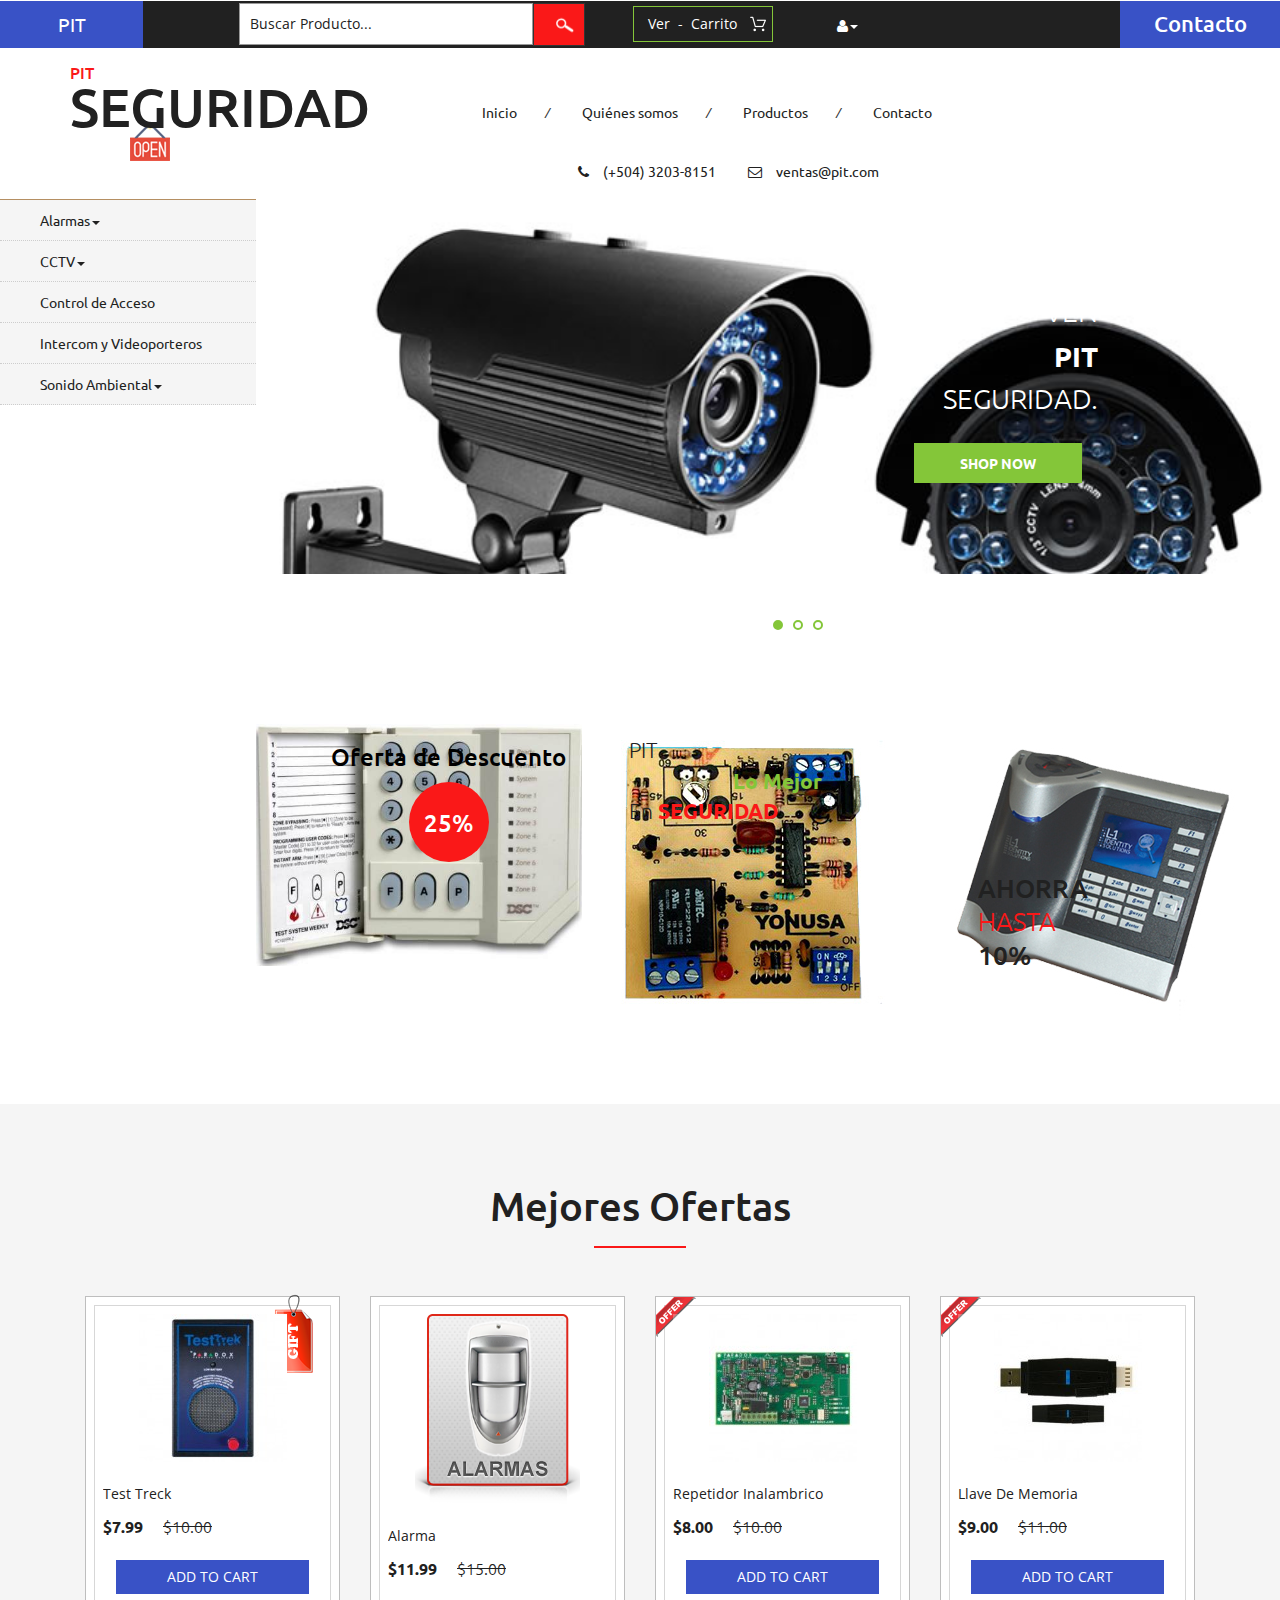
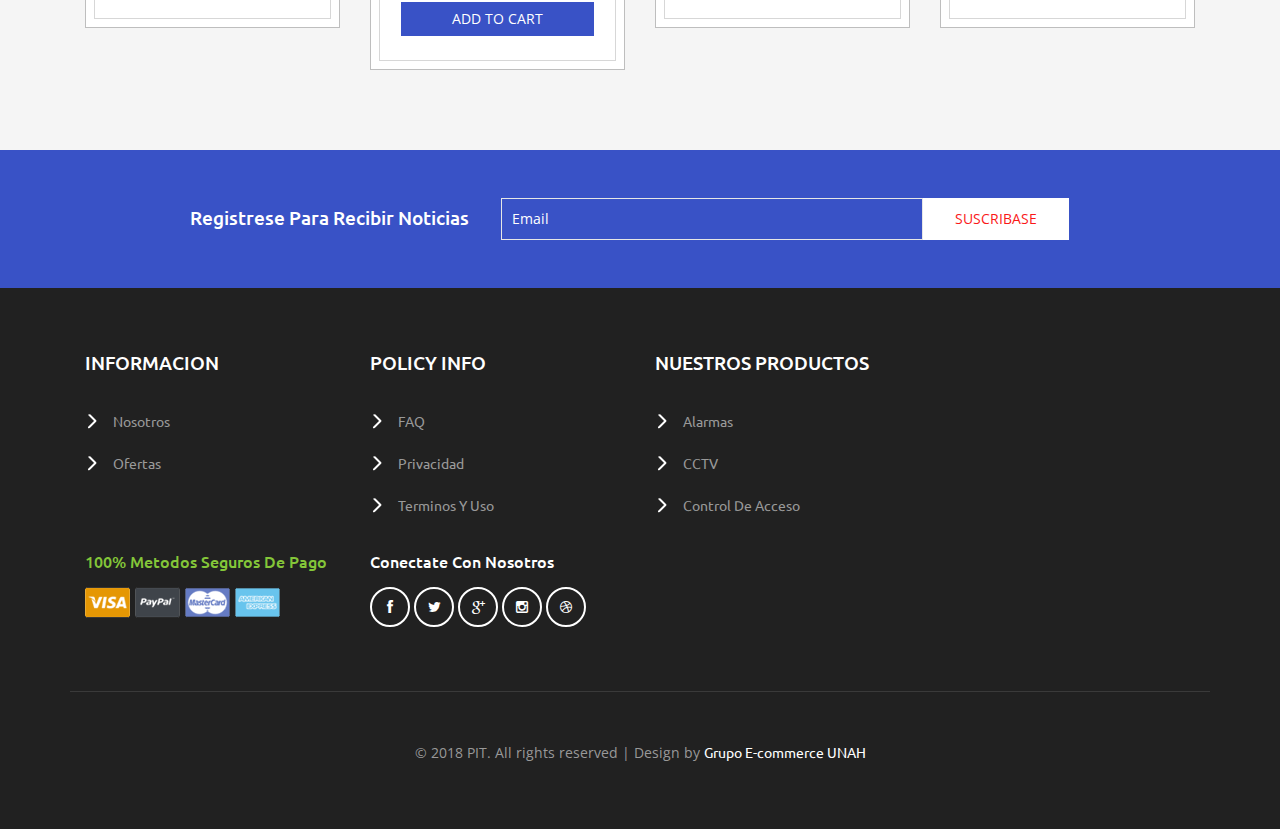
<file: index.html>
<!--
author: W3layouts
author URL: http://w3layouts.com
License: Creative Commons Attribution 3.0 Unported
License URL: http://creativecommons.org/licenses/by/3.0/
-->
<!DOCTYPE html>
<html>
<head>
<title>Proteccion integral Tecnólogica | Home :: UNAH comercio Electronico</title>
<!-- for-mobile-apps -->
<meta name="viewport" content="width=device-width, initial-scale=1">
<meta http-equiv="Content-Type" content="text/html; charset=utf-8" />
<meta name="keywords" content="Grocery Store Responsive web template, Bootstrap Web Templates, Flat Web Templates, Android Compatible web template, 
Smartphone Compatible web template, free webdesigns for Nokia, Samsung, LG, SonyEricsson, Motorola web design" />
<script type="application/x-javascript"> addEventListener("load", function() { setTimeout(hideURLbar, 0); }, false);
		function hideURLbar(){ window.scrollTo(0,1); } </script>
<!-- //for-mobile-apps -->
<link href="css/bootstrap.css" rel="stylesheet" type="text/css" media="all" />
<link href="css/style.css" rel="stylesheet" type="text/css" media="all" />
<!-- font-awesome icons -->
<link href="css/font-awesome.css" rel="stylesheet" type="text/css" media="all" /> 
<!-- //font-awesome icons -->
<!-- js -->
<script src="js/jquery-1.11.1.min.js"></script>
<!-- //js -->
<link href='//fonts.googleapis.com/css?family=Ubuntu:400,300,300italic,400italic,500,500italic,700,700italic' rel='stylesheet' type='text/css'>
<link href='//fonts.googleapis.com/css?family=Open+Sans:400,300,300italic,400italic,600,600italic,700,700italic,800,800italic' rel='stylesheet' type='text/css'>
<!-- start-smoth-scrolling -->
<script type="text/javascript" src="js/move-top.js"></script>
<script type="text/javascript" src="js/easing.js"></script>
<script type="text/javascript">
	jQuery(document).ready(function($) {
		$(".scroll").click(function(event){		
			event.preventDefault();
			$('html,body').animate({scrollTop:$(this.hash).offset().top},1000);
		});
	});
</script>
<!-- start-smoth-scrolling -->
</head>
	
<body>
<!-- header -->
	<div class="agileits_header">
		<div class="w3l_offers">
			<a href="products.html">PIT</a>
		</div>
		<div class="w3l_search">
			<form action="#" method="post">
				<input type="text" name="Product" value="Buscar Producto..." onfocus="this.value = '';" onblur="if (this.value == '') {this.value = 'Buscar Producto..';}" required="">
				<input type="submit" value=" ">
			</form>
		</div>
		<div class="product_list_header">  
			<form action="#" method="post" class="last">
                <fieldset>
                    <input type="hidden" name="cmd" value="_cart" />
                    <input type="hidden" name="display" value="1" />
                    <input type="submit" name="submit" value="Ver  -  Carrito" class="button" />
                </fieldset>
            </form>
		</div>
		<div class="w3l_header_right">
			<ul>
				<li class="dropdown profile_details_drop">
					<a href="#" class="dropdown-toggle" data-toggle="dropdown"><i class="fa fa-user" aria-hidden="true"></i><span class="caret"></span></a>
					<div class="mega-dropdown-menu">
						<div class="w3ls_vegetables">
							<ul class="dropdown-menu drp-mnu">
								<li><a href="login.html">Inicio</a></li> 
								<li><a href="login.html">Registro</a></li>
							</ul>
						</div>                  
					</div>	
				</li>
			</ul>
		</div>
		<div class="w3l_header_right1">
			<h2><a href="mail.html">Contacto</a></h2>
		</div>
		<div class="clearfix"> </div>
	</div>
<!-- script-for sticky-nav -->
	<script>
	$(document).ready(function() {
		 var navoffeset=$(".agileits_header").offset().top;
		 $(window).scroll(function(){
			var scrollpos=$(window).scrollTop(); 
			if(scrollpos >=navoffeset){
				$(".agileits_header").addClass("fixed");
			}else{
				$(".agileits_header").removeClass("fixed");
			}
		 });
		 
	});
	</script>
<!-- //script-for sticky-nav -->
	<div class="logo_products">
		<div class="container">
			<div class="w3ls_logo_products_left">
				<h1><a href="index.html"><span>PIT</span> Seguridad</a></h1>
			</div>
			<div class="w3ls_logo_products_left1">
				<ul class="special_items">
					<li><a href="index.html">Inicio</a><i>/</i></li>
					<li><a href="about.html">Quiénes somos</a><i>/</i></li>
					<li><a href="products.html">Productos</a><i>/</i></li>
					<li><a href="mail.html">Contacto</a></li>
				</ul>
			</div>
			<div class="w3ls_logo_products_left1">
				<ul class="phone_email">
					<li><i class="fa fa-phone" aria-hidden="true"></i>(+504) 3203-8151</li>
					<li><i class="fa fa-envelope-o" aria-hidden="true"></i><a href="mailto:admin@pit.com">ventas@pit.com</a></li>
				</ul>
			</div>
			<div class="clearfix"> </div>
		</div>
	</div>
<!-- //header -->
<!-- banner -->
	<div class="banner">
		<div class="w3l_banner_nav_left">
			<nav class="navbar nav_bottom">
			 <!-- Brand and toggle get grouped for better mobile display -->
			  <div class="navbar-header nav_2">
				  <button type="button" class="navbar-toggle collapsed navbar-toggle1" data-toggle="collapse" data-target="#bs-megadropdown-tabs">
					<span class="sr-only">Toggle navigation</span>
					<span class="icon-bar"></span>
					<span class="icon-bar"></span>
					<span class="icon-bar"></span>
				  </button>
			   </div> 
			   <!-- Collect the nav links, forms, and other content for toggling -->
				<div class="collapse navbar-collapse" id="bs-megadropdown-tabs">
					<ul class="nav navbar-nav nav_1">
						<li class="dropdown mega-dropdown active">
							<a href="#" class="dropdown-toggle" data-toggle="dropdown">Alarmas<span class="caret"></span></a>				
							<div class="dropdown-menu mega-dropdown-menu w3ls_vegetables_menu">
								<div class="w3ls_vegetables">
									<ul>	
										<li><a href="products.html">Accesorios de Alarmas</a></li>
										<li><a href="products.html">Modelo de Alarmas</a></li>
										<li><a href="products.html">Paneles</a></li>
										<li><a href="products.html">Sensores</a></li>
									</ul>
								</div>                  
							</div>				
						</li>		
						<li class="dropdown">
							<a href="#" class="dropdown-toggle" data-toggle="dropdown">CCTV<span class="caret"></span></a>
							<div class="dropdown-menu mega-dropdown-menu w3ls_vegetables_menu">
								<div class="w3ls_vegetables">
									<ul>
										<li><a href="products.html">Accesorios</a></li>
										<li><a href="products.html">Cámaras IP</a></li>
										<li><a href="products.html">Controladores</a></li>

										
									</ul>
								</div>                  
							</div>	
						</li>
						<li><a href="products.html">Control de Acceso</a></li>
						<li><a href="products.html">Intercom y Videoporteros</a></li>
						<li class="dropdown">
							<a href="#" class="dropdown-toggle" data-toggle="dropdown">Sonido Ambiental<span class="caret"></span></a>
							<div class="dropdown-menu mega-dropdown-menu w3ls_vegetables_menu">
								<div class="w3ls_vegetables">
									<ul>
										<li><a href="products.html">Altavoces al Aire Libre</a></li>
										<li><a href="products.html">Cinema</a></li>
											<li><a href="products.html">Amplificadores y Receptores</a></li>
									</ul>
								</div>                  
							</div>	
						</li>
					
					</ul>
				 </div><!-- /.navbar-collapse -->
			</nav>
		</div>
		<div class="w3l_banner_nav_right">
			<section class="slider">
				<div class="flexslider">
					<ul class="slides">
						<li>
							<div class="w3l_banner_nav_right_banner">
								<h3>Ven <span>PIT</span>Seguridad.</h3>
								<div class="more">
									<a href="products.html" class="button--saqui button--round-l button--text-thick" data-text="Shop now">Shop now</a>
								</div>
							</div>
						</li>
						<li>
							<div class="w3l_banner_nav_right_banner1">
								<h3>PIT</span> PTI</h3>
								<div class="more">
									<a href="products.html" class="button--saqui button--round-l button--text-thick" data-text="Shop now">Shop now</a>
								</div>
							</div>
						</li>
						<li>
							<div class="w3l_banner_nav_right_banner2">
								<h3> <i>50%</i> off.</h3>
								<div class="more">
									<a href="products.html" class="button--saqui button--round-l button--text-thick" data-text="Shop now">Shop now</a>
								</div>
							</div>
						</li>
					</ul>
				</div>
			</section>
			<!-- flexSlider -->
				<link rel="stylesheet" href="css/flexslider.css" type="text/css" media="screen" property="" />
				<script defer src="js/jquery.flexslider.js"></script>
				<script type="text/javascript">
				$(window).load(function(){
				  $('.flexslider').flexslider({
					animation: "slide",
					start: function(slider){
					  $('body').removeClass('loading');
					}
				  });
				});
			  </script>
			<!-- //flexSlider -->
		</div>
		<div class="clearfix"></div>
	</div>
<!-- banner -->
	<div class="banner_bottom">
			<div class="wthree_banner_bottom_left_grid_sub">
			</div>
			<div class="wthree_banner_bottom_left_grid_sub1">
				<div class="col-md-4 wthree_banner_bottom_left">
					<div class="wthree_banner_bottom_left_grid">
						<img src="imagenes/modelos de alarma.jpg" alt=" " class="img-responsive" />
						<div class="wthree_banner_bottom_left_grid_pos">
							<h4>Oferta de Descuento<span>25%</span></h4>
						</div>
					</div>
				</div>
				<div class="col-md-4 wthree_banner_bottom_left">
					<div class="wthree_banner_bottom_left_grid">
						<img src="imagenes/Temporizador.jpg" alt=" " class="img-responsive" />
						<div class="wthree_banner_btm_pos">
							<h3>PIT <span>lo Mejor</span> en <i>Seguridad</i></h3>
						</div>
					</div>
				</div>
				<div class="col-md-4 wthree_banner_bottom_left">
					<div class="wthree_banner_bottom_left_grid">
						<img src="imagenes/VSTATION4GWR.jpg" alt=" " class="img-responsive" />
						<div class="wthree_banner_btm_pos1">
							<h3>Ahorra <span>Hasta</span> 10%</h3>
						</div>
					</div>
				</div>
				<div class="clearfix"> </div>
			</div>
			<div class="clearfix"> </div>
	</div>
<!-- top-brands -->
	<div class="top-brands">
		<div class="container">
			<h3>Mejores Ofertas</h3>
			<div class="agile_top_brands_grids">
				<div class="col-md-3 top_brand_left">
					<div class="hover14 column">
						<div class="agile_top_brand_left_grid">
							<div class="tag"><img src="images/tag.png" alt=" " class="img-responsive" /></div>
							<div class="agile_top_brand_left_grid1">
								<figure>
									<div class="snipcart-item block" >
										<div class="snipcart-thumb">
											<a href="single.html"><img title=" " alt=" " src="imagenes/test_trek_459-148x148.jpg" /></a>		
											<p>Test Treck</p>
											<h4>$7.99 <span>$10.00</span></h4>
										</div>
										<div class="snipcart-details top_brand_home_details">
											<form action="checkout.html" method="post">
												<fieldset>
													<input type="hidden" name="cmd" value="_cart" />
													<input type="hidden" name="add" value="1" />
													<input type="hidden" name="business" value=" " />
													<input type="hidden" name="item_name" value="Test Trck" />
													<input type="hidden" name="amount" value="7.99" />
													<input type="hidden" name="discount_amount" value="1.00" />
													<input type="hidden" name="currency_code" value="USD" />
													<input type="hidden" name="return" value=" " />
													<input type="hidden" name="cancel_return" value=" " />
													<input type="submit" name="submit" value="Add to cart" class="button" />
												</fieldset>
													
											</form>
									
										</div>
									</div>
								</figure>
							</div>
						</div>
					</div>
				</div>
				<div class="col-md-3 top_brand_left">
					<div class="hover14 column">
						<div class="agile_top_brand_left_grid">
							<div class="agile_top_brand_left_grid1">
								<figure>
									<div class="snipcart-item block" >
										<div class="snipcart-thumb">
											<a href="single.html"><img title=" " alt=" " src="imagenes/alarmas.png" /></a>		
											<p>Alarma</p>
											<h4>$11.99 <span>$15.00</span></h4>
										</div>
										<div class="snipcart-details top_brand_home_details">
											<form action="#" method="post">
												<fieldset>
													<input type="hidden" name="cmd" value="_cart" />
													<input type="hidden" name="add" value="1" />
													<input type="hidden" name="business" value=" " />
													<input type="hidden" name="item_name" value="basmati rise" />
													<input type="hidden" name="amount" value="11.99" />
													<input type="hidden" name="discount_amount" value="1.00" />
													<input type="hidden" name="currency_code" value="USD" />
													<input type="hidden" name="return" value=" " />
													<input type="hidden" name="cancel_return" value=" " />
													<input type="submit" name="submit" value="Add to cart" class="button" />
												</fieldset>
											</form>
										</div>
									</div>
								</figure>
							</div>
						</div>
					</div>
				</div>
				<div class="col-md-3 top_brand_left">
					<div class="hover14 column">
						<div class="agile_top_brand_left_grid">
							<div class="agile_top_brand_left_grid_pos">
								<img src="images/offer.png" alt=" " class="img-responsive" />
							</div>
							<div class="agile_top_brand_left_grid1">
								<figure>
									<div class="snipcart-item block">
										<div class="snipcart-thumb">
											<a href="single.html"><img src="imagenes/repetidor inalambrico.jpg" alt=" " class="img-responsive" /></a>
											<p>Repetidor Inalambrico</p>
											<h4>$8.00 <span>$10.00</span></h4>
										</div>
										<div class="snipcart-details top_brand_home_details">
											<form action="#" method="post">
												<fieldset>
													<input type="hidden" name="cmd" value="_cart" />
													<input type="hidden" name="add" value="1" />
													<input type="hidden" name="business" value=" " />
													<input type="hidden" name="item_name" value="Repetidor Inalambrico" />
													<input type="hidden" name="amount" value="8.00" />
													<input type="hidden" name="discount_amount" value="1.00" />
													<input type="hidden" name="currency_code" value="USD" />
													<input type="hidden" name="return" value=" " />
													<input type="hidden" name="cancel_return" value=" " />
													<input type="submit" name="submit" value="Add to cart" class="button" />
												</fieldset>
											</form>
										</div>
									</div>
								</figure>
							</div>
						</div>
					</div>
				</div>
				<div class="col-md-3 top_brand_left">
					<div class="hover14 column">
						<div class="agile_top_brand_left_grid">
							<div class="agile_top_brand_left_grid_pos">
								<img src="images/offer.png" alt=" " class="img-responsive" />
							</div>
							<div class="agile_top_brand_left_grid1">
								<figure>
									<div class="snipcart-item block">
										<div class="snipcart-thumb">
											<a href="single.html"><img src="imagenes/llave de memoria usb pmc5.jpg" alt=" " class="img-responsive" /></a>
											<p>Llave de Memoria</p>
											<h4>$9.00 <span>$11.00</span></h4>
										</div>
										<div class="snipcart-details top_brand_home_details">
											<form action="#" method="post">
												<fieldset>
													<input type="hidden" name="cmd" value="_cart" />
													<input type="hidden" name="add" value="1" />
													<input type="hidden" name="business" value=" " />
													<input type="hidden" name="item_name" value="Llave de Memoria" />
													<input type="hidden" name="amount" value="9.00" />
													<input type="hidden" name="discount_amount" value="1.00" />
													<input type="hidden" name="currency_code" value="USD" />
													<input type="hidden" name="return" value=" " />
													<input type="hidden" name="cancel_return" value=" " />
													<input type="submit" name="submit" value="Add to cart" class="button" />
												</fieldset>
											</form>
										</div>
									</div>
								</figure>
							</div>
						</div>
					</div>
				</div>
				<div class="clearfix"> </div>
			</div>
		</div>
	</div>
<!-- //top-brands -->

<!-- newsletter -->
	<div class="newsletter">
		<div class="container">
			<div class="w3agile_newsletter_left">
				<h3>Registrese Para Recibir Noticias</h3>
			</div>
			<div class="w3agile_newsletter_right">
				<form action="#" method="post">
					<input type="email" name="Email" value="Email" onfocus="this.value = '';" onblur="if (this.value == '') {this.value = 'Email';}" required="">
					<input type="submit" value="suscribase">
				</form>
			</div>
			<div class="clearfix"> </div>
		</div>
	</div>
<!-- //newsletter -->
<!-- footer -->
	<div class="footer">
		<div class="container">
			<div class="col-md-3 w3_footer_grid">
				<h3>informacion</h3>
				<ul class="w3_footer_grid_list">
				
					<li><a href="about.html"> Nosotros</a></li>
					<li><a href="products.html">Ofertas</a></li>
				
				</ul>
			</div>
			<div class="col-md-3 w3_footer_grid">
				<h3>policy info</h3>
				<ul class="w3_footer_grid_list">
					<li><a href="faqs.html">FAQ</a></li>
					<li><a href="privacy.html">privacidad</a></li>
					<li><a href="privacy.html">terminos y uso</a></li>
				</ul>
			</div>
			<div class="col-md-3 w3_footer_grid">
				<h3>Nuestros Productos</h3>
				<ul class="w3_footer_grid_list">
					<li><a href="products.html">Alarmas</a></li>
					<li><a href="products.html">CCTV</a></li>
					<li><a href="products.html">Control de Acceso</a></li>
				
				</ul>
			</div>
		
			<div class="clearfix"> </div>
			<div class="agile_footer_grids">
				<div class="col-md-3 w3_footer_grid agile_footer_grids_w3_footer">
					<div class="w3_footer_grid_bottom">
						<h4>100% Metodos Seguros de Pago</h4>
						<img src="images/card.png" alt=" " class="img-responsive" />
					</div>
				</div>
				<div class="col-md-3 w3_footer_grid agile_footer_grids_w3_footer">
					<div class="w3_footer_grid_bottom">
						<h5>Conectate con Nosotros</h5>
						<ul class="agileits_social_icons">
							<li><a href="#" class="facebook"><i class="fa fa-facebook" aria-hidden="true"></i></a></li>
							<li><a href="#" class="twitter"><i class="fa fa-twitter" aria-hidden="true"></i></a></li>
							<li><a href="#" class="google"><i class="fa fa-google-plus" aria-hidden="true"></i></a></li>
							<li><a href="#" class="instagram"><i class="fa fa-instagram" aria-hidden="true"></i></a></li>
							<li><a href="#" class="dribbble"><i class="fa fa-dribbble" aria-hidden="true"></i></a></li>
						</ul>
					</div>
				</div>
				<div class="clearfix"> </div>
			</div>
			<div class="wthree_footer_copy">
				<p>© 2018 PIT. All rights reserved | Design by <a >Grupo E-commerce UNAH</a></p>
			</div>
		</div>
	</div>
<!-- //footer -->
<!-- Bootstrap Core JavaScript -->
<script src="js/bootstrap.min.js"></script>
<script>
$(document).ready(function(){
    $(".dropdown").hover(            
        function() {
            $('.dropdown-menu', this).stop( true, true ).slideDown("fast");
            $(this).toggleClass('open');        
        },
        function() {
            $('.dropdown-menu', this).stop( true, true ).slideUp("fast");
            $(this).toggleClass('open');       
        }
    );
});
</script>
<!-- here stars scrolling icon -->
	<script type="text/javascript">
		$(document).ready(function() {
			/*
				var defaults = {
				containerID: 'toTop', // fading element id
				containerHoverID: 'toTopHover', // fading element hover id
				scrollSpeed: 1200,
				easingType: 'linear' 
				};
			*/
								
			$().UItoTop({ easingType: 'easeOutQuart' });
								
			});
	</script>
<!-- //here ends scrolling icon -->
<script src="js/minicart.js"></script>
<script>
		paypal.minicart.render();

		paypal.minicart.cart.on('checkout', function (evt) {
			var items = this.items(),
				len = items.length,
				total = 0,
				i;

			// Count the number of each item in the cart
			for (i = 0; i < len; i++) {
				total += items[i].get('quantity');
			}

			if (total < 3) {
					alert('Minimo 2 productos');
				evt.preventDefault();
			}
		});

	</script>
</body>
</html>
</file>
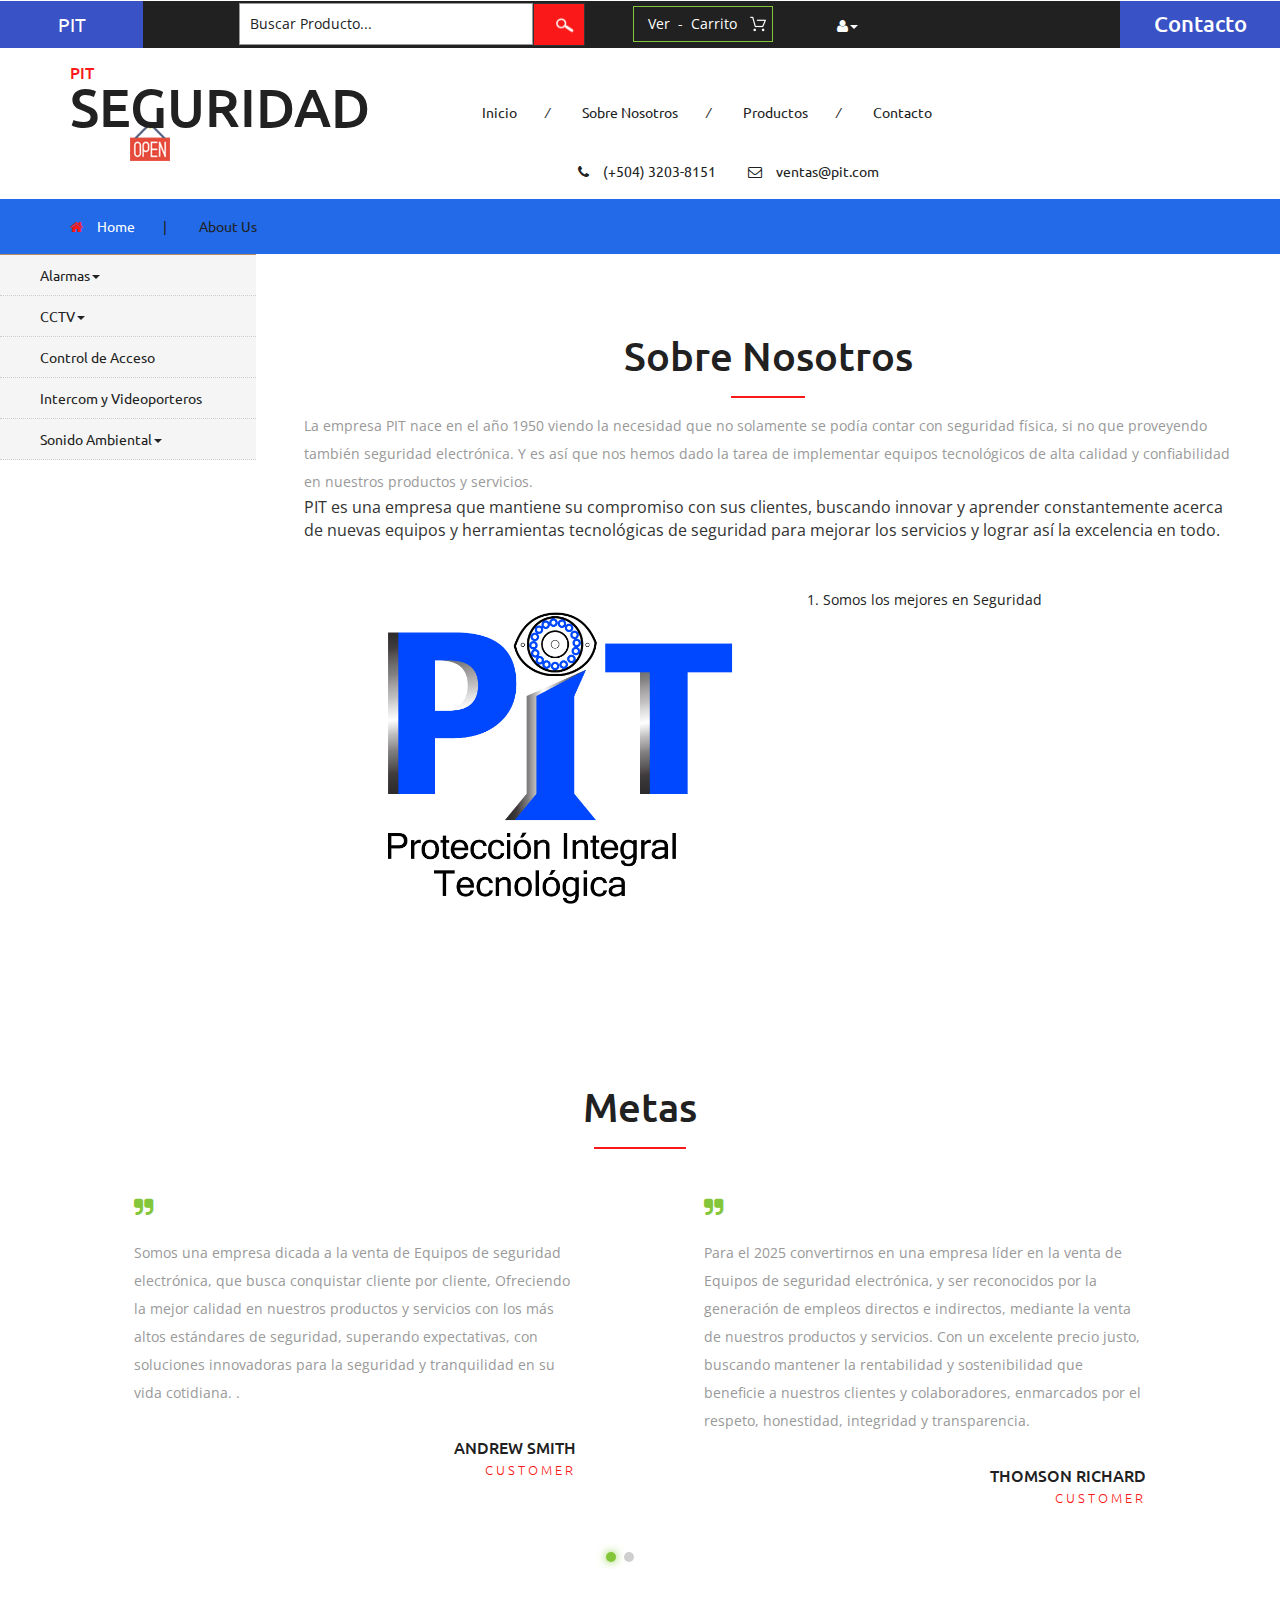
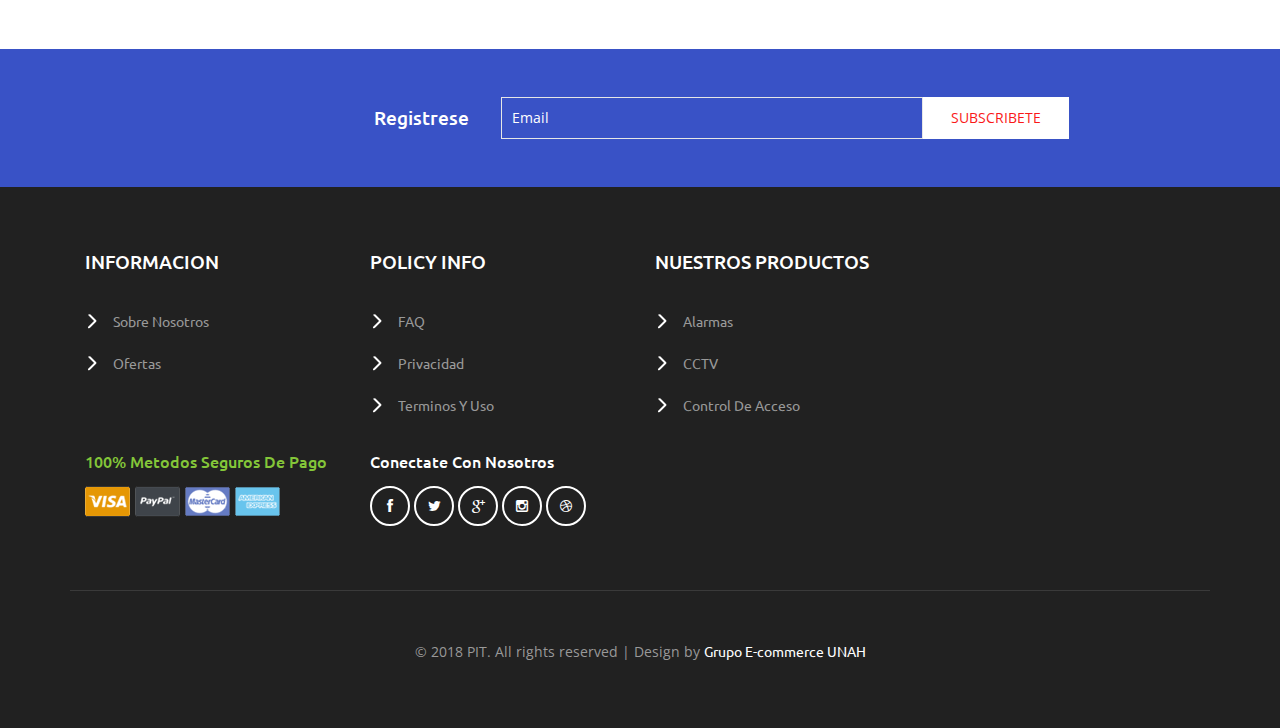
<file: about.html>
<!--
author: W3layouts
author URL: http://w3layouts.com
License: Creative Commons Attribution 3.0 Unported
License URL: http://creativecommons.org/licenses/by/3.0/
-->
<!DOCTYPE html>
<html>
<head>
<title>PIT | About Us :: </title>
<!-- for-mobile-apps -->
<meta name="viewport" content="width=device-width, initial-scale=1">
<meta http-equiv="Content-Type" content="text/html; charset=utf-8" />
<meta name="keywords" content="Grocery Store Responsive web template, Bootstrap Web Templates, Flat Web Templates, Android Compatible web template, 
Smartphone Compatible web template, free webdesigns for Nokia, Samsung, LG, SonyEricsson, Motorola web design" />
<script type="application/x-javascript"> addEventListener("load", function() { setTimeout(hideURLbar, 0); }, false);
		function hideURLbar(){ window.scrollTo(0,1); } </script>
<!-- //for-mobile-apps -->
<link href="css/bootstrap.css" rel="stylesheet" type="text/css" media="all" />
<link href="css/style.css" rel="stylesheet" type="text/css" media="all" />
<!-- font-awesome icons -->
<link href="css/font-awesome.css" rel="stylesheet" type="text/css" media="all" /> 
<!-- //font-awesome icons -->
<!-- js -->
<script src="js/jquery-1.11.1.min.js"></script>
<!-- //js -->
<link href='//fonts.googleapis.com/css?family=Ubuntu:400,300,300italic,400italic,500,500italic,700,700italic' rel='stylesheet' type='text/css'>
<link href='//fonts.googleapis.com/css?family=Open+Sans:400,300,300italic,400italic,600,600italic,700,700italic,800,800italic' rel='stylesheet' type='text/css'>
<!-- start-smoth-scrolling -->
<script type="text/javascript" src="js/move-top.js"></script>
<script type="text/javascript" src="js/easing.js"></script>
<script type="text/javascript">
	jQuery(document).ready(function($) {
		$(".scroll").click(function(event){		
			event.preventDefault();
			$('html,body').animate({scrollTop:$(this.hash).offset().top},1000);
		});
	});
</script>
<!-- start-smoth-scrolling -->
</head>
	
<body>
<!-- header -->
	<div class="agileits_header">
		<div class="w3l_offers">
			<a href="products.html">PIT</a>
		</div>
		<div class="w3l_search">
			<form action="#" method="post">
				<input type="text" name="Product" value="Buscar Producto..." onfocus="this.value = '';" onblur="if (this.value == '') {this.value = 'Buscar Producto..';}" required="">
				<input type="submit" value=" ">
			</form>
		</div>
		<div class="product_list_header">  
			<form action="#" method="post" class="last">
                <fieldset>
                    <input type="hidden" name="cmd" value="_cart" />
                    <input type="hidden" name="display" value="1" />
                    <input type="submit" name="submit" value="Ver  -  Carrito" class="button" />
                </fieldset>
            </form>
		</div>
		<div class="w3l_header_right">
			<ul>
				<li class="dropdown profile_details_drop">
					<a href="#" class="dropdown-toggle" data-toggle="dropdown"><i class="fa fa-user" aria-hidden="true"></i><span class="caret"></span></a>
					<div class="mega-dropdown-menu">
						<div class="w3ls_vegetables">
							<ul class="dropdown-menu drp-mnu">
								<li><a href="login.html">Inicio</a></li> 
								<li><a href="login.html">Registro</a></li>
							</ul>
						</div>                  
					</div>	
				</li>
			</ul>
		</div>
		<div class="w3l_header_right1">
			<h2><a href="mail.html">Contacto</a></h2>
		</div>
		<div class="clearfix"> </div>
	</div>
<!-- script-for sticky-nav -->
	<script>
	$(document).ready(function() {
		 var navoffeset=$(".agileits_header").offset().top;
		 $(window).scroll(function(){
			var scrollpos=$(window).scrollTop(); 
			if(scrollpos >=navoffeset){
				$(".agileits_header").addClass("fixed");
			}else{
				$(".agileits_header").removeClass("fixed");
			}
		 });
		 
	});
	</script>
<!-- //script-for sticky-nav -->
<div class="logo_products">
		<div class="container">
			<div class="w3ls_logo_products_left">
				<h1><a href="index.html"><span>PIT</span> Seguridad</a></h1>
			</div>
			<div class="w3ls_logo_products_left1">
				<ul class="special_items">
					<li><a href="index.html">Inicio</a><i>/</i></li>
					<li><a href="about.html">Sobre Nosotros</a><i>/</i></li>
					<li><a href="products.html">Productos</a><i>/</i></li>
					<li><a href="mail.html">Contacto</a></li>
				</ul>
			</div>
			<div class="w3ls_logo_products_left1">
				<ul class="phone_email">
					<li><i class="fa fa-phone" aria-hidden="true"></i>(+504) 3203-8151</li>
					<li><i class="fa fa-envelope-o" aria-hidden="true"></i><a href="mailto:ventas@pit.com">ventas@pit.com</a></li>
				</ul>
			</div>
			<div class="clearfix"> </div>
		</div>
	</div>
<!-- //header -->
<!-- products-breadcrumb -->
	<div class="products-breadcrumb">
		<div class="container">
			<ul>
				<li><i class="fa fa-home" aria-hidden="true"></i><a href="index.html">Home</a><span>|</span></li>
				<li>About Us</li>
			</ul>
		</div>
	</div>
<!-- //products-breadcrumb -->
<!-- banner -->
	<div class="banner">
		<div class="w3l_banner_nav_left">
			<nav class="navbar nav_bottom">
			 <!-- Brand and toggle get grouped for better mobile display -->
			  <div class="navbar-header nav_2">
				  <button type="button" class="navbar-toggle collapsed navbar-toggle1" data-toggle="collapse" data-target="#bs-megadropdown-tabs">
					<span class="sr-only">Toggle navigation</span>
					<span class="icon-bar"></span>
					<span class="icon-bar"></span>
					<span class="icon-bar"></span>
				  </button>
			   </div> 
			   <!-- Collect the nav links, forms, and other content for toggling -->
					<div class="collapse navbar-collapse" id="bs-megadropdown-tabs">
					<ul class="nav navbar-nav nav_1">
						<li class="dropdown mega-dropdown active">
							<a href="#" class="dropdown-toggle" data-toggle="dropdown">Alarmas<span class="caret"></span></a>				
							<div class="dropdown-menu mega-dropdown-menu w3ls_vegetables_menu">
								<div class="w3ls_vegetables">
									<ul>	
										<li><a href="products.html">Accesorios de Alarmas</a></li>
										<li><a href="products.html">Modelo de Alarmas</a></li>
										<li><a href="products.html">Paneles</a></li>
										<li><a href="products.html">Sensores</a></li>
									</ul>
								</div>                  
							</div>				
						</li>		
						<li class="dropdown">
							<a href="#" class="dropdown-toggle" data-toggle="dropdown">CCTV<span class="caret"></span></a>
							<div class="dropdown-menu mega-dropdown-menu w3ls_vegetables_menu">
								<div class="w3ls_vegetables">
									<ul>
										<li><a href="products.html">Accesorios</a></li>
										<li><a href="products.html">Cámaras IP</a></li>
										<li><a href="products.html">Controladores</a></li>

										
									</ul>
								</div>                  
							</div>	
						</li>
						<li><a href="products.html">Control de Acceso</a></li>
						<li><a href="products.html">Intercom y Videoporteros</a></li>
						<li class="dropdown">
							<a href="#" class="dropdown-toggle" data-toggle="dropdown">Sonido Ambiental<span class="caret"></span></a>
							<div class="dropdown-menu mega-dropdown-menu w3ls_vegetables_menu">
								<div class="w3ls_vegetables">
									<ul>
										<li><a href="products.html">Altavoces al Aire Libre</a></li>
										<li><a href="products.html">Cinema</a></li>
											<li><a href="products.html">Amplificadores y Receptores</a></li>
									</ul>
								</div>                  
							</div>	
						</li>
					
					</ul>
				 </div><!-- /.navbar-collapse -->
			</nav>
		</div>
		<div class="w3l_banner_nav_right">
<!-- about -->
		<div class="privacy about">
			<h3>Sobre Nosotros</h3>
			<p class="animi">La empresa PIT nace en el año 1950 viendo la necesidad que no solamente se podía contar con seguridad física, si no que  proveyendo también seguridad electrónica. Y es así que nos hemos dado  la tarea de implementar equipos tecnológicos de alta calidad y confiabilidad en nuestros productos y servicios.</p>
			<p>PIT es una empresa que mantiene su compromiso con sus clientes, buscando innovar y aprender constantemente acerca de nuevas equipos y herramientas tecnológicas de seguridad para mejorar los servicios y lograr así la excelencia en todo.</p>
			<div class="agile_about_grids">
				<div class="col-md-6 agile_about_grid_right">
					<img src="imagenes/PIT-04-02.jpg" alt=" " class="img-responsive" />
				</div>
				<div class="col-md-6 agile_about_grid_left">
					<ol>
						<li>Somos los mejores en Seguridad</li>
						
					</ol>
				</div>
				<div class="clearfix"> </div>
			</div>
		</div>
<!-- //about -->
		</div>
		<div class="clearfix"></div>
	</div>
<!-- //banner -->
<!-- team -->

<!-- //team -->
<!-- testimonials -->
	<div class="testimonials">
		<div class="container">
			<h3>Metas</h3>
				<div class="w3_testimonials_grids">
					<div class="wmuSlider example1 animated wow slideInUp" data-wow-delay=".5s">
						<div class="wmuSliderWrapper">
							<article style="position: absolute; width: 100%; opacity: 0;"> 
								<div class="banner-wrap">
									<div class="col-md-6 w3_testimonials_grid">
										<p><i class="fa fa-quote-right" aria-hidden="true"></i>Somos una empresa dicada a la venta de Equipos de seguridad electrónica, que busca conquistar cliente por cliente, Ofreciendo la mejor calidad en nuestros productos y servicios con los más altos estándares de seguridad, superando expectativas, con soluciones innovadoras para la seguridad y tranquilidad en su vida cotidiana.
.</p>
										<h4>Andrew Smith <span>Customer</span></h4>
									</div>
									<div class="col-md-6 w3_testimonials_grid">
										<p><i class="fa fa-quote-right" aria-hidden="true"></i>Para el 2025 convertirnos en una empresa líder en la venta de Equipos de seguridad electrónica,  y ser reconocidos por la generación de empleos directos e indirectos, mediante la venta de nuestros productos y servicios. Con un excelente precio justo, buscando mantener la rentabilidad y sostenibilidad que beneficie a nuestros clientes y colaboradores, enmarcados por el respeto, honestidad, integridad y transparencia.</p>
										<h4>Thomson Richard <span>Customer</span></h4>
									</div>
									<div class="clearfix"> </div>
								</div>
							</article>
							<article style="position: absolute; width: 100%; opacity: 0;"> 
								<div class="banner-wrap">
									<div class="col-md-6 w3_testimonials_grid">
										<p><i class="fa fa-quote-right" aria-hidden="true"></i>En PIT estamos Preocupados por capacitar a nuestro personal constantemente para brindarle una atención eficiente y personalizada y así cumplir con las expectativas de nuestros clientes.</p>
										<h4>Crisp Kale <span>Customer</span></h4>
									</div>
									<div class="col-md-6 w3_testimonials_grid">
										<p><i class="fa fa-quote-right" aria-hidden="true"></i>Y el resultado que nuestra empresa PIT ha obtenido, es ser premiada con la fidelidad y preferencia de nuestros clientes. Llevándola a expandirse con 20 sucursales en todo el territorio Hondureño para poder facilitar a nuestros clientes la adquisición de nuestros productos y servicios .</p>
										<h4>John Paul <span>Customer</span></h4>
									</div>
									<div class="clearfix"> </div>
								</div>
							</article>
						
						</div>
					</div>
					<script src="js/jquery.wmuSlider.js"></script> 
					<script>
						$('.example1').wmuSlider();         
					</script> 
				</div>
		</div>
	</div>
<!-- //testimonials -->
<!-- newsletter -->
	<div class="newsletter">
		<div class="container">
			<div class="w3agile_newsletter_left">
				<h3>Registrese</h3>
			</div>
			<div class="w3agile_newsletter_right">
				<form action="#" method="post">
					<input type="email" name="Email" value="Email" onfocus="this.value = '';" onblur="if (this.value == '') {this.value = 'Email';}" required="">
					<input type="submit" value="subscribete">
				</form>
			</div>
			<div class="clearfix"> </div>
		</div>
	</div>
<!-- //newsletter -->
<!-- footer -->
	<div class="footer">
		<div class="container">
			<div class="col-md-3 w3_footer_grid">
				<h3>informacion</h3>
				<ul class="w3_footer_grid_list">
				
					<li><a href="about.html">Sobre Nosotros</a></li>
					<li><a href="products.html">Ofertas</a></li>
				
				</ul>
			</div>
			<div class="col-md-3 w3_footer_grid">
				<h3>policy info</h3>
				<ul class="w3_footer_grid_list">
					<li><a href="faqs.html">FAQ</a></li>
					<li><a href="privacy.html">privacidad</a></li>
					<li><a href="privacy.html">terminos y uso</a></li>
				</ul>
			</div>
			<div class="col-md-3 w3_footer_grid">
				<h3>Nuestros Productos</h3>
				<ul class="w3_footer_grid_list">
					<li><a href="products.html">Alarmas</a></li>
					<li><a href="products.html">CCTV</a></li>
					<li><a href="products.html">Control de Acceso</a></li>
				
				</ul>
			</div>
		
			<div class="clearfix"> </div>
			<div class="agile_footer_grids">
				<div class="col-md-3 w3_footer_grid agile_footer_grids_w3_footer">
					<div class="w3_footer_grid_bottom">
						<h4>100% Metodos Seguros de Pago</h4>
						<img src="images/card.png" alt=" " class="img-responsive" />
					</div>
				</div>
				<div class="col-md-3 w3_footer_grid agile_footer_grids_w3_footer">
					<div class="w3_footer_grid_bottom">
						<h5>Conectate con Nosotros</h5>
						<ul class="agileits_social_icons">
							<li><a href="#" class="facebook"><i class="fa fa-facebook" aria-hidden="true"></i></a></li>
							<li><a href="#" class="twitter"><i class="fa fa-twitter" aria-hidden="true"></i></a></li>
							<li><a href="#" class="google"><i class="fa fa-google-plus" aria-hidden="true"></i></a></li>
							<li><a href="#" class="instagram"><i class="fa fa-instagram" aria-hidden="true"></i></a></li>
							<li><a href="#" class="dribbble"><i class="fa fa-dribbble" aria-hidden="true"></i></a></li>
						</ul>
					</div>
				</div>
				<div class="clearfix"> </div>
			</div>
			<div class="wthree_footer_copy">
				<p>© 2018 PIT. All rights reserved | Design by <a >Grupo E-commerce UNAH</a></p>
			</div>
		</div>
	</div>
<!-- //footer -->
<!-- Bootstrap Core JavaScript -->
<script src="js/bootstrap.min.js"></script>
<script>
$(document).ready(function(){
    $(".dropdown").hover(            
        function() {
            $('.dropdown-menu', this).stop( true, true ).slideDown("fast");
            $(this).toggleClass('open');        
        },
        function() {
            $('.dropdown-menu', this).stop( true, true ).slideUp("fast");
            $(this).toggleClass('open');       
        }
    );
});
</script>
<!-- here stars scrolling icon -->
	<script type="text/javascript">
		$(document).ready(function() {
			/*
				var defaults = {
				containerID: 'toTop', // fading element id
				containerHoverID: 'toTopHover', // fading element hover id
				scrollSpeed: 1200,
				easingType: 'linear' 
				};
			*/
								
			$().UItoTop({ easingType: 'easeOutQuart' });
								
			});
	</script>
<!-- //here ends scrolling icon -->
<script src="js/minicart.js"></script>
<script>
		paypal.minicart.render();

		paypal.minicart.cart.on('checkout', function (evt) {
			var items = this.items(),
				len = items.length,
				total = 0,
				i;

			// Count the number of each item in the cart
			for (i = 0; i < len; i++) {
				total += items[i].get('quantity');
			}

			if (total < 2) {
				alert('The minimum order quantity is 3. Please add more to your shopping cart before checking out');
				evt.preventDefault();
			}
		});

	</script>
</body>
</html>
</file>
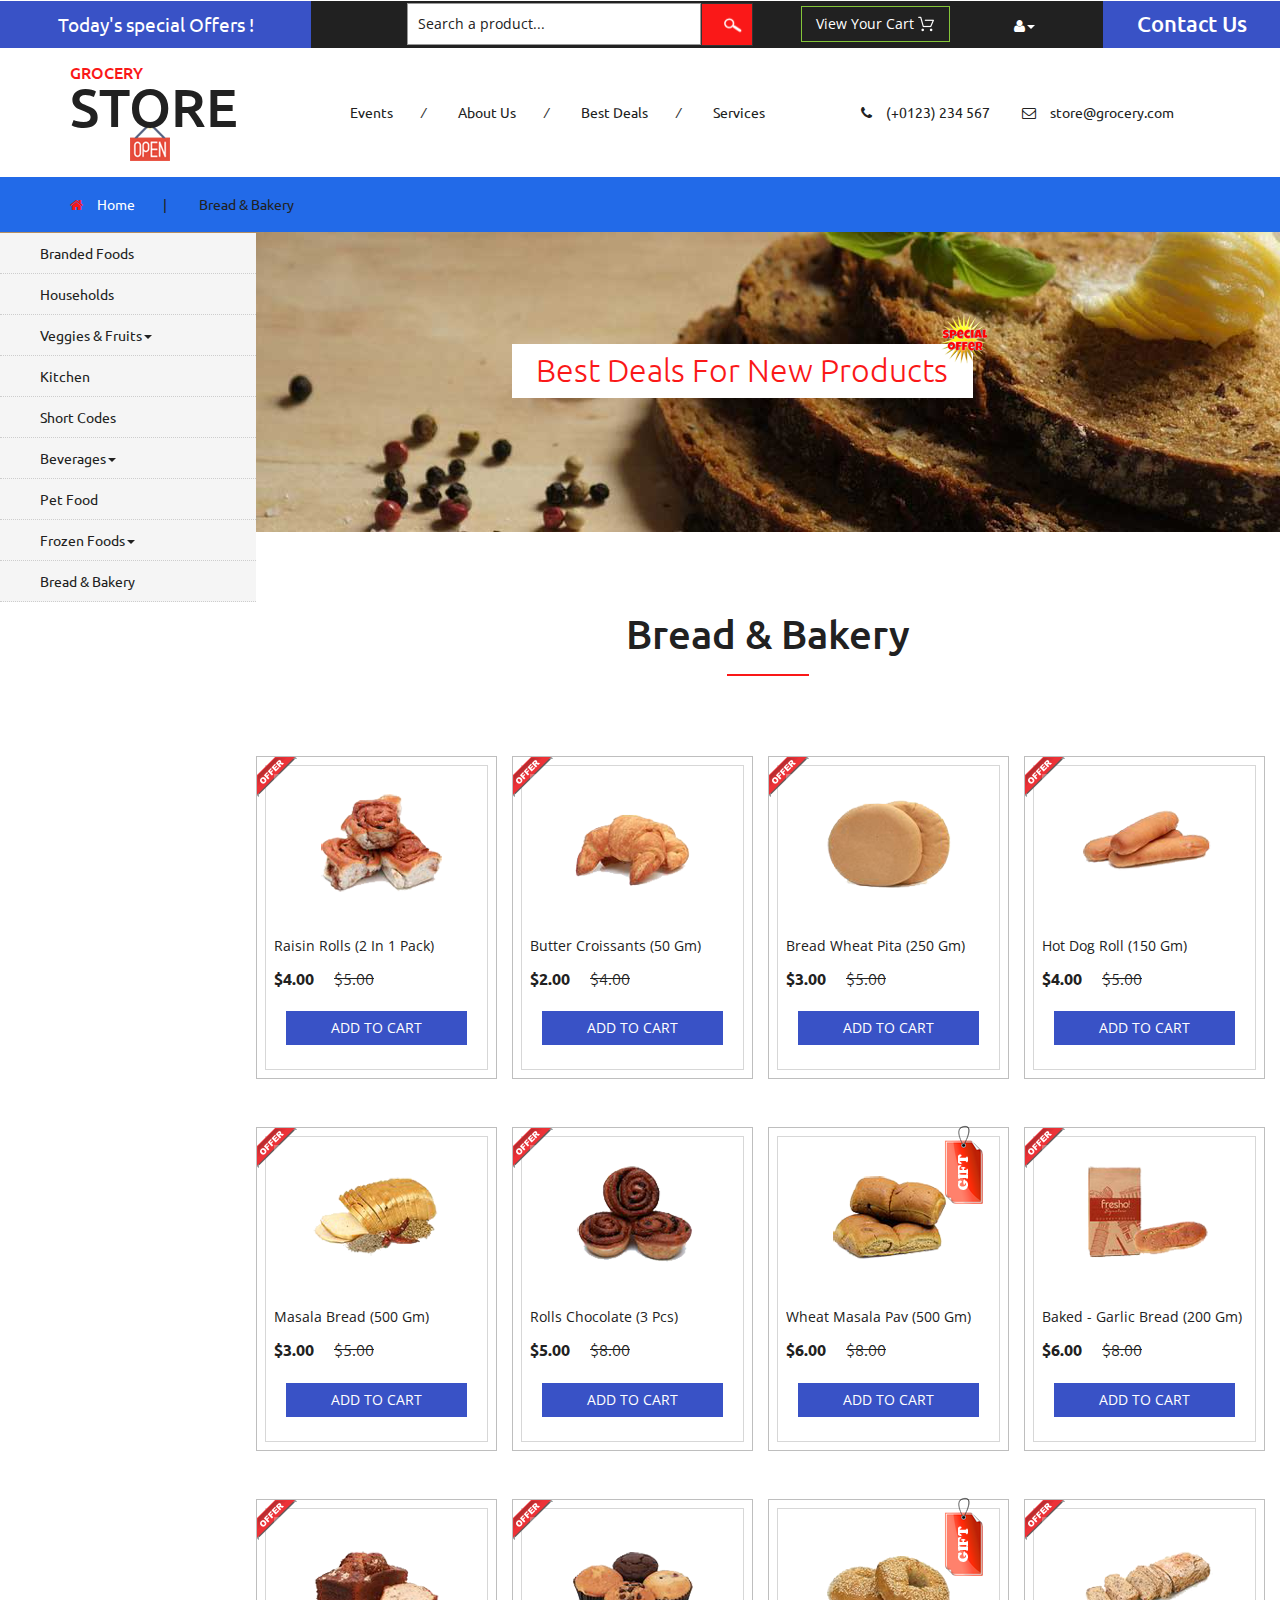
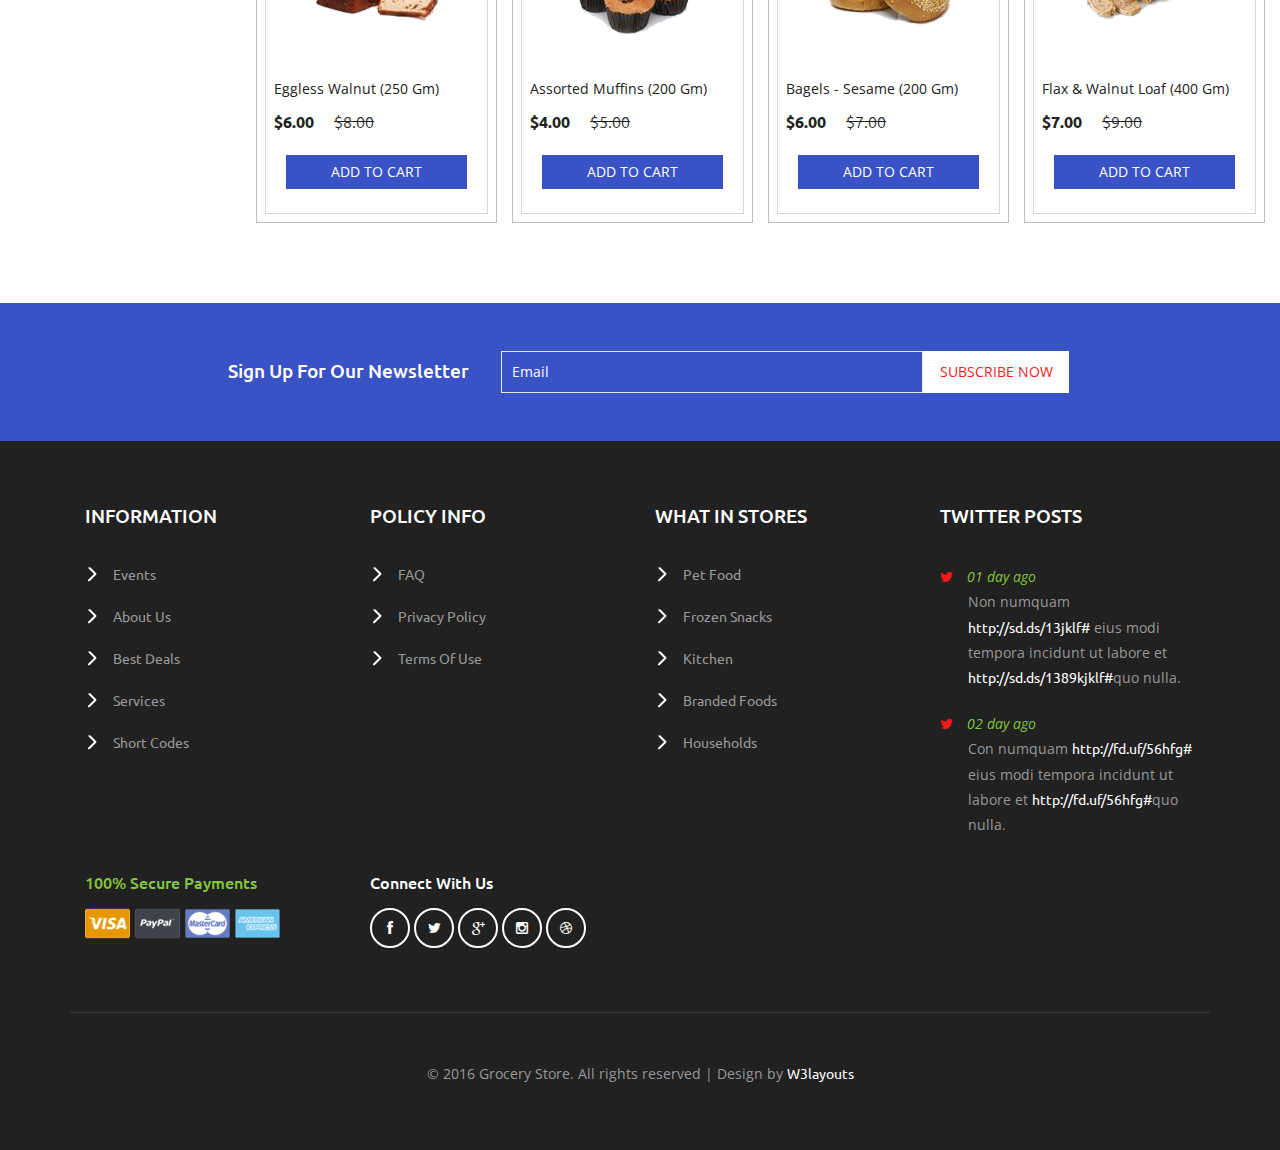
<file: bread.html>
<!--
author: W3layouts
author URL: http://w3layouts.com
License: Creative Commons Attribution 3.0 Unported
License URL: http://creativecommons.org/licenses/by/3.0/
-->
<!DOCTYPE html>
<html>
<head>
<title>Grocery Store a Ecommerce Online Shopping Category Flat Bootstrap Responsive Website Template | Bread & Bakery :: w3layouts</title>
<!-- for-mobile-apps -->
<meta name="viewport" content="width=device-width, initial-scale=1">
<meta http-equiv="Content-Type" content="text/html; charset=utf-8" />
<meta name="keywords" content="Grocery Store Responsive web template, Bootstrap Web Templates, Flat Web Templates, Android Compatible web template, 
Smartphone Compatible web template, free webdesigns for Nokia, Samsung, LG, SonyEricsson, Motorola web design" />
<script type="application/x-javascript"> addEventListener("load", function() { setTimeout(hideURLbar, 0); }, false);
		function hideURLbar(){ window.scrollTo(0,1); } </script>
<!-- //for-mobile-apps -->
<link href="css/bootstrap.css" rel="stylesheet" type="text/css" media="all" />
<link href="css/style.css" rel="stylesheet" type="text/css" media="all" />
<!-- font-awesome icons -->
<link href="css/font-awesome.css" rel="stylesheet" type="text/css" media="all" /> 
<!-- //font-awesome icons -->
<!-- js -->
<script src="js/jquery-1.11.1.min.js"></script>
<!-- //js -->
<link href='//fonts.googleapis.com/css?family=Ubuntu:400,300,300italic,400italic,500,500italic,700,700italic' rel='stylesheet' type='text/css'>
<link href='//fonts.googleapis.com/css?family=Open+Sans:400,300,300italic,400italic,600,600italic,700,700italic,800,800italic' rel='stylesheet' type='text/css'>
<!-- start-smoth-scrolling -->
<script type="text/javascript" src="js/move-top.js"></script>
<script type="text/javascript" src="js/easing.js"></script>
<script type="text/javascript">
	jQuery(document).ready(function($) {
		$(".scroll").click(function(event){		
			event.preventDefault();
			$('html,body').animate({scrollTop:$(this.hash).offset().top},1000);
		});
	});
</script>
<!-- start-smoth-scrolling -->
</head>
	
<body>
<!-- header -->
	<div class="agileits_header">
		<div class="w3l_offers">
			<a href="products.html">Today's special Offers !</a>
		</div>
		<div class="w3l_search">
			<form action="#" method="post">
				<input type="text" name="Product" value="Search a product..." onfocus="this.value = '';" onblur="if (this.value == '') {this.value = 'Search a product...';}" required="">
				<input type="submit" value=" ">
			</form>
		</div>
		<div class="product_list_header">  
			<form action="#" method="post" class="last">
                <fieldset>
                    <input type="hidden" name="cmd" value="_cart" />
                    <input type="hidden" name="display" value="1" />
                    <input type="submit" name="submit" value="View your cart" class="button" />
                </fieldset>
            </form>
		</div>
		<div class="w3l_header_right">
			<ul>
				<li class="dropdown profile_details_drop">
					<a href="#" class="dropdown-toggle" data-toggle="dropdown"><i class="fa fa-user" aria-hidden="true"></i><span class="caret"></span></a>
					<div class="mega-dropdown-menu">
						<div class="w3ls_vegetables">
							<ul class="dropdown-menu drp-mnu">
								<li><a href="login.html">Login</a></li> 
								<li><a href="login.html">Sign Up</a></li>
							</ul>
						</div>                  
					</div>	
				</li>
			</ul>
		</div>
		<div class="w3l_header_right1">
			<h2><a href="mail.html">Contact Us</a></h2>
		</div>
		<div class="clearfix"> </div>
	</div>
<!-- script-for sticky-nav -->
	<script>
	$(document).ready(function() {
		 var navoffeset=$(".agileits_header").offset().top;
		 $(window).scroll(function(){
			var scrollpos=$(window).scrollTop(); 
			if(scrollpos >=navoffeset){
				$(".agileits_header").addClass("fixed");
			}else{
				$(".agileits_header").removeClass("fixed");
			}
		 });
		 
	});
	</script>
<!-- //script-for sticky-nav -->
	<div class="logo_products">
		<div class="container">
			<div class="w3ls_logo_products_left">
				<h1><a href="index.html"><span>Grocery</span> Store</a></h1>
			</div>
			<div class="w3ls_logo_products_left1">
				<ul class="special_items">
					<li><a href="events.html">Events</a><i>/</i></li>
					<li><a href="about.html">About Us</a><i>/</i></li>
					<li><a href="products.html">Best Deals</a><i>/</i></li>
					<li><a href="services.html">Services</a></li>
				</ul>
			</div>
			<div class="w3ls_logo_products_left1">
				<ul class="phone_email">
					<li><i class="fa fa-phone" aria-hidden="true"></i>(+0123) 234 567</li>
					<li><i class="fa fa-envelope-o" aria-hidden="true"></i><a href="mailto:store@grocery.com">store@grocery.com</a></li>
				</ul>
			</div>
			<div class="clearfix"> </div>
		</div>
	</div>
<!-- //header -->
<!-- products-breadcrumb -->
	<div class="products-breadcrumb">
		<div class="container">
			<ul>
				<li><i class="fa fa-home" aria-hidden="true"></i><a href="index.html">Home</a><span>|</span></li>
				<li>Bread & Bakery</li>
			</ul>
		</div>
	</div>
<!-- //products-breadcrumb -->
<!-- banner -->
	<div class="banner">
		<div class="w3l_banner_nav_left">
			<nav class="navbar nav_bottom">
			 <!-- Brand and toggle get grouped for better mobile display -->
			  <div class="navbar-header nav_2">
				  <button type="button" class="navbar-toggle collapsed navbar-toggle1" data-toggle="collapse" data-target="#bs-megadropdown-tabs">
					<span class="sr-only">Toggle navigation</span>
					<span class="icon-bar"></span>
					<span class="icon-bar"></span>
					<span class="icon-bar"></span>
				  </button>
			   </div> 
			   <!-- Collect the nav links, forms, and other content for toggling -->
				<div class="collapse navbar-collapse" id="bs-megadropdown-tabs">
					<ul class="nav navbar-nav nav_1">
						<li><a href="products.html">Branded Foods</a></li>
						<li><a href="household.html">Households</a></li>
						<li class="dropdown mega-dropdown active">
							<a href="#" class="dropdown-toggle" data-toggle="dropdown">Veggies & Fruits<span class="caret"></span></a>				
							<div class="dropdown-menu mega-dropdown-menu w3ls_vegetables_menu">
								<div class="w3ls_vegetables">
									<ul>	
										<li><a href="vegetables.html">Vegetables</a></li>
										<li><a href="vegetables.html">Fruits</a></li>
									</ul>
								</div>                  
							</div>				
						</li>
						<li><a href="kitchen.html">Kitchen</a></li>
						<li><a href="short-codes.html">Short Codes</a></li>
						<li class="dropdown">
							<a href="#" class="dropdown-toggle" data-toggle="dropdown">Beverages<span class="caret"></span></a>
							<div class="dropdown-menu mega-dropdown-menu w3ls_vegetables_menu">
								<div class="w3ls_vegetables">
									<ul>
										<li><a href="drinks.html">Soft Drinks</a></li>
										<li><a href="drinks.html">Juices</a></li>
									</ul>
								</div>                  
							</div>	
						</li>
						<li><a href="pet.html">Pet Food</a></li>
						<li class="dropdown">
							<a href="#" class="dropdown-toggle" data-toggle="dropdown">Frozen Foods<span class="caret"></span></a>
							<div class="dropdown-menu mega-dropdown-menu w3ls_vegetables_menu">
								<div class="w3ls_vegetables">
									<ul>
										<li><a href="frozen.html">Frozen Snacks</a></li>
										<li><a href="frozen.html">Frozen Nonveg</a></li>
									</ul>
								</div>                  
							</div>	
						</li>
						<li><a href="bread.html">Bread & Bakery</a></li>
					</ul>
				 </div><!-- /.navbar-collapse -->
			</nav>
		</div>
		<div class="w3l_banner_nav_right">
			<div class="w3l_banner_nav_right_banner8">
				<h3>Best Deals For New Products<span class="blink_me"></span></h3>
			</div>
			<div class="w3ls_w3l_banner_nav_right_grid w3ls_w3l_banner_nav_right_grid_sub">
				<h3 class="w3l_fruit">Bread & Bakery</h3>
				<div class="w3ls_w3l_banner_nav_right_grid1 w3ls_w3l_banner_nav_right_grid1_veg">
					<div class="col-md-3 w3ls_w3l_banner_left w3ls_w3l_banner_left_asdfdfd">
						<div class="hover14 column">
						<div class="agile_top_brand_left_grid w3l_agile_top_brand_left_grid">
							<div class="agile_top_brand_left_grid_pos">
								<img src="images/offer.png" alt=" " class="img-responsive" />
							</div>
							<div class="agile_top_brand_left_grid1">
								<figure>
									<div class="snipcart-item block">
										<div class="snipcart-thumb">
											<a href="single.html"><img src="images/37.png" alt=" " class="img-responsive" /></a>
											<p>raisin rolls  (2 in 1 pack)</p>
											<h4>$4.00 <span>$5.00</span></h4>
										</div>
										<div class="snipcart-details">
											<form action="#" method="post">
												<fieldset>
													<input type="hidden" name="cmd" value="_cart" />
													<input type="hidden" name="add" value="1" />
													<input type="hidden" name="business" value=" " />
													<input type="hidden" name="item_name" value="raisin rolls" />
													<input type="hidden" name="amount" value="4.00" />
													<input type="hidden" name="discount_amount" value="1.00" />
													<input type="hidden" name="currency_code" value="USD" />
													<input type="hidden" name="return" value=" " />
													<input type="hidden" name="cancel_return" value=" " />
													<input type="submit" name="submit" value="Add to cart" class="button" />
												</fieldset>
											</form>
										</div>
									</div>
								</figure>
							</div>
						</div>
						</div>
					</div>
					<div class="col-md-3 w3ls_w3l_banner_left">
						<div class="hover14 column">
						<div class="agile_top_brand_left_grid w3l_agile_top_brand_left_grid">
							<div class="agile_top_brand_left_grid_pos">
								<img src="images/offer.png" alt=" " class="img-responsive" />
							</div>
							<div class="agile_top_brand_left_grid1">
								<figure>
									<div class="snipcart-item block">
										<div class="snipcart-thumb">
											<a href="single.html"><img src="images/38.png" alt=" " class="img-responsive" /></a>
											<p>butter croissants (50 gm)</p>
											<h4>$2.00 <span>$4.00</span></h4>
										</div>
										<div class="snipcart-details">
											<form action="#" method="post">
												<fieldset>
													<input type="hidden" name="cmd" value="_cart" />
													<input type="hidden" name="add" value="1" />
													<input type="hidden" name="business" value=" " />
													<input type="hidden" name="item_name" value="butter croissants" />
													<input type="hidden" name="amount" value="2.00" />
													<input type="hidden" name="discount_amount" value="1.00" />
													<input type="hidden" name="currency_code" value="USD" />
													<input type="hidden" name="return" value=" " />
													<input type="hidden" name="cancel_return" value=" " />
													<input type="submit" name="submit" value="Add to cart" class="button" />
												</fieldset>
											</form>
										</div>
									</div>
								</figure>
							</div>
						</div>
						</div>
					</div>
					<div class="col-md-3 w3ls_w3l_banner_left w3ls_w3l_banner_left_asd">
						<div class="hover14 column">
						<div class="agile_top_brand_left_grid w3l_agile_top_brand_left_grid">
							<div class="agile_top_brand_left_grid_pos">
								<img src="images/offer.png" alt=" " class="img-responsive" />
							</div>
							<div class="agile_top_brand_left_grid1">
								<figure>
									<div class="snipcart-item block">
										<div class="snipcart-thumb">
											<a href="single.html"><img src="images/39.png" alt=" " class="img-responsive" /></a>
											<p>bread wheat pita (250 gm)</p>
											<h4>$3.00 <span>$5.00</span></h4>
										</div>
										<div class="snipcart-details">
											<form action="#" method="post">
												<fieldset>
													<input type="hidden" name="cmd" value="_cart" />
													<input type="hidden" name="add" value="1" />
													<input type="hidden" name="business" value=" " />
													<input type="hidden" name="item_name" value="bread wheat pita" />
													<input type="hidden" name="amount" value="3.00" />
													<input type="hidden" name="discount_amount" value="1.00" />
													<input type="hidden" name="currency_code" value="USD" />
													<input type="hidden" name="return" value=" " />
													<input type="hidden" name="cancel_return" value=" " />
													<input type="submit" name="submit" value="Add to cart" class="button" />
												</fieldset>
											</form>
										</div>
									</div>
								</figure>
							</div>
						</div>
						</div>
					</div>
					<div class="col-md-3 w3ls_w3l_banner_left">
						<div class="hover14 column">
						<div class="agile_top_brand_left_grid w3l_agile_top_brand_left_grid">
							<div class="agile_top_brand_left_grid_pos">
								<img src="images/offer.png" alt=" " class="img-responsive" />
							</div>
							<div class="agile_top_brand_left_grid1">
								<figure>
									<div class="snipcart-item block">
										<div class="snipcart-thumb">
											<a href="single.html"><img src="images/40.png" alt=" " class="img-responsive" /></a>
											<p>hot dog roll (150 gm)</p>
											<h4>$4.00 <span>$5.00</span></h4>
										</div>
										<div class="snipcart-details">
											<form action="#" method="post">
												<fieldset>
													<input type="hidden" name="cmd" value="_cart" />
													<input type="hidden" name="add" value="1" />
													<input type="hidden" name="business" value=" " />
													<input type="hidden" name="item_name" value="hot dog roll" />
													<input type="hidden" name="amount" value="4.00" />
													<input type="hidden" name="discount_amount" value="1.00" />
													<input type="hidden" name="currency_code" value="USD" />
													<input type="hidden" name="return" value=" " />
													<input type="hidden" name="cancel_return" value=" " />
													<input type="submit" name="submit" value="Add to cart" class="button" />
												</fieldset>
											</form>
										</div>
									</div>
								</figure>
							</div>
						</div>
						</div>
					</div>
					<div class="clearfix"> </div>
				</div>
				<div class="w3ls_w3l_banner_nav_right_grid1 w3ls_w3l_banner_nav_right_grid1_veg">
					<div class="col-md-3 w3ls_w3l_banner_left w3ls_w3l_banner_left_asdfdfd">
						<div class="hover14 column">
						<div class="agile_top_brand_left_grid w3l_agile_top_brand_left_grid">
							<div class="agile_top_brand_left_grid_pos">
								<img src="images/offer.png" alt=" " class="img-responsive" />
							</div>
							<div class="agile_top_brand_left_grid1">
								<figure>
									<div class="snipcart-item block">
										<div class="snipcart-thumb">
											<a href="single.html"><img src="images/41.png" alt=" " class="img-responsive" /></a>
											<p>masala bread (500 gm)</p>
											<h4>$3.00 <span>$5.00</span></h4>
										</div>
										<div class="snipcart-details">
											<form action="#" method="post">
												<fieldset>
													<input type="hidden" name="cmd" value="_cart" />
													<input type="hidden" name="add" value="1" />
													<input type="hidden" name="business" value=" " />
													<input type="hidden" name="item_name" value="masala bread" />
													<input type="hidden" name="amount" value="3.00" />
													<input type="hidden" name="discount_amount" value="1.00" />
													<input type="hidden" name="currency_code" value="USD" />
													<input type="hidden" name="return" value=" " />
													<input type="hidden" name="cancel_return" value=" " />
													<input type="submit" name="submit" value="Add to cart" class="button" />
												</fieldset>
											</form>
										</div>
									</div>
								</figure>
							</div>
						</div>
						</div>
					</div>
					<div class="col-md-3 w3ls_w3l_banner_left">
						<div class="hover14 column">
						<div class="agile_top_brand_left_grid w3l_agile_top_brand_left_grid">
							<div class="agile_top_brand_left_grid_pos">
								<img src="images/offer.png" alt=" " class="img-responsive" />
							</div>
							<div class="agile_top_brand_left_grid1">
								<figure>
									<div class="snipcart-item block">
										<div class="snipcart-thumb">
											<a href="single.html"><img src="images/42.png" alt=" " class="img-responsive" /></a>
											<p>rolls chocolate (3 pcs)</p>
											<h4>$5.00 <span>$8.00</span></h4>
										</div>
										<div class="snipcart-details">
											<form action="#" method="post">
												<fieldset>
													<input type="hidden" name="cmd" value="_cart" />
													<input type="hidden" name="add" value="1" />
													<input type="hidden" name="business" value=" " />
													<input type="hidden" name="item_name" value="rolls chocolate" />
													<input type="hidden" name="amount" value="5.00" />
													<input type="hidden" name="discount_amount" value="1.00" />
													<input type="hidden" name="currency_code" value="USD" />
													<input type="hidden" name="return" value=" " />
													<input type="hidden" name="cancel_return" value=" " />
													<input type="submit" name="submit" value="Add to cart" class="button" />
												</fieldset>
											</form>
										</div>
									</div>
								</figure>
							</div>
						</div>
						</div>
					</div>
					<div class="col-md-3 w3ls_w3l_banner_left w3ls_w3l_banner_left_asd">
						<div class="hover14 column">
						<div class="agile_top_brand_left_grid w3l_agile_top_brand_left_grid">
							<div class="tag"><img src="images/tag.png" alt=" " class="img-responsive" /></div>
							<div class="agile_top_brand_left_grid1">
								<figure>
									<div class="snipcart-item block">
										<div class="snipcart-thumb">
											<a href="single.html"><img src="images/43.png" alt=" " class="img-responsive" /></a>
											<p>wheat masala pav (500 gm)</p>
											<h4>$6.00 <span>$8.00</span></h4>
										</div>
										<div class="snipcart-details">
											<form action="#" method="post">
												<fieldset>
													<input type="hidden" name="cmd" value="_cart" />
													<input type="hidden" name="add" value="1" />
													<input type="hidden" name="business" value=" " />
													<input type="hidden" name="item_name" value="wheat masala pav" />
													<input type="hidden" name="amount" value="6.00" />
													<input type="hidden" name="discount_amount" value="1.00" />
													<input type="hidden" name="currency_code" value="USD" />
													<input type="hidden" name="return" value=" " />
													<input type="hidden" name="cancel_return" value=" " />
													<input type="submit" name="submit" value="Add to cart" class="button" />
												</fieldset>
											</form>
										</div>
									</div>
								</figure>
							</div>
						</div>
						</div>
					</div>
					<div class="col-md-3 w3ls_w3l_banner_left">
						<div class="hover14 column">
						<div class="agile_top_brand_left_grid w3l_agile_top_brand_left_grid">
							<div class="agile_top_brand_left_grid_pos">
								<img src="images/offer.png" alt=" " class="img-responsive" />
							</div>
							<div class="agile_top_brand_left_grid1">
								<figure>
									<div class="snipcart-item block">
										<div class="snipcart-thumb">
											<a href="single.html"><img src="images/44.png" alt=" " class="img-responsive" /></a>
											<p>baked - garlic bread (200 gm)</p>
											<h4>$6.00 <span>$8.00</span></h4>
										</div>
										<div class="snipcart-details">
											<form action="#" method="post">
												<fieldset>
													<input type="hidden" name="cmd" value="_cart" />
													<input type="hidden" name="add" value="1" />
													<input type="hidden" name="business" value=" " />
													<input type="hidden" name="item_name" value="baked - garlic bread" />
													<input type="hidden" name="amount" value="6.00" />
													<input type="hidden" name="discount_amount" value="1.00" />
													<input type="hidden" name="currency_code" value="USD" />
													<input type="hidden" name="return" value=" " />
													<input type="hidden" name="cancel_return" value=" " />
													<input type="submit" name="submit" value="Add to cart" class="button" />
												</fieldset>
											</form>
										</div>
									</div>
								</figure>
							</div>
						</div>
						</div>
					</div>
					<div class="clearfix"> </div>
				</div>
				<div class="w3ls_w3l_banner_nav_right_grid1 w3ls_w3l_banner_nav_right_grid1_veg">
					<div class="col-md-3 w3ls_w3l_banner_left w3ls_w3l_banner_left_asdfdfd">
						<div class="hover14 column">
						<div class="agile_top_brand_left_grid w3l_agile_top_brand_left_grid">
							<div class="agile_top_brand_left_grid_pos">
								<img src="images/offer.png" alt=" " class="img-responsive" />
							</div>
							<div class="agile_top_brand_left_grid1">
								<figure>
									<div class="snipcart-item block">
										<div class="snipcart-thumb">
											<a href="single.html"><img src="images/45.png" alt=" " class="img-responsive" /></a>
											<p>eggless walnut (250 gm)</p>
											<h4>$6.00 <span>$8.00</span></h4>
										</div>
										<div class="snipcart-details">
											<form action="#" method="post">
												<fieldset>
													<input type="hidden" name="cmd" value="_cart" />
													<input type="hidden" name="add" value="1" />
													<input type="hidden" name="business" value=" " />
													<input type="hidden" name="item_name" value="eggless walnut" />
													<input type="hidden" name="amount" value="6.00" />
													<input type="hidden" name="discount_amount" value="1.00" />
													<input type="hidden" name="currency_code" value="USD" />
													<input type="hidden" name="return" value=" " />
													<input type="hidden" name="cancel_return" value=" " />
													<input type="submit" name="submit" value="Add to cart" class="button" />
												</fieldset>
											</form>
										</div>
									</div>
								</figure>
							</div>
						</div>
						</div>
					</div>
					<div class="col-md-3 w3ls_w3l_banner_left">
						<div class="hover14 column">
						<div class="agile_top_brand_left_grid w3l_agile_top_brand_left_grid">
							<div class="agile_top_brand_left_grid_pos">
								<img src="images/offer.png" alt=" " class="img-responsive" />
							</div>
							<div class="agile_top_brand_left_grid1">
								<figure>
									<div class="snipcart-item block">
										<div class="snipcart-thumb">
											<a href="single.html"><img src="images/46.png" alt=" " class="img-responsive" /></a>
											<p>assorted muffins (200 gm)</p>
											<h4>$4.00 <span>$5.00</span></h4>
										</div>
										<div class="snipcart-details">
											<form action="#" method="post">
												<fieldset>
													<input type="hidden" name="cmd" value="_cart" />
													<input type="hidden" name="add" value="1" />
													<input type="hidden" name="business" value=" " />
													<input type="hidden" name="item_name" value="assorted muffins" />
													<input type="hidden" name="amount" value="4.00" />
													<input type="hidden" name="discount_amount" value="1.00" />
													<input type="hidden" name="currency_code" value="USD" />
													<input type="hidden" name="return" value=" " />
													<input type="hidden" name="cancel_return" value=" " />
													<input type="submit" name="submit" value="Add to cart" class="button" />
												</fieldset>
											</form>
										</div>
									</div>
								</figure>
							</div>
						</div>
						</div>
					</div>
					<div class="col-md-3 w3ls_w3l_banner_left w3ls_w3l_banner_left_asd">
						<div class="hover14 column">
						<div class="agile_top_brand_left_grid w3l_agile_top_brand_left_grid">
							<div class="tag"><img src="images/tag.png" alt=" " class="img-responsive" /></div>
							<div class="agile_top_brand_left_grid1">
								<figure>
									<div class="snipcart-item block">
										<div class="snipcart-thumb">
											<a href="single.html"><img src="images/47.png" alt=" " class="img-responsive" /></a>
											<p>bagels - sesame (200 gm)</p>
											<h4>$6.00 <span>$7.00</span></h4>
										</div>
										<div class="snipcart-details">
											<form action="#" method="post">
												<fieldset>
													<input type="hidden" name="cmd" value="_cart" />
													<input type="hidden" name="add" value="1" />
													<input type="hidden" name="business" value=" " />
													<input type="hidden" name="item_name" value="bagels - sesame" />
													<input type="hidden" name="amount" value="6.00" />
													<input type="hidden" name="discount_amount" value="1.00" />
													<input type="hidden" name="currency_code" value="USD" />
													<input type="hidden" name="return" value=" " />
													<input type="hidden" name="cancel_return" value=" " />
													<input type="submit" name="submit" value="Add to cart" class="button" />
												</fieldset>
											</form>
										</div>
									</div>
								</figure>
							</div>
						</div>
						</div>
					</div>
					<div class="col-md-3 w3ls_w3l_banner_left">
						<div class="hover14 column">
						<div class="agile_top_brand_left_grid w3l_agile_top_brand_left_grid">
							<div class="agile_top_brand_left_grid_pos">
								<img src="images/offer.png" alt=" " class="img-responsive" />
							</div>
							<div class="agile_top_brand_left_grid1">
								<figure>
									<div class="snipcart-item block">
										<div class="snipcart-thumb">
											<a href="single.html"><img src="images/48.png" alt=" " class="img-responsive" /></a>
											<p>flax & walnut loaf (400 gm)</p>
											<h4>$7.00 <span>$9.00</span></h4>
										</div>
										<div class="snipcart-details">
											<form action="#" method="post">
												<fieldset>
													<input type="hidden" name="cmd" value="_cart" />
													<input type="hidden" name="add" value="1" />
													<input type="hidden" name="business" value=" " />
													<input type="hidden" name="item_name" value="flax & walnut loaf" />
													<input type="hidden" name="amount" value="7.00" />
													<input type="hidden" name="discount_amount" value="1.00" />
													<input type="hidden" name="currency_code" value="USD" />
													<input type="hidden" name="return" value=" " />
													<input type="hidden" name="cancel_return" value=" " />
													<input type="submit" name="submit" value="Add to cart" class="button" />
												</fieldset>
											</form>
										</div>
									</div>
								</figure>
							</div>
						</div>
						</div>
					</div>
					<div class="clearfix"> </div>
				</div>
			</div>
		</div>
		<div class="clearfix"></div>
	</div>
<!-- //banner -->
<!-- newsletter -->
	<div class="newsletter">
		<div class="container">
			<div class="w3agile_newsletter_left">
				<h3>sign up for our newsletter</h3>
			</div>
			<div class="w3agile_newsletter_right">
				<form action="#" method="post">
					<input type="email" name="Email" value="Email" onfocus="this.value = '';" onblur="if (this.value == '') {this.value = 'Email';}" required="">
					<input type="submit" value="subscribe now">
				</form>
			</div>
			<div class="clearfix"> </div>
		</div>
	</div>
<!-- //newsletter -->
<!-- footer -->
	<div class="footer">
		<div class="container">
			<div class="col-md-3 w3_footer_grid">
				<h3>information</h3>
				<ul class="w3_footer_grid_list">
					<li><a href="events.html">Events</a></li>
					<li><a href="about.html">About Us</a></li>
					<li><a href="products.html">Best Deals</a></li>
					<li><a href="services.html">Services</a></li>
					<li><a href="short-codes.html">Short Codes</a></li>
				</ul>
			</div>
			<div class="col-md-3 w3_footer_grid">
				<h3>policy info</h3>
				<ul class="w3_footer_grid_list">
					<li><a href="faqs.html">FAQ</a></li>
					<li><a href="privacy.html">privacy policy</a></li>
					<li><a href="privacy.html">terms of use</a></li>
				</ul>
			</div>
			<div class="col-md-3 w3_footer_grid">
				<h3>what in stores</h3>
				<ul class="w3_footer_grid_list">
					<li><a href="pet.html">Pet Food</a></li>
					<li><a href="frozen.html">Frozen Snacks</a></li>
					<li><a href="kitchen.html">Kitchen</a></li>
					<li><a href="products.html">Branded Foods</a></li>
					<li><a href="household.html">Households</a></li>
				</ul>
			</div>
			<div class="col-md-3 w3_footer_grid">
				<h3>twitter posts</h3>
				<ul class="w3_footer_grid_list1">
					<li><label class="fa fa-twitter" aria-hidden="true"></label><i>01 day ago</i><span>Non numquam <a href="#">http://sd.ds/13jklf#</a>
						eius modi tempora incidunt ut labore et
						<a href="#">http://sd.ds/1389kjklf#</a>quo nulla.</span></li>
					<li><label class="fa fa-twitter" aria-hidden="true"></label><i>02 day ago</i><span>Con numquam <a href="#">http://fd.uf/56hfg#</a>
						eius modi tempora incidunt ut labore et
						<a href="#">http://fd.uf/56hfg#</a>quo nulla.</span></li>
				</ul>
			</div>
			<div class="clearfix"> </div>
			<div class="agile_footer_grids">
				<div class="col-md-3 w3_footer_grid agile_footer_grids_w3_footer">
					<div class="w3_footer_grid_bottom">
						<h4>100% secure payments</h4>
						<img src="images/card.png" alt=" " class="img-responsive" />
					</div>
				</div>
				<div class="col-md-3 w3_footer_grid agile_footer_grids_w3_footer">
					<div class="w3_footer_grid_bottom">
						<h5>connect with us</h5>
						<ul class="agileits_social_icons">
							<li><a href="#" class="facebook"><i class="fa fa-facebook" aria-hidden="true"></i></a></li>
							<li><a href="#" class="twitter"><i class="fa fa-twitter" aria-hidden="true"></i></a></li>
							<li><a href="#" class="google"><i class="fa fa-google-plus" aria-hidden="true"></i></a></li>
							<li><a href="#" class="instagram"><i class="fa fa-instagram" aria-hidden="true"></i></a></li>
							<li><a href="#" class="dribbble"><i class="fa fa-dribbble" aria-hidden="true"></i></a></li>
						</ul>
					</div>
				</div>
				<div class="clearfix"> </div>
			</div>
			<div class="wthree_footer_copy">
				<p>© 2016 Grocery Store. All rights reserved | Design by <a href="http://w3layouts.com/">W3layouts</a></p>
			</div>
		</div>
	</div>
<!-- //footer -->
<!-- Bootstrap Core JavaScript -->
<script src="js/bootstrap.min.js"></script>
<script>
$(document).ready(function(){
    $(".dropdown").hover(            
        function() {
            $('.dropdown-menu', this).stop( true, true ).slideDown("fast");
            $(this).toggleClass('open');        
        },
        function() {
            $('.dropdown-menu', this).stop( true, true ).slideUp("fast");
            $(this).toggleClass('open');       
        }
    );
});
</script>
<!-- here stars scrolling icon -->
	<script type="text/javascript">
		$(document).ready(function() {
			/*
				var defaults = {
				containerID: 'toTop', // fading element id
				containerHoverID: 'toTopHover', // fading element hover id
				scrollSpeed: 1200,
				easingType: 'linear' 
				};
			*/
								
			$().UItoTop({ easingType: 'easeOutQuart' });
								
			});
	</script>
<!-- //here ends scrolling icon -->
<script src="js/minicart.js"></script>
<script>
		paypal.minicart.render();

		paypal.minicart.cart.on('checkout', function (evt) {
			var items = this.items(),
				len = items.length,
				total = 0,
				i;

			// Count the number of each item in the cart
			for (i = 0; i < len; i++) {
				total += items[i].get('quantity');
			}

			if (total < 3) {
				alert('The minimum order quantity is 3. Please add more to your shopping cart before checking out');
				evt.preventDefault();
			}
		});

	</script>
</body>
</html>
</file>
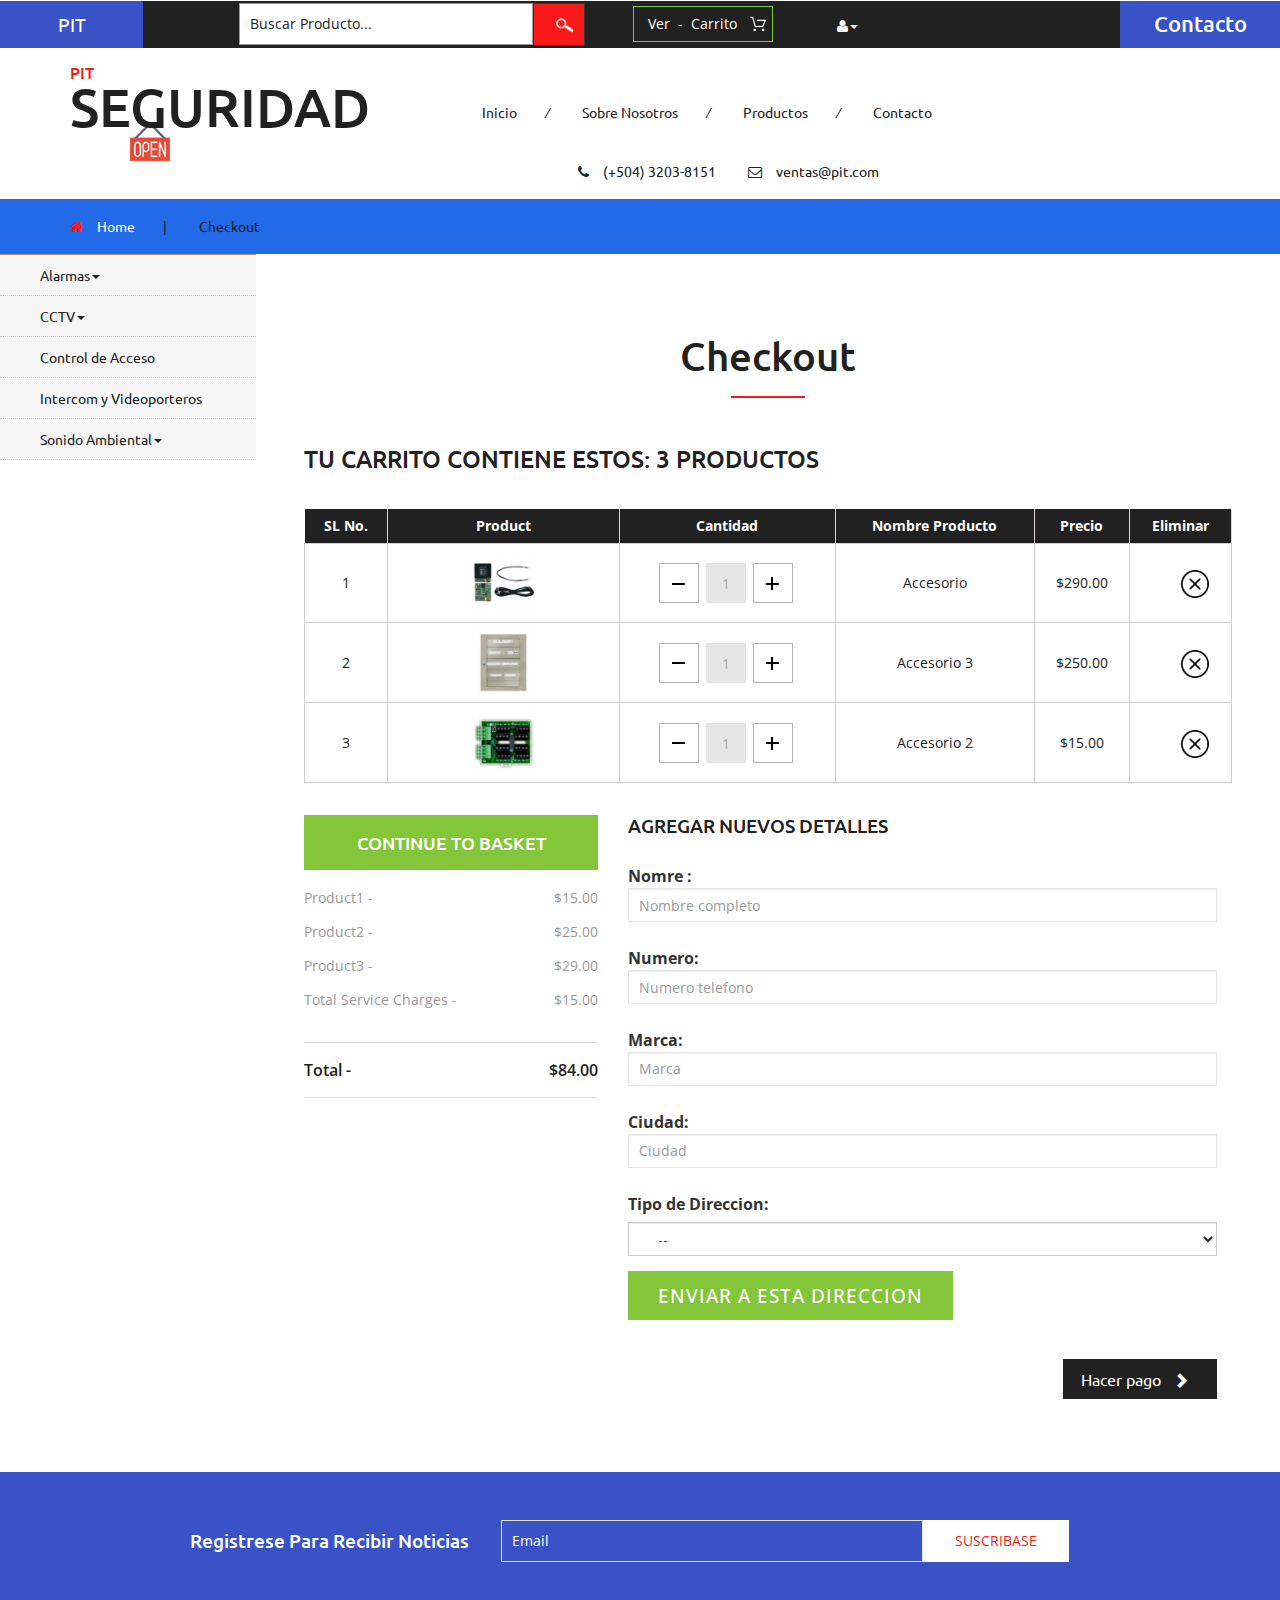
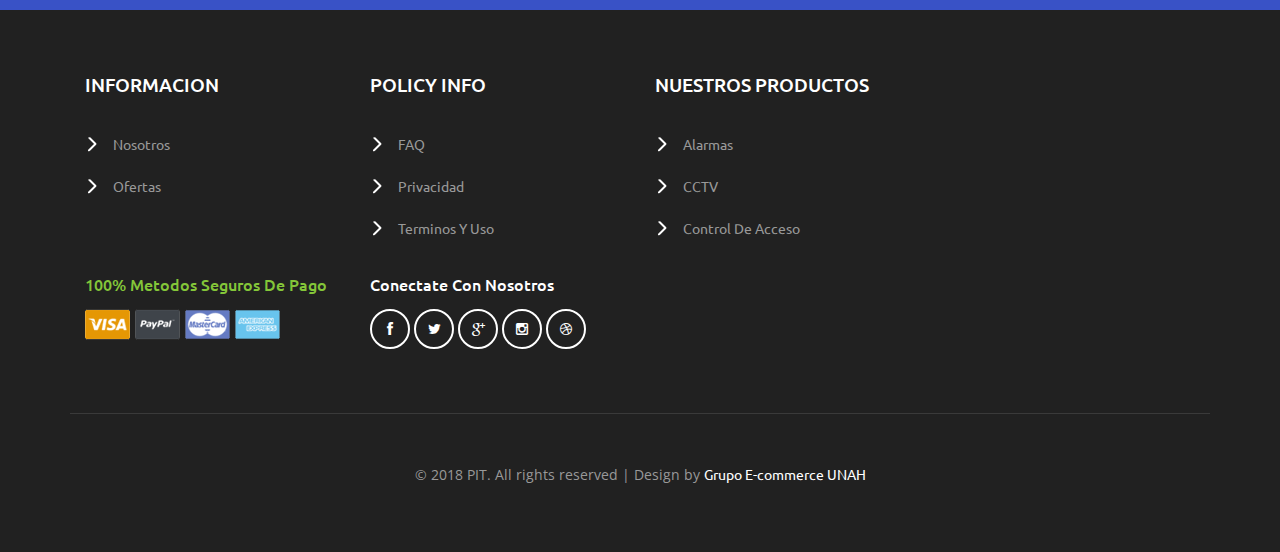
<file: checkout.html>
<!--
author: W3layouts
author URL: http://w3layouts.com
License: Creative Commons Attribution 3.0 Unported
License URL: http://creativecommons.org/licenses/by/3.0/
-->
<!DOCTYPE html>
<html>
<head>
<title>PIT</title>
<!-- for-mobile-apps -->
<meta name="viewport" content="width=device-width, initial-scale=1">
<meta http-equiv="Content-Type" content="text/html; charset=utf-8" />
<meta name="keywords" content="Grocery Store Responsive web template, Bootstrap Web Templates, Flat Web Templates, Android Compatible web template, 
Smartphone Compatible web template, free webdesigns for Nokia, Samsung, LG, SonyEricsson, Motorola web design" />
<script type="application/x-javascript"> addEventListener("load", function() { setTimeout(hideURLbar, 0); }, false);
		function hideURLbar(){ window.scrollTo(0,1); } </script>
<!-- //for-mobile-apps -->
<link href="css/bootstrap.css" rel="stylesheet" type="text/css" media="all" />
<link href="css/style.css" rel="stylesheet" type="text/css" media="all" />
<!-- font-awesome icons -->
<link href="css/font-awesome.css" rel="stylesheet" type="text/css" media="all" /> 
<!-- //font-awesome icons -->

<link href='//fonts.googleapis.com/css?family=Ubuntu:400,300,300italic,400italic,500,500italic,700,700italic' rel='stylesheet' type='text/css'>
<link href='//fonts.googleapis.com/css?family=Open+Sans:400,300,300italic,400italic,600,600italic,700,700italic,800,800italic' rel='stylesheet' type='text/css'>

</head>
	
<body>
<!-- header -->
<div class="agileits_header">
	<div class="w3l_offers">
		<a href="products.html">PIT</a>
	</div>
	<div class="w3l_search">
		<form action="#" method="post">
			<input type="text" name="Product" value="Buscar Producto..." onfocus="this.value = '';" onblur="if (this.value == '') {this.value = 'Buscar Producto..';}" required="">
			<input type="submit" value=" ">
		</form>
	</div>
	<div class="product_list_header">  
		<form action="#" method="post" class="last">
			<fieldset>
				<input type="hidden" name="cmd" value="_cart" />
				<input type="hidden" name="display" value="1" />
				<input type="submit" name="submit" value="Ver  -  Carrito" class="button" />
			</fieldset>
		</form>
	</div>
	<div class="w3l_header_right">
		<ul>
			<li class="dropdown profile_details_drop">
				<a href="#" class="dropdown-toggle" data-toggle="dropdown"><i class="fa fa-user" aria-hidden="true"></i><span class="caret"></span></a>
				<div class="mega-dropdown-menu">
					<div class="w3ls_vegetables">
						<ul class="dropdown-menu drp-mnu">
							<li><a href="login.html">Inicio</a></li> 
							<li><a href="login.html">Registro</a></li>
						</ul>
					</div>                  
				</div>	
			</li>
		</ul>
	</div>
	<div class="w3l_header_right1">
		<h2><a href="mail.html">Contacto</a></h2>
	</div>
	<div class="clearfix"> </div>
</div>
<!-- script-for sticky-nav -->
<script>
$(document).ready(function() {
	 var navoffeset=$(".agileits_header").offset().top;
	 $(window).scroll(function(){
		var scrollpos=$(window).scrollTop(); 
		if(scrollpos >=navoffeset){
			$(".agileits_header").addClass("fixed");
		}else{
			$(".agileits_header").removeClass("fixed");
		}
	 });
	 
});
</script>
<!-- //script-for sticky-nav -->
<div class="logo_products">
	<div class="container">
		<div class="w3ls_logo_products_left">
			<h1><a href="index.html"><span>PIT</span> Seguridad</a></h1>
		</div>
		<div class="w3ls_logo_products_left1">
			<ul class="special_items">
				<li><a href="index.html">Inicio</a><i>/</i></li>
				<li><a href="about.html">Sobre Nosotros</a><i>/</i></li>
				<li><a href="products.html">Productos</a><i>/</i></li>
				<li><a href="mail.html">Contacto</a></li>
			</ul>
		</div>
		<div class="w3ls_logo_products_left1">
			<ul class="phone_email">
				<li><i class="fa fa-phone" aria-hidden="true"></i>(+504) 3203-8151</li>
				<li><i class="fa fa-envelope-o" aria-hidden="true"></i><a href="mailto:admin@pit.com">ventas@pit.com</a></li>
			</ul>
		</div>
		<div class="clearfix"> </div>
	</div>
</div>
<!-- //header -->
<!-- products-breadcrumb -->
	<div class="products-breadcrumb">
		<div class="container">
			<ul>
				<li><i class="fa fa-home" aria-hidden="true"></i><a href="index.html">Home</a><span>|</span></li>
				<li>Checkout</li>
			</ul>
		</div>
	</div>
<!-- //products-breadcrumb -->
<!-- banner -->
	<div class="banner">
		<div class="w3l_banner_nav_left">
			<nav class="navbar nav_bottom">
			 <!-- Brand and toggle get grouped for better mobile display -->
			  <div class="navbar-header nav_2">
				  <button type="button" class="navbar-toggle collapsed navbar-toggle1" data-toggle="collapse" data-target="#bs-megadropdown-tabs">
					<span class="sr-only">Toggle navigation</span>
					<span class="icon-bar"></span>
					<span class="icon-bar"></span>
					<span class="icon-bar"></span>
				  </button>
			   </div> 
			   <!-- Collect the nav links, forms, and other content for toggling -->
			   <div class="collapse navbar-collapse" id="bs-megadropdown-tabs">
				<ul class="nav navbar-nav nav_1">
					<li class="dropdown mega-dropdown active">
						<a href="#" class="dropdown-toggle" data-toggle="dropdown">Alarmas<span class="caret"></span></a>				
						<div class="dropdown-menu mega-dropdown-menu w3ls_vegetables_menu">
							<div class="w3ls_vegetables">
								<ul>	
									<li><a href="products.html">Accesorios de Alarmas</a></li>
									<li><a href="products.html">Modelo de Alarmas</a></li>
									<li><a href="products.html">Paneles</a></li>
									<li><a href="products.html">Sensores</a></li>
								</ul>
							</div>                  
						</div>				
					</li>		
					<li class="dropdown">
						<a href="#" class="dropdown-toggle" data-toggle="dropdown">CCTV<span class="caret"></span></a>
						<div class="dropdown-menu mega-dropdown-menu w3ls_vegetables_menu">
							<div class="w3ls_vegetables">
								<ul>
									<li><a href="products.html">Accesorios</a></li>
									<li><a href="products.html">Cámaras IP</a></li>
									<li><a href="products.html">Controladores</a></li>

									
								</ul>
							</div>                  
						</div>	
					</li>
					<li><a href="products.html">Control de Acceso</a></li>
					<li><a href="products.html">Intercom y Videoporteros</a></li>
					<li class="dropdown">
						<a href="#" class="dropdown-toggle" data-toggle="dropdown">Sonido Ambiental<span class="caret"></span></a>
						<div class="dropdown-menu mega-dropdown-menu w3ls_vegetables_menu">
							<div class="w3ls_vegetables">
								<ul>
									<li><a href="products.html">Altavoces al Aire Libre</a></li>
									<li><a href="products.html">Cinema</a></li>
										<li><a href="products.html">Amplificadores y Receptores</a></li>
								</ul>
							</div>                  
						</div>	
					</li>
				
				</ul>
			 </div><!-- /.navbar-collapse -->
			</nav>
		</div>
		<div class="w3l_banner_nav_right">
<!-- about -->
		<div class="privacy about">
			<h3>Chec<span>kout</span></h3>
			
	      <div class="checkout-right">
					<h4>Tu carrito contiene estos: <span>3 Productos</span></h4>
				<table class="timetable_sub">
					<thead>
						<tr>
							<th>SL No.</th>	
							<th>Product</th>
							<th>Cantidad</th>
							<th>Nombre producto</th>
						
							<th>precio</th>
							<th>Eliminar</th>
						</tr>
					</thead>
					<tbody><tr class="rem1">
						<td class="invert">1</td>
						<td class="invert-image"><a href="products.html"><img src="images/5y.jpg" alt=" " class="img-responsive"></a></td>
						<td class="invert">
							 <div class="quantity"> 
								<div class="quantity-select">                           
									<div class="entry value-minus">&nbsp;</div>
									<div class="entry value"><span>1</span></div>
									<div class="entry value-plus active">&nbsp;</div>
								</div>
							</div>
						</td>
						<td class="invert">Accesorio</td>
						
						<td class="invert">$290.00</td>
						<td class="invert">
							<div class="rem">
								<div class="close1"> </div>
							</div>

						</td>
					</tr>
					<tr class="rem2">
						<td class="invert">2</td>
						<td class="invert-image"><a href="single.html"><img src="images/6y.jpg" alt=" " class="img-responsive"></a></td>
						<td class="invert">
							 <div class="quantity"> 
								<div class="quantity-select">                           
									<div class="entry value-minus">&nbsp;</div>
									<div class="entry value"><span>1</span></div>
									<div class="entry value-plus active">&nbsp;</div>
								</div>
							</div>
						</td>
						<td class="invert">Accesorio 3</td>
					
						<td class="invert">$250.00</td>
						<td class="invert">
							<div class="rem">
								<div class="close2"> </div>
							</div>

						</td>
					</tr>
					<tr class="rem3">
						<td class="invert">3</td>
						<td class="invert-image"><a href="single.html"><img src="images/7y.jpg" alt=" " class="img-responsive"></a></td>
						<td class="invert">
							 <div class="quantity"> 
								<div class="quantity-select">                           
									<div class="entry value-minus">&nbsp;</div>
									<div class="entry value"><span>1</span></div>
									<div class="entry value-plus active">&nbsp;</div>
								</div>
							</div>
						</td>
						<td class="invert">Accesorio 2</td>
						
						<td class="invert">$15.00</td>
						<td class="invert">
							<div class="rem">
								<div class="close3"> </div>
							</div>
	
						</td>
					</tr>

				</tbody></table>
			</div>
			<div class="checkout-left">	
				<div class="col-md-4 checkout-left-basket">
					<h4>Continue to basket</h4>
					<ul>
						<li>Product1 <i>-</i> <span>$15.00 </span></li>
						<li>Product2 <i>-</i> <span>$25.00 </span></li>
						<li>Product3 <i>-</i> <span>$29.00 </span></li>
						<li>Total Service Charges <i>-</i> <span>$15.00</span></li>
						<li>Total <i>-</i> <span>$84.00</span></li>
					</ul>
				</div>
				<div class="col-md-8 address_form_agile">
					  <h4>Agregar nuevos detalles</h4>
				<form action="payment.html" method="post" class="creditly-card-form agileinfo_form">
									<section class="creditly-wrapper wthree, w3_agileits_wrapper">
										<div class="information-wrapper">
											<div class="first-row form-group">
												<div class="controls">
													<label class="control-label">Nomre : </label>
													<input class="billing-address-name form-control" type="text" name="name" placeholder="Nombre completo">
												</div>
												<div class="w3_agileits_card_number_grids">
													<div class="w3_agileits_card_number_grid_left">
														<div class="controls">
															<label class="control-label">Numero:</label>
														    <input class="form-control" type="text" placeholder="Numero telefono">
														</div>
													</div>
													<div class="w3_agileits_card_number_grid_right">
														<div class="controls">
															<label class="control-label">Marca: </label>
														 <input class="form-control" type="text" placeholder="Marca">
														</div>
													</div>
													<div class="clear"> </div>
												</div>
												<div class="controls">
													<label class="control-label">Ciudad: </label>
												 <input class="form-control" type="text" placeholder="Ciudad">
												</div>
													<div class="controls">
															<label class="control-label">Tipo de Direccion: </label>
												     <select class="form-control option-w3ls">
																							<option>Office</option>
																							<option>Home</option>
																							<option>Commercial</option>
							
																					</select>
													</div>
											</div>
											<button class="submit check_out">Enviar a esta Direccion</button>
										</div>
									</section>
								</form>
									<div class="checkout-right-basket">
				        	<a href="payment.html">Hacer pago <span class="glyphicon glyphicon-chevron-right" aria-hidden="true"></span></a>
			      	</div>
					</div>
			
				<div class="clearfix"> </div>
				
			</div>

		</div>
<!-- //about -->
		</div>
		<div class="clearfix"></div>
	</div>
<!-- //banner -->


<!-- newsletter -->
<div class="newsletter">
	<div class="container">
		<div class="w3agile_newsletter_left">
			<h3>Registrese Para Recibir Noticias</h3>
		</div>
		<div class="w3agile_newsletter_right">
			<form action="#" method="post">
				<input type="email" name="Email" value="Email" onfocus="this.value = '';" onblur="if (this.value == '') {this.value = 'Email';}" required="">
				<input type="submit" value="suscribase">
			</form>
		</div>
		<div class="clearfix"> </div>
	</div>
</div>
<!-- //newsletter -->
<!-- footer -->
<div class="footer">
	<div class="container">
		<div class="col-md-3 w3_footer_grid">
			<h3>informacion</h3>
			<ul class="w3_footer_grid_list">
			
				<li><a href="about.html"> Nosotros</a></li>
				<li><a href="products.html">Ofertas</a></li>
			
			</ul>
		</div>
		<div class="col-md-3 w3_footer_grid">
			<h3>policy info</h3>
			<ul class="w3_footer_grid_list">
				<li><a href="faqs.html">FAQ</a></li>
				<li><a href="privacy.html">privacidad</a></li>
				<li><a href="privacy.html">terminos y uso</a></li>
			</ul>
		</div>
		<div class="col-md-3 w3_footer_grid">
			<h3>Nuestros Productos</h3>
			<ul class="w3_footer_grid_list">
				<li><a href="products.html">Alarmas</a></li>
				<li><a href="products.html">CCTV</a></li>
				<li><a href="products.html">Control de Acceso</a></li>
			
			</ul>
		</div>
	
		<div class="clearfix"> </div>
		<div class="agile_footer_grids">
			<div class="col-md-3 w3_footer_grid agile_footer_grids_w3_footer">
				<div class="w3_footer_grid_bottom">
					<h4>100% Metodos Seguros de Pago</h4>
					<img src="images/card.png" alt=" " class="img-responsive" />
				</div>
			</div>
			<div class="col-md-3 w3_footer_grid agile_footer_grids_w3_footer">
				<div class="w3_footer_grid_bottom">
					<h5>Conectate con Nosotros</h5>
					<ul class="agileits_social_icons">
						<li><a href="#" class="facebook"><i class="fa fa-facebook" aria-hidden="true"></i></a></li>
						<li><a href="#" class="twitter"><i class="fa fa-twitter" aria-hidden="true"></i></a></li>
						<li><a href="#" class="google"><i class="fa fa-google-plus" aria-hidden="true"></i></a></li>
						<li><a href="#" class="instagram"><i class="fa fa-instagram" aria-hidden="true"></i></a></li>
						<li><a href="#" class="dribbble"><i class="fa fa-dribbble" aria-hidden="true"></i></a></li>
					</ul>
				</div>
			</div>
			<div class="clearfix"> </div>
		</div>
		<div class="wthree_footer_copy">
			<p>© 2018 PIT. All rights reserved | Design by <a >Grupo E-commerce UNAH</a></p>
		</div>
	</div>
</div>
<!-- //footer -->
<!-- js -->
<script src="js/jquery-1.11.1.min.js"></script>
							 <!--quantity-->
									<script>
									$('.value-plus').on('click', function(){
										var divUpd = $(this).parent().find('.value'), newVal = parseInt(divUpd.text(), 10)+1;
										divUpd.text(newVal);
									});

									$('.value-minus').on('click', function(){
										var divUpd = $(this).parent().find('.value'), newVal = parseInt(divUpd.text(), 10)-1;
										if(newVal>=1) divUpd.text(newVal);
									});
									</script>
								<!--quantity-->
							<script>$(document).ready(function(c) {
								$('.close1').on('click', function(c){
									$('.rem1').fadeOut('slow', function(c){
										$('.rem1').remove();
									});
									});	  
								});
						   </script>
							<script>$(document).ready(function(c) {
								$('.close2').on('click', function(c){
									$('.rem2').fadeOut('slow', function(c){
										$('.rem2').remove();
									});
									});	  
								});
						   </script>
						  	<script>$(document).ready(function(c) {
								$('.close3').on('click', function(c){
									$('.rem3').fadeOut('slow', function(c){
										$('.rem3').remove();
									});
									});	  
								});
						   </script>

<!-- //js -->
<!-- script-for sticky-nav -->
	<script>
	$(document).ready(function() {
		 var navoffeset=$(".agileits_header").offset().top;
		 $(window).scroll(function(){
			var scrollpos=$(window).scrollTop(); 
			if(scrollpos >=navoffeset){
				$(".agileits_header").addClass("fixed");
			}else{
				$(".agileits_header").removeClass("fixed");
			}
		 });
		 
	});
	</script>
<!-- //script-for sticky-nav -->
<!-- start-smoth-scrolling -->
<script type="text/javascript" src="js/move-top.js"></script>
<script type="text/javascript" src="js/easing.js"></script>
<script type="text/javascript">
	jQuery(document).ready(function($) {
		$(".scroll").click(function(event){		
			event.preventDefault();
			$('html,body').animate({scrollTop:$(this.hash).offset().top},1000);
		});
	});
</script>
<!-- start-smoth-scrolling -->
<!-- Bootstrap Core JavaScript -->
<script src="js/bootstrap.min.js"></script>
<script>
$(document).ready(function(){
    $(".dropdown").hover(            
        function() {
            $('.dropdown-menu', this).stop( true, true ).slideDown("fast");
            $(this).toggleClass('open');        
        },
        function() {
            $('.dropdown-menu', this).stop( true, true ).slideUp("fast");
            $(this).toggleClass('open');       
        }
    );
});
</script>
<!-- here stars scrolling icon -->
	<script type="text/javascript">
		$(document).ready(function() {
			/*
				var defaults = {
				containerID: 'toTop', // fading element id
				containerHoverID: 'toTopHover', // fading element hover id
				scrollSpeed: 1200,
				easingType: 'linear' 
				};
			*/
								
			$().UItoTop({ easingType: 'easeOutQuart' });
								
			});
	</script>
<!-- //here ends scrolling icon -->
<script src="js/minicart.js"></script>
<script>
		paypal.minicart.render();

		paypal.minicart.cart.on('checkout', function (evt) {
			var items = this.items(),
				len = items.length,
				total = 0,
				i;

			// Count the number of each item in the cart
			for (i = 0; i < len; i++) {
				total += items[i].get('quantity');
			}

			if (total < 3) {
				alert('The minimum order quantity is 3. Please add more to your shopping cart before checking out');
				evt.preventDefault();
			}
		});

	</script>
</body>
</html>
</file>
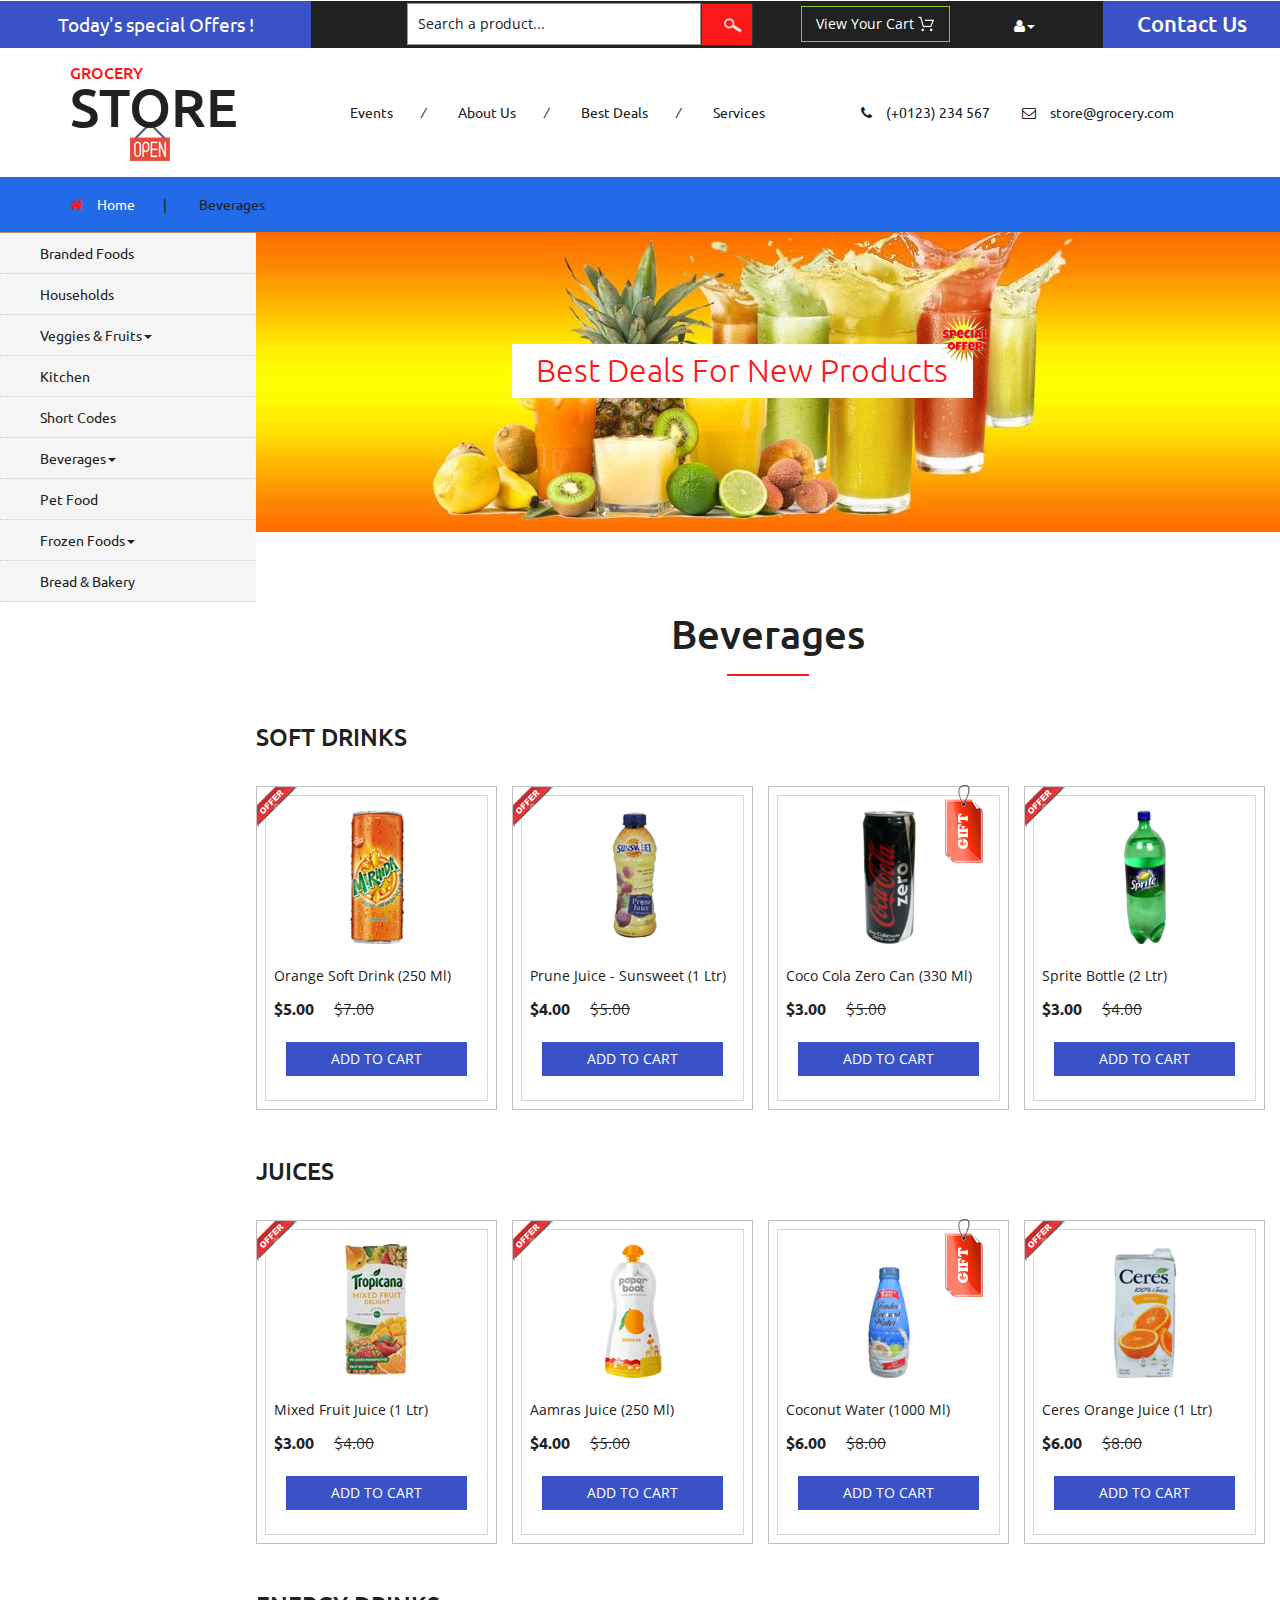
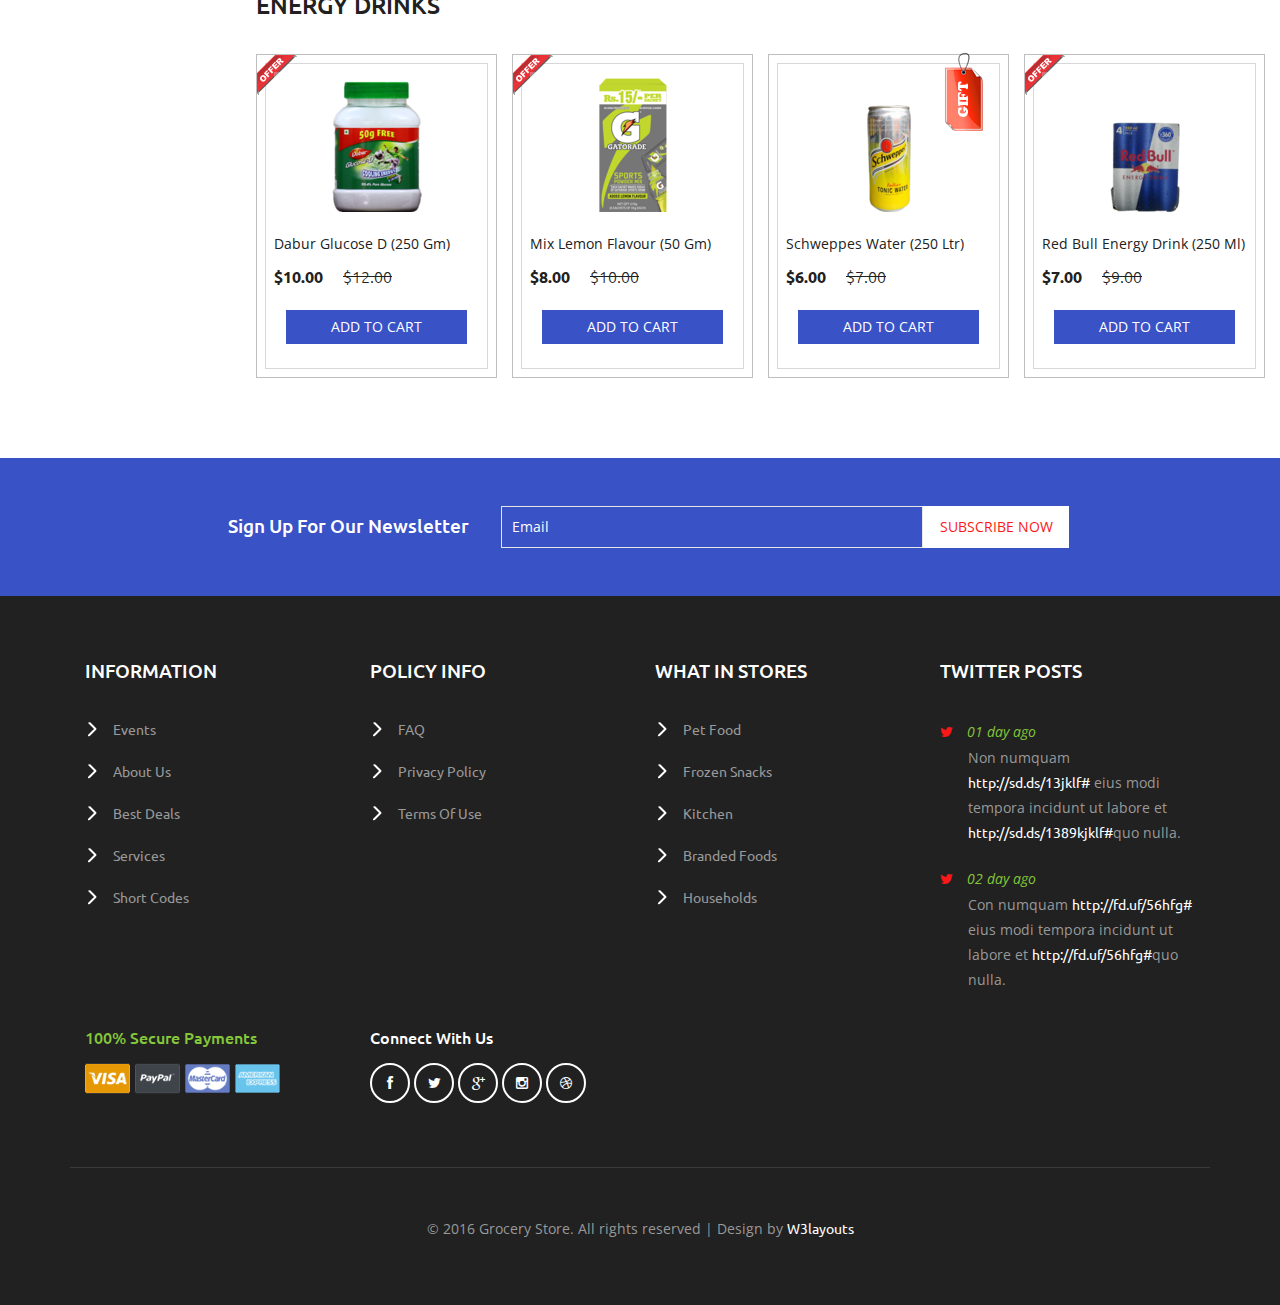
<file: drinks.html>
<!--
author: W3layouts
author URL: http://w3layouts.com
License: Creative Commons Attribution 3.0 Unported
License URL: http://creativecommons.org/licenses/by/3.0/
-->
<!DOCTYPE html>
<html>
<head>
<title>Grocery Store a Ecommerce Online Shopping Category Flat Bootstrap Responsive Website Template | Beverages :: w3layouts</title>
<!-- for-mobile-apps -->
<meta name="viewport" content="width=device-width, initial-scale=1">
<meta http-equiv="Content-Type" content="text/html; charset=utf-8" />
<meta name="keywords" content="Grocery Store Responsive web template, Bootstrap Web Templates, Flat Web Templates, Android Compatible web template, 
Smartphone Compatible web template, free webdesigns for Nokia, Samsung, LG, SonyEricsson, Motorola web design" />
<script type="application/x-javascript"> addEventListener("load", function() { setTimeout(hideURLbar, 0); }, false);
		function hideURLbar(){ window.scrollTo(0,1); } </script>
<!-- //for-mobile-apps -->
<link href="css/bootstrap.css" rel="stylesheet" type="text/css" media="all" />
<link href="css/style.css" rel="stylesheet" type="text/css" media="all" />
<!-- font-awesome icons -->
<link href="css/font-awesome.css" rel="stylesheet" type="text/css" media="all" /> 
<!-- //font-awesome icons -->
<!-- js -->
<script src="js/jquery-1.11.1.min.js"></script>
<!-- //js -->
<link href='//fonts.googleapis.com/css?family=Ubuntu:400,300,300italic,400italic,500,500italic,700,700italic' rel='stylesheet' type='text/css'>
<link href='//fonts.googleapis.com/css?family=Open+Sans:400,300,300italic,400italic,600,600italic,700,700italic,800,800italic' rel='stylesheet' type='text/css'>
<!-- start-smoth-scrolling -->
<script type="text/javascript" src="js/move-top.js"></script>
<script type="text/javascript" src="js/easing.js"></script>
<script type="text/javascript">
	jQuery(document).ready(function($) {
		$(".scroll").click(function(event){		
			event.preventDefault();
			$('html,body').animate({scrollTop:$(this.hash).offset().top},1000);
		});
	});
</script>
<!-- start-smoth-scrolling -->
</head>
	
<body>
<!-- header -->
	<div class="agileits_header">
		<div class="w3l_offers">
			<a href="products.html">Today's special Offers !</a>
		</div>
		<div class="w3l_search">
			<form action="#" method="post">
				<input type="text" name="Product" value="Search a product..." onfocus="this.value = '';" onblur="if (this.value == '') {this.value = 'Search a product...';}" required="">
				<input type="submit" value=" ">
			</form>
		</div>
		<div class="product_list_header">  
			<form action="#" method="post" class="last">
                <fieldset>
                    <input type="hidden" name="cmd" value="_cart" />
                    <input type="hidden" name="display" value="1" />
                    <input type="submit" name="submit" value="View your cart" class="button" />
                </fieldset>
            </form>
		</div>
		<div class="w3l_header_right">
			<ul>
				<li class="dropdown profile_details_drop">
					<a href="#" class="dropdown-toggle" data-toggle="dropdown"><i class="fa fa-user" aria-hidden="true"></i><span class="caret"></span></a>
					<div class="mega-dropdown-menu">
						<div class="w3ls_vegetables">
							<ul class="dropdown-menu drp-mnu">
								<li><a href="login.html">Login</a></li> 
								<li><a href="login.html">Sign Up</a></li>
							</ul>
						</div>                  
					</div>	
				</li>
			</ul>
		</div>
		<div class="w3l_header_right1">
			<h2><a href="mail.html">Contact Us</a></h2>
		</div>
		<div class="clearfix"> </div>
	</div>
<!-- script-for sticky-nav -->
	<script>
	$(document).ready(function() {
		 var navoffeset=$(".agileits_header").offset().top;
		 $(window).scroll(function(){
			var scrollpos=$(window).scrollTop(); 
			if(scrollpos >=navoffeset){
				$(".agileits_header").addClass("fixed");
			}else{
				$(".agileits_header").removeClass("fixed");
			}
		 });
		 
	});
	</script>
<!-- //script-for sticky-nav -->
	<div class="logo_products">
		<div class="container">
			<div class="w3ls_logo_products_left">
				<h1><a href="index.html"><span>Grocery</span> Store</a></h1>
			</div>
			<div class="w3ls_logo_products_left1">
				<ul class="special_items">
					<li><a href="events.html">Events</a><i>/</i></li>
					<li><a href="about.html">About Us</a><i>/</i></li>
					<li><a href="products.html">Best Deals</a><i>/</i></li>
					<li><a href="services.html">Services</a></li>
				</ul>
			</div>
			<div class="w3ls_logo_products_left1">
				<ul class="phone_email">
					<li><i class="fa fa-phone" aria-hidden="true"></i>(+0123) 234 567</li>
					<li><i class="fa fa-envelope-o" aria-hidden="true"></i><a href="mailto:store@grocery.com">store@grocery.com</a></li>
				</ul>
			</div>
			<div class="clearfix"> </div>
		</div>
	</div>
<!-- //header -->
<!-- products-breadcrumb -->
	<div class="products-breadcrumb">
		<div class="container">
			<ul>
				<li><i class="fa fa-home" aria-hidden="true"></i><a href="index.html">Home</a><span>|</span></li>
				<li>Beverages</li>
			</ul>
		</div>
	</div>
<!-- //products-breadcrumb -->
<!-- banner -->
	<div class="banner">
		<div class="w3l_banner_nav_left">
			<nav class="navbar nav_bottom">
			 <!-- Brand and toggle get grouped for better mobile display -->
			  <div class="navbar-header nav_2">
				  <button type="button" class="navbar-toggle collapsed navbar-toggle1" data-toggle="collapse" data-target="#bs-megadropdown-tabs">
					<span class="sr-only">Toggle navigation</span>
					<span class="icon-bar"></span>
					<span class="icon-bar"></span>
					<span class="icon-bar"></span>
				  </button>
			   </div> 
			   <!-- Collect the nav links, forms, and other content for toggling -->
				<div class="collapse navbar-collapse" id="bs-megadropdown-tabs">
					<ul class="nav navbar-nav nav_1">
						<li><a href="products.html">Branded Foods</a></li>
						<li><a href="household.html">Households</a></li>
						<li class="dropdown mega-dropdown active">
							<a href="#" class="dropdown-toggle" data-toggle="dropdown">Veggies & Fruits<span class="caret"></span></a>				
							<div class="dropdown-menu mega-dropdown-menu w3ls_vegetables_menu">
								<div class="w3ls_vegetables">
									<ul>	
										<li><a href="vegetables.html">Vegetables</a></li>
										<li><a href="vegetables.html">Fruits</a></li>
									</ul>
								</div>                  
							</div>				
						</li>
						<li><a href="kitchen.html">Kitchen</a></li>
						<li><a href="short-codes.html">Short Codes</a></li>
						<li class="dropdown">
							<a href="#" class="dropdown-toggle" data-toggle="dropdown">Beverages<span class="caret"></span></a>
							<div class="dropdown-menu mega-dropdown-menu w3ls_vegetables_menu">
								<div class="w3ls_vegetables">
									<ul>
										<li><a href="drinks.html">Soft Drinks</a></li>
										<li><a href="drinks.html">Juices</a></li>
									</ul>
								</div>                  
							</div>	
						</li>
						<li><a href="pet.html">Pet Food</a></li>
						<li class="dropdown">
							<a href="#" class="dropdown-toggle" data-toggle="dropdown">Frozen Foods<span class="caret"></span></a>
							<div class="dropdown-menu mega-dropdown-menu w3ls_vegetables_menu">
								<div class="w3ls_vegetables">
									<ul>
										<li><a href="frozen.html">Frozen Snacks</a></li>
										<li><a href="frozen.html">Frozen Nonveg</a></li>
									</ul>
								</div>                  
							</div>	
						</li>
						<li><a href="bread.html">Bread & Bakery</a></li>
					</ul>
				 </div><!-- /.navbar-collapse -->
			</nav>
		</div>
		<div class="w3l_banner_nav_right">
			<div class="w3l_banner_nav_right_banner7">
				<h3>Best Deals For New Products<span class="blink_me"></span></h3>
			</div>
			<div class="w3ls_w3l_banner_nav_right_grid w3ls_w3l_banner_nav_right_grid_sub">
				<h3>Beverages</h3>
				<div class="w3ls_w3l_banner_nav_right_grid1">
					<h6>soft drinks</h6>
					<div class="col-md-3 w3ls_w3l_banner_left">
						<div class="hover14 column">
						<div class="agile_top_brand_left_grid w3l_agile_top_brand_left_grid">
							<div class="agile_top_brand_left_grid_pos">
								<img src="images/offer.png" alt=" " class="img-responsive" />
							</div>
							<div class="agile_top_brand_left_grid1">
								<figure>
									<div class="snipcart-item block">
										<div class="snipcart-thumb">
											<a href="single.html"><img src="images/49.png" alt=" " class="img-responsive" /></a>
											<p>orange soft drink (250 ml)</p>
											<h4>$5.00 <span>$7.00</span></h4>
										</div>
										<div class="snipcart-details">
											<form action="#" method="post">
												<fieldset>
													<input type="hidden" name="cmd" value="_cart" />
													<input type="hidden" name="add" value="1" />
													<input type="hidden" name="business" value=" " />
													<input type="hidden" name="item_name" value="orange soft drink" />
													<input type="hidden" name="amount" value="5.00" />
													<input type="hidden" name="discount_amount" value="1.00" />
													<input type="hidden" name="currency_code" value="USD" />
													<input type="hidden" name="return" value=" " />
													<input type="hidden" name="cancel_return" value=" " />
													<input type="submit" name="submit" value="Add to cart" class="button" />
												</fieldset>
											</form>
										</div>
									</div>
								</figure>
							</div>
						</div>
						</div>
					</div>
					<div class="col-md-3 w3ls_w3l_banner_left">
						<div class="hover14 column">
						<div class="agile_top_brand_left_grid w3l_agile_top_brand_left_grid">
							<div class="agile_top_brand_left_grid_pos">
								<img src="images/offer.png" alt=" " class="img-responsive" />
							</div>
							<div class="agile_top_brand_left_grid1">
								<figure>
									<div class="snipcart-item block">
										<div class="snipcart-thumb">
											<a href="single.html"><img src="images/14.png" alt=" " class="img-responsive" /></a>
											<p>prune juice - sunsweet (1 ltr)</p>
											<h4>$4.00 <span>$5.00</span></h4>
										</div>
										<div class="snipcart-details">
											<form action="#" method="post">
												<fieldset>
													<input type="hidden" name="cmd" value="_cart" />
													<input type="hidden" name="add" value="1" />
													<input type="hidden" name="business" value=" " />
													<input type="hidden" name="item_name" value="prune juice - sunsweet" />
													<input type="hidden" name="amount" value="4.00" />
													<input type="hidden" name="discount_amount" value="1.00" />
													<input type="hidden" name="currency_code" value="USD" />
													<input type="hidden" name="return" value=" " />
													<input type="hidden" name="cancel_return" value=" " />
													<input type="submit" name="submit" value="Add to cart" class="button" />
												</fieldset>
											</form>
										</div>
									</div>
								</figure>
							</div>
						</div>
						</div>
					</div>
					<div class="col-md-3 w3ls_w3l_banner_left">
						<div class="hover14 column">
						<div class="agile_top_brand_left_grid w3l_agile_top_brand_left_grid">
							<div class="tag"><img src="images/tag.png" alt=" " class="img-responsive" /></div>
							<div class="agile_top_brand_left_grid1">
								<figure>
									<div class="snipcart-item block">
										<div class="snipcart-thumb">
											<a href="single.html"><img src="images/15.png" alt=" " class="img-responsive" /></a>
											<p>coco cola zero can (330 ml)</p>
											<h4>$3.00 <span>$5.00</span></h4>
										</div>
										<div class="snipcart-details">
											<form action="#" method="post">
												<fieldset>
													<input type="hidden" name="cmd" value="_cart" />
													<input type="hidden" name="add" value="1" />
													<input type="hidden" name="business" value=" " />
													<input type="hidden" name="item_name" value="coco cola zero can" />
													<input type="hidden" name="amount" value="3.00" />
													<input type="hidden" name="discount_amount" value="1.00" />
													<input type="hidden" name="currency_code" value="USD" />
													<input type="hidden" name="return" value=" " />
													<input type="hidden" name="cancel_return" value=" " />
													<input type="submit" name="submit" value="Add to cart" class="button" />
												</fieldset>
											</form>
										</div>
									</div>
								</figure>
							</div>
						</div>
						</div>
					</div>
					<div class="col-md-3 w3ls_w3l_banner_left">
						<div class="hover14 column">
						<div class="agile_top_brand_left_grid w3l_agile_top_brand_left_grid">
							<div class="agile_top_brand_left_grid_pos">
								<img src="images/offer.png" alt=" " class="img-responsive" />
							</div>
							<div class="agile_top_brand_left_grid1">
								<figure>
									<div class="snipcart-item block">
										<div class="snipcart-thumb">
											<a href="single.html"><img src="images/16.png" alt=" " class="img-responsive" /></a>
											<p>sprite bottle (2 ltr)</p>
											<h4>$3.00 <span>$4.00</span></h4>
										</div>
										<div class="snipcart-details">
											<form action="#" method="post">
												<fieldset>
													<input type="hidden" name="cmd" value="_cart" />
													<input type="hidden" name="add" value="1" />
													<input type="hidden" name="business" value=" " />
													<input type="hidden" name="item_name" value="sprite bottle" />
													<input type="hidden" name="amount" value="3.00" />
													<input type="hidden" name="discount_amount" value="1.00" />
													<input type="hidden" name="currency_code" value="USD" />
													<input type="hidden" name="return" value=" " />
													<input type="hidden" name="cancel_return" value=" " />
													<input type="submit" name="submit" value="Add to cart" class="button" />
												</fieldset>
											</form>
										</div>
									</div>
								</figure>
							</div>
						</div>
						</div>
					</div>
					<div class="clearfix"> </div>
				</div>
				<div class="w3ls_w3l_banner_nav_right_grid1">
					<h6>Juices</h6>
					<div class="col-md-3 w3ls_w3l_banner_left">
						<div class="hover14 column">
						<div class="agile_top_brand_left_grid w3l_agile_top_brand_left_grid">
							<div class="agile_top_brand_left_grid_pos">
								<img src="images/offer.png" alt=" " class="img-responsive" />
							</div>
							<div class="agile_top_brand_left_grid1">
								<figure>
									<div class="snipcart-item block">
										<div class="snipcart-thumb">
											<a href="single.html"><img src="images/13.png" alt=" " class="img-responsive" /></a>
											<p>mixed fruit juice (1 ltr)</p>
											<h4>$3.00 <span>$4.00</span></h4>
										</div>
										<div class="snipcart-details">
											<form action="#" method="post">
												<fieldset>
													<input type="hidden" name="cmd" value="_cart" />
													<input type="hidden" name="add" value="1" />
													<input type="hidden" name="business" value=" " />
													<input type="hidden" name="item_name" value="mixed fruit juice" />
													<input type="hidden" name="amount" value="3.00" />
													<input type="hidden" name="discount_amount" value="1.00" />
													<input type="hidden" name="currency_code" value="USD" />
													<input type="hidden" name="return" value=" " />
													<input type="hidden" name="cancel_return" value=" " />
													<input type="submit" name="submit" value="Add to cart" class="button" />
												</fieldset>
											</form>
										</div>
									</div>
								</figure>
							</div>
						</div>
						</div>
					</div>
					<div class="col-md-3 w3ls_w3l_banner_left">
						<div class="hover14 column">
						<div class="agile_top_brand_left_grid w3l_agile_top_brand_left_grid">
							<div class="agile_top_brand_left_grid_pos">
								<img src="images/offer.png" alt=" " class="img-responsive" />
							</div>
							<div class="agile_top_brand_left_grid1">
								<figure>
									<div class="snipcart-item block">
										<div class="snipcart-thumb">
											<a href="single.html"><img src="images/50.png" alt=" " class="img-responsive" /></a>
											<p>aamras juice (250 ml)</p>
											<h4>$4.00 <span>$5.00</span></h4>
										</div>
										<div class="snipcart-details">
											<form action="#" method="post">
												<fieldset>
													<input type="hidden" name="cmd" value="_cart" />
													<input type="hidden" name="add" value="1" />
													<input type="hidden" name="business" value=" " />
													<input type="hidden" name="item_name" value="aamras juice" />
													<input type="hidden" name="amount" value="4.00" />
													<input type="hidden" name="discount_amount" value="1.00" />
													<input type="hidden" name="currency_code" value="USD" />
													<input type="hidden" name="return" value=" " />
													<input type="hidden" name="cancel_return" value=" " />
													<input type="submit" name="submit" value="Add to cart" class="button" />
												</fieldset>
											</form>
										</div>
									</div>
								</figure>
							</div>
						</div>
						</div>
					</div>
					<div class="col-md-3 w3ls_w3l_banner_left">
						<div class="hover14 column">
						<div class="agile_top_brand_left_grid w3l_agile_top_brand_left_grid">
							<div class="tag"><img src="images/tag.png" alt=" " class="img-responsive" /></div>
							<div class="agile_top_brand_left_grid1">
								<figure>
									<div class="snipcart-item block">
										<div class="snipcart-thumb">
											<a href="single.html"><img src="images/51.png" alt=" " class="img-responsive" /></a>
											<p>coconut water (1000 ml)</p>
											<h4>$6.00 <span>$8.00</span></h4>
										</div>
										<div class="snipcart-details">
											<form action="#" method="post">
												<fieldset>
													<input type="hidden" name="cmd" value="_cart" />
													<input type="hidden" name="add" value="1" />
													<input type="hidden" name="business" value=" " />
													<input type="hidden" name="item_name" value="coconut water" />
													<input type="hidden" name="amount" value="6.00" />
													<input type="hidden" name="discount_amount" value="1.00" />
													<input type="hidden" name="currency_code" value="USD" />
													<input type="hidden" name="return" value=" " />
													<input type="hidden" name="cancel_return" value=" " />
													<input type="submit" name="submit" value="Add to cart" class="button" />
												</fieldset>
											</form>
										</div>
									</div>
								</figure>
							</div>
						</div>
						</div>
					</div>
					<div class="col-md-3 w3ls_w3l_banner_left">
						<div class="hover14 column">
						<div class="agile_top_brand_left_grid w3l_agile_top_brand_left_grid">
							<div class="agile_top_brand_left_grid_pos">
								<img src="images/offer.png" alt=" " class="img-responsive" />
							</div>
							<div class="agile_top_brand_left_grid1">
								<figure>
									<div class="snipcart-item block">
										<div class="snipcart-thumb">
											<a href="single.html"><img src="images/52.png" alt=" " class="img-responsive" /></a>
											<p>ceres orange juice (1 ltr)</p>
											<h4>$6.00 <span>$8.00</span></h4>
										</div>
										<div class="snipcart-details">
											<form action="#" method="post">
												<fieldset>
													<input type="hidden" name="cmd" value="_cart" />
													<input type="hidden" name="add" value="1" />
													<input type="hidden" name="business" value=" " />
													<input type="hidden" name="item_name" value="ceres orange juice" />
													<input type="hidden" name="amount" value="6.00" />
													<input type="hidden" name="discount_amount" value="1.00" />
													<input type="hidden" name="currency_code" value="USD" />
													<input type="hidden" name="return" value=" " />
													<input type="hidden" name="cancel_return" value=" " />
													<input type="submit" name="submit" value="Add to cart" class="button" />
												</fieldset>
											</form>
										</div>
									</div>
								</figure>
							</div>
						</div>
						</div>
					</div>
					<div class="clearfix"> </div>
				</div>
				<div class="w3ls_w3l_banner_nav_right_grid1">
					<h6>Energy Drinks</h6>
					<div class="col-md-3 w3ls_w3l_banner_left">
						<div class="hover14 column">
						<div class="agile_top_brand_left_grid w3l_agile_top_brand_left_grid">
							<div class="agile_top_brand_left_grid_pos">
								<img src="images/offer.png" alt=" " class="img-responsive" />
							</div>
							<div class="agile_top_brand_left_grid1">
								<figure>
									<div class="snipcart-item block">
										<div class="snipcart-thumb">
											<a href="single.html"><img src="images/53.png" alt=" " class="img-responsive" /></a>
											<p>dabur glucose D (250 gm)</p>
											<h4>$10.00 <span>$12.00</span></h4>
										</div>
										<div class="snipcart-details">
											<form action="#" method="post">
												<fieldset>
													<input type="hidden" name="cmd" value="_cart" />
													<input type="hidden" name="add" value="1" />
													<input type="hidden" name="business" value=" " />
													<input type="hidden" name="item_name" value="dabur glucose D" />
													<input type="hidden" name="amount" value="10.00" />
													<input type="hidden" name="discount_amount" value="1.00" />
													<input type="hidden" name="currency_code" value="USD" />
													<input type="hidden" name="return" value=" " />
													<input type="hidden" name="cancel_return" value=" " />
													<input type="submit" name="submit" value="Add to cart" class="button" />
												</fieldset>
											</form>
										</div>
									</div>
								</figure>
							</div>
						</div>
						</div>
					</div>
					<div class="col-md-3 w3ls_w3l_banner_left">
						<div class="hover14 column">
						<div class="agile_top_brand_left_grid w3l_agile_top_brand_left_grid">
							<div class="agile_top_brand_left_grid_pos">
								<img src="images/offer.png" alt=" " class="img-responsive" />
							</div>
							<div class="agile_top_brand_left_grid1">
								<figure>
									<div class="snipcart-item block">
										<div class="snipcart-thumb">
											<a href="single.html"><img src="images/54.png" alt=" " class="img-responsive" /></a>
											<p>mix lemon flavour (50 gm)</p>
											<h4>$8.00 <span>$10.00</span></h4>
										</div>
										<div class="snipcart-details">
											<form action="#" method="post">
												<fieldset>
													<input type="hidden" name="cmd" value="_cart" />
													<input type="hidden" name="add" value="1" />
													<input type="hidden" name="business" value=" " />
													<input type="hidden" name="item_name" value="mix lemon flavour" />
													<input type="hidden" name="amount" value="8.00" />
													<input type="hidden" name="discount_amount" value="1.00" />
													<input type="hidden" name="currency_code" value="USD" />
													<input type="hidden" name="return" value=" " />
													<input type="hidden" name="cancel_return" value=" " />
													<input type="submit" name="submit" value="Add to cart" class="button" />
												</fieldset>
											</form>
										</div>
									</div>
								</figure>
							</div>
						</div>
						</div>
					</div>
					<div class="col-md-3 w3ls_w3l_banner_left">
						<div class="hover14 column">
						<div class="agile_top_brand_left_grid w3l_agile_top_brand_left_grid">
							<div class="tag"><img src="images/tag.png" alt=" " class="img-responsive" /></div>
							<div class="agile_top_brand_left_grid1">
								<figure>
									<div class="snipcart-item block">
										<div class="snipcart-thumb">
											<a href="single.html"><img src="images/55.png" alt=" " class="img-responsive" /></a>
											<p>schweppes water (250 ltr)</p>
											<h4>$6.00 <span>$7.00</span></h4>
										</div>
										<div class="snipcart-details">
											<form action="#" method="post">
												<fieldset>
													<input type="hidden" name="cmd" value="_cart" />
													<input type="hidden" name="add" value="1" />
													<input type="hidden" name="business" value=" " />
													<input type="hidden" name="item_name" value="schweppes water" />
													<input type="hidden" name="amount" value="6.00" />
													<input type="hidden" name="discount_amount" value="1.00" />
													<input type="hidden" name="currency_code" value="USD" />
													<input type="hidden" name="return" value=" " />
													<input type="hidden" name="cancel_return" value=" " />
													<input type="submit" name="submit" value="Add to cart" class="button" />
												</fieldset>
											</form>
										</div>
									</div>
								</figure>
							</div>
						</div>
						</div>
					</div>
					<div class="col-md-3 w3ls_w3l_banner_left">
						<div class="hover14 column">
						<div class="agile_top_brand_left_grid w3l_agile_top_brand_left_grid">
							<div class="agile_top_brand_left_grid_pos">
								<img src="images/offer.png" alt=" " class="img-responsive" />
							</div>
							<div class="agile_top_brand_left_grid1">
								<figure>
									<div class="snipcart-item block">
										<div class="snipcart-thumb">
											<a href="single.html"><img src="images/56.png" alt=" " class="img-responsive" /></a>
											<p>red bull energy drink (250 ml)</p>
											<h4>$7.00 <span>$9.00</span></h4>
										</div>
										<div class="snipcart-details">
											<form action="#" method="post">
												<fieldset>
													<input type="hidden" name="cmd" value="_cart" />
													<input type="hidden" name="add" value="1" />
													<input type="hidden" name="business" value=" " />
													<input type="hidden" name="item_name" value="red bull energy drink" />
													<input type="hidden" name="amount" value="7.00" />
													<input type="hidden" name="discount_amount" value="1.00" />
													<input type="hidden" name="currency_code" value="USD" />
													<input type="hidden" name="return" value=" " />
													<input type="hidden" name="cancel_return" value=" " />
													<input type="submit" name="submit" value="Add to cart" class="button" />
												</fieldset>
											</form>
										</div>
									</div>
								</figure>
							</div>
						</div>
						</div>
					</div>
					<div class="clearfix"> </div>
				</div>
			</div>
		</div>
		<div class="clearfix"></div>
	</div>
<!-- //banner -->
<!-- newsletter -->
	<div class="newsletter">
		<div class="container">
			<div class="w3agile_newsletter_left">
				<h3>sign up for our newsletter</h3>
			</div>
			<div class="w3agile_newsletter_right">
				<form action="#" method="post">
					<input type="email" name="Email" value="Email" onfocus="this.value = '';" onblur="if (this.value == '') {this.value = 'Email';}" required="">
					<input type="submit" value="subscribe now">
				</form>
			</div>
			<div class="clearfix"> </div>
		</div>
	</div>
<!-- //newsletter -->
<!-- footer -->
	<div class="footer">
		<div class="container">
			<div class="col-md-3 w3_footer_grid">
				<h3>information</h3>
				<ul class="w3_footer_grid_list">
					<li><a href="events.html">Events</a></li>
					<li><a href="about.html">About Us</a></li>
					<li><a href="products.html">Best Deals</a></li>
					<li><a href="services.html">Services</a></li>
					<li><a href="short-codes.html">Short Codes</a></li>
				</ul>
			</div>
			<div class="col-md-3 w3_footer_grid">
				<h3>policy info</h3>
				<ul class="w3_footer_grid_list">
					<li><a href="faqs.html">FAQ</a></li>
					<li><a href="privacy.html">privacy policy</a></li>
					<li><a href="privacy.html">terms of use</a></li>
				</ul>
			</div>
			<div class="col-md-3 w3_footer_grid">
				<h3>what in stores</h3>
				<ul class="w3_footer_grid_list">
					<li><a href="pet.html">Pet Food</a></li>
					<li><a href="frozen.html">Frozen Snacks</a></li>
					<li><a href="kitchen.html">Kitchen</a></li>
					<li><a href="products.html">Branded Foods</a></li>
					<li><a href="household.html">Households</a></li>
				</ul>
			</div>
			<div class="col-md-3 w3_footer_grid">
				<h3>twitter posts</h3>
				<ul class="w3_footer_grid_list1">
					<li><label class="fa fa-twitter" aria-hidden="true"></label><i>01 day ago</i><span>Non numquam <a href="#">http://sd.ds/13jklf#</a>
						eius modi tempora incidunt ut labore et
						<a href="#">http://sd.ds/1389kjklf#</a>quo nulla.</span></li>
					<li><label class="fa fa-twitter" aria-hidden="true"></label><i>02 day ago</i><span>Con numquam <a href="#">http://fd.uf/56hfg#</a>
						eius modi tempora incidunt ut labore et
						<a href="#">http://fd.uf/56hfg#</a>quo nulla.</span></li>
				</ul>
			</div>
			<div class="clearfix"> </div>
			<div class="agile_footer_grids">
				<div class="col-md-3 w3_footer_grid agile_footer_grids_w3_footer">
					<div class="w3_footer_grid_bottom">
						<h4>100% secure payments</h4>
						<img src="images/card.png" alt=" " class="img-responsive" />
					</div>
				</div>
				<div class="col-md-3 w3_footer_grid agile_footer_grids_w3_footer">
					<div class="w3_footer_grid_bottom">
						<h5>connect with us</h5>
						<ul class="agileits_social_icons">
							<li><a href="#" class="facebook"><i class="fa fa-facebook" aria-hidden="true"></i></a></li>
							<li><a href="#" class="twitter"><i class="fa fa-twitter" aria-hidden="true"></i></a></li>
							<li><a href="#" class="google"><i class="fa fa-google-plus" aria-hidden="true"></i></a></li>
							<li><a href="#" class="instagram"><i class="fa fa-instagram" aria-hidden="true"></i></a></li>
							<li><a href="#" class="dribbble"><i class="fa fa-dribbble" aria-hidden="true"></i></a></li>
						</ul>
					</div>
				</div>
				<div class="clearfix"> </div>
			</div>
			<div class="wthree_footer_copy">
				<p>© 2016 Grocery Store. All rights reserved | Design by <a href="http://w3layouts.com/">W3layouts</a></p>
			</div>
		</div>
	</div>
<!-- //footer -->
<!-- Bootstrap Core JavaScript -->
<script src="js/bootstrap.min.js"></script>
<script>
$(document).ready(function(){
    $(".dropdown").hover(            
        function() {
            $('.dropdown-menu', this).stop( true, true ).slideDown("fast");
            $(this).toggleClass('open');        
        },
        function() {
            $('.dropdown-menu', this).stop( true, true ).slideUp("fast");
            $(this).toggleClass('open');       
        }
    );
});
</script>
<!-- here stars scrolling icon -->
	<script type="text/javascript">
		$(document).ready(function() {
			/*
				var defaults = {
				containerID: 'toTop', // fading element id
				containerHoverID: 'toTopHover', // fading element hover id
				scrollSpeed: 1200,
				easingType: 'linear' 
				};
			*/
								
			$().UItoTop({ easingType: 'easeOutQuart' });
								
			});
	</script>
<!-- //here ends scrolling icon -->
<script src="js/minicart.js"></script>
<script>
		paypal.minicart.render();

		paypal.minicart.cart.on('checkout', function (evt) {
			var items = this.items(),
				len = items.length,
				total = 0,
				i;

			// Count the number of each item in the cart
			for (i = 0; i < len; i++) {
				total += items[i].get('quantity');
			}

			if (total < 3) {
				alert('The minimum order quantity is 3. Please add more to your shopping cart before checking out');
				evt.preventDefault();
			}
		});

	</script>
</body>
</html>
</file>
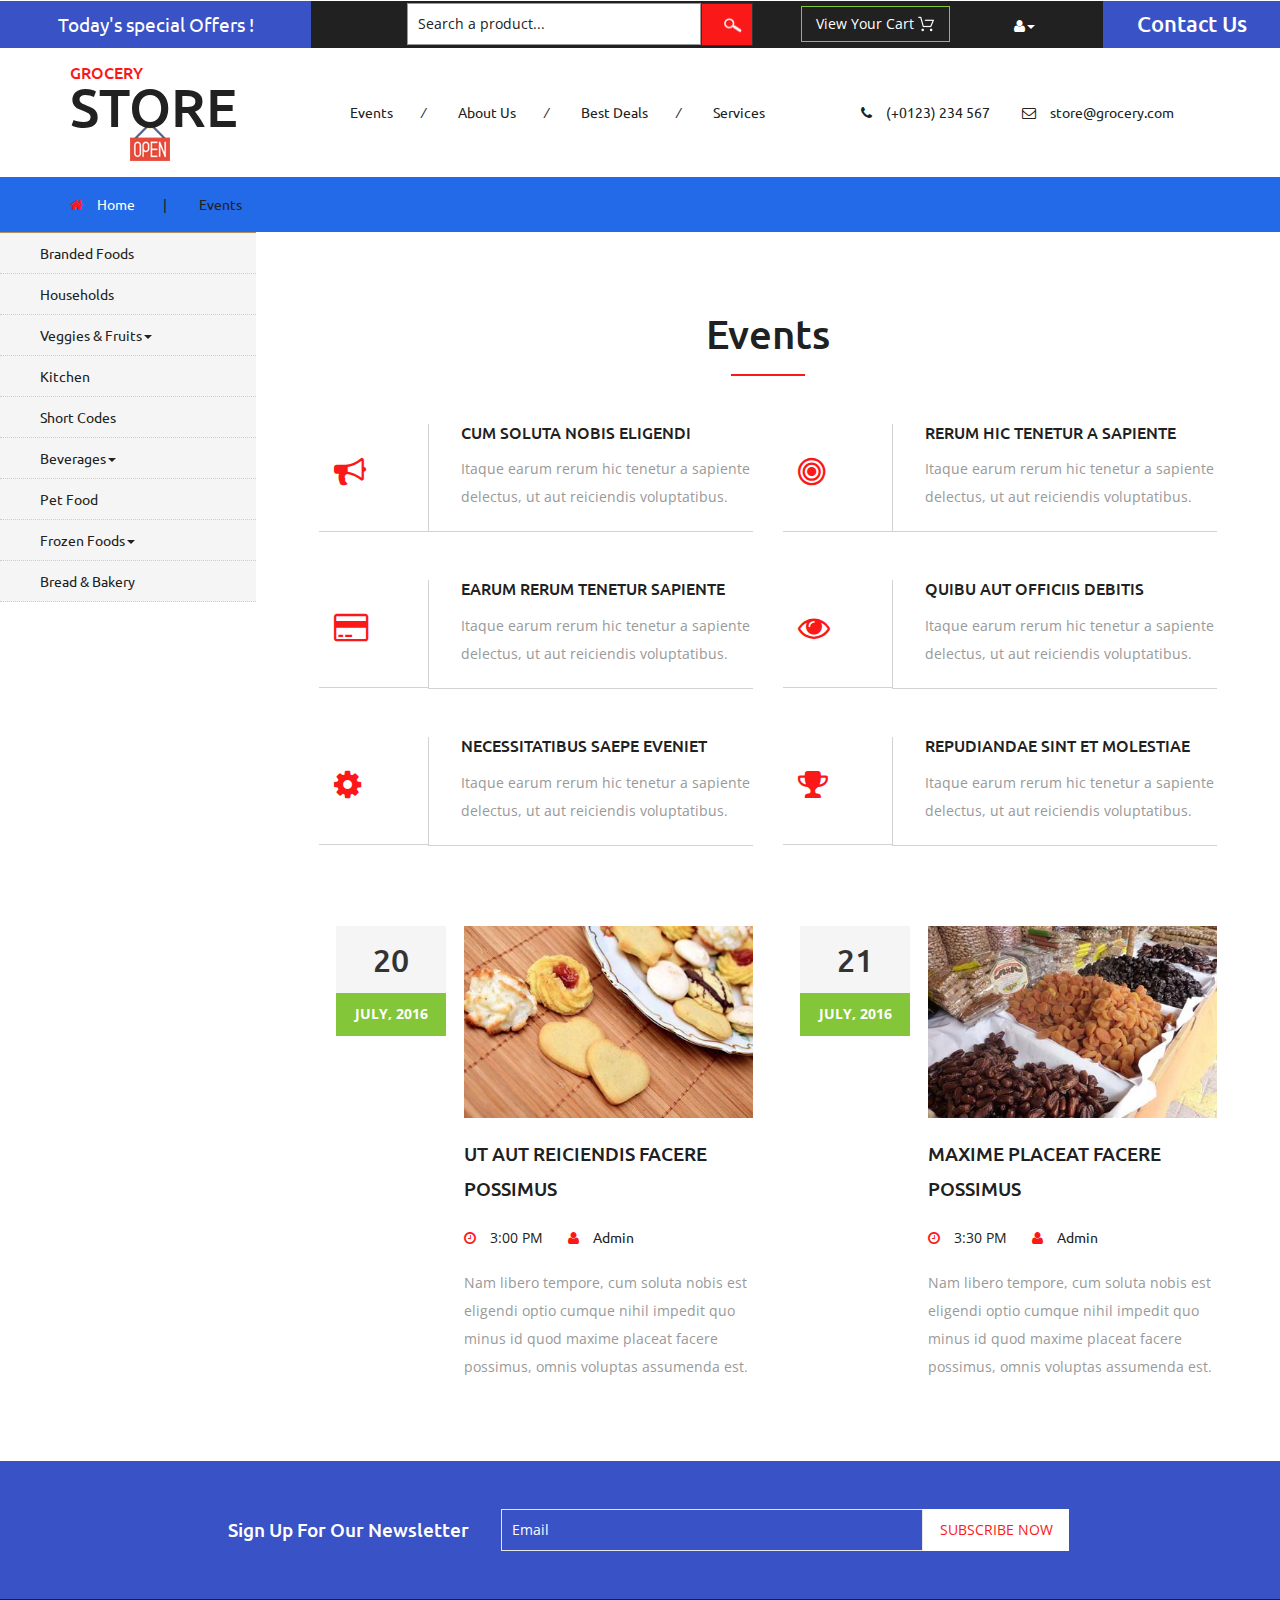
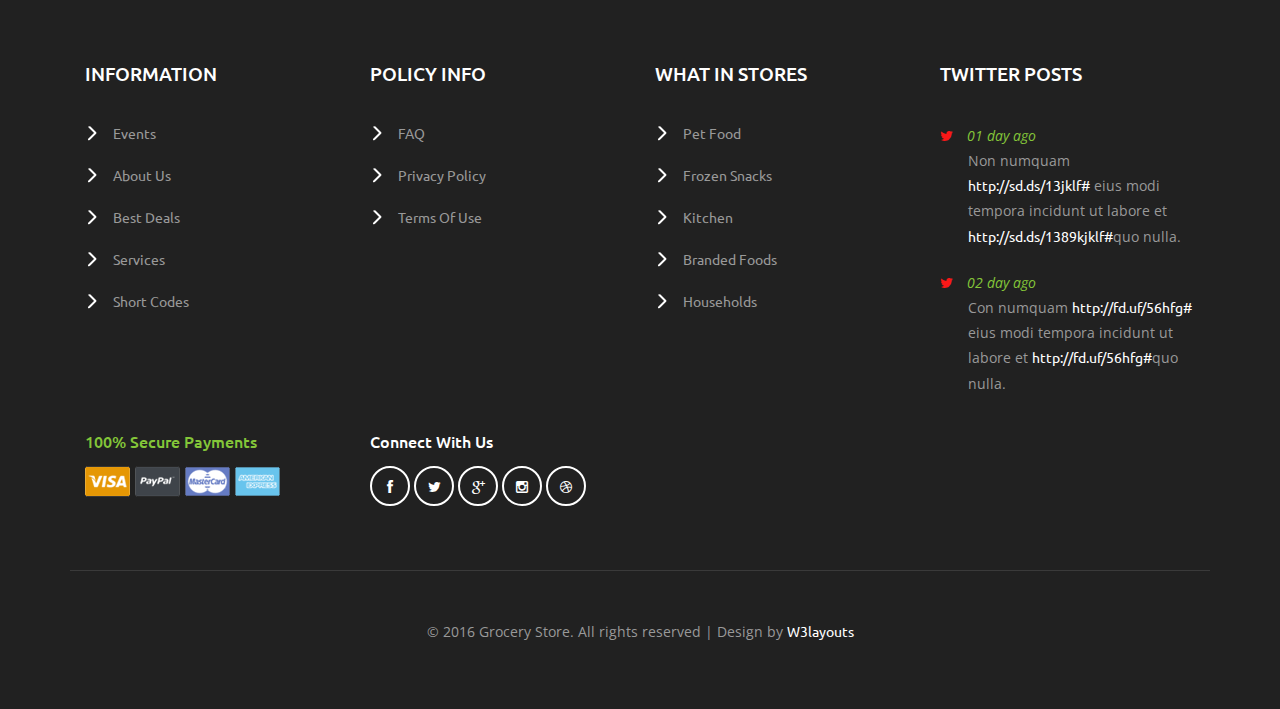
<file: events.html>
<!--
author: W3layouts
author URL: http://w3layouts.com
License: Creative Commons Attribution 3.0 Unported
License URL: http://creativecommons.org/licenses/by/3.0/
-->
<!DOCTYPE html>
<html>
<head>
<title>Grocery Store a Ecommerce Online Shopping Category Flat Bootstrap Responsive Website Template | Events :: w3layouts</title>
<!-- for-mobile-apps -->
<meta name="viewport" content="width=device-width, initial-scale=1">
<meta http-equiv="Content-Type" content="text/html; charset=utf-8" />
<meta name="keywords" content="Grocery Store Responsive web template, Bootstrap Web Templates, Flat Web Templates, Android Compatible web template, 
Smartphone Compatible web template, free webdesigns for Nokia, Samsung, LG, SonyEricsson, Motorola web design" />
<script type="application/x-javascript"> addEventListener("load", function() { setTimeout(hideURLbar, 0); }, false);
		function hideURLbar(){ window.scrollTo(0,1); } </script>
<!-- //for-mobile-apps -->
<link href="css/bootstrap.css" rel="stylesheet" type="text/css" media="all" />
<link href="css/style.css" rel="stylesheet" type="text/css" media="all" />
<!-- font-awesome icons -->
<link href="css/font-awesome.css" rel="stylesheet" type="text/css" media="all" /> 
<!-- //font-awesome icons -->
<!-- js -->
<script src="js/jquery-1.11.1.min.js"></script>
<!-- //js -->
<link href='//fonts.googleapis.com/css?family=Ubuntu:400,300,300italic,400italic,500,500italic,700,700italic' rel='stylesheet' type='text/css'>
<link href='//fonts.googleapis.com/css?family=Open+Sans:400,300,300italic,400italic,600,600italic,700,700italic,800,800italic' rel='stylesheet' type='text/css'>
<!-- start-smoth-scrolling -->
<script type="text/javascript" src="js/move-top.js"></script>
<script type="text/javascript" src="js/easing.js"></script>
<script type="text/javascript">
	jQuery(document).ready(function($) {
		$(".scroll").click(function(event){		
			event.preventDefault();
			$('html,body').animate({scrollTop:$(this.hash).offset().top},1000);
		});
	});
</script>
<!-- start-smoth-scrolling -->
</head>
	
<body>
<!-- header -->
	<div class="agileits_header">
		<div class="w3l_offers">
			<a href="products.html">Today's special Offers !</a>
		</div>
		<div class="w3l_search">
			<form action="#" method="post">
				<input type="text" name="Product" value="Search a product..." onfocus="this.value = '';" onblur="if (this.value == '') {this.value = 'Search a product...';}" required="">
				<input type="submit" value=" ">
			</form>
		</div>
		<div class="product_list_header">  
			<form action="#" method="post" class="last">
                <fieldset>
                    <input type="hidden" name="cmd" value="_cart" />
                    <input type="hidden" name="display" value="1" />
                    <input type="submit" name="submit" value="View your cart" class="button" />
                </fieldset>
            </form>
		</div>
		<div class="w3l_header_right">
			<ul>
				<li class="dropdown profile_details_drop">
					<a href="#" class="dropdown-toggle" data-toggle="dropdown"><i class="fa fa-user" aria-hidden="true"></i><span class="caret"></span></a>
					<div class="mega-dropdown-menu">
						<div class="w3ls_vegetables">
							<ul class="dropdown-menu drp-mnu">
								<li><a href="login.html">Login</a></li> 
								<li><a href="login.html">Sign Up</a></li>
							</ul>
						</div>                  
					</div>	
				</li>
			</ul>
		</div>
		<div class="w3l_header_right1">
			<h2><a href="mail.html">Contact Us</a></h2>
		</div>
		<div class="clearfix"> </div>
	</div>
<!-- script-for sticky-nav -->
	<script>
	$(document).ready(function() {
		 var navoffeset=$(".agileits_header").offset().top;
		 $(window).scroll(function(){
			var scrollpos=$(window).scrollTop(); 
			if(scrollpos >=navoffeset){
				$(".agileits_header").addClass("fixed");
			}else{
				$(".agileits_header").removeClass("fixed");
			}
		 });
		 
	});
	</script>
<!-- //script-for sticky-nav -->
	<div class="logo_products">
		<div class="container">
			<div class="w3ls_logo_products_left">
				<h1><a href="index.html"><span>Grocery</span> Store</a></h1>
			</div>
			<div class="w3ls_logo_products_left1">
				<ul class="special_items">
					<li><a href="events.html">Events</a><i>/</i></li>
					<li><a href="about.html">About Us</a><i>/</i></li>
					<li><a href="products.html">Best Deals</a><i>/</i></li>
					<li><a href="services.html">Services</a></li>
				</ul>
			</div>
			<div class="w3ls_logo_products_left1">
				<ul class="phone_email">
					<li><i class="fa fa-phone" aria-hidden="true"></i>(+0123) 234 567</li>
					<li><i class="fa fa-envelope-o" aria-hidden="true"></i><a href="mailto:store@grocery.com">store@grocery.com</a></li>
				</ul>
			</div>
			<div class="clearfix"> </div>
		</div>
	</div>
<!-- //header -->
<!-- products-breadcrumb -->
	<div class="products-breadcrumb">
		<div class="container">
			<ul>
				<li><i class="fa fa-home" aria-hidden="true"></i><a href="index.html">Home</a><span>|</span></li>
				<li>Events</li>
			</ul>
		</div>
	</div>
<!-- //products-breadcrumb -->
<!-- banner -->
	<div class="banner">
		<div class="w3l_banner_nav_left">
			<nav class="navbar nav_bottom">
			 <!-- Brand and toggle get grouped for better mobile display -->
			  <div class="navbar-header nav_2">
				  <button type="button" class="navbar-toggle collapsed navbar-toggle1" data-toggle="collapse" data-target="#bs-megadropdown-tabs">
					<span class="sr-only">Toggle navigation</span>
					<span class="icon-bar"></span>
					<span class="icon-bar"></span>
					<span class="icon-bar"></span>
				  </button>
			   </div> 
			   <!-- Collect the nav links, forms, and other content for toggling -->
				<div class="collapse navbar-collapse" id="bs-megadropdown-tabs">
					<ul class="nav navbar-nav nav_1">
						<li><a href="products.html">Branded Foods</a></li>
						<li><a href="household.html">Households</a></li>
						<li class="dropdown mega-dropdown active">
							<a href="#" class="dropdown-toggle" data-toggle="dropdown">Veggies & Fruits<span class="caret"></span></a>				
							<div class="dropdown-menu mega-dropdown-menu w3ls_vegetables_menu">
								<div class="w3ls_vegetables">
									<ul>	
										<li><a href="vegetables.html">Vegetables</a></li>
										<li><a href="vegetables.html">Fruits</a></li>
									</ul>
								</div>                  
							</div>				
						</li>
						<li><a href="kitchen.html">Kitchen</a></li>
						<li><a href="short-codes.html">Short Codes</a></li>
						<li class="dropdown">
							<a href="#" class="dropdown-toggle" data-toggle="dropdown">Beverages<span class="caret"></span></a>
							<div class="dropdown-menu mega-dropdown-menu w3ls_vegetables_menu">
								<div class="w3ls_vegetables">
									<ul>
										<li><a href="drinks.html">Soft Drinks</a></li>
										<li><a href="drinks.html">Juices</a></li>
									</ul>
								</div>                  
							</div>	
						</li>
						<li><a href="pet.html">Pet Food</a></li>
						<li class="dropdown">
							<a href="#" class="dropdown-toggle" data-toggle="dropdown">Frozen Foods<span class="caret"></span></a>
							<div class="dropdown-menu mega-dropdown-menu w3ls_vegetables_menu">
								<div class="w3ls_vegetables">
									<ul>
										<li><a href="frozen.html">Frozen Snacks</a></li>
										<li><a href="frozen.html">Frozen Nonveg</a></li>
									</ul>
								</div>                  
							</div>	
						</li>
						<li><a href="bread.html">Bread & Bakery</a></li>
					</ul>
				 </div><!-- /.navbar-collapse -->
			</nav>
		</div>
		<div class="w3l_banner_nav_right">
<!-- events -->
		<div class="events">
			<h3>Events</h3>
			<div class="w3agile_event_grids">
				<div class="col-md-6 w3agile_event_grid">
					<div class="col-md-3 w3agile_event_grid_left">
						<i class="fa fa-bullhorn" aria-hidden="true"></i>
					</div>
					<div class="col-md-9 w3agile_event_grid_right">
						<h4>cum soluta nobis eligendi</h4>
						<p>Itaque earum rerum hic tenetur a sapiente delectus, ut aut reiciendis 
							voluptatibus.</p>
					</div>
					<div class="clearfix"> </div>
				</div>
				<div class="col-md-6 w3agile_event_grid">
					<div class="col-md-3 w3agile_event_grid_left">
						<i class="fa fa-bullseye" aria-hidden="true"></i>
					</div>
					<div class="col-md-9 w3agile_event_grid_right">
						<h4>rerum hic tenetur a sapiente</h4>
						<p>Itaque earum rerum hic tenetur a sapiente delectus, ut aut reiciendis 
							voluptatibus.</p>
					</div>
					<div class="clearfix"> </div>
				</div>
				<div class="clearfix"> </div>
			</div>
			<div class="w3agile_event_grids">
				<div class="col-md-6 w3agile_event_grid">
					<div class="col-md-3 w3agile_event_grid_left">
						<i class="fa fa-credit-card" aria-hidden="true"></i>
					</div>
					<div class="col-md-9 w3agile_event_grid_right">
						<h4>earum rerum tenetur sapiente</h4>
						<p>Itaque earum rerum hic tenetur a sapiente delectus, ut aut reiciendis 
							voluptatibus.</p>
					</div>
					<div class="clearfix"> </div>
				</div>
				<div class="col-md-6 w3agile_event_grid">
					<div class="col-md-3 w3agile_event_grid_left">
						<i class="fa fa-eye" aria-hidden="true"></i>
					</div>
					<div class="col-md-9 w3agile_event_grid_right">
						<h4>quibu aut officiis debitis</h4>
						<p>Itaque earum rerum hic tenetur a sapiente delectus, ut aut reiciendis 
							voluptatibus.</p>
					</div>
					<div class="clearfix"> </div>
				</div>
				<div class="clearfix"> </div>
			</div>
			<div class="w3agile_event_grids">
				<div class="col-md-6 w3agile_event_grid">
					<div class="col-md-3 w3agile_event_grid_left">
						<i class="fa fa-cog" aria-hidden="true"></i>
					</div>
					<div class="col-md-9 w3agile_event_grid_right">
						<h4>necessitatibus saepe eveniet</h4>
						<p>Itaque earum rerum hic tenetur a sapiente delectus, ut aut reiciendis 
							voluptatibus.</p>
					</div>
					<div class="clearfix"> </div>
				</div>
				<div class="col-md-6 w3agile_event_grid">
					<div class="col-md-3 w3agile_event_grid_left">
						<i class="fa fa-trophy" aria-hidden="true"></i>
					</div>
					<div class="col-md-9 w3agile_event_grid_right">
						<h4>repudiandae sint et molestiae</h4>
						<p>Itaque earum rerum hic tenetur a sapiente delectus, ut aut reiciendis 
							voluptatibus.</p>
					</div>
					<div class="clearfix"> </div>
				</div>
				<div class="clearfix"> </div>
			</div>
			<div class="events-bottom">
				<div class="col-md-6 events_bottom_left">
					<div class="col-md-4 events_bottom_left1">
						<div class="events_bottom_left1_grid">
							<h4>20</h4>
							<p>July, 2016</p>
						</div>
					</div>
					<div class="col-md-8 events_bottom_left2">	
						<img src="images/15.jpg" alt=" " class="img-responsive" />
						<h4>ut aut reiciendis facere possimus</h4>
						<ul>
							<li><i class="fa fa-clock-o" aria-hidden="true"></i>3:00 PM</li>
							<li><i class="fa fa-user" aria-hidden="true"></i><a href="#">Admin</a></li>
						</ul>
						<p>Nam libero tempore, cum soluta nobis est eligendi optio cumque nihil 
							impedit quo minus id quod maxime placeat facere possimus, omnis voluptas 
							assumenda est.</p>
					</div>
					<div class="clearfix"> </div>
				</div>
				<div class="col-md-6 events_bottom_left">
					<div class="col-md-4 events_bottom_left1">
						<div class="events_bottom_left1_grid">
							<h4>21</h4>
							<p>July, 2016</p>
						</div>
					</div>
					<div class="col-md-8 events_bottom_left2">	
						<img src="images/19.jpg" alt=" " class="img-responsive" />
						<h4>maxime placeat facere possimus</h4>
						<ul>
							<li><i class="fa fa-clock-o" aria-hidden="true"></i>3:30 PM</li>
							<li><i class="fa fa-user" aria-hidden="true"></i><a href="#">Admin</a></li>
						</ul>
						<p>Nam libero tempore, cum soluta nobis est eligendi optio cumque nihil 
							impedit quo minus id quod maxime placeat facere possimus, omnis voluptas 
							assumenda est.</p>
					</div>
					<div class="clearfix"> </div>
				</div>
				<div class="clearfix"> </div>
			</div>
		</div>
<!-- //events -->
		</div>
		<div class="clearfix"></div>
	</div>
<!-- //banner -->
<!-- newsletter -->
	<div class="newsletter">
		<div class="container">
			<div class="w3agile_newsletter_left">
				<h3>sign up for our newsletter</h3>
			</div>
			<div class="w3agile_newsletter_right">
				<form action="#" method="post">
					<input type="email" name="Email" value="Email" onfocus="this.value = '';" onblur="if (this.value == '') {this.value = 'Email';}" required="">
					<input type="submit" value="subscribe now">
				</form>
			</div>
			<div class="clearfix"> </div>
		</div>
	</div>
<!-- //newsletter -->
<!-- footer -->
	<div class="footer">
		<div class="container">
			<div class="col-md-3 w3_footer_grid">
				<h3>information</h3>
				<ul class="w3_footer_grid_list">
					<li><a href="events.html">Events</a></li>
					<li><a href="about.html">About Us</a></li>
					<li><a href="products.html">Best Deals</a></li>
					<li><a href="services.html">Services</a></li>
					<li><a href="short-codes.html">Short Codes</a></li>
				</ul>
			</div>
			<div class="col-md-3 w3_footer_grid">
				<h3>policy info</h3>
				<ul class="w3_footer_grid_list">
					<li><a href="faqs.html">FAQ</a></li>
					<li><a href="privacy.html">privacy policy</a></li>
					<li><a href="privacy.html">terms of use</a></li>
				</ul>
			</div>
			<div class="col-md-3 w3_footer_grid">
				<h3>what in stores</h3>
				<ul class="w3_footer_grid_list">
					<li><a href="pet.html">Pet Food</a></li>
					<li><a href="frozen.html">Frozen Snacks</a></li>
					<li><a href="kitchen.html">Kitchen</a></li>
					<li><a href="products.html">Branded Foods</a></li>
					<li><a href="household.html">Households</a></li>
				</ul>
			</div>
			<div class="col-md-3 w3_footer_grid">
				<h3>twitter posts</h3>
				<ul class="w3_footer_grid_list1">
					<li><label class="fa fa-twitter" aria-hidden="true"></label><i>01 day ago</i><span>Non numquam <a href="#">http://sd.ds/13jklf#</a>
						eius modi tempora incidunt ut labore et
						<a href="#">http://sd.ds/1389kjklf#</a>quo nulla.</span></li>
					<li><label class="fa fa-twitter" aria-hidden="true"></label><i>02 day ago</i><span>Con numquam <a href="#">http://fd.uf/56hfg#</a>
						eius modi tempora incidunt ut labore et
						<a href="#">http://fd.uf/56hfg#</a>quo nulla.</span></li>
				</ul>
			</div>
			<div class="clearfix"> </div>
			<div class="agile_footer_grids">
				<div class="col-md-3 w3_footer_grid agile_footer_grids_w3_footer">
					<div class="w3_footer_grid_bottom">
						<h4>100% secure payments</h4>
						<img src="images/card.png" alt=" " class="img-responsive" />
					</div>
				</div>
				<div class="col-md-3 w3_footer_grid agile_footer_grids_w3_footer">
					<div class="w3_footer_grid_bottom">
						<h5>connect with us</h5>
						<ul class="agileits_social_icons">
							<li><a href="#" class="facebook"><i class="fa fa-facebook" aria-hidden="true"></i></a></li>
							<li><a href="#" class="twitter"><i class="fa fa-twitter" aria-hidden="true"></i></a></li>
							<li><a href="#" class="google"><i class="fa fa-google-plus" aria-hidden="true"></i></a></li>
							<li><a href="#" class="instagram"><i class="fa fa-instagram" aria-hidden="true"></i></a></li>
							<li><a href="#" class="dribbble"><i class="fa fa-dribbble" aria-hidden="true"></i></a></li>
						</ul>
					</div>
				</div>
				<div class="clearfix"> </div>
			</div>
			<div class="wthree_footer_copy">
				<p>© 2016 Grocery Store. All rights reserved | Design by <a href="http://w3layouts.com/">W3layouts</a></p>
			</div>
		</div>
	</div>
<!-- //footer -->
<!-- Bootstrap Core JavaScript -->
<script src="js/bootstrap.min.js"></script>
<script>
$(document).ready(function(){
    $(".dropdown").hover(            
        function() {
            $('.dropdown-menu', this).stop( true, true ).slideDown("fast");
            $(this).toggleClass('open');        
        },
        function() {
            $('.dropdown-menu', this).stop( true, true ).slideUp("fast");
            $(this).toggleClass('open');       
        }
    );
});
</script>
<!-- here stars scrolling icon -->
	<script type="text/javascript">
		$(document).ready(function() {
			/*
				var defaults = {
				containerID: 'toTop', // fading element id
				containerHoverID: 'toTopHover', // fading element hover id
				scrollSpeed: 1200,
				easingType: 'linear' 
				};
			*/
								
			$().UItoTop({ easingType: 'easeOutQuart' });
								
			});
	</script>
<!-- //here ends scrolling icon -->
<script src="js/minicart.js"></script>
<script>
		paypal.minicart.render();

		paypal.minicart.cart.on('checkout', function (evt) {
			var items = this.items(),
				len = items.length,
				total = 0,
				i;

			// Count the number of each item in the cart
			for (i = 0; i < len; i++) {
				total += items[i].get('quantity');
			}

			if (total < 3) {
				alert('The minimum order quantity is 3. Please add more to your shopping cart before checking out');
				evt.preventDefault();
			}
		});

	</script>
</body>
</html>
</file>
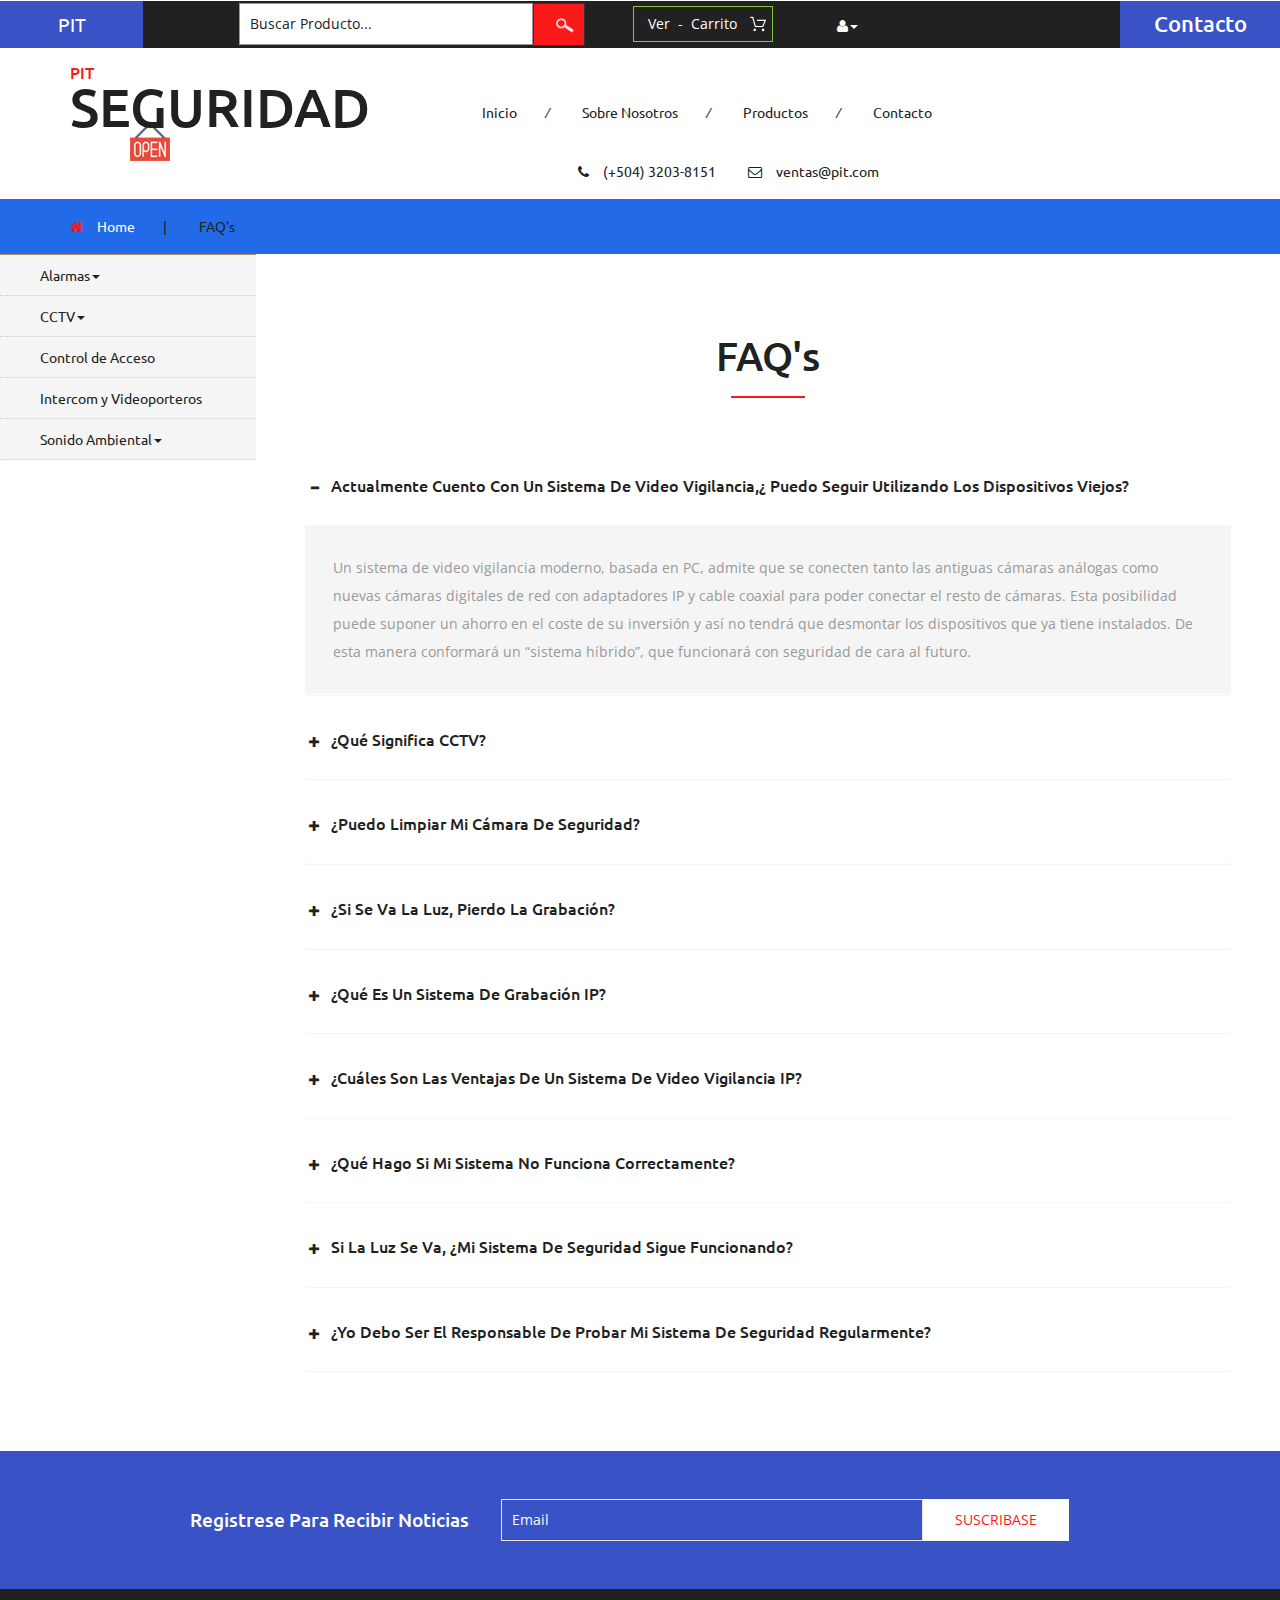
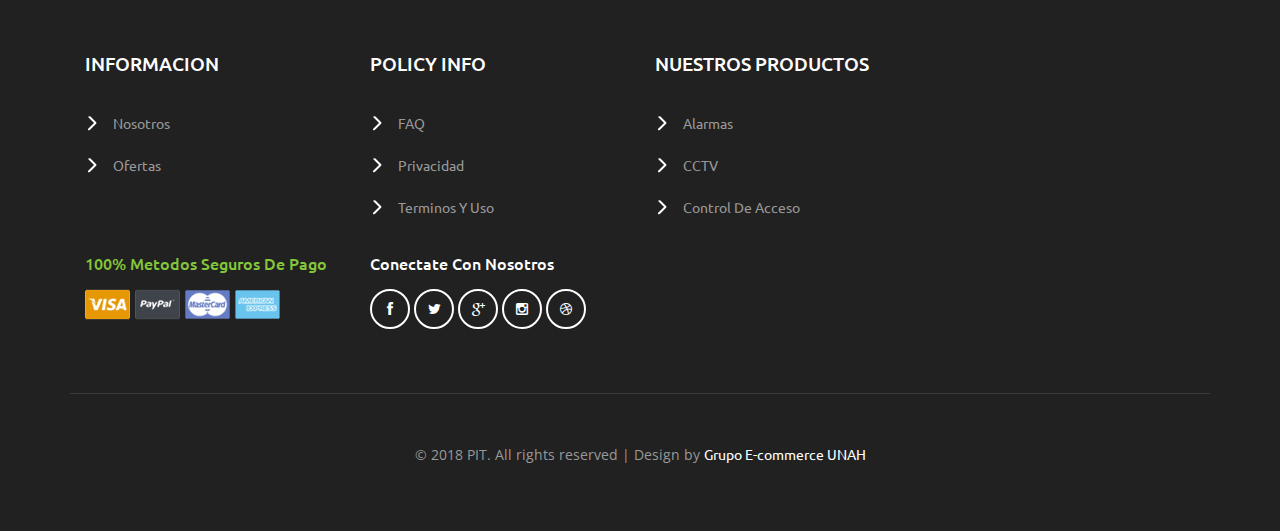
<file: faqs.html>
<!--
author: W3layouts
author URL: http://w3layouts.com
License: Creative Commons Attribution 3.0 Unported
License URL: http://creativecommons.org/licenses/by/3.0/
-->
<!DOCTYPE html>
<html>
<head>
<title>PIT</title>
<!-- for-mobile-apps -->
<meta name="viewport" content="width=device-width, initial-scale=1">
<meta http-equiv="Content-Type" content="text/html; charset=utf-8" />
<meta name="keywords" content="Grocery Store Responsive web template, Bootstrap Web Templates, Flat Web Templates, Android Compatible web template, 
Smartphone Compatible web template, free webdesigns for Nokia, Samsung, LG, SonyEricsson, Motorola web design" />
<script type="application/x-javascript"> addEventListener("load", function() { setTimeout(hideURLbar, 0); }, false);
		function hideURLbar(){ window.scrollTo(0,1); } </script>
<!-- //for-mobile-apps -->
<link href="css/bootstrap.css" rel="stylesheet" type="text/css" media="all" />
<link href="css/style.css" rel="stylesheet" type="text/css" media="all" />
<!-- font-awesome icons -->
<link href="css/font-awesome.css" rel="stylesheet" type="text/css" media="all" /> 
<!-- //font-awesome icons -->
<!-- js -->
<script src="js/jquery-1.11.1.min.js"></script>
<!-- //js -->
<link href='//fonts.googleapis.com/css?family=Ubuntu:400,300,300italic,400italic,500,500italic,700,700italic' rel='stylesheet' type='text/css'>
<link href='//fonts.googleapis.com/css?family=Open+Sans:400,300,300italic,400italic,600,600italic,700,700italic,800,800italic' rel='stylesheet' type='text/css'>
<!-- start-smoth-scrolling -->
<script type="text/javascript" src="js/move-top.js"></script>
<script type="text/javascript" src="js/easing.js"></script>
<script type="text/javascript">
	jQuery(document).ready(function($) {
		$(".scroll").click(function(event){		
			event.preventDefault();
			$('html,body').animate({scrollTop:$(this.hash).offset().top},1000);
		});
	});
</script>
<!-- start-smoth-scrolling -->
</head>
	
<body>
<!-- header -->
<div class="agileits_header">
	<div class="w3l_offers">
		<a href="products.html">PIT</a>
	</div>
	<div class="w3l_search">
		<form action="#" method="post">
			<input type="text" name="Product" value="Buscar Producto..." onfocus="this.value = '';" onblur="if (this.value == '') {this.value = 'Buscar Producto..';}" required="">
			<input type="submit" value=" ">
		</form>
	</div>
	<div class="product_list_header">  
		<form action="#" method="post" class="last">
							<fieldset>
									<input type="hidden" name="cmd" value="_cart" />
									<input type="hidden" name="display" value="1" />
									<input type="submit" name="submit" value="Ver  -  Carrito" class="button" />
							</fieldset>
					</form>
	</div>
	<div class="w3l_header_right">
		<ul>
			<li class="dropdown profile_details_drop">
				<a href="#" class="dropdown-toggle" data-toggle="dropdown"><i class="fa fa-user" aria-hidden="true"></i><span class="caret"></span></a>
				<div class="mega-dropdown-menu">
					<div class="w3ls_vegetables">
						<ul class="dropdown-menu drp-mnu">
							<li><a href="login.html">Inicio</a></li> 
							<li><a href="login.html">Registro</a></li>
						</ul>
					</div>                  
				</div>	
			</li>
		</ul>
	</div>
	<div class="w3l_header_right1">
		<h2><a href="mail.html">Contacto</a></h2>
	</div>
	<div class="clearfix"> </div>
</div>
<!-- script-for sticky-nav -->
	<script>
	$(document).ready(function() {
		 var navoffeset=$(".agileits_header").offset().top;
		 $(window).scroll(function(){
			var scrollpos=$(window).scrollTop(); 
			if(scrollpos >=navoffeset){
				$(".agileits_header").addClass("fixed");
			}else{
				$(".agileits_header").removeClass("fixed");
			}
		 });
		 
	});
	</script>
<!-- //script-for sticky-nav -->
<div class="logo_products">
	<div class="container">
		<div class="w3ls_logo_products_left">
			<h1><a href="index.html"><span>PIT</span> Seguridad</a></h1>
		</div>
		<div class="w3ls_logo_products_left1">
			<ul class="special_items">
				<li><a href="index.html">Inicio</a><i>/</i></li>
				<li><a href="about.html">Sobre Nosotros</a><i>/</i></li>
				<li><a href="products.html">Productos</a><i>/</i></li>
				<li><a href="mail.html">Contacto</a></li>
			</ul>
		</div>
		<div class="w3ls_logo_products_left1">
			<ul class="phone_email">
				<li><i class="fa fa-phone" aria-hidden="true"></i>(+504) 3203-8151</li>
				<li><i class="fa fa-envelope-o" aria-hidden="true"></i><a href="mailto:admin@pit.com">ventas@pit.com</a></li>
			</ul>
		</div>
		<div class="clearfix"> </div>
	</div>
</div>
<!-- //header -->
<!-- products-breadcrumb -->
	<div class="products-breadcrumb">
		<div class="container">
			<ul>
				<li><i class="fa fa-home" aria-hidden="true"></i><a href="index.html">Home</a><span>|</span></li>
				<li>FAQ's</li>
			</ul>
		</div>
	</div>
<!-- //products-breadcrumb -->
<!-- banner -->
	<div class="banner">
		<div class="w3l_banner_nav_left">
			<nav class="navbar nav_bottom">
			 <!-- Brand and toggle get grouped for better mobile display -->
			  <div class="navbar-header nav_2">
				  <button type="button" class="navbar-toggle collapsed navbar-toggle1" data-toggle="collapse" data-target="#bs-megadropdown-tabs">
					<span class="sr-only">Toggle navigation</span>
					<span class="icon-bar"></span>
					<span class="icon-bar"></span>
					<span class="icon-bar"></span>
				  </button>
			   </div> 
			   <!-- Collect the nav links, forms, and other content for toggling -->
				 <div class="collapse navbar-collapse" id="bs-megadropdown-tabs">
					<ul class="nav navbar-nav nav_1">
						<li class="dropdown mega-dropdown active">
							<a href="#" class="dropdown-toggle" data-toggle="dropdown">Alarmas<span class="caret"></span></a>				
							<div class="dropdown-menu mega-dropdown-menu w3ls_vegetables_menu">
								<div class="w3ls_vegetables">
									<ul>	
										<li><a href="products.html">Accesorios de Alarmas</a></li>
										<li><a href="products.html">Modelo de Alarmas</a></li>
										<li><a href="products.html">Paneles</a></li>
										<li><a href="products.html">Sensores</a></li>
									</ul>
								</div>                  
							</div>				
						</li>		
						<li class="dropdown">
							<a href="#" class="dropdown-toggle" data-toggle="dropdown">CCTV<span class="caret"></span></a>
							<div class="dropdown-menu mega-dropdown-menu w3ls_vegetables_menu">
								<div class="w3ls_vegetables">
									<ul>
										<li><a href="products.html">Accesorios</a></li>
										<li><a href="products.html">Cámaras IP</a></li>
										<li><a href="products.html">Controladores</a></li>

										
									</ul>
								</div>                  
							</div>	
						</li>
						<li><a href="products.html">Control de Acceso</a></li>
						<li><a href="products.html">Intercom y Videoporteros</a></li>
						<li class="dropdown">
							<a href="#" class="dropdown-toggle" data-toggle="dropdown">Sonido Ambiental<span class="caret"></span></a>
							<div class="dropdown-menu mega-dropdown-menu w3ls_vegetables_menu">
								<div class="w3ls_vegetables">
									<ul>
										<li><a href="products.html">Altavoces al Aire Libre</a></li>
										<li><a href="products.html">Cinema</a></li>
											<li><a href="products.html">Amplificadores y Receptores</a></li>
									</ul>
								</div>                  
							</div>	
						</li>
					
					</ul>
				 </div><!-- /.navbar-collapse -->
			</nav>
		</div>
		<div class="w3l_banner_nav_right">
<!-- faq -->
		<div class="faq">
			<h3>FAQ's</h3>
			<div class="panel-group w3l_panel_group_faq" id="accordion" role="tablist" aria-multiselectable="true">
			  <div class="panel panel-default">
				<div class="panel-heading" role="tab" id="headingOne">
				  <h4 class="panel-title asd">
					<a class="pa_italic" role="button" data-toggle="collapse" data-parent="#accordion" href="#collapseOne" aria-expanded="true" aria-controls="collapseOne">
					  <span class="glyphicon glyphicon-plus" aria-hidden="true"></span><i class="glyphicon glyphicon-minus" aria-hidden="true"></i>Actualmente cuento con un sistema de video vigilancia,¿ puedo seguir utilizando los dispositivos viejos?
					</a>
				  </h4>
				</div>
				<div id="collapseOne" class="panel-collapse collapse in" role="tabpanel" aria-labelledby="headingOne">
				  <div class="panel-body panel_text">
						Un sistema de video vigilancia moderno, basada en PC, admite que se conecten tanto las antiguas cámaras análogas como nuevas cámaras digitales de red con adaptadores IP y cable coaxial para poder conectar el resto de cámaras. Esta posibilidad puede suponer un ahorro en el coste de su inversión y así no tendrá que desmontar los dispositivos que ya tiene instalados. De esta manera conformará un “sistema híbrido”, que funcionará con seguridad de cara al futuro.
				  </div>
				</div>
			  </div>
			  <div class="panel panel-default">
				<div class="panel-heading" role="tab" id="headingTwo">
				  <h4 class="panel-title asd">
					<a class="pa_italic collapsed" role="button" data-toggle="collapse" data-parent="#accordion" href="#collapseTwo" aria-expanded="false" aria-controls="collapseTwo">
					  <span class="glyphicon glyphicon-plus" aria-hidden="true"></span><i class="glyphicon glyphicon-minus" aria-hidden="true"></i>¿Qué significa CCTV?

					</a>
				  </h4>
				</div>
				<div id="collapseTwo" class="panel-collapse collapse" role="tabpanel" aria-labelledby="headingTwo">
				   <div class="panel-body panel_text">
						Es un sistema de protección activa, permite realizar a distancia y en tiempo real el control de las áreas de todo tipo de inmuebles, lo cual lo convierte en un medio eficaz de vigilancia tanto para empresas pequeñas, medianas, grandes, instalaciones residenciales e industriales, en exteriores e interiores como también en áreas perimétricas.
						La señal de video análoga se puede conectar directamente a un monitor, y éste recibe información de un video grabador que también es analógico
						Las cámaras más modernas cuentan con una salida que puede ser analógica o digital  </div>
				</div>
			  </div>
			  <div class="panel panel-default">
				<div class="panel-heading" role="tab" id="headingThree">
				  <h4 class="panel-title asd">
					<a class="pa_italic collapsed" role="button" data-toggle="collapse" data-parent="#accordion" href="#collapseThree" aria-expanded="false" aria-controls="collapseThree">
					  <span class="glyphicon glyphicon-plus" aria-hidden="true"></span><i class="glyphicon glyphicon-minus" aria-hidden="true"></i>¿Puedo limpiar mi cámara de seguridad?

					</a>
				  </h4>
				</div>
				<div id="collapseThree" class="panel-collapse collapse" role="tabpanel" aria-labelledby="headingThree">
				   <div class="panel-body panel_text">
						Se puede limpiar fácilmente con un trapo suave y seco que no dañe el lente de la cámara. </div>
				</div>
			  </div>
			  <div class="panel panel-default">
				<div class="panel-heading" role="tab" id="headingFour">
				  <h4 class="panel-title asd">
					<a class="pa_italic collapsed" role="button" data-toggle="collapse" data-parent="#accordion" href="#collapseFour" aria-expanded="false" aria-controls="collapseFour">
					  <span class="glyphicon glyphicon-plus" aria-hidden="true"></span><i class="glyphicon glyphicon-minus" aria-hidden="true"></i>¿Si se va la luz, pierdo la grabación?

					</a>
				  </h4>
				</div>
				<div id="collapseFour" class="panel-collapse collapse" role="tabpanel" aria-labelledby="headingFour">
				   <div class="panel-body panel_text">
						Nuestro sistema de seguridad cuenta con un grabador que almacena hasta 5 horas, es recomendable que se ponga en contacto con nuestro servicio técnico para implementar un sistema de IP que le ayuda almacenar sus archivos en la nube.  </div>
				</div>
			  </div>
			   <div class="panel panel-default">
				<div class="panel-heading" role="tab" id="headingFive">
				  <h4 class="panel-title asd">
					<a class="pa_italic collapsed" role="button" data-toggle="collapse" data-parent="#accordion" href="#collapseFive" aria-expanded="false" aria-controls="collapseFive">
					  <span class="glyphicon glyphicon-plus" aria-hidden="true"></span><i class="glyphicon glyphicon-minus" aria-hidden="true"></i>¿Qué es un sistema de grabación IP?

					</a>
				  </h4>
				</div>
				<div id="collapseFive" class="panel-collapse collapse" role="tabpanel" aria-labelledby="headingFive">
				   <div class="panel-body panel_text">
						Es tecnología de video vigilancia con ventajas digitales de las redes de comunicación IP (Internet Protocol), permitiendo la supervisión local y remota de imágenes que van acompañadas de audio, así como el tratamiento digital de las imágenes, para aplicaciones como el reconocimiento de matrículas o reconocimiento facial, entre otras.
					</div>
				</div>
			  </div>
			   <div class="panel panel-default">
				<div class="panel-heading" role="tab" id="headingSix">
				  <h4 class="panel-title asd">
					<a class="pa_italic collapsed" role="button" data-toggle="collapse" data-parent="#accordion" href="#collapseSix" aria-expanded="false" aria-controls="collapseSix">
					  <span class="glyphicon glyphicon-plus" aria-hidden="true"></span><i class="glyphicon glyphicon-minus" aria-hidden="true"></i>¿Cuáles son las ventajas de un sistema de video vigilancia IP?

					</a>
				  </h4>
				</div>
				<div id="collapseSix" class="panel-collapse collapse" role="tabpanel" aria-labelledby="headingSix">
				   <div class="panel-body panel_text">
					-	Almacenamiento en la nube.
					-Almacenamiento en cámara.
					</div>
				</div>
			  </div>
			   <div class="panel panel-default">
				<div class="panel-heading" role="tab" id="headingSeven">
				  <h4 class="panel-title asd">
					<a class="pa_italic collapsed" role="button" data-toggle="collapse" data-parent="#accordion" href="#collapseSeven" aria-expanded="false" aria-controls="collapseSeven">
					  <span class="glyphicon glyphicon-plus" aria-hidden="true"></span><i class="glyphicon glyphicon-minus" aria-hidden="true"></i>¿Qué hago si mi sistema no funciona correctamente? 

					</a>
				  </h4>
				</div>
				<div id="collapseSeven" class="panel-collapse collapse" role="tabpanel" aria-labelledby="headingSeven">
				   <div class="panel-body panel_text">
						El primer paso es reiniciar el sistema si el problema es continuo estamos en la mejor disposición para investigar cualquier dificultad que usted tenga con su equipo. 
					</div>
				</div>
			  </div>
			   <div class="panel panel-default">
				<div class="panel-heading" role="tab" id="headingEight">
				  <h4 class="panel-title asd">
					<a class="pa_italic collapsed" role="button" data-toggle="collapse" data-parent="#accordion" href="#collapseEight" aria-expanded="false" aria-controls="collapseEight">
					  <span class="glyphicon glyphicon-plus" aria-hidden="true"></span><i class="glyphicon glyphicon-minus" aria-hidden="true"></i>Si la luz se va, ¿mi sistema de seguridad sigue funcionando? 

					</a>
				  </h4>
				</div>
				<div id="collapseEight" class="panel-collapse collapse" role="tabpanel" aria-labelledby="headingEight">
				   <div class="panel-body panel_text">
						Sí. En caso de una pérdida de energía eléctrica, la batería de soporte se activará para mantener el servicio de su sistema por varias horas
					</div>
				</div>
			  </div>
			   <div class="panel panel-default">
				<div class="panel-heading" role="tab" id="headingNine">
				  <h4 class="panel-title asd">
					<a class="pa_italic collapsed" role="button" data-toggle="collapse" data-parent="#accordion" href="#collapseNine" aria-expanded="false" aria-controls="collapseNine">
					  <span class="glyphicon glyphicon-plus" aria-hidden="true"></span><i class="glyphicon glyphicon-minus" aria-hidden="true"></i>¿Yo debo ser el responsable de probar mi sistema de seguridad regularmente? 

					</a>
				  </h4>
				</div>
				<div id="collapseNine" class="panel-collapse collapse" role="tabpanel" aria-labelledby="headingNine">
				   <div class="panel-body panel_text">
						Sí. Su responsabilidad es asegurarse de que su sistema este trabajando correctamente. </div>
				</div>
			  </div>
			</div>
		</div>
<!-- //faq -->
		</div>
		<div class="clearfix"></div>
	</div>
<!-- //banner -->
<!-- newsletter -->
<div class="newsletter">
	<div class="container">
		<div class="w3agile_newsletter_left">
			<h3>Registrese Para Recibir Noticias</h3>
		</div>
		<div class="w3agile_newsletter_right">
			<form action="#" method="post">
				<input type="email" name="Email" value="Email" onfocus="this.value = '';" onblur="if (this.value == '') {this.value = 'Email';}" required="">
				<input type="submit" value="suscribase">
			</form>
		</div>
		<div class="clearfix"> </div>
	</div>
</div>
<!-- //newsletter -->
<!-- footer -->
<div class="footer">
	<div class="container">
		<div class="col-md-3 w3_footer_grid">
			<h3>informacion</h3>
			<ul class="w3_footer_grid_list">
			
				<li><a href="about.html"> Nosotros</a></li>
				<li><a href="products.html">Ofertas</a></li>
			
			</ul>
		</div>
		<div class="col-md-3 w3_footer_grid">
			<h3>policy info</h3>
			<ul class="w3_footer_grid_list">
				<li><a href="faqs.html">FAQ</a></li>
				<li><a href="privacy.html">privacidad</a></li>
				<li><a href="privacy.html">terminos y uso</a></li>
			</ul>
		</div>
		<div class="col-md-3 w3_footer_grid">
			<h3>Nuestros Productos</h3>
			<ul class="w3_footer_grid_list">
				<li><a href="products.html">Alarmas</a></li>
				<li><a href="products.html">CCTV</a></li>
				<li><a href="products.html">Control de Acceso</a></li>
			
			</ul>
		</div>
	
		<div class="clearfix"> </div>
		<div class="agile_footer_grids">
			<div class="col-md-3 w3_footer_grid agile_footer_grids_w3_footer">
				<div class="w3_footer_grid_bottom">
					<h4>100% Metodos Seguros de Pago</h4>
					<img src="images/card.png" alt=" " class="img-responsive" />
				</div>
			</div>
			<div class="col-md-3 w3_footer_grid agile_footer_grids_w3_footer">
				<div class="w3_footer_grid_bottom">
					<h5>Conectate con Nosotros</h5>
					<ul class="agileits_social_icons">
						<li><a href="#" class="facebook"><i class="fa fa-facebook" aria-hidden="true"></i></a></li>
						<li><a href="#" class="twitter"><i class="fa fa-twitter" aria-hidden="true"></i></a></li>
						<li><a href="#" class="google"><i class="fa fa-google-plus" aria-hidden="true"></i></a></li>
						<li><a href="#" class="instagram"><i class="fa fa-instagram" aria-hidden="true"></i></a></li>
						<li><a href="#" class="dribbble"><i class="fa fa-dribbble" aria-hidden="true"></i></a></li>
					</ul>
				</div>
			</div>
			<div class="clearfix"> </div>
		</div>
		<div class="wthree_footer_copy">
			<p>© 2018 PIT. All rights reserved | Design by <a >Grupo E-commerce UNAH</a></p>
		</div>
	</div>
</div>
<!-- //footer -->
<!-- Bootstrap Core JavaScript -->
<script src="js/bootstrap.min.js"></script>
<script>
$(document).ready(function(){
    $(".dropdown").hover(            
        function() {
            $('.dropdown-menu', this).stop( true, true ).slideDown("fast");
            $(this).toggleClass('open');        
        },
        function() {
            $('.dropdown-menu', this).stop( true, true ).slideUp("fast");
            $(this).toggleClass('open');       
        }
    );
});
</script>
<!-- here stars scrolling icon -->
	<script type="text/javascript">
		$(document).ready(function() {
			/*
				var defaults = {
				containerID: 'toTop', // fading element id
				containerHoverID: 'toTopHover', // fading element hover id
				scrollSpeed: 1200,
				easingType: 'linear' 
				};
			*/
								
			$().UItoTop({ easingType: 'easeOutQuart' });
								
			});
	</script>
<!-- //here ends scrolling icon -->
<script src="js/minicart.js"></script>
<script>
		paypal.minicart.render();

		paypal.minicart.cart.on('checkout', function (evt) {
			var items = this.items(),
				len = items.length,
				total = 0,
				i;

			// Count the number of each item in the cart
			for (i = 0; i < len; i++) {
				total += items[i].get('quantity');
			}

			if (total < 2) {
					alert('Minimo 2 productos');
				evt.preventDefault();
			}
		});

	</script>
</body>
</html>
</file>
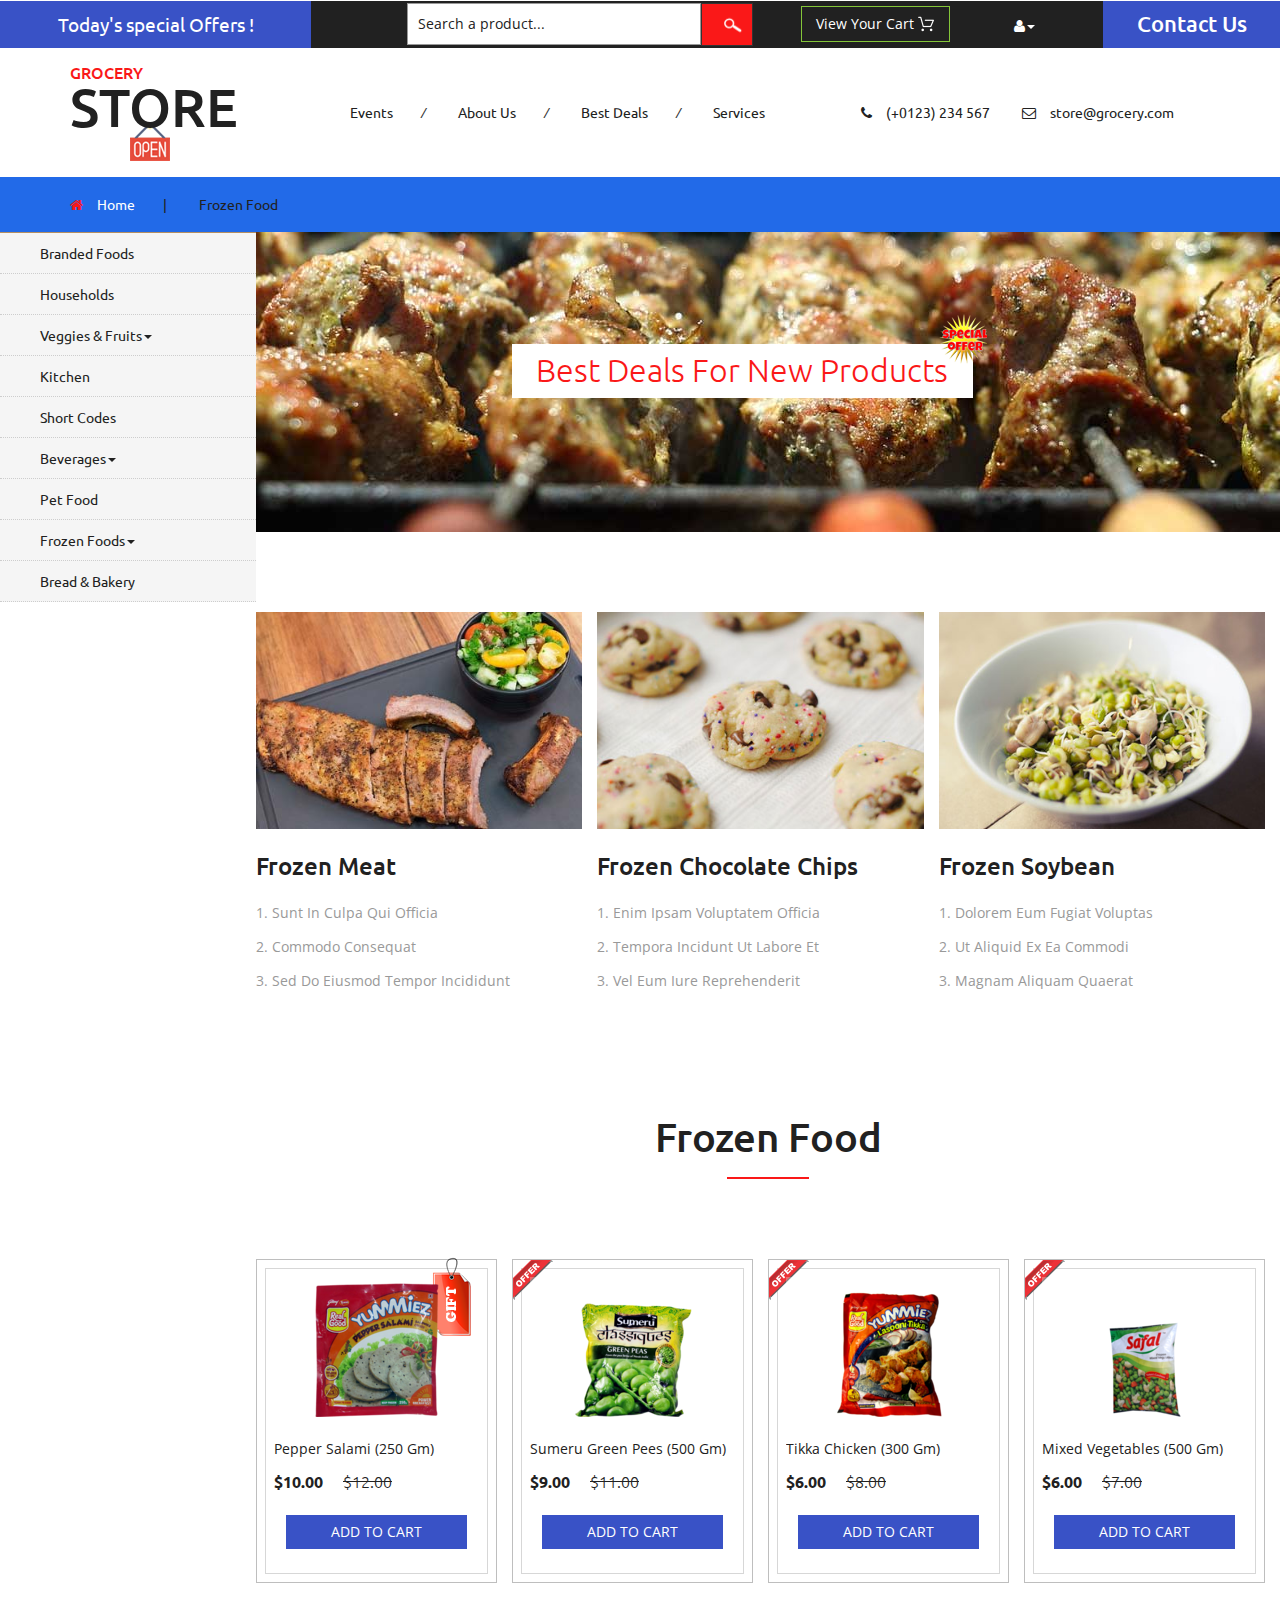
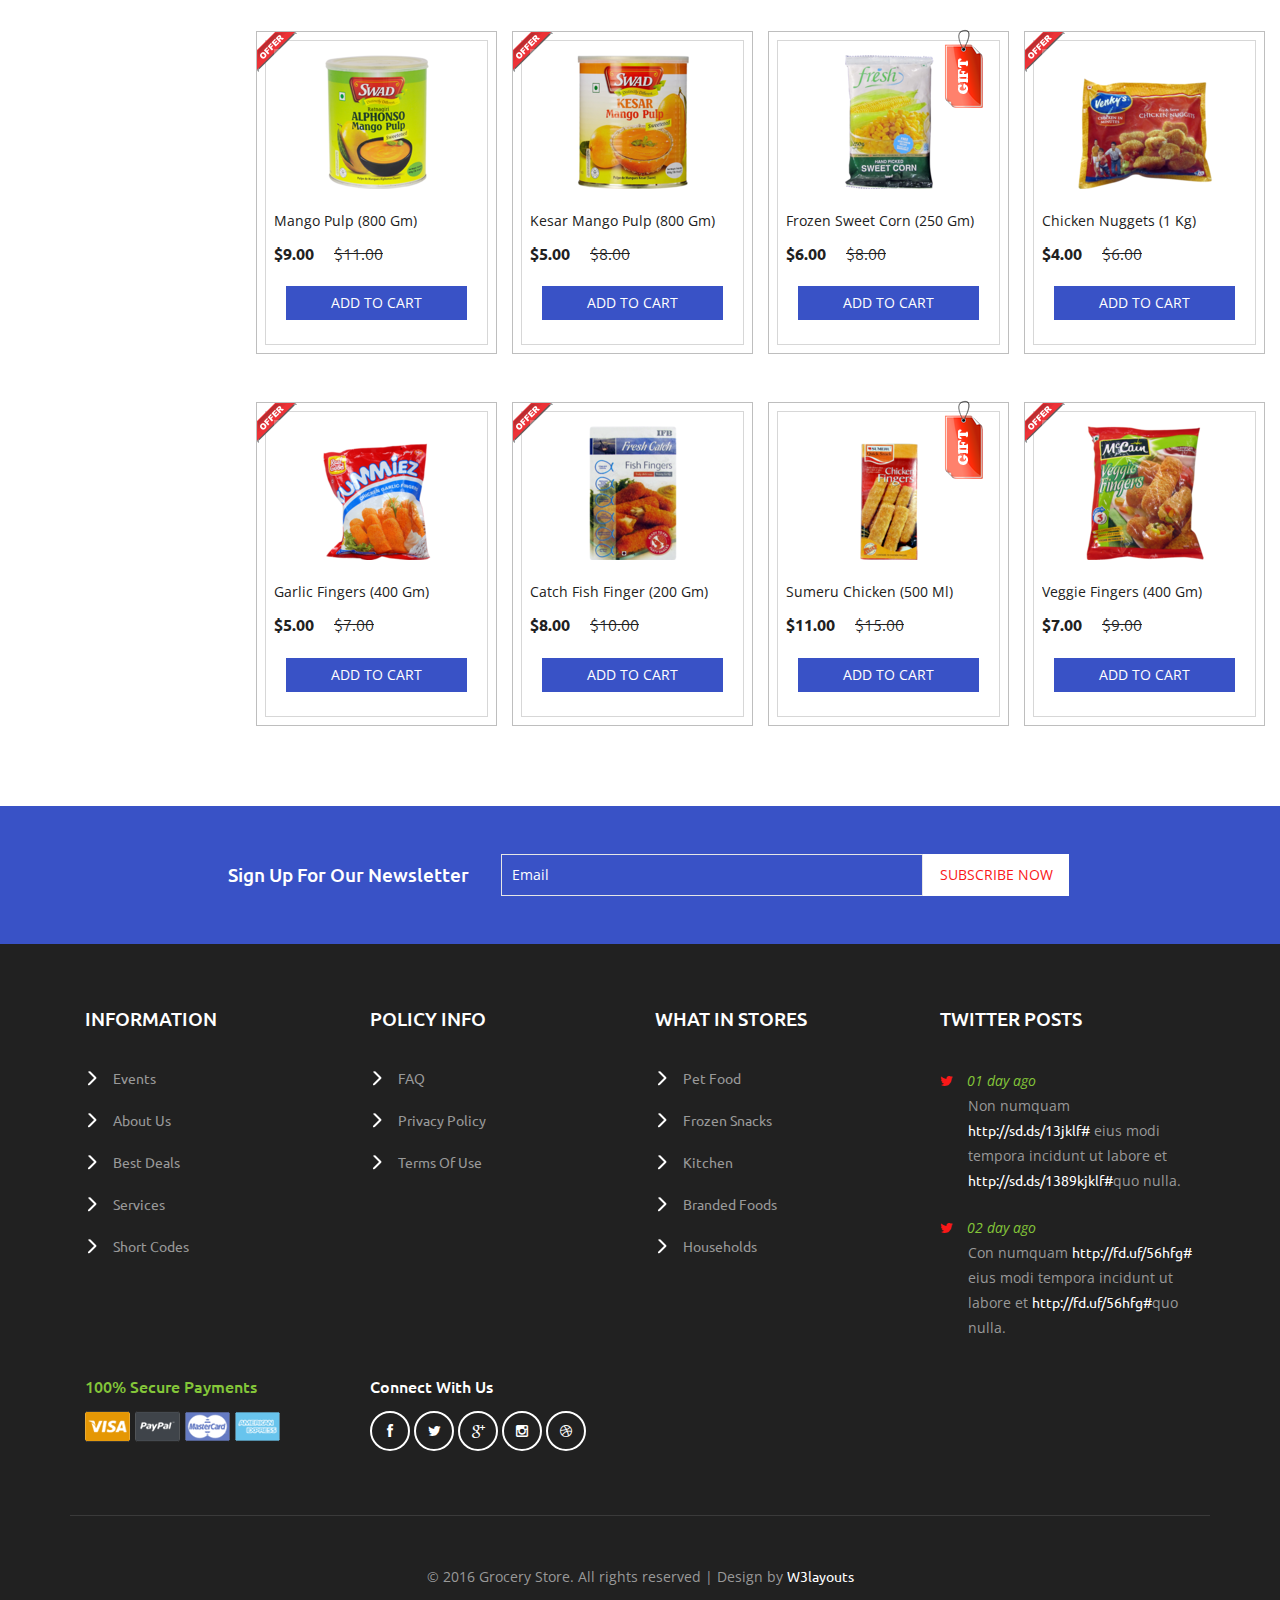
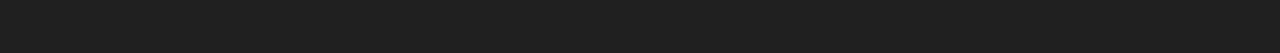
<file: frozen.html>
<!--
author: W3layouts
author URL: http://w3layouts.com
License: Creative Commons Attribution 3.0 Unported
License URL: http://creativecommons.org/licenses/by/3.0/
-->
<!DOCTYPE html>
<html>
<head>
<title>Grocery Store a Ecommerce Online Shopping Category Flat Bootstrap Responsive Website Template | Frozen Food :: w3layouts</title>
<!-- for-mobile-apps -->
<meta name="viewport" content="width=device-width, initial-scale=1">
<meta http-equiv="Content-Type" content="text/html; charset=utf-8" />
<meta name="keywords" content="Grocery Store Responsive web template, Bootstrap Web Templates, Flat Web Templates, Android Compatible web template, 
Smartphone Compatible web template, free webdesigns for Nokia, Samsung, LG, SonyEricsson, Motorola web design" />
<script type="application/x-javascript"> addEventListener("load", function() { setTimeout(hideURLbar, 0); }, false);
		function hideURLbar(){ window.scrollTo(0,1); } </script>
<!-- //for-mobile-apps -->
<link href="css/bootstrap.css" rel="stylesheet" type="text/css" media="all" />
<link href="css/style.css" rel="stylesheet" type="text/css" media="all" />
<!-- font-awesome icons -->
<link href="css/font-awesome.css" rel="stylesheet" type="text/css" media="all" /> 
<!-- //font-awesome icons -->
<!-- js -->
<script src="js/jquery-1.11.1.min.js"></script>
<!-- //js -->
<link href='//fonts.googleapis.com/css?family=Ubuntu:400,300,300italic,400italic,500,500italic,700,700italic' rel='stylesheet' type='text/css'>
<link href='//fonts.googleapis.com/css?family=Open+Sans:400,300,300italic,400italic,600,600italic,700,700italic,800,800italic' rel='stylesheet' type='text/css'>
<!-- start-smoth-scrolling -->
<script type="text/javascript" src="js/move-top.js"></script>
<script type="text/javascript" src="js/easing.js"></script>
<script type="text/javascript">
	jQuery(document).ready(function($) {
		$(".scroll").click(function(event){		
			event.preventDefault();
			$('html,body').animate({scrollTop:$(this.hash).offset().top},1000);
		});
	});
</script>
<!-- start-smoth-scrolling -->
</head>
	
<body>
<!-- header -->
	<div class="agileits_header">
		<div class="w3l_offers">
			<a href="products.html">Today's special Offers !</a>
		</div>
		<div class="w3l_search">
			<form action="#" method="post">
				<input type="text" name="Product" value="Search a product..." onfocus="this.value = '';" onblur="if (this.value == '') {this.value = 'Search a product...';}" required="">
				<input type="submit" value=" ">
			</form>
		</div>
		<div class="product_list_header">  
			<form action="#" method="post" class="last">
                <fieldset>
                    <input type="hidden" name="cmd" value="_cart" />
                    <input type="hidden" name="display" value="1" />
                    <input type="submit" name="submit" value="View your cart" class="button" />
                </fieldset>
            </form>
		</div>
		<div class="w3l_header_right">
			<ul>
				<li class="dropdown profile_details_drop">
					<a href="#" class="dropdown-toggle" data-toggle="dropdown"><i class="fa fa-user" aria-hidden="true"></i><span class="caret"></span></a>
					<div class="mega-dropdown-menu">
						<div class="w3ls_vegetables">
							<ul class="dropdown-menu drp-mnu">
								<li><a href="login.html">Login</a></li> 
								<li><a href="login.html">Sign Up</a></li>
							</ul>
						</div>                  
					</div>	
				</li>
			</ul>
		</div>
		<div class="w3l_header_right1">
			<h2><a href="mail.html">Contact Us</a></h2>
		</div>
		<div class="clearfix"> </div>
	</div>
<!-- script-for sticky-nav -->
	<script>
	$(document).ready(function() {
		 var navoffeset=$(".agileits_header").offset().top;
		 $(window).scroll(function(){
			var scrollpos=$(window).scrollTop(); 
			if(scrollpos >=navoffeset){
				$(".agileits_header").addClass("fixed");
			}else{
				$(".agileits_header").removeClass("fixed");
			}
		 });
		 
	});
	</script>
<!-- //script-for sticky-nav -->
	<div class="logo_products">
		<div class="container">
			<div class="w3ls_logo_products_left">
				<h1><a href="index.html"><span>Grocery</span> Store</a></h1>
			</div>
			<div class="w3ls_logo_products_left1">
				<ul class="special_items">
					<li><a href="events.html">Events</a><i>/</i></li>
					<li><a href="about.html">About Us</a><i>/</i></li>
					<li><a href="products.html">Best Deals</a><i>/</i></li>
					<li><a href="services.html">Services</a></li>
				</ul>
			</div>
			<div class="w3ls_logo_products_left1">
				<ul class="phone_email">
					<li><i class="fa fa-phone" aria-hidden="true"></i>(+0123) 234 567</li>
					<li><i class="fa fa-envelope-o" aria-hidden="true"></i><a href="mailto:store@grocery.com">store@grocery.com</a></li>
				</ul>
			</div>
			<div class="clearfix"> </div>
		</div>
	</div>
<!-- //header -->
<!-- products-breadcrumb -->
	<div class="products-breadcrumb">
		<div class="container">
			<ul>
				<li><i class="fa fa-home" aria-hidden="true"></i><a href="index.html">Home</a><span>|</span></li>
				<li>Frozen Food</li>
			</ul>
		</div>
	</div>
<!-- //products-breadcrumb -->
<!-- banner -->
	<div class="banner">
		<div class="w3l_banner_nav_left">
			<nav class="navbar nav_bottom">
			 <!-- Brand and toggle get grouped for better mobile display -->
			  <div class="navbar-header nav_2">
				  <button type="button" class="navbar-toggle collapsed navbar-toggle1" data-toggle="collapse" data-target="#bs-megadropdown-tabs">
					<span class="sr-only">Toggle navigation</span>
					<span class="icon-bar"></span>
					<span class="icon-bar"></span>
					<span class="icon-bar"></span>
				  </button>
			   </div> 
			   <!-- Collect the nav links, forms, and other content for toggling -->
				<div class="collapse navbar-collapse" id="bs-megadropdown-tabs">
					<ul class="nav navbar-nav nav_1">
						<li><a href="products.html">Branded Foods</a></li>
						<li><a href="household.html">Households</a></li>
						<li class="dropdown mega-dropdown active">
							<a href="#" class="dropdown-toggle" data-toggle="dropdown">Veggies & Fruits<span class="caret"></span></a>				
							<div class="dropdown-menu mega-dropdown-menu w3ls_vegetables_menu">
								<div class="w3ls_vegetables">
									<ul>	
										<li><a href="vegetables.html">Vegetables</a></li>
										<li><a href="vegetables.html">Fruits</a></li>
									</ul>
								</div>                  
							</div>				
						</li>
						<li><a href="kitchen.html">Kitchen</a></li>
						<li><a href="short-codes.html">Short Codes</a></li>
						<li class="dropdown">
							<a href="#" class="dropdown-toggle" data-toggle="dropdown">Beverages<span class="caret"></span></a>
							<div class="dropdown-menu mega-dropdown-menu w3ls_vegetables_menu">
								<div class="w3ls_vegetables">
									<ul>
										<li><a href="drinks.html">Soft Drinks</a></li>
										<li><a href="drinks.html">Juices</a></li>
									</ul>
								</div>                  
							</div>	
						</li>
						<li><a href="pet.html">Pet Food</a></li>
						<li class="dropdown">
							<a href="#" class="dropdown-toggle" data-toggle="dropdown">Frozen Foods<span class="caret"></span></a>
							<div class="dropdown-menu mega-dropdown-menu w3ls_vegetables_menu">
								<div class="w3ls_vegetables">
									<ul>
										<li><a href="frozen.html">Frozen Snacks</a></li>
										<li><a href="frozen.html">Frozen Nonveg</a></li>
									</ul>
								</div>                  
							</div>	
						</li>
						<li><a href="bread.html">Bread & Bakery</a></li>
					</ul>
				 </div><!-- /.navbar-collapse -->
			</nav>
		</div>
		<div class="w3l_banner_nav_right">
			<div class="w3l_banner_nav_right_banner10">
				<h3>Best Deals For New Products<span class="blink_me"></span></h3>
			</div>
			<div class="w3l_banner_nav_right_banner3_btm">
				<div class="col-md-4 w3l_banner_nav_right_banner3_btml">
					<div class="view view-tenth">
						<img src="images/24.jpg" alt=" " class="img-responsive">
						<div class="mask">
							<h4>Grocery Store</h4>
							<p>Excepteur sint occaecat cupidatat non proident, sunt in culpa qui officia deserunt.</p>
						</div>
					</div>
					<h4>Frozen Meat</h4>
					<ol>
						<li>sunt in culpa qui officia</li>
						<li>commodo consequat</li>
						<li>sed do eiusmod tempor incididunt</li>
					</ol>
				</div>
				<div class="col-md-4 w3l_banner_nav_right_banner3_btml">
					<div class="view view-tenth">
						<img src="images/29.jpg" alt=" " class="img-responsive" />
						<div class="mask">
							<h4>Grocery Store</h4>
							<p>Excepteur sint occaecat cupidatat non proident, sunt in culpa qui officia deserunt.</p>
						</div>
					</div>
					<h4>Frozen Chocolate Chips</h4>
					<ol>
						<li>enim ipsam voluptatem officia</li>
						<li>tempora incidunt ut labore et</li>
						<li>vel eum iure reprehenderit</li>
					</ol>
				</div>
				<div class="col-md-4 w3l_banner_nav_right_banner3_btml">
					<div class="view view-tenth">
						<img src="images/30.jpg" alt=" " class="img-responsive" />
						<div class="mask">
							<h4>Grocery Store</h4>
							<p>Excepteur sint occaecat cupidatat non proident, sunt in culpa qui officia deserunt.</p>
						</div>
					</div>
					<h4>Frozen Soybean</h4>
					<ol>
						<li>dolorem eum fugiat voluptas</li>
						<li>ut aliquid ex ea commodi</li>
						<li>magnam aliquam quaerat</li>
					</ol>
				</div>
				<div class="clearfix"> </div>
			</div>
			<div class="w3ls_w3l_banner_nav_right_grid w3ls_w3l_banner_nav_right_grid_veg">
				<h3 class="w3l_fruit">Frozen Food</h3>
				<div class="w3ls_w3l_banner_nav_right_grid1 w3ls_w3l_banner_nav_right_grid1_veg">
					<div class="col-md-3 w3ls_w3l_banner_left w3ls_w3l_banner_left_asdfdfd">
						<div class="hover14 column">
						<div class="agile_top_brand_left_grid w3l_agile_top_brand_left_grid">
							<div class="tag"><img src="images/tag.png" alt=" " class="img-responsive"></div>
							<div class="agile_top_brand_left_grid1">
								<figure>
									<div class="snipcart-item block">
										<div class="snipcart-thumb">
											<a href="single.html"><img src="images/64.png" alt=" " class="img-responsive" /></a>
											<p>pepper salami (250 gm)</p>
											<h4>$10.00 <span>$12.00</span></h4>
										</div>
										<div class="snipcart-details">
											<form action="#" method="post">
												<fieldset>
													<input type="hidden" name="cmd" value="_cart" />
													<input type="hidden" name="add" value="1" />
													<input type="hidden" name="business" value=" " />
													<input type="hidden" name="item_name" value="pepper salami" />
													<input type="hidden" name="amount" value="10.00" />
													<input type="hidden" name="discount_amount" value="1.00" />
													<input type="hidden" name="currency_code" value="USD" />
													<input type="hidden" name="return" value=" " />
													<input type="hidden" name="cancel_return" value=" " />
													<input type="submit" name="submit" value="Add to cart" class="button" />
												</fieldset>
											</form>
										</div>
									</div>
								</figure>
							</div>
						</div>
						</div>
					</div>
					<div class="col-md-3 w3ls_w3l_banner_left">
						<div class="hover14 column">
						<div class="agile_top_brand_left_grid w3l_agile_top_brand_left_grid">
							<div class="agile_top_brand_left_grid_pos">
								<img src="images/offer.png" alt=" " class="img-responsive" />
							</div>
							<div class="agile_top_brand_left_grid1">
								<figure>
									<div class="snipcart-item block">
										<div class="snipcart-thumb">
											<a href="single.html"><img src="images/65.png" alt=" " class="img-responsive" /></a>
											<p>sumeru green pees (500 gm)</p>
											<h4>$9.00 <span>$11.00</span></h4>
										</div>
										<div class="snipcart-details">
											<form action="#" method="post">
												<fieldset>
													<input type="hidden" name="cmd" value="_cart" />
													<input type="hidden" name="add" value="1" />
													<input type="hidden" name="business" value=" " />
													<input type="hidden" name="item_name" value="sumeru green pees" />
													<input type="hidden" name="amount" value="9.00" />
													<input type="hidden" name="discount_amount" value="1.00" />
													<input type="hidden" name="currency_code" value="USD" />
													<input type="hidden" name="return" value=" " />
													<input type="hidden" name="cancel_return" value=" " />
													<input type="submit" name="submit" value="Add to cart" class="button" />
												</fieldset>
											</form>
										</div>
									</div>
								</figure>
							</div>
						</div>
						</div>
					</div>
					<div class="col-md-3 w3ls_w3l_banner_left w3ls_w3l_banner_left_asd">
						<div class="hover14 column">
						<div class="agile_top_brand_left_grid w3l_agile_top_brand_left_grid">
							<div class="agile_top_brand_left_grid_pos">
								<img src="images/offer.png" alt=" " class="img-responsive" />
							</div>
							<div class="agile_top_brand_left_grid1">
								<figure>
									<div class="snipcart-item block">
										<div class="snipcart-thumb">
											<a href="single.html"><img src="images/66.png" alt=" " class="img-responsive" /></a>
											<p>tikka chicken (300 gm)</p>
											<h4>$6.00 <span>$8.00</span></h4>
										</div>
										<div class="snipcart-details">
											<form action="#" method="post">
												<fieldset>
													<input type="hidden" name="cmd" value="_cart" />
													<input type="hidden" name="add" value="1" />
													<input type="hidden" name="business" value=" " />
													<input type="hidden" name="item_name" value="tikka chicken" />
													<input type="hidden" name="amount" value="6.00" />
													<input type="hidden" name="discount_amount" value="1.00" />
													<input type="hidden" name="currency_code" value="USD" />
													<input type="hidden" name="return" value=" " />
													<input type="hidden" name="cancel_return" value=" " />
													<input type="submit" name="submit" value="Add to cart" class="button" />
												</fieldset>
											</form>
										</div>
									</div>
								</figure>
							</div>
						</div>
						</div>
					</div>
					<div class="col-md-3 w3ls_w3l_banner_left">
						<div class="hover14 column">
						<div class="agile_top_brand_left_grid w3l_agile_top_brand_left_grid">
							<div class="agile_top_brand_left_grid_pos">
								<img src="images/offer.png" alt=" " class="img-responsive" />
							</div>
							<div class="agile_top_brand_left_grid1">
								<figure>
									<div class="snipcart-item block">
										<div class="snipcart-thumb">
											<a href="single.html"><img src="images/67.png" alt=" " class="img-responsive" /></a>
											<p>mixed vegetables (500 gm)</p>
											<h4>$6.00 <span>$7.00</span></h4>
										</div>
										<div class="snipcart-details">
											<form action="#" method="post">
												<fieldset>
													<input type="hidden" name="cmd" value="_cart" />
													<input type="hidden" name="add" value="1" />
													<input type="hidden" name="business" value=" " />
													<input type="hidden" name="item_name" value="mixed vegetables" />
													<input type="hidden" name="amount" value="6.00" />
													<input type="hidden" name="discount_amount" value="1.00" />
													<input type="hidden" name="currency_code" value="USD" />
													<input type="hidden" name="return" value=" " />
													<input type="hidden" name="cancel_return" value=" " />
													<input type="submit" name="submit" value="Add to cart" class="button" />
												</fieldset>
											</form>
										</div>
									</div>
								</figure>
							</div>
						</div>
						</div>
					</div>
					<div class="clearfix"> </div>
				</div>
				<div class="w3ls_w3l_banner_nav_right_grid1 w3ls_w3l_banner_nav_right_grid1_veg">
					<div class="col-md-3 w3ls_w3l_banner_left w3ls_w3l_banner_left_asdfdfd">
						<div class="hover14 column">
						<div class="agile_top_brand_left_grid w3l_agile_top_brand_left_grid">
							<div class="agile_top_brand_left_grid_pos">
								<img src="images/offer.png" alt=" " class="img-responsive" />
							</div>
							<div class="agile_top_brand_left_grid1">
								<figure>
									<div class="snipcart-item block">
										<div class="snipcart-thumb">
											<a href="single.html"><img src="images/68.png" alt=" " class="img-responsive" /></a>
											<p>mango pulp (800 gm)</p>
											<h4>$9.00 <span>$11.00</span></h4>
										</div>
										<div class="snipcart-details">
											<form action="#" method="post">
												<fieldset>
													<input type="hidden" name="cmd" value="_cart" />
													<input type="hidden" name="add" value="1" />
													<input type="hidden" name="business" value=" " />
													<input type="hidden" name="item_name" value="mango pulp" />
													<input type="hidden" name="amount" value="9.00" />
													<input type="hidden" name="discount_amount" value="1.00" />
													<input type="hidden" name="currency_code" value="USD" />
													<input type="hidden" name="return" value=" " />
													<input type="hidden" name="cancel_return" value=" " />
													<input type="submit" name="submit" value="Add to cart" class="button" />
												</fieldset>
											</form>
										</div>
									</div>
								</figure>
							</div>
						</div>
						</div>
					</div>
					<div class="col-md-3 w3ls_w3l_banner_left">
						<div class="hover14 column">
						<div class="agile_top_brand_left_grid w3l_agile_top_brand_left_grid">
							<div class="agile_top_brand_left_grid_pos">
								<img src="images/offer.png" alt=" " class="img-responsive" />
							</div>
							<div class="agile_top_brand_left_grid1">
								<figure>
									<div class="snipcart-item block">
										<div class="snipcart-thumb">
											<a href="single.html"><img src="images/69.png" alt=" " class="img-responsive" /></a>
											<p>kesar mango pulp (800 gm)</p>
											<h4>$5.00 <span>$8.00</span></h4>
										</div>
										<div class="snipcart-details">
											<form action="#" method="post">
												<fieldset>
													<input type="hidden" name="cmd" value="_cart" />
													<input type="hidden" name="add" value="1" />
													<input type="hidden" name="business" value=" " />
													<input type="hidden" name="item_name" value="kesar mango pulp" />
													<input type="hidden" name="amount" value="5.00" />
													<input type="hidden" name="discount_amount" value="1.00" />
													<input type="hidden" name="currency_code" value="USD" />
													<input type="hidden" name="return" value=" " />
													<input type="hidden" name="cancel_return" value=" " />
													<input type="submit" name="submit" value="Add to cart" class="button" />
												</fieldset>
											</form>
										</div>
									</div>
								</figure>
							</div>
						</div>
						</div>
					</div>
					<div class="col-md-3 w3ls_w3l_banner_left w3ls_w3l_banner_left_asd">
						<div class="hover14 column">
						<div class="agile_top_brand_left_grid w3l_agile_top_brand_left_grid">
							<div class="tag"><img src="images/tag.png" alt=" " class="img-responsive" /></div>
							<div class="agile_top_brand_left_grid1">
								<figure>
									<div class="snipcart-item block">
										<div class="snipcart-thumb">
											<a href="single.html"><img src="images/70.png" alt=" " class="img-responsive" /></a>
											<p>frozen sweet corn (250 gm)</p>
											<h4>$6.00 <span>$8.00</span></h4>
										</div>
										<div class="snipcart-details">
											<form action="#" method="post">
												<fieldset>
													<input type="hidden" name="cmd" value="_cart" />
													<input type="hidden" name="add" value="1" />
													<input type="hidden" name="business" value=" " />
													<input type="hidden" name="item_name" value="frozen sweet corn" />
													<input type="hidden" name="amount" value="6.00" />
													<input type="hidden" name="discount_amount" value="1.00" />
													<input type="hidden" name="currency_code" value="USD" />
													<input type="hidden" name="return" value=" " />
													<input type="hidden" name="cancel_return" value=" " />
													<input type="submit" name="submit" value="Add to cart" class="button" />
												</fieldset>
											</form>
										</div>
									</div>
								</figure>
							</div>
						</div>
						</div>
					</div>
					<div class="col-md-3 w3ls_w3l_banner_left">
						<div class="hover14 column">
						<div class="agile_top_brand_left_grid w3l_agile_top_brand_left_grid">
							<div class="agile_top_brand_left_grid_pos">
								<img src="images/offer.png" alt=" " class="img-responsive" />
							</div>
							<div class="agile_top_brand_left_grid1">
								<figure>
									<div class="snipcart-item block">
										<div class="snipcart-thumb">
											<a href="single.html"><img src="images/71.png" alt=" " class="img-responsive" /></a>
											<p>chicken nuggets (1 kg)</p>
											<h4>$4.00 <span>$6.00</span></h4>
										</div>
										<div class="snipcart-details">
											<form action="#" method="post">
												<fieldset>
													<input type="hidden" name="cmd" value="_cart" />
													<input type="hidden" name="add" value="1" />
													<input type="hidden" name="business" value=" " />
													<input type="hidden" name="item_name" value="chicken nuggets" />
													<input type="hidden" name="amount" value="4.00" />
													<input type="hidden" name="discount_amount" value="1.00" />
													<input type="hidden" name="currency_code" value="USD" />
													<input type="hidden" name="return" value=" " />
													<input type="hidden" name="cancel_return" value=" " />
													<input type="submit" name="submit" value="Add to cart" class="button" />
												</fieldset>
											</form>
										</div>
									</div>
								</figure>
							</div>
						</div>
						</div>
					</div>
					<div class="clearfix"> </div>
				</div>
				<div class="w3ls_w3l_banner_nav_right_grid1 w3ls_w3l_banner_nav_right_grid1_veg">
					<div class="col-md-3 w3ls_w3l_banner_left w3ls_w3l_banner_left_asdfdfd">
						<div class="hover14 column">
						<div class="agile_top_brand_left_grid w3l_agile_top_brand_left_grid">
							<div class="agile_top_brand_left_grid_pos">
								<img src="images/offer.png" alt=" " class="img-responsive" />
							</div>
							<div class="agile_top_brand_left_grid1">
								<figure>
									<div class="snipcart-item block">
										<div class="snipcart-thumb">
											<a href="single.html"><img src="images/72.png" alt=" " class="img-responsive" /></a>
											<p>garlic fingers (400 gm)</p>
											<h4>$5.00 <span>$7.00</span></h4>
										</div>
										<div class="snipcart-details">
											<form action="#" method="post">
												<fieldset>
													<input type="hidden" name="cmd" value="_cart" />
													<input type="hidden" name="add" value="1" />
													<input type="hidden" name="business" value=" " />
													<input type="hidden" name="item_name" value="garlic fingers" />
													<input type="hidden" name="amount" value="5.00" />
													<input type="hidden" name="discount_amount" value="1.00" />
													<input type="hidden" name="currency_code" value="USD" />
													<input type="hidden" name="return" value=" " />
													<input type="hidden" name="cancel_return" value=" " />
													<input type="submit" name="submit" value="Add to cart" class="button" />
												</fieldset>
											</form>
										</div>
									</div>
								</figure>
							</div>
						</div>
						</div>
					</div>
					<div class="col-md-3 w3ls_w3l_banner_left">
						<div class="hover14 column">
						<div class="agile_top_brand_left_grid w3l_agile_top_brand_left_grid">
							<div class="agile_top_brand_left_grid_pos">
								<img src="images/offer.png" alt=" " class="img-responsive" />
							</div>
							<div class="agile_top_brand_left_grid1">
								<figure>
									<div class="snipcart-item block">
										<div class="snipcart-thumb">
											<a href="single.html"><img src="images/73.png" alt=" " class="img-responsive" /></a>
											<p>catch fish finger (200 gm)</p>
											<h4>$8.00 <span>$10.00</span></h4>
										</div>
										<div class="snipcart-details">
											<form action="#" method="post">
												<fieldset>
													<input type="hidden" name="cmd" value="_cart" />
													<input type="hidden" name="add" value="1" />
													<input type="hidden" name="business" value=" " />
													<input type="hidden" name="item_name" value="catch fish finger" />
													<input type="hidden" name="amount" value="8.00" />
													<input type="hidden" name="discount_amount" value="1.00" />
													<input type="hidden" name="currency_code" value="USD" />
													<input type="hidden" name="return" value=" " />
													<input type="hidden" name="cancel_return" value=" " />
													<input type="submit" name="submit" value="Add to cart" class="button" />
												</fieldset>
											</form>
										</div>
									</div>
								</figure>
							</div>
						</div>
						</div>
					</div>
					<div class="col-md-3 w3ls_w3l_banner_left w3ls_w3l_banner_left_asd">
						<div class="hover14 column">
						<div class="agile_top_brand_left_grid w3l_agile_top_brand_left_grid">
							<div class="tag"><img src="images/tag.png" alt=" " class="img-responsive" /></div>
							<div class="agile_top_brand_left_grid1">
								<figure>
									<div class="snipcart-item block">
										<div class="snipcart-thumb">
											<a href="single.html"><img src="images/74.png" alt=" " class="img-responsive" /></a>
											<p>sumeru chicken (500 ml)</p>
											<h4>$11.00 <span>$15.00</span></h4>
										</div>
										<div class="snipcart-details">
											<form action="#" method="post">
												<fieldset>
													<input type="hidden" name="cmd" value="_cart" />
													<input type="hidden" name="add" value="1" />
													<input type="hidden" name="business" value=" " />
													<input type="hidden" name="item_name" value="sumeru chicken" />
													<input type="hidden" name="amount" value="11.00" />
													<input type="hidden" name="discount_amount" value="1.00" />
													<input type="hidden" name="currency_code" value="USD" />
													<input type="hidden" name="return" value=" " />
													<input type="hidden" name="cancel_return" value=" " />
													<input type="submit" name="submit" value="Add to cart" class="button" />
												</fieldset>
											</form>
										</div>
									</div>
								</figure>
							</div>
						</div>
						</div>
					</div>
					<div class="col-md-3 w3ls_w3l_banner_left">
						<div class="hover14 column">
						<div class="agile_top_brand_left_grid w3l_agile_top_brand_left_grid">
							<div class="agile_top_brand_left_grid_pos">
								<img src="images/offer.png" alt=" " class="img-responsive" />
							</div>
							<div class="agile_top_brand_left_grid1">
								<figure>
									<div class="snipcart-item block">
										<div class="snipcart-thumb">
											<a href="single.html"><img src="images/75.png" alt=" " class="img-responsive" /></a>
											<p>veggie fingers (400 gm)</p>
											<h4>$7.00 <span>$9.00</span></h4>
										</div>
										<div class="snipcart-details">
											<form action="#" method="post">
												<fieldset>
													<input type="hidden" name="cmd" value="_cart" />
													<input type="hidden" name="add" value="1" />
													<input type="hidden" name="business" value=" " />
													<input type="hidden" name="item_name" value="veggie fingers" />
													<input type="hidden" name="amount" value="7.00" />
													<input type="hidden" name="discount_amount" value="1.00" />
													<input type="hidden" name="currency_code" value="USD" />
													<input type="hidden" name="return" value=" " />
													<input type="hidden" name="cancel_return" value=" " />
													<input type="submit" name="submit" value="Add to cart" class="button" />
												</fieldset>
											</form>
										</div>
									</div>
								</figure>
							</div>
						</div>
						</div>
					</div>
					<div class="clearfix"> </div>
				</div>
			</div>
		</div>
		<div class="clearfix"></div>
	</div>
<!-- //banner -->
<!-- newsletter -->
	<div class="newsletter">
		<div class="container">
			<div class="w3agile_newsletter_left">
				<h3>sign up for our newsletter</h3>
			</div>
			<div class="w3agile_newsletter_right">
				<form action="#" method="post">
					<input type="email" name="Email" value="Email" onfocus="this.value = '';" onblur="if (this.value == '') {this.value = 'Email';}" required="">
					<input type="submit" value="subscribe now">
				</form>
			</div>
			<div class="clearfix"> </div>
		</div>
	</div>
<!-- //newsletter -->
<!-- footer -->
	<div class="footer">
		<div class="container">
			<div class="col-md-3 w3_footer_grid">
				<h3>information</h3>
				<ul class="w3_footer_grid_list">
					<li><a href="events.html">Events</a></li>
					<li><a href="about.html">About Us</a></li>
					<li><a href="products.html">Best Deals</a></li>
					<li><a href="services.html">Services</a></li>
					<li><a href="short-codes.html">Short Codes</a></li>
				</ul>
			</div>
			<div class="col-md-3 w3_footer_grid">
				<h3>policy info</h3>
				<ul class="w3_footer_grid_list">
					<li><a href="faqs.html">FAQ</a></li>
					<li><a href="privacy.html">privacy policy</a></li>
					<li><a href="privacy.html">terms of use</a></li>
				</ul>
			</div>
			<div class="col-md-3 w3_footer_grid">
				<h3>what in stores</h3>
				<ul class="w3_footer_grid_list">
					<li><a href="pet.html">Pet Food</a></li>
					<li><a href="frozen.html">Frozen Snacks</a></li>
					<li><a href="kitchen.html">Kitchen</a></li>
					<li><a href="products.html">Branded Foods</a></li>
					<li><a href="household.html">Households</a></li>
				</ul>
			</div>
			<div class="col-md-3 w3_footer_grid">
				<h3>twitter posts</h3>
				<ul class="w3_footer_grid_list1">
					<li><label class="fa fa-twitter" aria-hidden="true"></label><i>01 day ago</i><span>Non numquam <a href="#">http://sd.ds/13jklf#</a>
						eius modi tempora incidunt ut labore et
						<a href="#">http://sd.ds/1389kjklf#</a>quo nulla.</span></li>
					<li><label class="fa fa-twitter" aria-hidden="true"></label><i>02 day ago</i><span>Con numquam <a href="#">http://fd.uf/56hfg#</a>
						eius modi tempora incidunt ut labore et
						<a href="#">http://fd.uf/56hfg#</a>quo nulla.</span></li>
				</ul>
			</div>
			<div class="clearfix"> </div>
			<div class="agile_footer_grids">
				<div class="col-md-3 w3_footer_grid agile_footer_grids_w3_footer">
					<div class="w3_footer_grid_bottom">
						<h4>100% secure payments</h4>
						<img src="images/card.png" alt=" " class="img-responsive" />
					</div>
				</div>
				<div class="col-md-3 w3_footer_grid agile_footer_grids_w3_footer">
					<div class="w3_footer_grid_bottom">
						<h5>connect with us</h5>
						<ul class="agileits_social_icons">
							<li><a href="#" class="facebook"><i class="fa fa-facebook" aria-hidden="true"></i></a></li>
							<li><a href="#" class="twitter"><i class="fa fa-twitter" aria-hidden="true"></i></a></li>
							<li><a href="#" class="google"><i class="fa fa-google-plus" aria-hidden="true"></i></a></li>
							<li><a href="#" class="instagram"><i class="fa fa-instagram" aria-hidden="true"></i></a></li>
							<li><a href="#" class="dribbble"><i class="fa fa-dribbble" aria-hidden="true"></i></a></li>
						</ul>
					</div>
				</div>
				<div class="clearfix"> </div>
			</div>
			<div class="wthree_footer_copy">
				<p>© 2016 Grocery Store. All rights reserved | Design by <a href="http://w3layouts.com/">W3layouts</a></p>
			</div>
		</div>
	</div>
<!-- //footer -->
<!-- Bootstrap Core JavaScript -->
<script src="js/bootstrap.min.js"></script>
<script>
$(document).ready(function(){
    $(".dropdown").hover(            
        function() {
            $('.dropdown-menu', this).stop( true, true ).slideDown("fast");
            $(this).toggleClass('open');        
        },
        function() {
            $('.dropdown-menu', this).stop( true, true ).slideUp("fast");
            $(this).toggleClass('open');       
        }
    );
});
</script>
<!-- here stars scrolling icon -->
	<script type="text/javascript">
		$(document).ready(function() {
			/*
				var defaults = {
				containerID: 'toTop', // fading element id
				containerHoverID: 'toTopHover', // fading element hover id
				scrollSpeed: 1200,
				easingType: 'linear' 
				};
			*/
								
			$().UItoTop({ easingType: 'easeOutQuart' });
								
			});
	</script>
<!-- //here ends scrolling icon -->
<script src="js/minicart.js"></script>
<script>
		paypal.minicart.render();

		paypal.minicart.cart.on('checkout', function (evt) {
			var items = this.items(),
				len = items.length,
				total = 0,
				i;

			// Count the number of each item in the cart
			for (i = 0; i < len; i++) {
				total += items[i].get('quantity');
			}

			if (total < 3) {
				alert('The minimum order quantity is 3. Please add more to your shopping cart before checking out');
				evt.preventDefault();
			}
		});

	</script>
</body>
</html>
</file>
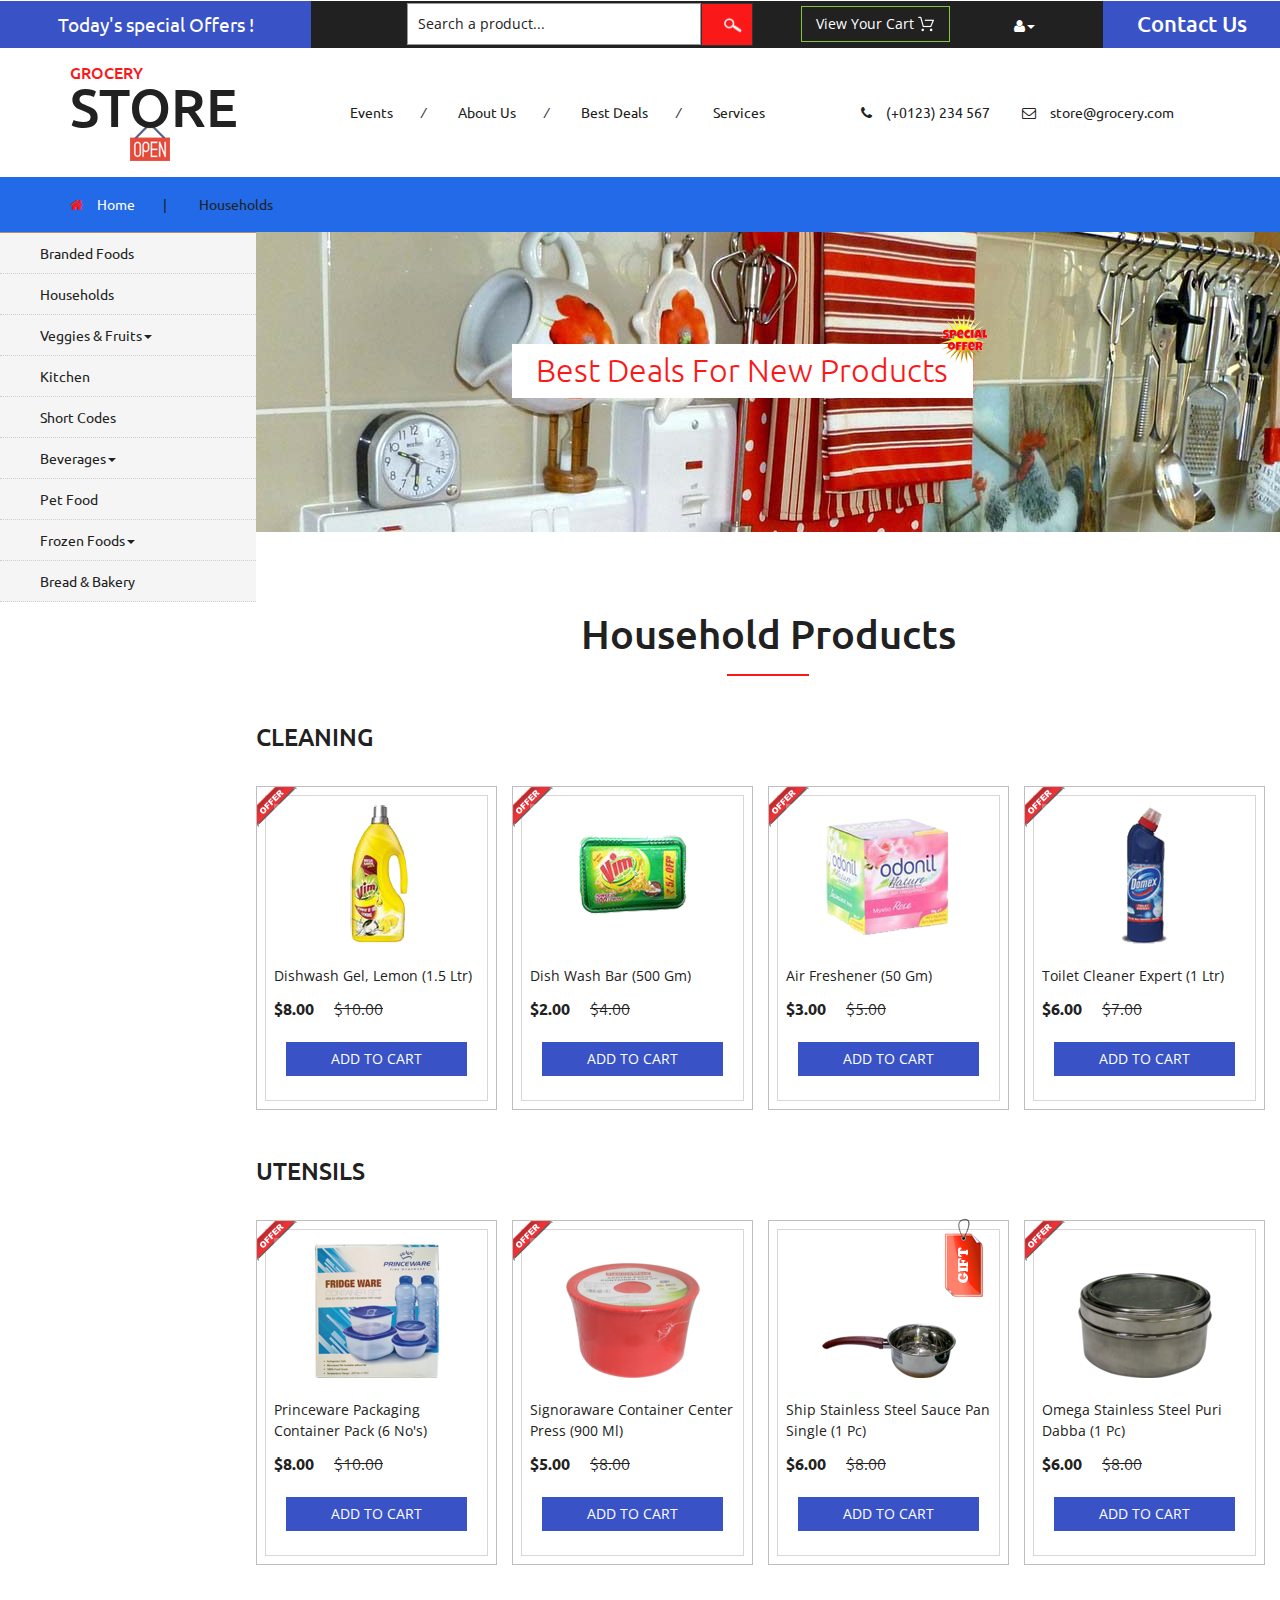
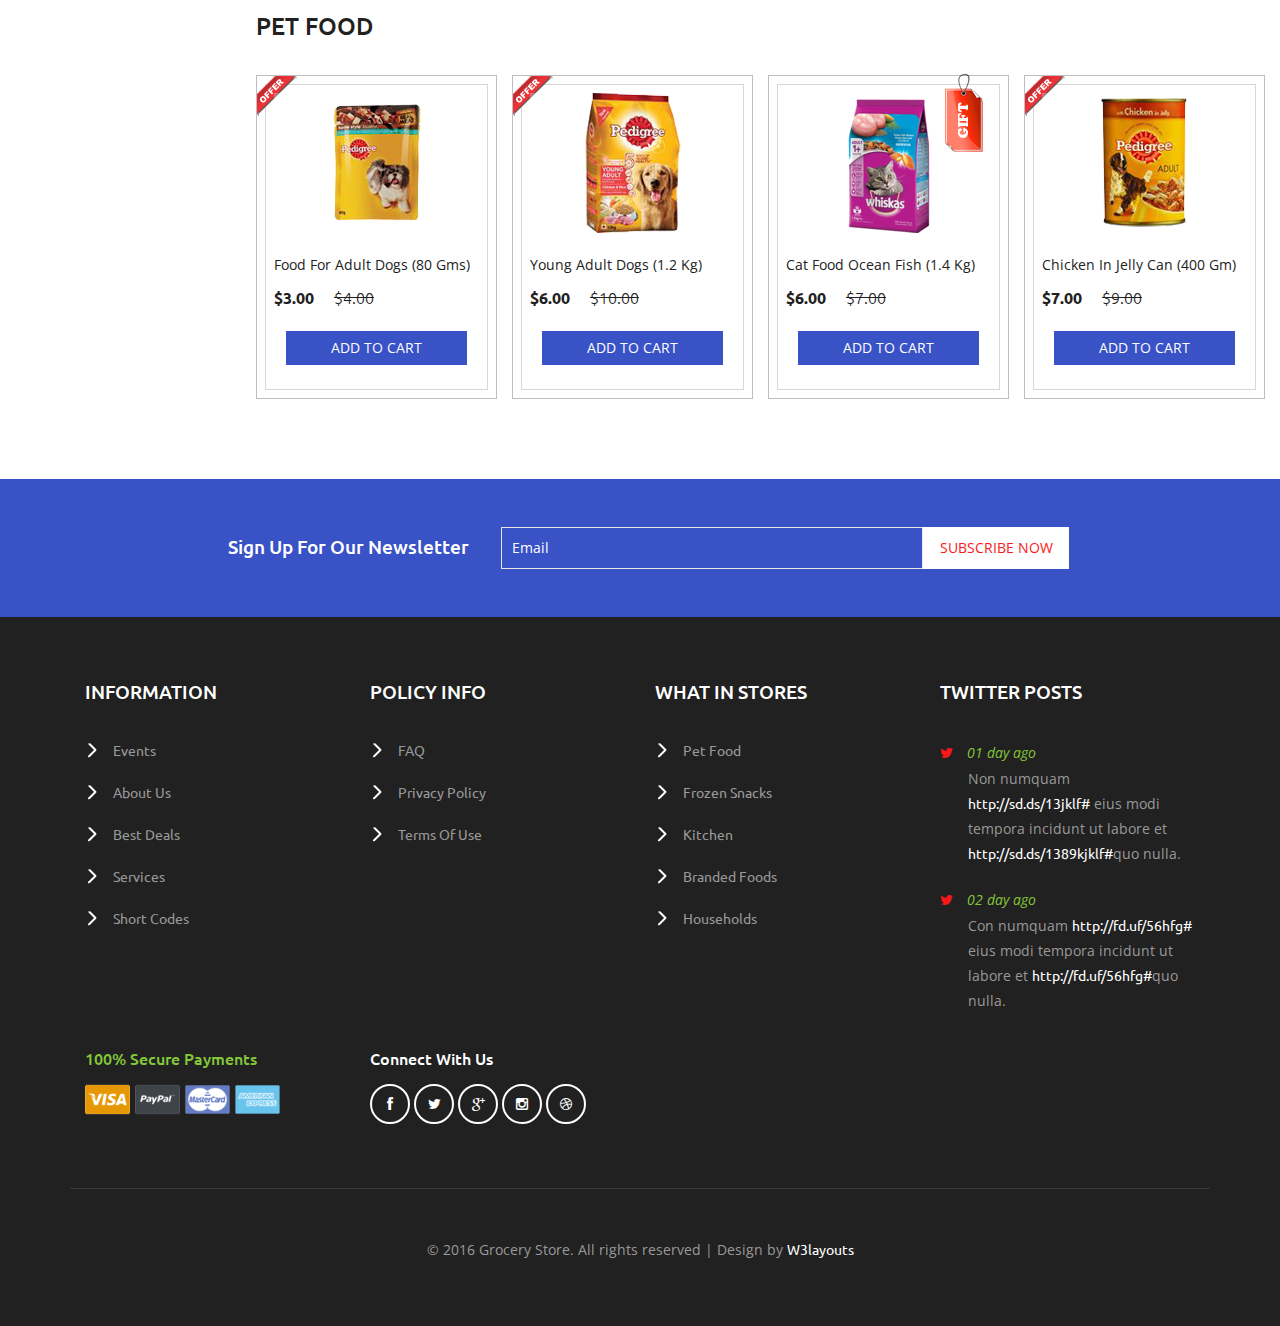
<file: household.html>
<!--
author: W3layouts
author URL: http://w3layouts.com
License: Creative Commons Attribution 3.0 Unported
License URL: http://creativecommons.org/licenses/by/3.0/
-->
<!DOCTYPE html>
<html>
<head>
<title>Grocery Store a Ecommerce Online Shopping Category Flat Bootstrap Responsive Website Template | Households :: w3layouts</title>
<!-- for-mobile-apps -->
<meta name="viewport" content="width=device-width, initial-scale=1">
<meta http-equiv="Content-Type" content="text/html; charset=utf-8" />
<meta name="keywords" content="Grocery Store Responsive web template, Bootstrap Web Templates, Flat Web Templates, Android Compatible web template, 
Smartphone Compatible web template, free webdesigns for Nokia, Samsung, LG, SonyEricsson, Motorola web design" />
<script type="application/x-javascript"> addEventListener("load", function() { setTimeout(hideURLbar, 0); }, false);
		function hideURLbar(){ window.scrollTo(0,1); } </script>
<!-- //for-mobile-apps -->
<link href="css/bootstrap.css" rel="stylesheet" type="text/css" media="all" />
<link href="css/style.css" rel="stylesheet" type="text/css" media="all" />
<!-- font-awesome icons -->
<link href="css/font-awesome.css" rel="stylesheet" type="text/css" media="all" /> 
<!-- //font-awesome icons -->
<!-- js -->
<script src="js/jquery-1.11.1.min.js"></script>
<!-- //js -->
<link href='//fonts.googleapis.com/css?family=Ubuntu:400,300,300italic,400italic,500,500italic,700,700italic' rel='stylesheet' type='text/css'>
<link href='//fonts.googleapis.com/css?family=Open+Sans:400,300,300italic,400italic,600,600italic,700,700italic,800,800italic' rel='stylesheet' type='text/css'>
<!-- start-smoth-scrolling -->
<script type="text/javascript" src="js/move-top.js"></script>
<script type="text/javascript" src="js/easing.js"></script>
<script type="text/javascript">
	jQuery(document).ready(function($) {
		$(".scroll").click(function(event){		
			event.preventDefault();
			$('html,body').animate({scrollTop:$(this.hash).offset().top},1000);
		});
	});
</script>
<!-- start-smoth-scrolling -->
</head>
	
<body>
<!-- header -->
	<div class="agileits_header">
		<div class="w3l_offers">
			<a href="products.html">Today's special Offers !</a>
		</div>
		<div class="w3l_search">
			<form action="#" method="post">
				<input type="text" name="Product" value="Search a product..." onfocus="this.value = '';" onblur="if (this.value == '') {this.value = 'Search a product...';}" required="">
				<input type="submit" value=" ">
			</form>
		</div>
		<div class="product_list_header">  
			<form action="#" method="post" class="last">
                <fieldset>
                    <input type="hidden" name="cmd" value="_cart" />
                    <input type="hidden" name="display" value="1" />
                    <input type="submit" name="submit" value="View your cart" class="button" />
                </fieldset>
            </form>
		</div>
		<div class="w3l_header_right">
			<ul>
				<li class="dropdown profile_details_drop">
					<a href="#" class="dropdown-toggle" data-toggle="dropdown"><i class="fa fa-user" aria-hidden="true"></i><span class="caret"></span></a>
					<div class="mega-dropdown-menu">
						<div class="w3ls_vegetables">
							<ul class="dropdown-menu drp-mnu">
								<li><a href="login.html">Login</a></li> 
								<li><a href="login.html">Sign Up</a></li>
							</ul>
						</div>                  
					</div>	
				</li>
			</ul>
		</div>
		<div class="w3l_header_right1">
			<h2><a href="mail.html">Contact Us</a></h2>
		</div>
		<div class="clearfix"> </div>
	</div>
<!-- script-for sticky-nav -->
	<script>
	$(document).ready(function() {
		 var navoffeset=$(".agileits_header").offset().top;
		 $(window).scroll(function(){
			var scrollpos=$(window).scrollTop(); 
			if(scrollpos >=navoffeset){
				$(".agileits_header").addClass("fixed");
			}else{
				$(".agileits_header").removeClass("fixed");
			}
		 });
		 
	});
	</script>
<!-- //script-for sticky-nav -->
	<div class="logo_products">
		<div class="container">
			<div class="w3ls_logo_products_left">
				<h1><a href="index.html"><span>Grocery</span> Store</a></h1>
			</div>
			<div class="w3ls_logo_products_left1">
				<ul class="special_items">
					<li><a href="events.html">Events</a><i>/</i></li>
					<li><a href="about.html">About Us</a><i>/</i></li>
					<li><a href="products.html">Best Deals</a><i>/</i></li>
					<li><a href="services.html">Services</a></li>
				</ul>
			</div>
			<div class="w3ls_logo_products_left1">
				<ul class="phone_email">
					<li><i class="fa fa-phone" aria-hidden="true"></i>(+0123) 234 567</li>
					<li><i class="fa fa-envelope-o" aria-hidden="true"></i><a href="mailto:store@grocery.com">store@grocery.com</a></li>
				</ul>
			</div>
			<div class="clearfix"> </div>
		</div>
	</div>
<!-- //header -->
<!-- products-breadcrumb -->
	<div class="products-breadcrumb">
		<div class="container">
			<ul>
				<li><i class="fa fa-home" aria-hidden="true"></i><a href="index.html">Home</a><span>|</span></li>
				<li>Households</li>
			</ul>
		</div>
	</div>
<!-- //products-breadcrumb -->
<!-- banner -->
	<div class="banner">
		<div class="w3l_banner_nav_left">
			<nav class="navbar nav_bottom">
			 <!-- Brand and toggle get grouped for better mobile display -->
			  <div class="navbar-header nav_2">
				  <button type="button" class="navbar-toggle collapsed navbar-toggle1" data-toggle="collapse" data-target="#bs-megadropdown-tabs">
					<span class="sr-only">Toggle navigation</span>
					<span class="icon-bar"></span>
					<span class="icon-bar"></span>
					<span class="icon-bar"></span>
				  </button>
			   </div> 
			   <!-- Collect the nav links, forms, and other content for toggling -->
				<div class="collapse navbar-collapse" id="bs-megadropdown-tabs">
					<ul class="nav navbar-nav nav_1">
						<li><a href="products.html">Branded Foods</a></li>
						<li><a href="household.html">Households</a></li>
						<li class="dropdown mega-dropdown active">
							<a href="#" class="dropdown-toggle" data-toggle="dropdown">Veggies & Fruits<span class="caret"></span></a>				
							<div class="dropdown-menu mega-dropdown-menu w3ls_vegetables_menu">
								<div class="w3ls_vegetables">
									<ul>	
										<li><a href="vegetables.html">Vegetables</a></li>
										<li><a href="vegetables.html">Fruits</a></li>
									</ul>
								</div>                  
							</div>				
						</li>
						<li><a href="kitchen.html">Kitchen</a></li>
						<li><a href="short-codes.html">Short Codes</a></li>
						<li class="dropdown">
							<a href="#" class="dropdown-toggle" data-toggle="dropdown">Beverages<span class="caret"></span></a>
							<div class="dropdown-menu mega-dropdown-menu w3ls_vegetables_menu">
								<div class="w3ls_vegetables">
									<ul>
										<li><a href="drinks.html">Soft Drinks</a></li>
										<li><a href="drinks.html">Juices</a></li>
									</ul>
								</div>                  
							</div>	
						</li>
						<li><a href="pet.html">Pet Food</a></li>
						<li class="dropdown">
							<a href="#" class="dropdown-toggle" data-toggle="dropdown">Frozen Foods<span class="caret"></span></a>
							<div class="dropdown-menu mega-dropdown-menu w3ls_vegetables_menu">
								<div class="w3ls_vegetables">
									<ul>
										<li><a href="frozen.html">Frozen Snacks</a></li>
										<li><a href="frozen.html">Frozen Nonveg</a></li>
									</ul>
								</div>                  
							</div>	
						</li>
						<li><a href="bread.html">Bread & Bakery</a></li>
					</ul>
				 </div><!-- /.navbar-collapse -->
			</nav>
		</div>
		<div class="w3l_banner_nav_right">
			<div class="w3l_banner_nav_right_banner4">
				<h3>Best Deals For New Products<span class="blink_me"></span></h3>
			</div>
			<div class="w3ls_w3l_banner_nav_right_grid w3ls_w3l_banner_nav_right_grid_sub">
				<h3>Household Products</h3>
				<div class="w3ls_w3l_banner_nav_right_grid1">
					<h6>cleaning</h6>
					<div class="col-md-3 w3ls_w3l_banner_left">
						<div class="hover14 column">
						<div class="agile_top_brand_left_grid w3l_agile_top_brand_left_grid">
							<div class="agile_top_brand_left_grid_pos">
								<img src="images/offer.png" alt=" " class="img-responsive" />
							</div>
							<div class="agile_top_brand_left_grid1">
								<figure>
									<div class="snipcart-item block">
										<div class="snipcart-thumb">
											<a href="single.html"><img src="images/17.png" alt=" " class="img-responsive" /></a>
											<p>dishwash gel, lemon  (1.5 ltr)</p>
											<h4>$8.00 <span>$10.00</span></h4>
										</div>
										<div class="snipcart-details">
											<form action="#" method="post">
												<fieldset>
													<input type="hidden" name="cmd" value="_cart" />
													<input type="hidden" name="add" value="1" />
													<input type="hidden" name="business" value=" " />
													<input type="hidden" name="item_name" value="dishwash gel, lemon" />
													<input type="hidden" name="amount" value="8.00" />
													<input type="hidden" name="discount_amount" value="1.00" />
													<input type="hidden" name="currency_code" value="USD" />
													<input type="hidden" name="return" value=" " />
													<input type="hidden" name="cancel_return" value=" " />
													<input type="submit" name="submit" value="Add to cart" class="button" />
												</fieldset>
											</form>
										</div>
									</div>
								</figure>
							</div>
						</div>
						</div>
					</div>
					<div class="col-md-3 w3ls_w3l_banner_left">
						<div class="hover14 column">
						<div class="agile_top_brand_left_grid w3l_agile_top_brand_left_grid">
							<div class="agile_top_brand_left_grid_pos">
								<img src="images/offer.png" alt=" " class="img-responsive" />
							</div>
							<div class="agile_top_brand_left_grid1">
								<figure>
									<div class="snipcart-item block">
										<div class="snipcart-thumb">
											<a href="single.html"><img src="images/18.png" alt=" " class="img-responsive" /></a>
											<p>dish wash bar (500 gm)</p>
											<h4>$2.00 <span>$4.00</span></h4>
										</div>
										<div class="snipcart-details">
											<form action="#" method="post">
												<fieldset>
													<input type="hidden" name="cmd" value="_cart" />
													<input type="hidden" name="add" value="1" />
													<input type="hidden" name="business" value=" " />
													<input type="hidden" name="item_name" value="dish wash bar" />
													<input type="hidden" name="amount" value="2.00" />
													<input type="hidden" name="discount_amount" value="1.00" />
													<input type="hidden" name="currency_code" value="USD" />
													<input type="hidden" name="return" value=" " />
													<input type="hidden" name="cancel_return" value=" " />
													<input type="submit" name="submit" value="Add to cart" class="button" />
												</fieldset>
											</form>
										</div>
									</div>
								</figure>
							</div>
						</div>
						</div>
					</div>
					<div class="col-md-3 w3ls_w3l_banner_left">
						<div class="hover14 column">
						<div class="agile_top_brand_left_grid w3l_agile_top_brand_left_grid">
							<div class="agile_top_brand_left_grid_pos">
								<img src="images/offer.png" alt=" " class="img-responsive" />
							</div>
							<div class="agile_top_brand_left_grid1">
								<figure>
									<div class="snipcart-item block">
										<div class="snipcart-thumb">
											<a href="single.html"><img src="images/19.png" alt=" " class="img-responsive" /></a>
											<p>air freshener (50 gm)</p>
											<h4>$3.00 <span>$5.00</span></h4>
										</div>
										<div class="snipcart-details">
											<form action="#" method="post">
												<fieldset>
													<input type="hidden" name="cmd" value="_cart" />
													<input type="hidden" name="add" value="1" />
													<input type="hidden" name="business" value=" " />
													<input type="hidden" name="item_name" value="air freshener" />
													<input type="hidden" name="amount" value="3.00" />
													<input type="hidden" name="discount_amount" value="1.00" />
													<input type="hidden" name="currency_code" value="USD" />
													<input type="hidden" name="return" value=" " />
													<input type="hidden" name="cancel_return" value=" " />
													<input type="submit" name="submit" value="Add to cart" class="button" />
												</fieldset>
											</form>
										</div>
									</div>
								</figure>
							</div>
						</div>
						</div>
					</div>
					<div class="col-md-3 w3ls_w3l_banner_left">
						<div class="hover14 column">
						<div class="agile_top_brand_left_grid w3l_agile_top_brand_left_grid">
							<div class="agile_top_brand_left_grid_pos">
								<img src="images/offer.png" alt=" " class="img-responsive" />
							</div>
							<div class="agile_top_brand_left_grid1">
								<figure>
									<div class="snipcart-item block">
										<div class="snipcart-thumb">
											<a href="single.html"><img src="images/20.png" alt=" " class="img-responsive" /></a>
											<p>toilet cleaner expert (1 ltr)</p>
											<h4>$6.00 <span>$7.00</span></h4>
										</div>
										<div class="snipcart-details">
											<form action="#" method="post">
												<fieldset>
													<input type="hidden" name="cmd" value="_cart" />
													<input type="hidden" name="add" value="1" />
													<input type="hidden" name="business" value=" " />
													<input type="hidden" name="item_name" value="toilet cleaner expert" />
													<input type="hidden" name="amount" value="6.00" />
													<input type="hidden" name="discount_amount" value="1.00" />
													<input type="hidden" name="currency_code" value="USD" />
													<input type="hidden" name="return" value=" " />
													<input type="hidden" name="cancel_return" value=" " />
													<input type="submit" name="submit" value="Add to cart" class="button" />
												</fieldset>
											</form>
										</div>
									</div>
								</figure>
							</div>
						</div>
						</div>
					</div>
					<div class="clearfix"> </div>
				</div>
				<div class="w3ls_w3l_banner_nav_right_grid1">
					<h6>utensils</h6>
					<div class="col-md-3 w3ls_w3l_banner_left">
						<div class="hover14 column">
						<div class="agile_top_brand_left_grid w3l_agile_top_brand_left_grid">
							<div class="agile_top_brand_left_grid_pos">
								<img src="images/offer.png" alt=" " class="img-responsive" />
							</div>
							<div class="agile_top_brand_left_grid1">
								<figure>
									<div class="snipcart-item block">
										<div class="snipcart-thumb">
											<a href="single.html"><img src="images/21.png" alt=" " class="img-responsive" /></a>
											<p>princeware packaging container pack (6 no's)</p>
											<h4>$8.00 <span>$10.00</span></h4>
										</div>
										<div class="snipcart-details">
											<form action="#" method="post">
												<fieldset>
													<input type="hidden" name="cmd" value="_cart" />
													<input type="hidden" name="add" value="1" />
													<input type="hidden" name="business" value=" " />
													<input type="hidden" name="item_name" value="princeware container" />
													<input type="hidden" name="amount" value="8.00" />
													<input type="hidden" name="discount_amount" value="1.00" />
													<input type="hidden" name="currency_code" value="USD" />
													<input type="hidden" name="return" value=" " />
													<input type="hidden" name="cancel_return" value=" " />
													<input type="submit" name="submit" value="Add to cart" class="button" />
												</fieldset>
											</form>
										</div>
									</div>
								</figure>
							</div>
						</div>
						</div>
					</div>
					<div class="col-md-3 w3ls_w3l_banner_left">
						<div class="hover14 column">
						<div class="agile_top_brand_left_grid w3l_agile_top_brand_left_grid">
							<div class="agile_top_brand_left_grid_pos">
								<img src="images/offer.png" alt=" " class="img-responsive" />
							</div>
							<div class="agile_top_brand_left_grid1">
								<figure>
									<div class="snipcart-item block">
										<div class="snipcart-thumb">
											<a href="single.html"><img src="images/22.png" alt=" " class="img-responsive" /></a>
											<p>signoraware container center press (900 ml)</p>
											<h4>$5.00 <span>$8.00</span></h4>
										</div>
										<div class="snipcart-details">
											<form action="#" method="post">
												<fieldset>
													<input type="hidden" name="cmd" value="_cart" />
													<input type="hidden" name="add" value="1" />
													<input type="hidden" name="business" value=" " />
													<input type="hidden" name="item_name" value="container center press" />
													<input type="hidden" name="amount" value="5.00" />
													<input type="hidden" name="discount_amount" value="1.00" />
													<input type="hidden" name="currency_code" value="USD" />
													<input type="hidden" name="return" value=" " />
													<input type="hidden" name="cancel_return" value=" " />
													<input type="submit" name="submit" value="Add to cart" class="button" />
												</fieldset>
											</form>
										</div>
									</div>
								</figure>
							</div>
						</div>
						</div>
					</div>
					<div class="col-md-3 w3ls_w3l_banner_left">
						<div class="hover14 column">
						<div class="agile_top_brand_left_grid w3l_agile_top_brand_left_grid">
							<div class="tag"><img src="images/tag.png" alt=" " class="img-responsive" /></div>
							<div class="agile_top_brand_left_grid1">
								<figure>
									<div class="snipcart-item block">
										<div class="snipcart-thumb">
											<a href="single.html"><img src="images/23.png" alt=" " class="img-responsive" /></a>
											<p>ship stainless steel sauce pan single (1 pc)</p>
											<h4>$6.00 <span>$8.00</span></h4>
										</div>
										<div class="snipcart-details">
											<form action="#" method="post">
												<fieldset>
													<input type="hidden" name="cmd" value="_cart" />
													<input type="hidden" name="add" value="1" />
													<input type="hidden" name="business" value=" " />
													<input type="hidden" name="item_name" value="stainless steel pan" />
													<input type="hidden" name="amount" value="6.00" />
													<input type="hidden" name="discount_amount" value="1.00" />
													<input type="hidden" name="currency_code" value="USD" />
													<input type="hidden" name="return" value=" " />
													<input type="hidden" name="cancel_return" value=" " />
													<input type="submit" name="submit" value="Add to cart" class="button" />
												</fieldset>
											</form>
										</div>
									</div>
								</figure>
							</div>
						</div>
						</div>
					</div>
					<div class="col-md-3 w3ls_w3l_banner_left">
						<div class="hover14 column">
						<div class="agile_top_brand_left_grid w3l_agile_top_brand_left_grid">
							<div class="agile_top_brand_left_grid_pos">
								<img src="images/offer.png" alt=" " class="img-responsive" />
							</div>
							<div class="agile_top_brand_left_grid1">
								<figure>
									<div class="snipcart-item block">
										<div class="snipcart-thumb">
											<a href="single.html"><img src="images/24.png" alt=" " class="img-responsive" /></a>
											<p>omega stainless steel puri dabba (1 pc)</p>
											<h4>$6.00 <span>$8.00</span></h4>
										</div>
										<div class="snipcart-details">
											<form action="#" method="post">
												<fieldset>
													<input type="hidden" name="cmd" value="_cart" />
													<input type="hidden" name="add" value="1" />
													<input type="hidden" name="business" value=" " />
													<input type="hidden" name="item_name" value="stainless steel dabba" />
													<input type="hidden" name="amount" value="6.00" />
													<input type="hidden" name="discount_amount" value="1.00" />
													<input type="hidden" name="currency_code" value="USD" />
													<input type="hidden" name="return" value=" " />
													<input type="hidden" name="cancel_return" value=" " />
													<input type="submit" name="submit" value="Add to cart" class="button" />
												</fieldset>
											</form>
										</div>
									</div>
								</figure>
							</div>
						</div>
						</div>
					</div>
					<div class="clearfix"> </div>
				</div>
				<div class="w3ls_w3l_banner_nav_right_grid1">
					<h6>Pet Food</h6>
					<div class="col-md-3 w3ls_w3l_banner_left">
						<div class="hover14 column">
						<div class="agile_top_brand_left_grid w3l_agile_top_brand_left_grid">
							<div class="agile_top_brand_left_grid_pos">
								<img src="images/offer.png" alt=" " class="img-responsive" />
							</div>
							<div class="agile_top_brand_left_grid1">
								<figure>
									<div class="snipcart-item block">
										<div class="snipcart-thumb">
											<a href="single.html"><img src="images/25.png" alt=" " class="img-responsive" /></a>
											<p>food for adult dogs (80 gms)</p>
											<h4>$3.00 <span>$4.00</span></h4>
										</div>
										<div class="snipcart-details">
											<form action="#" method="post">
												<fieldset>
													<input type="hidden" name="cmd" value="_cart" />
													<input type="hidden" name="add" value="1" />
													<input type="hidden" name="business" value=" " />
													<input type="hidden" name="item_name" value="food for adult dogs" />
													<input type="hidden" name="amount" value="3.00" />
													<input type="hidden" name="discount_amount" value="1.00" />
													<input type="hidden" name="currency_code" value="USD" />
													<input type="hidden" name="return" value=" " />
													<input type="hidden" name="cancel_return" value=" " />
													<input type="submit" name="submit" value="Add to cart" class="button" />
												</fieldset>
											</form>
										</div>
									</div>
								</figure>
							</div>
						</div>
						</div>
					</div>
					<div class="col-md-3 w3ls_w3l_banner_left">
						<div class="hover14 column">
						<div class="agile_top_brand_left_grid w3l_agile_top_brand_left_grid">
							<div class="agile_top_brand_left_grid_pos">
								<img src="images/offer.png" alt=" " class="img-responsive" />
							</div>
							<div class="agile_top_brand_left_grid1">
								<figure>
									<div class="snipcart-item block">
										<div class="snipcart-thumb">
											<a href="single.html"><img src="images/26.png" alt=" " class="img-responsive" /></a>
											<p>young adult dogs (1.2 kg)</p>
											<h4>$6.00 <span>$10.00</span></h4>
										</div>
										<div class="snipcart-details">
											<form action="#" method="post">
												<fieldset>
													<input type="hidden" name="cmd" value="_cart" />
													<input type="hidden" name="add" value="1" />
													<input type="hidden" name="business" value=" " />
													<input type="hidden" name="item_name" value="young adult dogs" />
													<input type="hidden" name="amount" value="6.00" />
													<input type="hidden" name="discount_amount" value="1.00" />
													<input type="hidden" name="currency_code" value="USD" />
													<input type="hidden" name="return" value=" " />
													<input type="hidden" name="cancel_return" value=" " />
													<input type="submit" name="submit" value="Add to cart" class="button" />
												</fieldset>
											</form>
										</div>
									</div>
								</figure>
							</div>
						</div>
						</div>
					</div>
					<div class="col-md-3 w3ls_w3l_banner_left">
						<div class="hover14 column">
						<div class="agile_top_brand_left_grid w3l_agile_top_brand_left_grid">
							<div class="tag"><img src="images/tag.png" alt=" " class="img-responsive" /></div>
							<div class="agile_top_brand_left_grid1">
								<figure>
									<div class="snipcart-item block">
										<div class="snipcart-thumb">
											<a href="single.html"><img src="images/27.png" alt=" " class="img-responsive" /></a>
											<p>cat food ocean fish (1.4 kg)</p>
											<h4>$6.00 <span>$7.00</span></h4>
										</div>
										<div class="snipcart-details">
											<form action="#" method="post">
												<fieldset>
													<input type="hidden" name="cmd" value="_cart" />
													<input type="hidden" name="add" value="1" />
													<input type="hidden" name="business" value=" " />
													<input type="hidden" name="item_name" value="cat food ocean fish" />
													<input type="hidden" name="amount" value="6.00" />
													<input type="hidden" name="discount_amount" value="1.00" />
													<input type="hidden" name="currency_code" value="USD" />
													<input type="hidden" name="return" value=" " />
													<input type="hidden" name="cancel_return" value=" " />
													<input type="submit" name="submit" value="Add to cart" class="button" />
												</fieldset>
											</form>
										</div>
									</div>
								</figure>
							</div>
						</div>
						</div>
					</div>
					<div class="col-md-3 w3ls_w3l_banner_left">
						<div class="hover14 column">
						<div class="agile_top_brand_left_grid w3l_agile_top_brand_left_grid">
							<div class="agile_top_brand_left_grid_pos">
								<img src="images/offer.png" alt=" " class="img-responsive" />
							</div>
							<div class="agile_top_brand_left_grid1">
								<figure>
									<div class="snipcart-item block">
										<div class="snipcart-thumb">
											<a href="single.html"><img src="images/28.png" alt=" " class="img-responsive" /></a>
											<p>chicken in jelly can (400 gm)</p>
											<h4>$7.00 <span>$9.00</span></h4>
										</div>
										<div class="snipcart-details">
											<form action="#" method="post">
												<fieldset>
													<input type="hidden" name="cmd" value="_cart" />
													<input type="hidden" name="add" value="1" />
													<input type="hidden" name="business" value=" " />
													<input type="hidden" name="item_name" value="chicken in jelly can" />
													<input type="hidden" name="amount" value="7.00" />
													<input type="hidden" name="discount_amount" value="1.00" />
													<input type="hidden" name="currency_code" value="USD" />
													<input type="hidden" name="return" value=" " />
													<input type="hidden" name="cancel_return" value=" " />
													<input type="submit" name="submit" value="Add to cart" class="button" />
												</fieldset>
											</form>
										</div>
									</div>
								</figure>
							</div>
						</div>
						</div>
					</div>
					<div class="clearfix"> </div>
				</div>
			</div>
		</div>
		<div class="clearfix"></div>
	</div>
<!-- //banner -->
<!-- newsletter -->
	<div class="newsletter">
		<div class="container">
			<div class="w3agile_newsletter_left">
				<h3>sign up for our newsletter</h3>
			</div>
			<div class="w3agile_newsletter_right">
				<form action="#" method="post">
					<input type="email" name="Email" value="Email" onfocus="this.value = '';" onblur="if (this.value == '') {this.value = 'Email';}" required="">
					<input type="submit" value="subscribe now">
				</form>
			</div>
			<div class="clearfix"> </div>
		</div>
	</div>
<!-- //newsletter -->
<!-- footer -->
	<div class="footer">
		<div class="container">
			<div class="col-md-3 w3_footer_grid">
				<h3>information</h3>
				<ul class="w3_footer_grid_list">
					<li><a href="events.html">Events</a></li>
					<li><a href="about.html">About Us</a></li>
					<li><a href="products.html">Best Deals</a></li>
					<li><a href="services.html">Services</a></li>
					<li><a href="short-codes.html">Short Codes</a></li>
				</ul>
			</div>
			<div class="col-md-3 w3_footer_grid">
				<h3>policy info</h3>
				<ul class="w3_footer_grid_list">
					<li><a href="faqs.html">FAQ</a></li>
					<li><a href="privacy.html">privacy policy</a></li>
					<li><a href="privacy.html">terms of use</a></li>
				</ul>
			</div>
			<div class="col-md-3 w3_footer_grid">
				<h3>what in stores</h3>
				<ul class="w3_footer_grid_list">
					<li><a href="pet.html">Pet Food</a></li>
					<li><a href="frozen.html">Frozen Snacks</a></li>
					<li><a href="kitchen.html">Kitchen</a></li>
					<li><a href="products.html">Branded Foods</a></li>
					<li><a href="household.html">Households</a></li>
				</ul>
			</div>
			<div class="col-md-3 w3_footer_grid">
				<h3>twitter posts</h3>
				<ul class="w3_footer_grid_list1">
					<li><label class="fa fa-twitter" aria-hidden="true"></label><i>01 day ago</i><span>Non numquam <a href="#">http://sd.ds/13jklf#</a>
						eius modi tempora incidunt ut labore et
						<a href="#">http://sd.ds/1389kjklf#</a>quo nulla.</span></li>
					<li><label class="fa fa-twitter" aria-hidden="true"></label><i>02 day ago</i><span>Con numquam <a href="#">http://fd.uf/56hfg#</a>
						eius modi tempora incidunt ut labore et
						<a href="#">http://fd.uf/56hfg#</a>quo nulla.</span></li>
				</ul>
			</div>
			<div class="clearfix"> </div>
			<div class="agile_footer_grids">
				<div class="col-md-3 w3_footer_grid agile_footer_grids_w3_footer">
					<div class="w3_footer_grid_bottom">
						<h4>100% secure payments</h4>
						<img src="images/card.png" alt=" " class="img-responsive" />
					</div>
				</div>
				<div class="col-md-3 w3_footer_grid agile_footer_grids_w3_footer">
					<div class="w3_footer_grid_bottom">
						<h5>connect with us</h5>
						<ul class="agileits_social_icons">
							<li><a href="#" class="facebook"><i class="fa fa-facebook" aria-hidden="true"></i></a></li>
							<li><a href="#" class="twitter"><i class="fa fa-twitter" aria-hidden="true"></i></a></li>
							<li><a href="#" class="google"><i class="fa fa-google-plus" aria-hidden="true"></i></a></li>
							<li><a href="#" class="instagram"><i class="fa fa-instagram" aria-hidden="true"></i></a></li>
							<li><a href="#" class="dribbble"><i class="fa fa-dribbble" aria-hidden="true"></i></a></li>
						</ul>
					</div>
				</div>
				<div class="clearfix"> </div>
			</div>
			<div class="wthree_footer_copy">
				<p>© 2016 Grocery Store. All rights reserved | Design by <a href="http://w3layouts.com/">W3layouts</a></p>
			</div>
		</div>
	</div>
<!-- //footer -->
<!-- Bootstrap Core JavaScript -->
<script src="js/bootstrap.min.js"></script>
<script>
$(document).ready(function(){
    $(".dropdown").hover(            
        function() {
            $('.dropdown-menu', this).stop( true, true ).slideDown("fast");
            $(this).toggleClass('open');        
        },
        function() {
            $('.dropdown-menu', this).stop( true, true ).slideUp("fast");
            $(this).toggleClass('open');       
        }
    );
});
</script>
<!-- here stars scrolling icon -->
	<script type="text/javascript">
		$(document).ready(function() {
			/*
				var defaults = {
				containerID: 'toTop', // fading element id
				containerHoverID: 'toTopHover', // fading element hover id
				scrollSpeed: 1200,
				easingType: 'linear' 
				};
			*/
								
			$().UItoTop({ easingType: 'easeOutQuart' });
								
			});
	</script>
<!-- //here ends scrolling icon -->
<script src="js/minicart.js"></script>
<script>
		paypal.minicart.render();

		paypal.minicart.cart.on('checkout', function (evt) {
			var items = this.items(),
				len = items.length,
				total = 0,
				i;

			// Count the number of each item in the cart
			for (i = 0; i < len; i++) {
				total += items[i].get('quantity');
			}

			if (total < 3) {
				alert('The minimum order quantity is 3. Please add more to your shopping cart before checking out');
				evt.preventDefault();
			}
		});

	</script>
</body>
</html>
</file>
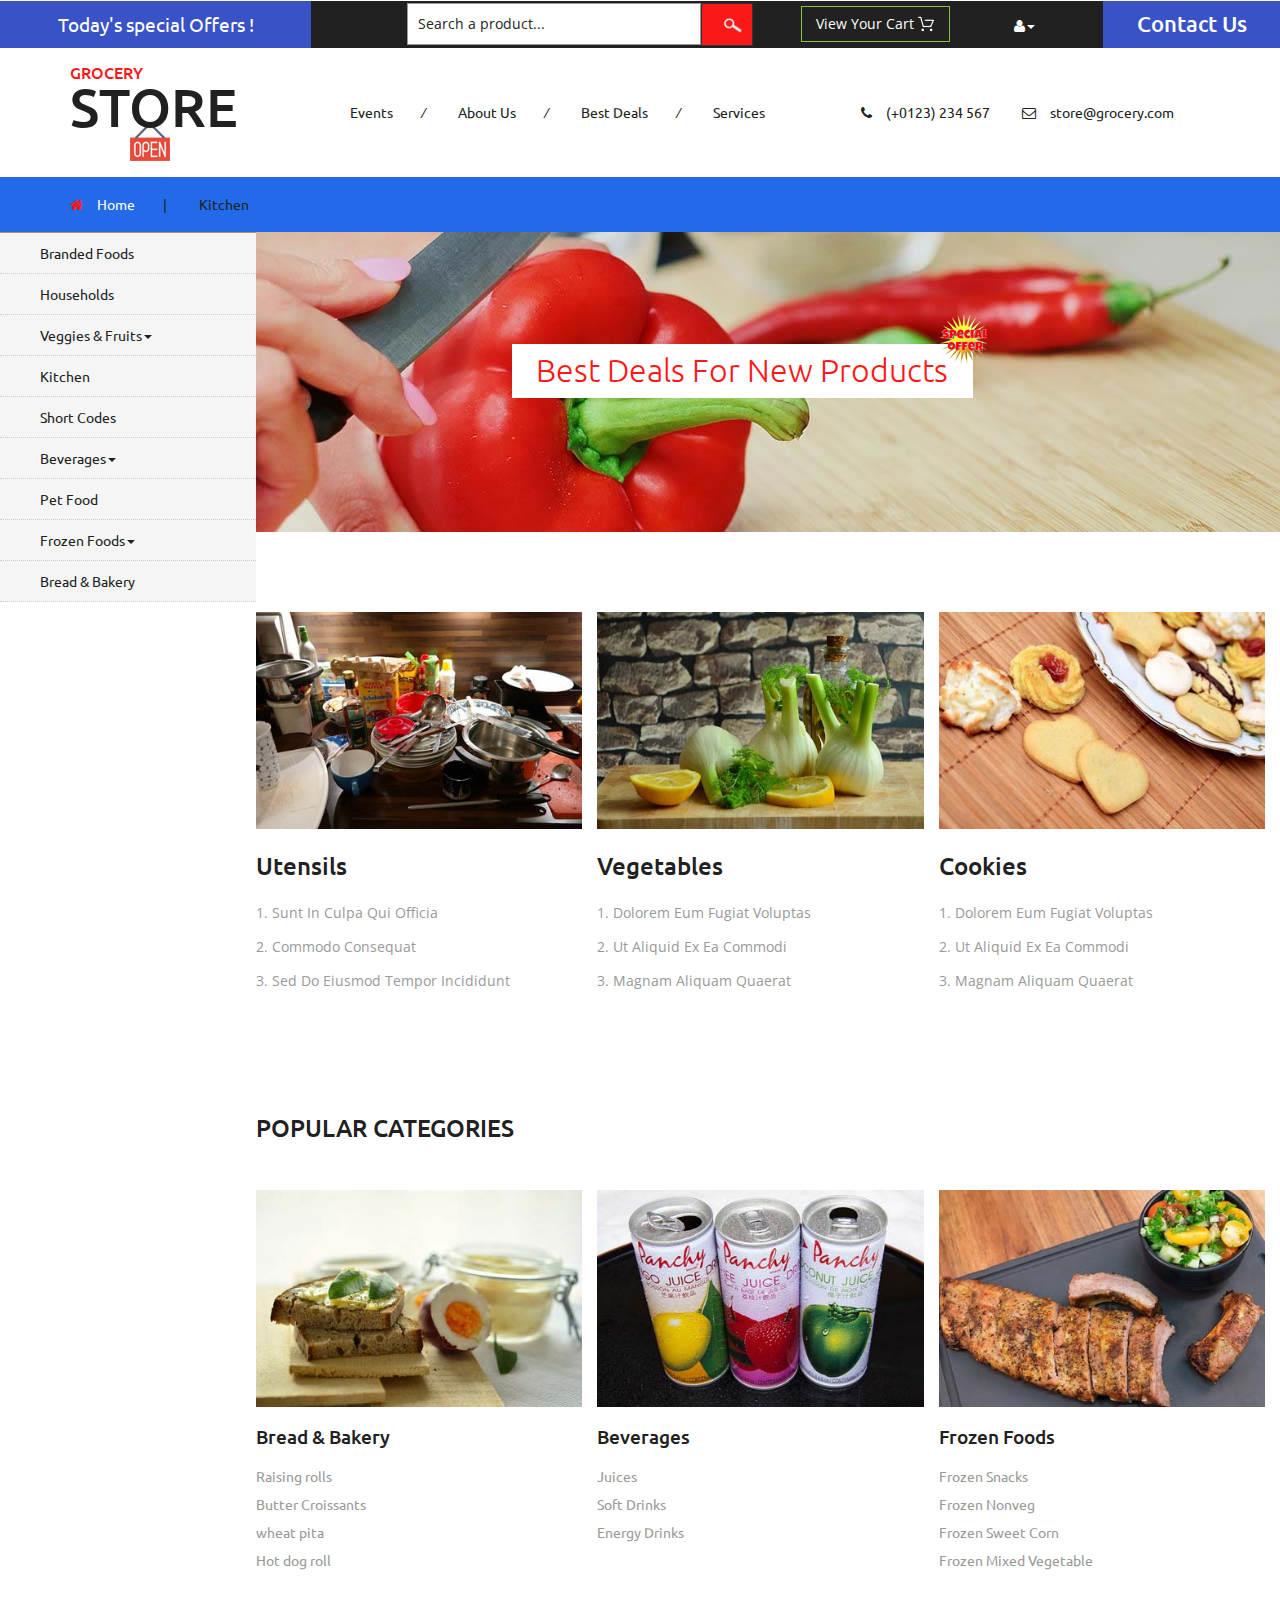
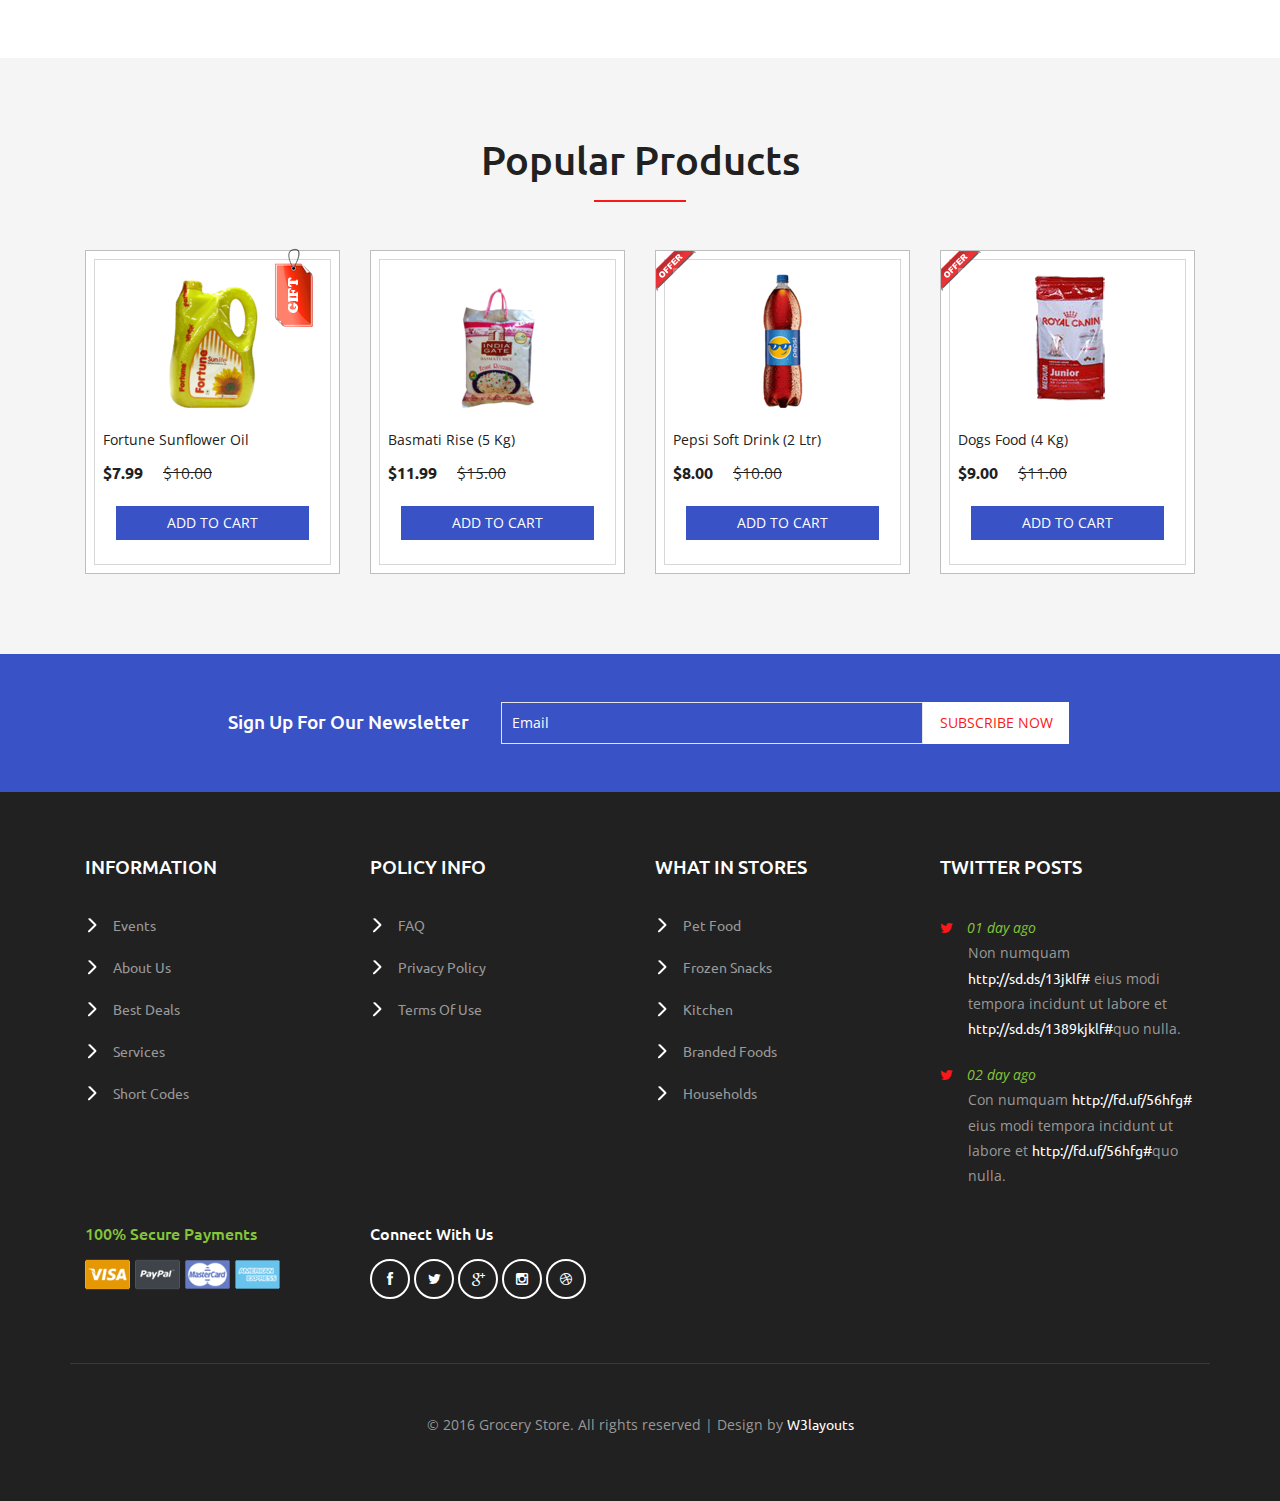
<file: kitchen.html>
<!--
author: W3layouts
author URL: http://w3layouts.com
License: Creative Commons Attribution 3.0 Unported
License URL: http://creativecommons.org/licenses/by/3.0/
-->
<!DOCTYPE html>
<html>
<head>
<title>Grocery Store a Ecommerce Online Shopping Category Flat Bootstrap Responsive Website Template | Kitchen :: w3layouts</title>
<!-- for-mobile-apps -->
<meta name="viewport" content="width=device-width, initial-scale=1">
<meta http-equiv="Content-Type" content="text/html; charset=utf-8" />
<meta name="keywords" content="Grocery Store Responsive web template, Bootstrap Web Templates, Flat Web Templates, Android Compatible web template, 
Smartphone Compatible web template, free webdesigns for Nokia, Samsung, LG, SonyEricsson, Motorola web design" />
<script type="application/x-javascript"> addEventListener("load", function() { setTimeout(hideURLbar, 0); }, false);
		function hideURLbar(){ window.scrollTo(0,1); } </script>
<!-- //for-mobile-apps -->
<link href="css/bootstrap.css" rel="stylesheet" type="text/css" media="all" />
<link href="css/style.css" rel="stylesheet" type="text/css" media="all" />
<!-- font-awesome icons -->
<link href="css/font-awesome.css" rel="stylesheet" type="text/css" media="all" /> 
<!-- //font-awesome icons -->
<!-- js -->
<script src="js/jquery-1.11.1.min.js"></script>
<!-- //js -->
<link href='//fonts.googleapis.com/css?family=Ubuntu:400,300,300italic,400italic,500,500italic,700,700italic' rel='stylesheet' type='text/css'>
<link href='//fonts.googleapis.com/css?family=Open+Sans:400,300,300italic,400italic,600,600italic,700,700italic,800,800italic' rel='stylesheet' type='text/css'>
<!-- start-smoth-scrolling -->
<script type="text/javascript" src="js/move-top.js"></script>
<script type="text/javascript" src="js/easing.js"></script>
<script type="text/javascript">
	jQuery(document).ready(function($) {
		$(".scroll").click(function(event){		
			event.preventDefault();
			$('html,body').animate({scrollTop:$(this.hash).offset().top},1000);
		});
	});
</script>
<!-- start-smoth-scrolling -->
</head>
	
<body>
<!-- header -->
	<div class="agileits_header">
		<div class="w3l_offers">
			<a href="products.html">Today's special Offers !</a>
		</div>
		<div class="w3l_search">
			<form action="#" method="post">
				<input type="text" name="Product" value="Search a product..." onfocus="this.value = '';" onblur="if (this.value == '') {this.value = 'Search a product...';}" required="">
				<input type="submit" value=" ">
			</form>
		</div>
		<div class="product_list_header">  
			<form action="#" method="post" class="last">
                <fieldset>
                    <input type="hidden" name="cmd" value="_cart" />
                    <input type="hidden" name="display" value="1" />
                    <input type="submit" name="submit" value="View your cart" class="button" />
                </fieldset>
            </form>
		</div>
		<div class="w3l_header_right">
			<ul>
				<li class="dropdown profile_details_drop">
					<a href="#" class="dropdown-toggle" data-toggle="dropdown"><i class="fa fa-user" aria-hidden="true"></i><span class="caret"></span></a>
					<div class="mega-dropdown-menu">
						<div class="w3ls_vegetables">
							<ul class="dropdown-menu drp-mnu">
								<li><a href="login.html">Login</a></li> 
								<li><a href="login.html">Sign Up</a></li>
							</ul>
						</div>                  
					</div>	
				</li>
			</ul>
		</div>
		<div class="w3l_header_right1">
			<h2><a href="mail.html">Contact Us</a></h2>
		</div>
		<div class="clearfix"> </div>
	</div>
<!-- script-for sticky-nav -->
	<script>
	$(document).ready(function() {
		 var navoffeset=$(".agileits_header").offset().top;
		 $(window).scroll(function(){
			var scrollpos=$(window).scrollTop(); 
			if(scrollpos >=navoffeset){
				$(".agileits_header").addClass("fixed");
			}else{
				$(".agileits_header").removeClass("fixed");
			}
		 });
		 
	});
	</script>
<!-- //script-for sticky-nav -->
	<div class="logo_products">
		<div class="container">
			<div class="w3ls_logo_products_left">
				<h1><a href="index.html"><span>Grocery</span> Store</a></h1>
			</div>
			<div class="w3ls_logo_products_left1">
				<ul class="special_items">
					<li><a href="events.html">Events</a><i>/</i></li>
					<li><a href="about.html">About Us</a><i>/</i></li>
					<li><a href="products.html">Best Deals</a><i>/</i></li>
					<li><a href="services.html">Services</a></li>
				</ul>
			</div>
			<div class="w3ls_logo_products_left1">
				<ul class="phone_email">
					<li><i class="fa fa-phone" aria-hidden="true"></i>(+0123) 234 567</li>
					<li><i class="fa fa-envelope-o" aria-hidden="true"></i><a href="mailto:store@grocery.com">store@grocery.com</a></li>
				</ul>
			</div>
			<div class="clearfix"> </div>
		</div>
	</div>
<!-- //header -->
<!-- products-breadcrumb -->
	<div class="products-breadcrumb">
		<div class="container">
			<ul>
				<li><i class="fa fa-home" aria-hidden="true"></i><a href="index.html">Home</a><span>|</span></li>
				<li>Kitchen</li>
			</ul>
		</div>
	</div>
<!-- //products-breadcrumb -->
<!-- banner -->
	<div class="banner">
		<div class="w3l_banner_nav_left">
			<nav class="navbar nav_bottom">
			 <!-- Brand and toggle get grouped for better mobile display -->
			  <div class="navbar-header nav_2">
				  <button type="button" class="navbar-toggle collapsed navbar-toggle1" data-toggle="collapse" data-target="#bs-megadropdown-tabs">
					<span class="sr-only">Toggle navigation</span>
					<span class="icon-bar"></span>
					<span class="icon-bar"></span>
					<span class="icon-bar"></span>
				  </button>
			   </div> 
			   <!-- Collect the nav links, forms, and other content for toggling -->
				<div class="collapse navbar-collapse" id="bs-megadropdown-tabs">
					<ul class="nav navbar-nav nav_1">
						<li><a href="products.html">Branded Foods</a></li>
						<li><a href="household.html">Households</a></li>
						<li class="dropdown mega-dropdown active">
							<a href="#" class="dropdown-toggle" data-toggle="dropdown">Veggies & Fruits<span class="caret"></span></a>				
							<div class="dropdown-menu mega-dropdown-menu w3ls_vegetables_menu">
								<div class="w3ls_vegetables">
									<ul>	
										<li><a href="vegetables.html">Vegetables</a></li>
										<li><a href="vegetables.html">Fruits</a></li>
									</ul>
								</div>                  
							</div>				
						</li>
						<li><a href="kitchen.html">Kitchen</a></li>
						<li><a href="short-codes.html">Short Codes</a></li>
						<li class="dropdown">
							<a href="#" class="dropdown-toggle" data-toggle="dropdown">Beverages<span class="caret"></span></a>
							<div class="dropdown-menu mega-dropdown-menu w3ls_vegetables_menu">
								<div class="w3ls_vegetables">
									<ul>
										<li><a href="drinks.html">Soft Drinks</a></li>
										<li><a href="drinks.html">Juices</a></li>
									</ul>
								</div>                  
							</div>	
						</li>
						<li><a href="pet.html">Pet Food</a></li>
						<li class="dropdown">
							<a href="#" class="dropdown-toggle" data-toggle="dropdown">Frozen Foods<span class="caret"></span></a>
							<div class="dropdown-menu mega-dropdown-menu w3ls_vegetables_menu">
								<div class="w3ls_vegetables">
									<ul>
										<li><a href="frozen.html">Frozen Snacks</a></li>
										<li><a href="frozen.html">Frozen Nonveg</a></li>
									</ul>
								</div>                  
							</div>	
						</li>
						<li><a href="bread.html">Bread & Bakery</a></li>
					</ul>
				 </div><!-- /.navbar-collapse -->
			</nav>
		</div>
		<div class="w3l_banner_nav_right">
			<div class="w3l_banner_nav_right_banner6">
				<h3>Best Deals For New Products<span class="blink_me"></span></h3>
			</div>
			<div class="w3l_banner_nav_right_banner3_btm">
				<div class="col-md-4 w3l_banner_nav_right_banner3_btml">
					<div class="view view-tenth">
						<img src="images/13.jpg" alt=" " class="img-responsive" />
						<div class="mask">
							<h4>Grocery Store</h4>
							<p>Excepteur sint occaecat cupidatat non proident, sunt in culpa qui officia deserunt.</p>
						</div>
					</div>
					<h4>Utensils</h4>
					<ol>
						<li>sunt in culpa qui officia</li>
						<li>commodo consequat</li>
						<li>sed do eiusmod tempor incididunt</li>
					</ol>
				</div>
				<div class="col-md-4 w3l_banner_nav_right_banner3_btml">
					<div class="view view-tenth">
						<img src="images/20.jpg" alt=" " class="img-responsive">
						<div class="mask">
							<h4>Grocery Store</h4>
							<p>Excepteur sint occaecat cupidatat non proident, sunt in culpa qui officia deserunt.</p>
						</div>
					</div>
					<h4>Vegetables</h4>
					<ol>
						<li>dolorem eum fugiat voluptas</li>
						<li>ut aliquid ex ea commodi</li>
						<li>magnam aliquam quaerat</li>
					</ol>
				</div>
				<div class="col-md-4 w3l_banner_nav_right_banner3_btml">
					<div class="view view-tenth">
						<img src="images/15.jpg" alt=" " class="img-responsive" />
						<div class="mask">
							<h4>Grocery Store</h4>
							<p>Excepteur sint occaecat cupidatat non proident, sunt in culpa qui officia deserunt.</p>
						</div>
					</div>
					<h4>Cookies</h4>
					<ol>
						<li>dolorem eum fugiat voluptas</li>
						<li>ut aliquid ex ea commodi</li>
						<li>magnam aliquam quaerat</li>
					</ol>
				</div>
				<div class="clearfix"> </div>
			</div>
			<div class="w3ls_w3l_banner_nav_right_grid">
				<div class="w3ls_w3l_banner_nav_right_grid_head">
					<h6>Popular Categories</h6>
				</div>
				<div class="w3ls_w3l_banner_nav_right_grid_head_grids">
					<div class="col-md-4 w3ls_w3l_banner_nav_right_grid_head_grid">
						<img src="images/22.jpg" alt=" " class="img-responsive" />
						<h4>Bread & Bakery</h4>
						<ul>
							<li><a href="bread.html">Raising rolls</a></li>
							<li><a href="bread.html">Butter Croissants</a></li>
							<li><a href="bread.html">wheat pita</a></li>
							<li><a href="bread.html">Hot dog roll</a></li>
						</ul>
					</div>
					<div class="col-md-4 w3ls_w3l_banner_nav_right_grid_head_grid">
						<img src="images/23.jpg" alt=" " class="img-responsive" />
						<h4>Beverages</h4>
						<ul>
							<li><a href="drinks.html">Juices</a></li>
							<li><a href="drinks.html">Soft Drinks</a></li>
							<li><a href="drinks.html">Energy Drinks</a></li>
						</ul>
					</div>
					<div class="col-md-4 w3ls_w3l_banner_nav_right_grid_head_grid">
						<img src="images/24.jpg" alt=" " class="img-responsive" />
						<h4>Frozen Foods</h4>
						<ul>
							<li><a href="frozen.html">Frozen Snacks</a></li>
							<li><a href="frozen.html">Frozen Nonveg</a></li>
							<li><a href="frozen.html">Frozen Sweet Corn</a></li>
							<li><a href="frozen.html">Frozen Mixed Vegetable</a></li>
						</ul>
					</div>
					<div class="clearfix"> </div>
				</div>
			</div>
		</div>
		<div class="clearfix"></div>
	</div>
<!-- //banner -->
<!-- top-brands -->
	<div class="top-brands">
		<div class="container">
			<h3>Popular Products</h3>
			<div class="agile_top_brands_grids">
				<div class="col-md-3 top_brand_left">
					<div class="hover14 column">
						<div class="agile_top_brand_left_grid">
							<div class="tag"><img src="images/tag.png" alt=" " class="img-responsive" /></div>
							<div class="agile_top_brand_left_grid1">
								<figure>
									<div class="snipcart-item block" >
										<div class="snipcart-thumb">
											<a href="single.html"><img title=" " alt=" " src="images/1.png" /></a>		
											<p>fortune sunflower oil</p>
											<h4>$7.99 <span>$10.00</span></h4>
										</div>
										<div class="snipcart-details top_brand_home_details">
											<form action="#" method="post">
												<fieldset>
													<input type="hidden" name="cmd" value="_cart" />
													<input type="hidden" name="add" value="1" />
													<input type="hidden" name="business" value=" " />
													<input type="hidden" name="item_name" value="fortune sunflower oil" />
													<input type="hidden" name="amount" value="7.99" />
													<input type="hidden" name="discount_amount" value="1.00" />
													<input type="hidden" name="currency_code" value="USD" />
													<input type="hidden" name="return" value=" " />
													<input type="hidden" name="cancel_return" value=" " />
													<input type="submit" name="submit" value="Add to cart" class="button" />
												</fieldset>
											</form>
										</div>
									</div>
								</figure>
							</div>
						</div>
					</div>
				</div>
				<div class="col-md-3 top_brand_left">
					<div class="hover14 column">
						<div class="agile_top_brand_left_grid">
							<div class="agile_top_brand_left_grid1">
								<figure>
									<div class="snipcart-item block" >
										<div class="snipcart-thumb">
											<a href="single.html"><img title=" " alt=" " src="images/3.png" /></a>		
											<p>basmati rise (5 Kg)</p>
											<h4>$11.99 <span>$15.00</span></h4>
										</div>
										<div class="snipcart-details top_brand_home_details">
											<form action="#" method="post">
												<fieldset>
													<input type="hidden" name="cmd" value="_cart" />
													<input type="hidden" name="add" value="1" />
													<input type="hidden" name="business" value=" " />
													<input type="hidden" name="item_name" value="basmati rise" />
													<input type="hidden" name="amount" value="11.99" />
													<input type="hidden" name="discount_amount" value="1.00" />
													<input type="hidden" name="currency_code" value="USD" />
													<input type="hidden" name="return" value=" " />
													<input type="hidden" name="cancel_return" value=" " />
													<input type="submit" name="submit" value="Add to cart" class="button" />
												</fieldset>
											</form>
										</div>
									</div>
								</figure>
							</div>
						</div>
					</div>
				</div>
				<div class="col-md-3 top_brand_left">
					<div class="hover14 column">
						<div class="agile_top_brand_left_grid">
							<div class="agile_top_brand_left_grid_pos">
								<img src="images/offer.png" alt=" " class="img-responsive" />
							</div>
							<div class="agile_top_brand_left_grid1">
								<figure>
									<div class="snipcart-item block">
										<div class="snipcart-thumb">
											<a href="single.html"><img src="images/2.png" alt=" " class="img-responsive" /></a>
											<p>Pepsi soft drink (2 Ltr)</p>
											<h4>$8.00 <span>$10.00</span></h4>
										</div>
										<div class="snipcart-details top_brand_home_details">
											<form action="#" method="post">
												<fieldset>
													<input type="hidden" name="cmd" value="_cart" />
													<input type="hidden" name="add" value="1" />
													<input type="hidden" name="business" value=" " />
													<input type="hidden" name="item_name" value="Pepsi soft drink" />
													<input type="hidden" name="amount" value="8.00" />
													<input type="hidden" name="discount_amount" value="1.00" />
													<input type="hidden" name="currency_code" value="USD" />
													<input type="hidden" name="return" value=" " />
													<input type="hidden" name="cancel_return" value=" " />
													<input type="submit" name="submit" value="Add to cart" class="button" />
												</fieldset>
											</form>
										</div>
									</div>
								</figure>
							</div>
						</div>
					</div>
				</div>
				<div class="col-md-3 top_brand_left">
					<div class="hover14 column">
						<div class="agile_top_brand_left_grid">
							<div class="agile_top_brand_left_grid_pos">
								<img src="images/offer.png" alt=" " class="img-responsive" />
							</div>
							<div class="agile_top_brand_left_grid1">
								<figure>
									<div class="snipcart-item block">
										<div class="snipcart-thumb">
											<a href="single.html"><img src="images/4.png" alt=" " class="img-responsive" /></a>
											<p>dogs food (4 Kg)</p>
											<h4>$9.00 <span>$11.00</span></h4>
										</div>
										<div class="snipcart-details top_brand_home_details">
											<form action="#" method="post">
												<fieldset>
													<input type="hidden" name="cmd" value="_cart" />
													<input type="hidden" name="add" value="1" />
													<input type="hidden" name="business" value=" " />
													<input type="hidden" name="item_name" value="dogs food" />
													<input type="hidden" name="amount" value="9.00" />
													<input type="hidden" name="discount_amount" value="1.00" />
													<input type="hidden" name="currency_code" value="USD" />
													<input type="hidden" name="return" value=" " />
													<input type="hidden" name="cancel_return" value=" " />
													<input type="submit" name="submit" value="Add to cart" class="button" />
												</fieldset>
											</form>
										</div>
									</div>
								</figure>
							</div>
						</div>
					</div>
				</div>
				<div class="clearfix"> </div>
			</div>
		</div>
	</div>
<!-- //top-brands -->
<!-- newsletter -->
	<div class="newsletter">
		<div class="container">
			<div class="w3agile_newsletter_left">
				<h3>sign up for our newsletter</h3>
			</div>
			<div class="w3agile_newsletter_right">
				<form action="#" method="post">
					<input type="email" name="Email" value="Email" onfocus="this.value = '';" onblur="if (this.value == '') {this.value = 'Email';}" required="">
					<input type="submit" value="subscribe now">
				</form>
			</div>
			<div class="clearfix"> </div>
		</div>
	</div>
<!-- //newsletter -->
<!-- footer -->
	<div class="footer">
		<div class="container">
			<div class="col-md-3 w3_footer_grid">
				<h3>information</h3>
				<ul class="w3_footer_grid_list">
					<li><a href="events.html">Events</a></li>
					<li><a href="about.html">About Us</a></li>
					<li><a href="products.html">Best Deals</a></li>
					<li><a href="services.html">Services</a></li>
					<li><a href="short-codes.html">Short Codes</a></li>
				</ul>
			</div>
			<div class="col-md-3 w3_footer_grid">
				<h3>policy info</h3>
				<ul class="w3_footer_grid_list">
					<li><a href="faqs.html">FAQ</a></li>
					<li><a href="privacy.html">privacy policy</a></li>
					<li><a href="privacy.html">terms of use</a></li>
				</ul>
			</div>
			<div class="col-md-3 w3_footer_grid">
				<h3>what in stores</h3>
				<ul class="w3_footer_grid_list">
					<li><a href="pet.html">Pet Food</a></li>
					<li><a href="frozen.html">Frozen Snacks</a></li>
					<li><a href="kitchen.html">Kitchen</a></li>
					<li><a href="products.html">Branded Foods</a></li>
					<li><a href="household.html">Households</a></li>
				</ul>
			</div>
			<div class="col-md-3 w3_footer_grid">
				<h3>twitter posts</h3>
				<ul class="w3_footer_grid_list1">
					<li><label class="fa fa-twitter" aria-hidden="true"></label><i>01 day ago</i><span>Non numquam <a href="#">http://sd.ds/13jklf#</a>
						eius modi tempora incidunt ut labore et
						<a href="#">http://sd.ds/1389kjklf#</a>quo nulla.</span></li>
					<li><label class="fa fa-twitter" aria-hidden="true"></label><i>02 day ago</i><span>Con numquam <a href="#">http://fd.uf/56hfg#</a>
						eius modi tempora incidunt ut labore et
						<a href="#">http://fd.uf/56hfg#</a>quo nulla.</span></li>
				</ul>
			</div>
			<div class="clearfix"> </div>
			<div class="agile_footer_grids">
				<div class="col-md-3 w3_footer_grid agile_footer_grids_w3_footer">
					<div class="w3_footer_grid_bottom">
						<h4>100% secure payments</h4>
						<img src="images/card.png" alt=" " class="img-responsive" />
					</div>
				</div>
				<div class="col-md-3 w3_footer_grid agile_footer_grids_w3_footer">
					<div class="w3_footer_grid_bottom">
						<h5>connect with us</h5>
						<ul class="agileits_social_icons">
							<li><a href="#" class="facebook"><i class="fa fa-facebook" aria-hidden="true"></i></a></li>
							<li><a href="#" class="twitter"><i class="fa fa-twitter" aria-hidden="true"></i></a></li>
							<li><a href="#" class="google"><i class="fa fa-google-plus" aria-hidden="true"></i></a></li>
							<li><a href="#" class="instagram"><i class="fa fa-instagram" aria-hidden="true"></i></a></li>
							<li><a href="#" class="dribbble"><i class="fa fa-dribbble" aria-hidden="true"></i></a></li>
						</ul>
					</div>
				</div>
				<div class="clearfix"> </div>
			</div>
			<div class="wthree_footer_copy">
				<p>© 2016 Grocery Store. All rights reserved | Design by <a href="http://w3layouts.com/">W3layouts</a></p>
			</div>
		</div>
	</div>
<!-- //footer -->
<!-- Bootstrap Core JavaScript -->
<script src="js/bootstrap.min.js"></script>
<script>
$(document).ready(function(){
    $(".dropdown").hover(            
        function() {
            $('.dropdown-menu', this).stop( true, true ).slideDown("fast");
            $(this).toggleClass('open');        
        },
        function() {
            $('.dropdown-menu', this).stop( true, true ).slideUp("fast");
            $(this).toggleClass('open');       
        }
    );
});
</script>
<!-- here stars scrolling icon -->
	<script type="text/javascript">
		$(document).ready(function() {
			/*
				var defaults = {
				containerID: 'toTop', // fading element id
				containerHoverID: 'toTopHover', // fading element hover id
				scrollSpeed: 1200,
				easingType: 'linear' 
				};
			*/
								
			$().UItoTop({ easingType: 'easeOutQuart' });
								
			});
	</script>
<!-- //here ends scrolling icon -->
<script src="js/minicart.js"></script>
<script>
		paypal.minicart.render();

		paypal.minicart.cart.on('checkout', function (evt) {
			var items = this.items(),
				len = items.length,
				total = 0,
				i;

			// Count the number of each item in the cart
			for (i = 0; i < len; i++) {
				total += items[i].get('quantity');
			}

			if (total < 3) {
				alert('The minimum order quantity is 3. Please add more to your shopping cart before checking out');
				evt.preventDefault();
			}
		});

	</script>
</body>
</html>
</file>
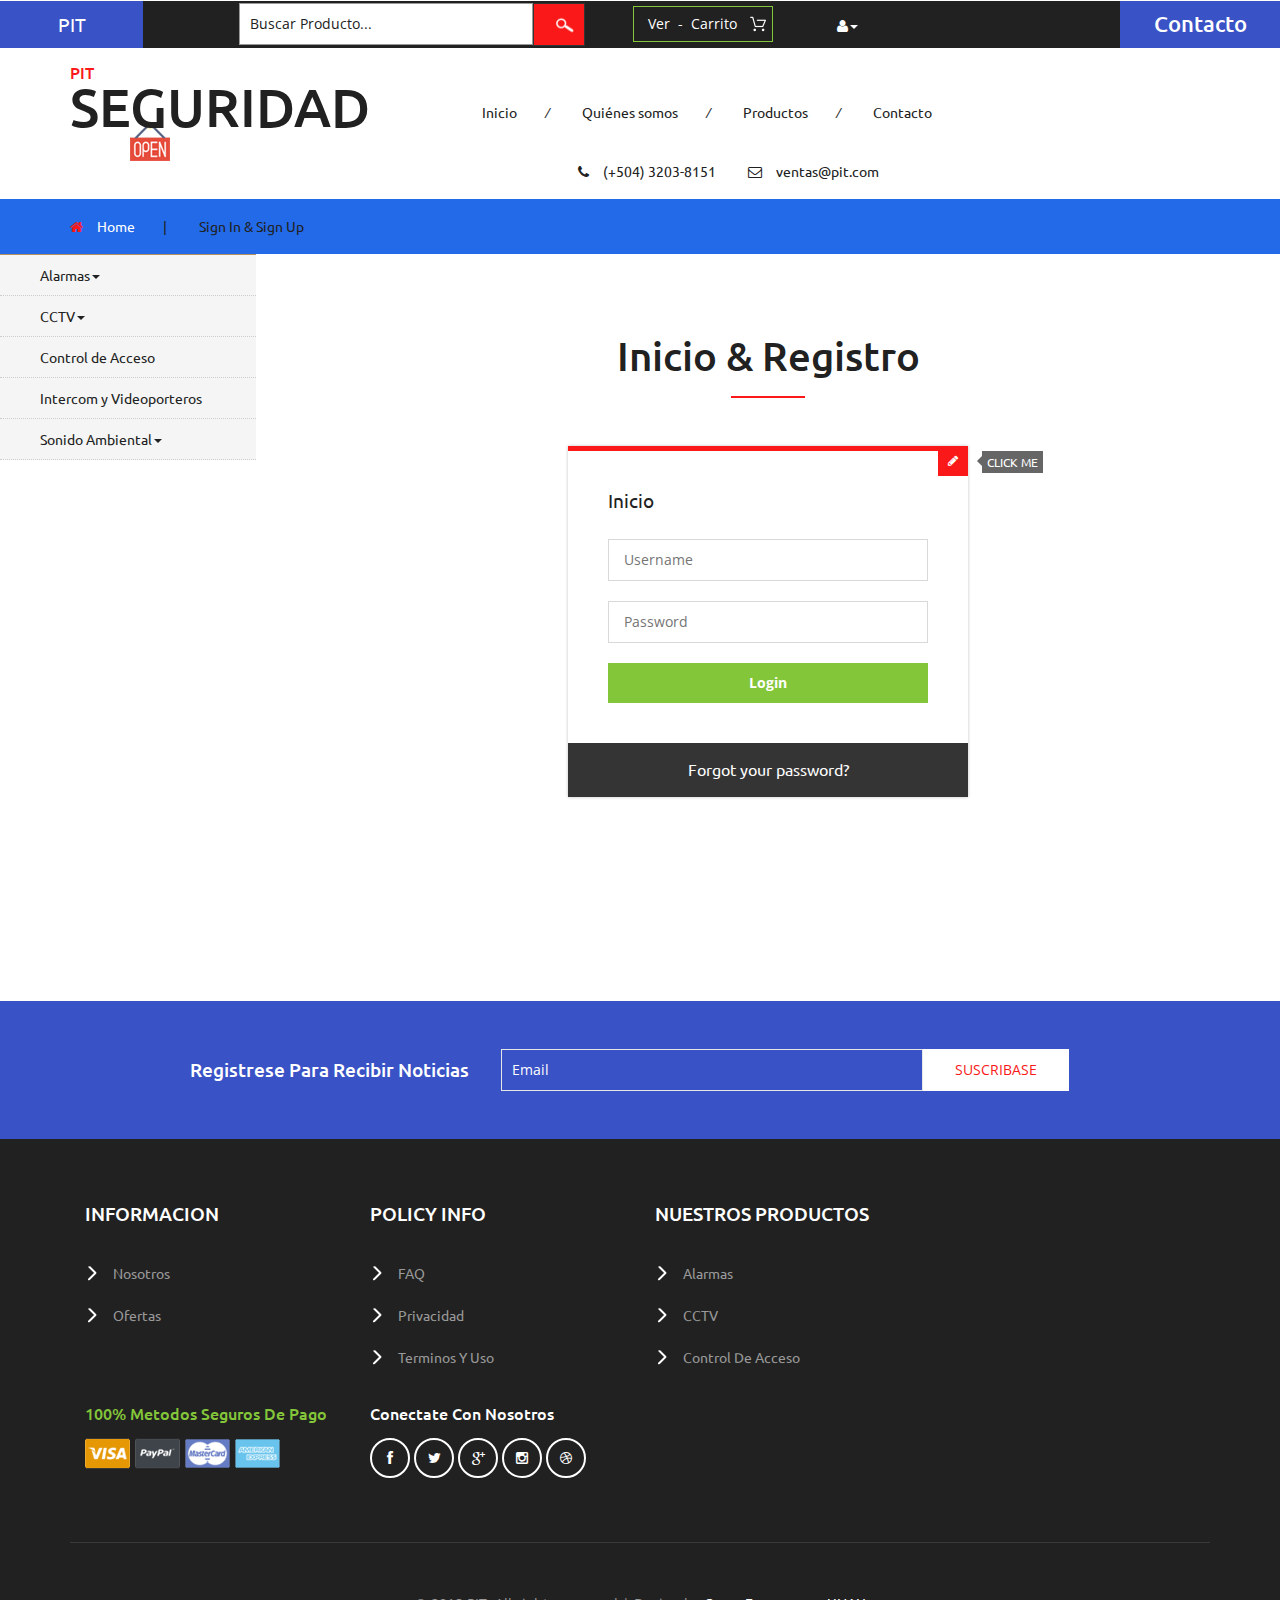
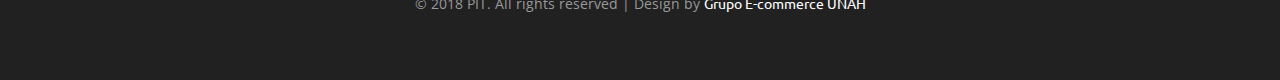
<file: login.html>
<!--
author: W3layouts
author URL: http://w3layouts.com
License: Creative Commons Attribution 3.0 Unported
License URL: http://creativecommons.org/licenses/by/3.0/
-->
<!DOCTYPE html>
<html>
<head>
<title>PIT</title>
<!-- for-mobile-apps -->
<meta name="viewport" content="width=device-width, initial-scale=1">
<meta http-equiv="Content-Type" content="text/html; charset=utf-8" />
<meta name="keywords" content="Grocery Store Responsive web template, Bootstrap Web Templates, Flat Web Templates, Android Compatible web template, 
Smartphone Compatible web template, free webdesigns for Nokia, Samsung, LG, SonyEricsson, Motorola web design" />
<script type="application/x-javascript"> addEventListener("load", function() { setTimeout(hideURLbar, 0); }, false);
		function hideURLbar(){ window.scrollTo(0,1); } </script>
<!-- //for-mobile-apps -->
<link href="css/bootstrap.css" rel="stylesheet" type="text/css" media="all" />
<link href="css/style.css" rel="stylesheet" type="text/css" media="all" />
<!-- font-awesome icons -->
<link href="css/font-awesome.css" rel="stylesheet" type="text/css" media="all" /> 
<!-- //font-awesome icons -->
<!-- js -->
<script src="js/jquery-1.11.1.min.js"></script>
<!-- //js -->
<link href='//fonts.googleapis.com/css?family=Ubuntu:400,300,300italic,400italic,500,500italic,700,700italic' rel='stylesheet' type='text/css'>
<link href='//fonts.googleapis.com/css?family=Open+Sans:400,300,300italic,400italic,600,600italic,700,700italic,800,800italic' rel='stylesheet' type='text/css'>
<!-- start-smoth-scrolling -->
<script type="text/javascript" src="js/move-top.js"></script>
<script type="text/javascript" src="js/easing.js"></script>
<script type="text/javascript">
	jQuery(document).ready(function($) {
		$(".scroll").click(function(event){		
			event.preventDefault();
			$('html,body').animate({scrollTop:$(this.hash).offset().top},1000);
		});
	});
</script>
<!-- start-smoth-scrolling -->
</head>
	
<body>
<!-- header -->
<div class="agileits_header">
	<div class="w3l_offers">
		<a href="products.html">PIT</a>
	</div>
	<div class="w3l_search">
		<form action="#" method="post">
			<input type="text" name="Product" value="Buscar Producto..." onfocus="this.value = '';" onblur="if (this.value == '') {this.value = 'Buscar Producto..';}" required="">
			<input type="submit" value=" ">
		</form>
	</div>
	<div class="product_list_header">  
		<form action="#" method="post" class="last">
			<fieldset>
				<input type="hidden" name="cmd" value="_cart" />
				<input type="hidden" name="display" value="1" />
				<input type="submit" name="submit" value="Ver  -  Carrito" class="button" />
			</fieldset>
		</form>
	</div>
	<div class="w3l_header_right">
		<ul>
			<li class="dropdown profile_details_drop">
				<a href="#" class="dropdown-toggle" data-toggle="dropdown"><i class="fa fa-user" aria-hidden="true"></i><span class="caret"></span></a>
				<div class="mega-dropdown-menu">
					<div class="w3ls_vegetables">
						<ul class="dropdown-menu drp-mnu">
							<li><a href="login.html">Inicio</a></li> 
							<li><a href="login.html">Registro</a></li>
						</ul>
					</div>                  
				</div>	
			</li>
		</ul>
	</div>
	<div class="w3l_header_right1">
		<h2><a href="mail.html">Contacto</a></h2>
	</div>
	<div class="clearfix"> </div>
</div>
<!-- script-for sticky-nav -->
	<script>
	$(document).ready(function() {
		 var navoffeset=$(".agileits_header").offset().top;
		 $(window).scroll(function(){
			var scrollpos=$(window).scrollTop(); 
			if(scrollpos >=navoffeset){
				$(".agileits_header").addClass("fixed");
			}else{
				$(".agileits_header").removeClass("fixed");
			}
		 });
		 
	});
	</script>
<!-- //script-for sticky-nav -->
<div class="logo_products">
	<div class="container">
		<div class="w3ls_logo_products_left">
			<h1><a href="index.html"><span>PIT</span> Seguridad</a></h1>
		</div>
		<div class="w3ls_logo_products_left1">
			<ul class="special_items">
				<li><a href="index.html">Inicio</a><i>/</i></li>
				<li><a href="about.html">Quiénes somos</a><i>/</i></li>
				<li><a href="products.html">Productos</a><i>/</i></li>
				<li><a href="mail.html">Contacto</a></li>
			</ul>
		</div>
		<div class="w3ls_logo_products_left1">
			<ul class="phone_email">
				<li><i class="fa fa-phone" aria-hidden="true"></i>(+504) 3203-8151</li>
				<li><i class="fa fa-envelope-o" aria-hidden="true"></i><a href="mailto:admin@pit.com">ventas@pit.com</a></li>
			</ul>
		</div>
		<div class="clearfix"> </div>
	</div>
</div>
<!-- //header -->
<!-- products-breadcrumb -->
	<div class="products-breadcrumb">
		<div class="container">
			<ul>
				<li><i class="fa fa-home" aria-hidden="true"></i><a href="index.html">Home</a><span>|</span></li>
				<li>Sign In & Sign Up</li>
			</ul>
		</div>
	</div>
<!-- //products-breadcrumb -->
<!-- banner -->
	<div class="banner">
		<div class="w3l_banner_nav_left">
		<nav class="navbar nav_bottom">
			 <!-- Brand and toggle get grouped for better mobile display -->
			  <div class="navbar-header nav_2">
				  <button type="button" class="navbar-toggle collapsed navbar-toggle1" data-toggle="collapse" data-target="#bs-megadropdown-tabs">
					<span class="sr-only">Toggle navigation</span>
					<span class="icon-bar"></span>
					<span class="icon-bar"></span>
					<span class="icon-bar"></span>
				  </button>
			   </div> 
			   <!-- Collect the nav links, forms, and other content for toggling -->
			   <div class="collapse navbar-collapse" id="bs-megadropdown-tabs">
				<ul class="nav navbar-nav nav_1">
					<li class="dropdown mega-dropdown active">
						<a href="#" class="dropdown-toggle" data-toggle="dropdown">Alarmas<span class="caret"></span></a>				
						<div class="dropdown-menu mega-dropdown-menu w3ls_vegetables_menu">
							<div class="w3ls_vegetables">
								<ul>	
									<li><a href="products.html">Accesorios de Alarmas</a></li>
									<li><a href="products.html">Modelo de Alarmas</a></li>
									<li><a href="products.html">Paneles</a></li>
									<li><a href="products.html">Sensores</a></li>
								</ul>
							</div>                  
						</div>				
					</li>		
					<li class="dropdown">
						<a href="#" class="dropdown-toggle" data-toggle="dropdown">CCTV<span class="caret"></span></a>
						<div class="dropdown-menu mega-dropdown-menu w3ls_vegetables_menu">
							<div class="w3ls_vegetables">
								<ul>
									<li><a href="products.html">Accesorios</a></li>
									<li><a href="products.html">Cámaras IP</a></li>
									<li><a href="products.html">Controladores</a></li>

									
								</ul>
							</div>                  
						</div>	
					</li>
					<li><a href="products.html">Control de Acceso</a></li>
					<li><a href="products.html">Intercom y Videoporteros</a></li>
					<li class="dropdown">
						<a href="#" class="dropdown-toggle" data-toggle="dropdown">Sonido Ambiental<span class="caret"></span></a>
						<div class="dropdown-menu mega-dropdown-menu w3ls_vegetables_menu">
							<div class="w3ls_vegetables">
								<ul>
									<li><a href="products.html">Altavoces al Aire Libre</a></li>
									<li><a href="products.html">Cinema</a></li>
										<li><a href="products.html">Amplificadores y Receptores</a></li>
								</ul>
							</div>                  
						</div>	
					</li>
				
				</ul>
			 </div><!-- /.navbar-collapse -->
			</nav>
		</div>
		<div class="w3l_banner_nav_right">
<!-- login -->
		<div class="w3_login">
			<h3>Inicio & Registro</h3>
			<div class="w3_login_module">
				<div class="module form-module">
				  <div class="toggle"><i class="fa fa-times fa-pencil"></i>
					<div class="tooltip">Click Me</div>
				  </div>
				  <div class="form">
					<h2>Inicio </h2>
					<form action="#" method="post">
					  <input type="text" name="Username" placeholder="Username" required=" ">
					  <input type="password" name="Password" placeholder="Password" required=" ">
					  <input type="submit" value="Login">
					</form>
				  </div>
				  <div class="form">
					<h2>Crear una cuenta</h2>
					<form action="#" method="post">
					  <input type="text" name="Username" placeholder="Username" required=" ">
					  <input type="password" name="Password" placeholder="Password" required=" ">
					  <input type="email" name="Email" placeholder="Email Address" required=" ">
					  <input type="text" name="Phone" placeholder="Telefono Number" required=" ">
					  <input type="submit" value="Register">
					</form>
				  </div>
				  <div class="cta"><a href="#">Forgot your password?</a></div>
				</div>
			</div>
			<script>
				$('.toggle').click(function(){
				  // Switches the Icon
				  $(this).children('i').toggleClass('fa-pencil');
				  // Switches the forms  
				  $('.form').animate({
					height: "toggle",
					'padding-top': 'toggle',
					'padding-bottom': 'toggle',
					opacity: "toggle"
				  }, "slow");
				});
			</script>
		</div>
<!-- //login -->
		</div>
		<div class="clearfix"></div>
	</div>
<!-- //banner -->
<!-- newsletter-top-serv-btm -->

<!-- //newsletter-top-serv-btm -->
<!-- newsletter -->
<div class="newsletter">
	<div class="container">
		<div class="w3agile_newsletter_left">
			<h3>Registrese Para Recibir Noticias</h3>
		</div>
		<div class="w3agile_newsletter_right">
			<form action="#" method="post">
				<input type="email" name="Email" value="Email" onfocus="this.value = '';" onblur="if (this.value == '') {this.value = 'Email';}" required="">
				<input type="submit" value="suscribase">
			</form>
		</div>
		<div class="clearfix"> </div>
	</div>
</div>
<!-- //newsletter -->
<!-- footer -->
<div class="footer">
	<div class="container">
		<div class="col-md-3 w3_footer_grid">
			<h3>informacion</h3>
			<ul class="w3_footer_grid_list">
			
				<li><a href="about.html"> Nosotros</a></li>
				<li><a href="products.html">Ofertas</a></li>
			
			</ul>
		</div>
		<div class="col-md-3 w3_footer_grid">
			<h3>policy info</h3>
			<ul class="w3_footer_grid_list">
				<li><a href="faqs.html">FAQ</a></li>
				<li><a href="privacy.html">privacidad</a></li>
				<li><a href="privacy.html">terminos y uso</a></li>
			</ul>
		</div>
		<div class="col-md-3 w3_footer_grid">
			<h3>Nuestros Productos</h3>
			<ul class="w3_footer_grid_list">
				<li><a href="products.html">Alarmas</a></li>
				<li><a href="products.html">CCTV</a></li>
				<li><a href="products.html">Control de Acceso</a></li>
			
			</ul>
		</div>
	
		<div class="clearfix"> </div>
		<div class="agile_footer_grids">
			<div class="col-md-3 w3_footer_grid agile_footer_grids_w3_footer">
				<div class="w3_footer_grid_bottom">
					<h4>100% Metodos Seguros de Pago</h4>
					<img src="images/card.png" alt=" " class="img-responsive" />
				</div>
			</div>
			<div class="col-md-3 w3_footer_grid agile_footer_grids_w3_footer">
				<div class="w3_footer_grid_bottom">
					<h5>Conectate con Nosotros</h5>
					<ul class="agileits_social_icons">
						<li><a href="#" class="facebook"><i class="fa fa-facebook" aria-hidden="true"></i></a></li>
						<li><a href="#" class="twitter"><i class="fa fa-twitter" aria-hidden="true"></i></a></li>
						<li><a href="#" class="google"><i class="fa fa-google-plus" aria-hidden="true"></i></a></li>
						<li><a href="#" class="instagram"><i class="fa fa-instagram" aria-hidden="true"></i></a></li>
						<li><a href="#" class="dribbble"><i class="fa fa-dribbble" aria-hidden="true"></i></a></li>
					</ul>
				</div>
			</div>
			<div class="clearfix"> </div>
		</div>
		<div class="wthree_footer_copy">
			<p>© 2018 PIT. All rights reserved | Design by <a >Grupo E-commerce UNAH</a></p>
		</div>
	</div>
</div>
<!-- //footer -->
<!-- Bootstrap Core JavaScript -->
<script src="js/bootstrap.min.js"></script>
<script>
$(document).ready(function(){
    $(".dropdown").hover(            
        function() {
            $('.dropdown-menu', this).stop( true, true ).slideDown("fast");
            $(this).toggleClass('open');        
        },
        function() {
            $('.dropdown-menu', this).stop( true, true ).slideUp("fast");
            $(this).toggleClass('open');       
        }
    );
});
</script>
<!-- here stars scrolling icon -->
	<script type="text/javascript">
		$(document).ready(function() {
			/*
				var defaults = {
				containerID: 'toTop', // fading element id
				containerHoverID: 'toTopHover', // fading element hover id
				scrollSpeed: 1200,
				easingType: 'linear' 
				};
			*/
								
			$().UItoTop({ easingType: 'easeOutQuart' });
								
			});
	</script>
<!-- //here ends scrolling icon -->
<script src="js/minicart.js"></script>
<script>
		paypal.minicart.render();

		paypal.minicart.cart.on('checkout', function (evt) {
			var items = this.items(),
				len = items.length,
				total = 0,
				i;

			// Count the number of each item in the cart
			for (i = 0; i < len; i++) {
				total += items[i].get('quantity');
			}

			if (total < 3) {
				alert('The minimum order quantity is 3. Please add more to your shopping cart before checking out');
				evt.preventDefault();
			}
		});

	</script>
</body>
</html>
</file>
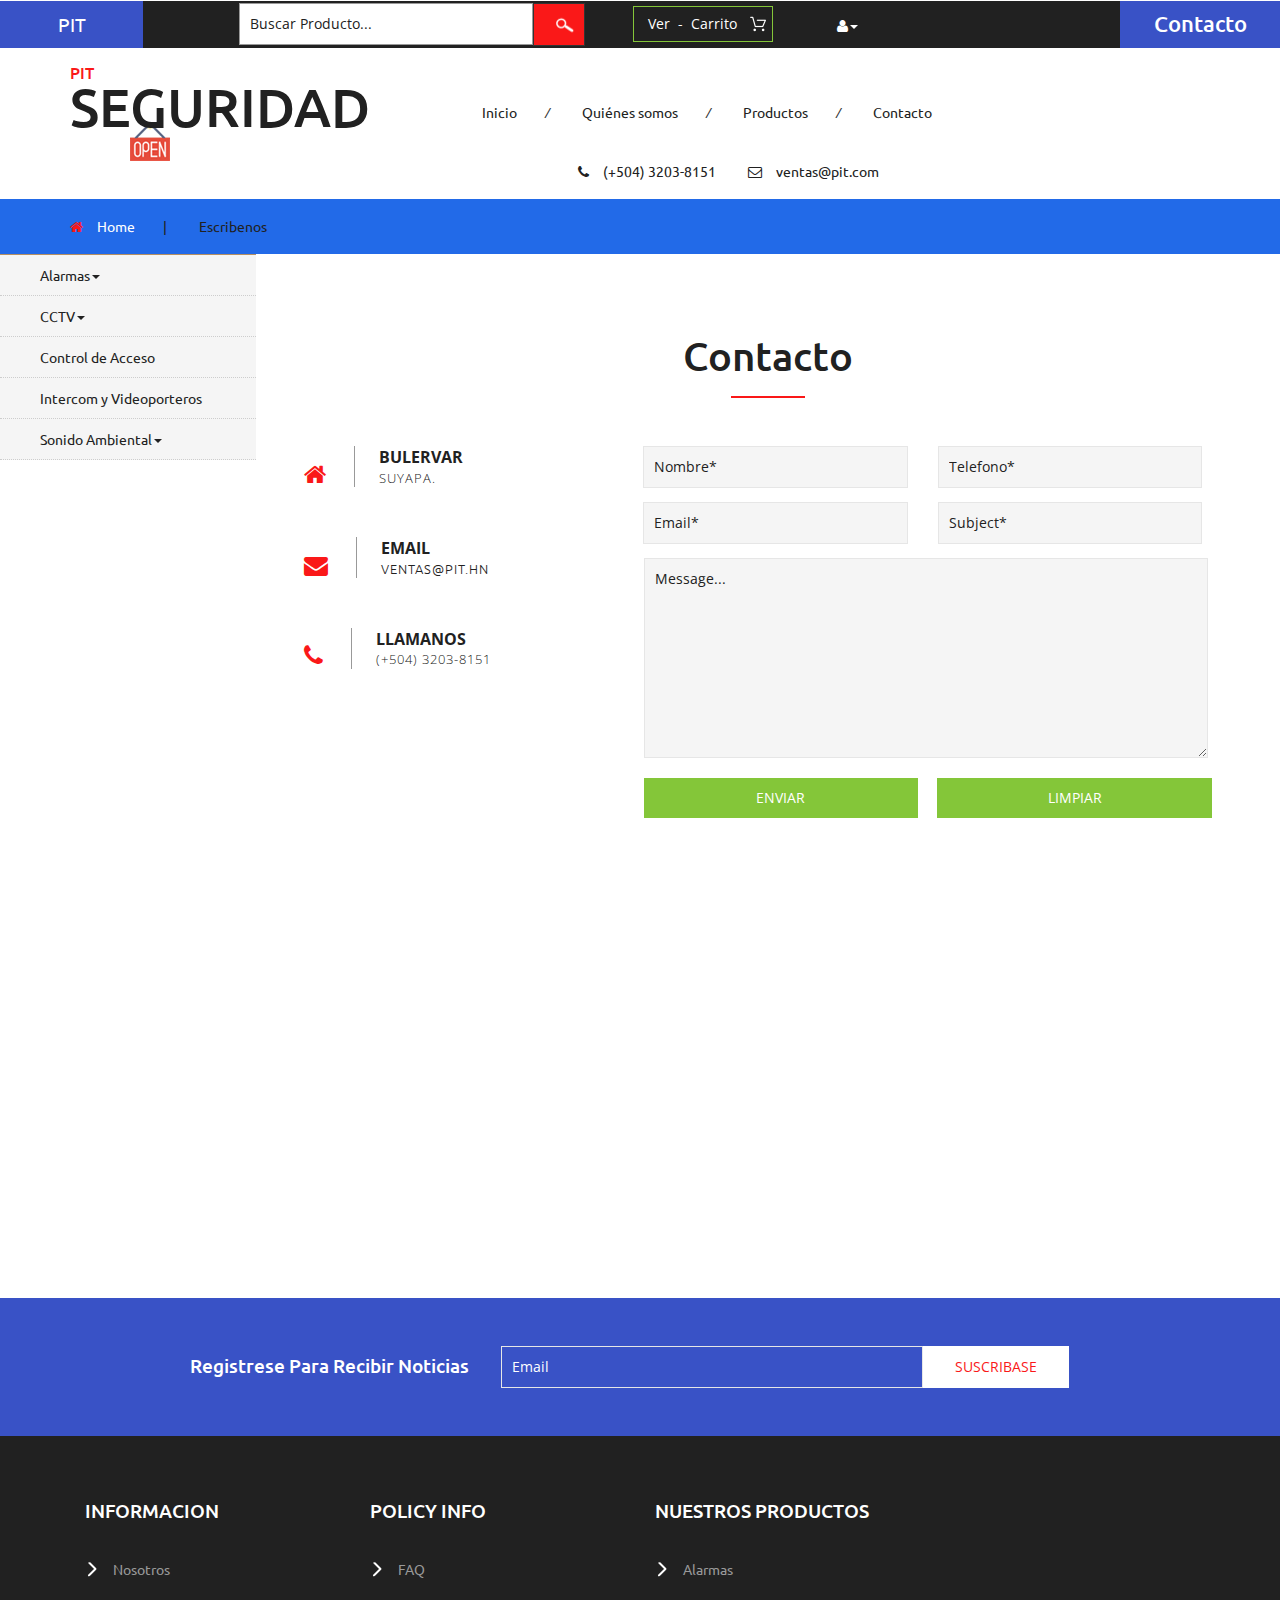
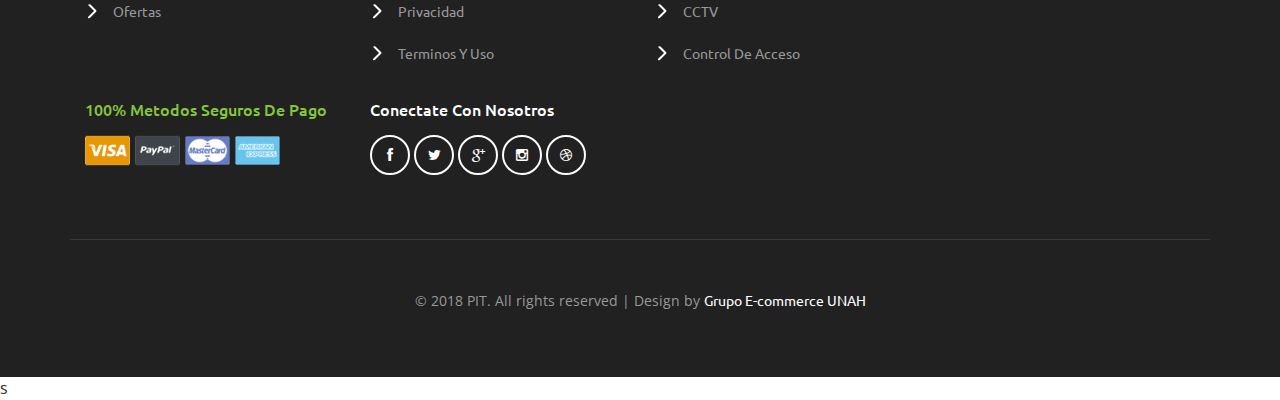
<file: mail.html>
<!--
author: W3layouts
author URL: http://w3layouts.com
License: Creative Commons Attribution 3.0 Unported
License URL: http://creativecommons.org/licenses/by/3.0/
-->
<!DOCTYPE html>
<html>
<head>
<title>PIT</title>
<!-- for-mobile-apps -->
<meta name="viewport" content="width=device-width, initial-scale=1">
<meta http-equiv="Content-Type" content="text/html; charset=utf-8" />
<meta name="keywords" content="Grocery Store Responsive web template, Bootstrap Web Templates, Flat Web Templates, Android Compatible web template, 
Smartphone Compatible web template, free webdesigns for Nokia, Samsung, LG, SonyEricsson, Motorola web design" />
<script type="application/x-javascript"> addEventListener("load", function() { setTimeout(hideURLbar, 0); }, false);
		function hideURLbar(){ window.scrollTo(0,1); } </script>
<!-- //for-mobile-apps -->
<link href="css/bootstrap.css" rel="stylesheet" type="text/css" media="all" />
<link href="css/style.css" rel="stylesheet" type="text/css" media="all" />
<!-- font-awesome icons -->
<link href="css/font-awesome.css" rel="stylesheet" type="text/css" media="all" /> 
<!-- //font-awesome icons -->
<!-- js -->
<script src="js/jquery-1.11.1.min.js"></script>
<!-- //js -->
<link href='//fonts.googleapis.com/css?family=Ubuntu:400,300,300italic,400italic,500,500italic,700,700italic' rel='stylesheet' type='text/css'>
<link href='//fonts.googleapis.com/css?family=Open+Sans:400,300,300italic,400italic,600,600italic,700,700italic,800,800italic' rel='stylesheet' type='text/css'>
<!-- start-smoth-scrolling -->
<script type="text/javascript" src="js/move-top.js"></script>
<script type="text/javascript" src="js/easing.js"></script>
<script type="text/javascript">
	jQuery(document).ready(function($) {
		$(".scroll").click(function(event){		
			event.preventDefault();
			$('html,body').animate({scrollTop:$(this.hash).offset().top},1000);
		});
	});
</script>
<!-- start-smoth-scrolling -->
</head>
	
<body>
<!-- header -->
<div class="agileits_header">
	<div class="w3l_offers">
		<a href="products.html">PIT</a>
	</div>
	<div class="w3l_search">
		<form action="#" method="post">
			<input type="text" name="Product" value="Buscar Producto..." onfocus="this.value = '';" onblur="if (this.value == '') {this.value = 'Buscar Producto..';}" required="">
			<input type="submit" value=" ">
		</form>
	</div>
	<div class="product_list_header">  
		<form action="#" method="post" class="last">
			<fieldset>
				<input type="hidden" name="cmd" value="_cart" />
				<input type="hidden" name="display" value="1" />
				<input type="submit" name="submit" value="Ver  -  Carrito" class="button" />
			</fieldset>
		</form>
	</div>
	<div class="w3l_header_right">
		<ul>
			<li class="dropdown profile_details_drop">
				<a href="#" class="dropdown-toggle" data-toggle="dropdown"><i class="fa fa-user" aria-hidden="true"></i><span class="caret"></span></a>
				<div class="mega-dropdown-menu">
					<div class="w3ls_vegetables">
						<ul class="dropdown-menu drp-mnu">
							<li><a href="login.html">Inicio</a></li> 
							<li><a href="login.html">Registro</a></li>
						</ul>
					</div>                  
				</div>	
			</li>
		</ul>
	</div>
	<div class="w3l_header_right1">
		<h2><a href="mail.html">Contacto</a></h2>
	</div>
	<div class="clearfix"> </div>
</div>
<!-- script-for sticky-nav -->
	<script>
	$(document).ready(function() {
		 var navoffeset=$(".agileits_header").offset().top;
		 $(window).scroll(function(){
			var scrollpos=$(window).scrollTop(); 
			if(scrollpos >=navoffeset){
				$(".agileits_header").addClass("fixed");
			}else{
				$(".agileits_header").removeClass("fixed");
			}
		 });
		 
	});
	</script>
<!-- //script-for sticky-nav -->
<div class="logo_products">
	<div class="container">
		<div class="w3ls_logo_products_left">
			<h1><a href="index.html"><span>PIT</span> Seguridad</a></h1>
		</div>
		<div class="w3ls_logo_products_left1">
			<ul class="special_items">
				<li><a href="index.html">Inicio</a><i>/</i></li>
				<li><a href="about.html">Quiénes somos</a><i>/</i></li>
				<li><a href="products.html">Productos</a><i>/</i></li>
				<li><a href="mail.html">Contacto</a></li>
			</ul>
		</div>
		<div class="w3ls_logo_products_left1">
			<ul class="phone_email">
				<li><i class="fa fa-phone" aria-hidden="true"></i>(+504) 3203-8151</li>
				<li><i class="fa fa-envelope-o" aria-hidden="true"></i><a href="mailto:admin@pit.com">ventas@pit.com</a></li>
			</ul>
		</div>
		<div class="clearfix"> </div>
	</div>
</div>
<!-- //header -->
<!-- products-breadcrumb -->
	<div class="products-breadcrumb">
		<div class="container">
			<ul>
				<li><i class="fa fa-home" aria-hidden="true"></i><a href="index.html">Home</a><span>|</span></li>
				<li>Escribenos</li>
			</ul>
		</div>
	</div>
<!-- //products-breadcrumb -->
<!-- banner -->
	<div class="banner">
		<div class="w3l_banner_nav_left">
			<nav class="navbar nav_bottom">
			 <!-- Brand and toggle get grouped for better mobile display -->
			  <div class="navbar-header nav_2">
				  <button type="button" class="navbar-toggle collapsed navbar-toggle1" data-toggle="collapse" data-target="#bs-megadropdown-tabs">
					<span class="sr-only">Toggle navigation</span>
					<span class="icon-bar"></span>
					<span class="icon-bar"></span>
					<span class="icon-bar"></span>
				  </button>
			   </div> 
			   <!-- Collect the nav links, forms, and other content for toggling -->
			   <div class="collapse navbar-collapse" id="bs-megadropdown-tabs">
				<ul class="nav navbar-nav nav_1">
					<li class="dropdown mega-dropdown active">
						<a href="#" class="dropdown-toggle" data-toggle="dropdown">Alarmas<span class="caret"></span></a>				
						<div class="dropdown-menu mega-dropdown-menu w3ls_vegetables_menu">
							<div class="w3ls_vegetables">
								<ul>	
									<li><a href="products.html">Accesorios de Alarmas</a></li>
									<li><a href="products.html">Modelo de Alarmas</a></li>
									<li><a href="products.html">Paneles</a></li>
									<li><a href="products.html">Sensores</a></li>
								</ul>
							</div>                  
						</div>				
					</li>		
					<li class="dropdown">
						<a href="#" class="dropdown-toggle" data-toggle="dropdown">CCTV<span class="caret"></span></a>
						<div class="dropdown-menu mega-dropdown-menu w3ls_vegetables_menu">
							<div class="w3ls_vegetables">
								<ul>
									<li><a href="products.html">Accesorios</a></li>
									<li><a href="products.html">Cámaras IP</a></li>
									<li><a href="products.html">Controladores</a></li>

									
								</ul>
							</div>                  
						</div>	
					</li>
					<li><a href="products.html">Control de Acceso</a></li>
					<li><a href="products.html">Intercom y Videoporteros</a></li>
					<li class="dropdown">
						<a href="#" class="dropdown-toggle" data-toggle="dropdown">Sonido Ambiental<span class="caret"></span></a>
						<div class="dropdown-menu mega-dropdown-menu w3ls_vegetables_menu">
							<div class="w3ls_vegetables">
								<ul>
									<li><a href="products.html">Altavoces al Aire Libre</a></li>
									<li><a href="products.html">Cinema</a></li>
										<li><a href="products.html">Amplificadores y Receptores</a></li>
								</ul>
							</div>                  
						</div>	
					</li>
				
				</ul>
			 </div><!-- /.navbar-collapse -->
			</nav>
		</div>
		<div class="w3l_banner_nav_right">
<!-- mail -->
		<div class="mail">
			<h3>Contacto</h3>
			<div class="agileinfo_mail_grids">
				<div class="col-md-4 agileinfo_mail_grid_left">
					<ul>
						<li><i class="fa fa-home" aria-hidden="true"></i></li>
						<li>Bulervar<span>Suyapa.</span></li>
					</ul>
					<ul>
						<li><i class="fa fa-envelope" aria-hidden="true"></i></li>
						<li>email<span><a href="mailto:info@example.com">ventas@pit.hn</a></span></li>
					</ul>
					<ul>
						<li><i class="fa fa-phone" aria-hidden="true"></i></li>
						<li>Llamanos<span>(+504) 3203-8151</span></li>
					</ul>
				</div>
				<div class="col-md-8 agileinfo_mail_grid_right">
					<form action="#" method="post">
						<div class="col-md-6 wthree_contact_left_grid">
							<input type="text" name="Name" value="Nombre*" onfocus="this.value = '';" onblur="if (this.value == '') {this.value = 'Name*';}" required="">
							<input type="email" name="Email" value="Email*" onfocus="this.value = '';" onblur="if (this.value == '') {this.value = 'Email*';}" required="">
						</div>
						<div class="col-md-6 wthree_contact_left_grid">
							<input type="text" name="Telephone" value="Telefono*" onfocus="this.value = '';" onblur="if (this.value == '') {this.value = 'Telephone*';}" required="">
							<input type="text" name="Subject" value="Subject*" onfocus="this.value = '';" onblur="if (this.value == '') {this.value = 'Subject*';}" required="">
						</div>
						<div class="clearfix"> </div>
						<textarea  name="Message" onfocus="this.value = '';" onblur="if (this.value == '') {this.value = 'Message...';}" required="">Message...</textarea>
						<input type="submit" value="Enviar">
						<input type="reset" value="Limpiar">
					</form>
				</div>
				<div class="clearfix"> </div>
			</div>
		</div>
<!-- //mail -->
		</div>
		<div class="clearfix"></div>
	</div>
<!-- //banner -->
<!-- map -->
	<div class="map">
		<iframe src="https://www.google.com/maps/embed?pb=!1m16!1m12!1m3!1d96748.15352429623!2d-74.25419879353115!3d40.731667701988506!2m3!1f0!2f0!3f0!3m2!1i1024!2i768!4f13.1!2m1!1sshopping+mall+in+New+York%2C+NY%2C+United+States!5e0!3m2!1sen!2sin!4v1467205237951" style="border:0"></iframe>
	</div>
<!-- //map -->
<!-- newsletter -->
<div class="newsletter">
	<div class="container">
		<div class="w3agile_newsletter_left">
			<h3>Registrese Para Recibir Noticias</h3>
		</div>
		<div class="w3agile_newsletter_right">
			<form action="#" method="post">
				<input type="email" name="Email" value="Email" onfocus="this.value = '';" onblur="if (this.value == '') {this.value = 'Email';}" required="">
				<input type="submit" value="suscribase">
			</form>
		</div>
		<div class="clearfix"> </div>
	</div>
</div>
<!-- //newsletter -->
<!-- footer -->
<div class="footer">
	<div class="container">
		<div class="col-md-3 w3_footer_grid">
			<h3>informacion</h3>
			<ul class="w3_footer_grid_list">
			
				<li><a href="about.html"> Nosotros</a></li>
				<li><a href="products.html">Ofertas</a></li>
			
			</ul>
		</div>
		<div class="col-md-3 w3_footer_grid">
			<h3>policy info</h3>
			<ul class="w3_footer_grid_list">
				<li><a href="faqs.html">FAQ</a></li>
				<li><a href="privacy.html">privacidad</a></li>
				<li><a href="privacy.html">terminos y uso</a></li>
			</ul>
		</div>
		<div class="col-md-3 w3_footer_grid">
			<h3>Nuestros Productos</h3>
			<ul class="w3_footer_grid_list">
				<li><a href="products.html">Alarmas</a></li>
				<li><a href="products.html">CCTV</a></li>
				<li><a href="products.html">Control de Acceso</a></li>
			
			</ul>
		</div>
	
		<div class="clearfix"> </div>
		<div class="agile_footer_grids">
			<div class="col-md-3 w3_footer_grid agile_footer_grids_w3_footer">
				<div class="w3_footer_grid_bottom">
					<h4>100% Metodos Seguros de Pago</h4>
					<img src="images/card.png" alt=" " class="img-responsive" />
				</div>
			</div>
			<div class="col-md-3 w3_footer_grid agile_footer_grids_w3_footer">
				<div class="w3_footer_grid_bottom">
					<h5>Conectate con Nosotros</h5>
					<ul class="agileits_social_icons">
						<li><a href="#" class="facebook"><i class="fa fa-facebook" aria-hidden="true"></i></a></li>
						<li><a href="#" class="twitter"><i class="fa fa-twitter" aria-hidden="true"></i></a></li>
						<li><a href="#" class="google"><i class="fa fa-google-plus" aria-hidden="true"></i></a></li>
						<li><a href="#" class="instagram"><i class="fa fa-instagram" aria-hidden="true"></i></a></li>
						<li><a href="#" class="dribbble"><i class="fa fa-dribbble" aria-hidden="true"></i></a></li>
					</ul>
				</div>
			</div>
			<div class="clearfix"> </div>
		</div>
		<div class="wthree_footer_copy">
			<p>© 2018 PIT. All rights reserved | Design by <a >Grupo E-commerce UNAH</a></p>
		</div>
	</div>
</div>
<!-- //footer -->
<!-- Bootstrap Core JavaScript -->
<script src="js/bootstrap.min.js"></script>
<script>
$(document).ready(function(){
    $(".dropdown").hover(            
        function() {
            $('.dropdown-menu', this).stop( true, true ).slideDown("fast");
            $(this).toggleClass('open');        
        },
        function() {
            $('.dropdown-menu', this).stop( true, true ).slideUp("fast");
            $(this).toggleClass('open');       
        }
    );
});
</script>
<!-- here stars scrolling icon -->
	<script type="text/javascript">
		$(document).ready(function() {
			/*
				var defaults = {
				containerID: 'toTop', // fading element id
				containerHoverID: 'toTopHover', // fading element hover id
				scrollSpeed: 1200,
				easingType: 'linear' 
				};
			*/
								
			$().UItoTop({ easingType: 'easeOutQuart' });
								
			});
	</script>
<!-- //here ends scrolling icon -->
<script src="js/minicart.js"></script>
<script>
		paypal.minicart.render();

		paypal.minicart.cart.on('checkout', function (evt) {
			var items = this.items(),
				len = items.length,
				total = 0,
				i;

			// Count the number of each item in the cart
			for (i = 0; i < len; i++) {
				total += items[i].get('quantity');
			}

			if (total < 2) {
					alert('Minimo 2 productos');
				evt.preventDefault();
			}
		});

	</script>s
</body>
</html>
</file>
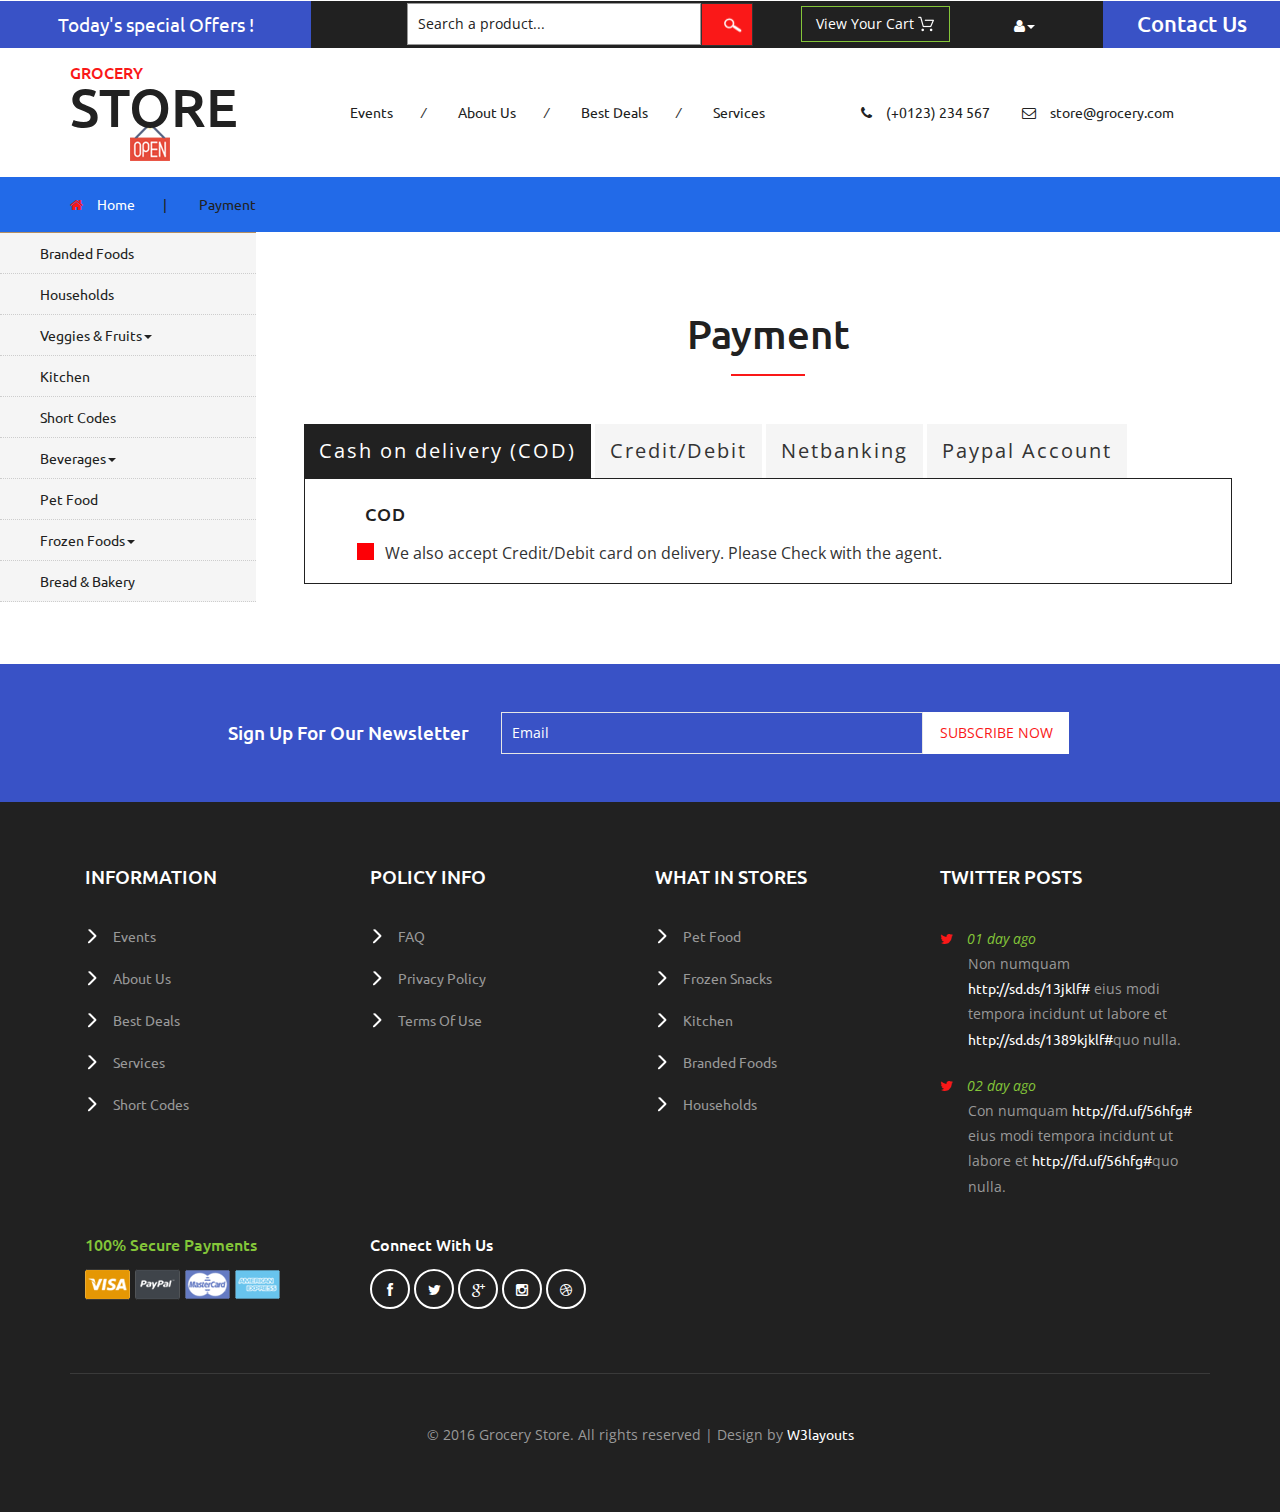
<file: payment.html>
<!--
author: W3layouts
author URL: http://w3layouts.com
License: Creative Commons Attribution 3.0 Unported
License URL: http://creativecommons.org/licenses/by/3.0/
-->
<!DOCTYPE html>
<html>
<head>
<title>Grocery Store a Ecommerce Online Shopping Category Flat Bootstrap Responsive Website Template | Payment :: w3layouts</title>
<!-- for-mobile-apps -->
<meta name="viewport" content="width=device-width, initial-scale=1">
<meta http-equiv="Content-Type" content="text/html; charset=utf-8" />
<meta name="keywords" content="Grocery Store Responsive web template, Bootstrap Web Templates, Flat Web Templates, Android Compatible web template, 
Smartphone Compatible web template, free webdesigns for Nokia, Samsung, LG, SonyEricsson, Motorola web design" />
<script type="application/x-javascript"> addEventListener("load", function() { setTimeout(hideURLbar, 0); }, false);
		function hideURLbar(){ window.scrollTo(0,1); } </script>
<!-- //for-mobile-apps -->
<link href="css/bootstrap.css" rel="stylesheet" type="text/css" media="all" />
<link href="css/style.css" rel="stylesheet" type="text/css" media="all" />
<!-- font-awesome icons -->
<link href="css/font-awesome.css" rel="stylesheet" type="text/css" media="all" /> 
<!-- //font-awesome icons -->

<link href='//fonts.googleapis.com/css?family=Ubuntu:400,300,300italic,400italic,500,500italic,700,700italic' rel='stylesheet' type='text/css'>
<link href='//fonts.googleapis.com/css?family=Open+Sans:400,300,300italic,400italic,600,600italic,700,700italic,800,800italic' rel='stylesheet' type='text/css'>

</head>
	
<body>
<!-- header -->
	<div class="agileits_header">
		<div class="w3l_offers">
			<a href="products.html">Today's special Offers !</a>
		</div>
		<div class="w3l_search">
			<form action="#" method="post">
				<input type="text" name="Product" value="Search a product..." onfocus="this.value = '';" onblur="if (this.value == '') {this.value = 'Search a product...';}" required="">
				<input type="submit" value=" ">
			</form>
		</div>
		<div class="product_list_header">  
			<form action="#" method="post" class="last">
                <fieldset>
                    <input type="hidden" name="cmd" value="_cart" />
                    <input type="hidden" name="display" value="1" />
                    <input type="submit" name="submit" value="View your cart" class="button" />
                </fieldset>
            </form>
		</div>
		<div class="w3l_header_right">
			<ul>
				<li class="dropdown profile_details_drop">
					<a href="#" class="dropdown-toggle" data-toggle="dropdown"><i class="fa fa-user" aria-hidden="true"></i><span class="caret"></span></a>
					<div class="mega-dropdown-menu">
						<div class="w3ls_vegetables">
							<ul class="dropdown-menu drp-mnu">
								<li><a href="login.html">Login</a></li> 
								<li><a href="login.html">Sign Up</a></li>
							</ul>
						</div>                  
					</div>	
				</li>
			</ul>
		</div>
		<div class="w3l_header_right1">
			<h2><a href="mail.html">Contact Us</a></h2>
		</div>
		<div class="clearfix"> </div>
	</div>

	<div class="logo_products">
		<div class="container">
			<div class="w3ls_logo_products_left">
				<h1><a href="index.html"><span>Grocery</span> Store</a></h1>
			</div>
			<div class="w3ls_logo_products_left1">
				<ul class="special_items">
					<li><a href="events.html">Events</a><i>/</i></li>
					<li><a href="about.html">About Us</a><i>/</i></li>
					<li><a href="products.html">Best Deals</a><i>/</i></li>
					<li><a href="services.html">Services</a></li>
				</ul>
			</div>
			<div class="w3ls_logo_products_left1">
				<ul class="phone_email">
					<li><i class="fa fa-phone" aria-hidden="true"></i>(+0123) 234 567</li>
					<li><i class="fa fa-envelope-o" aria-hidden="true"></i><a href="mailto:store@grocery.com">store@grocery.com</a></li>
				</ul>
			</div>
			<div class="clearfix"> </div>
		</div>
	</div>
<!-- //header -->
<!-- products-breadcrumb -->
	<div class="products-breadcrumb">
		<div class="container">
			<ul>
				<li><i class="fa fa-home" aria-hidden="true"></i><a href="index.html">Home</a><span>|</span></li>
				<li>Payment</li>
			</ul>
		</div>
	</div>
<!-- //products-breadcrumb -->
<!-- banner -->
	<div class="banner">
		<div class="w3l_banner_nav_left">
			<nav class="navbar nav_bottom">
			 <!-- Brand and toggle get grouped for better mobile display -->
			  <div class="navbar-header nav_2">
				  <button type="button" class="navbar-toggle collapsed navbar-toggle1" data-toggle="collapse" data-target="#bs-megadropdown-tabs">
					<span class="sr-only">Toggle navigation</span>
					<span class="icon-bar"></span>
					<span class="icon-bar"></span>
					<span class="icon-bar"></span>
				  </button>
			   </div> 
			   <!-- Collect the nav links, forms, and other content for toggling -->
				<div class="collapse navbar-collapse" id="bs-megadropdown-tabs">
					<ul class="nav navbar-nav nav_1">
						<li><a href="products.html">Branded Foods</a></li>
						<li><a href="household.html">Households</a></li>
						<li class="dropdown mega-dropdown active">
							<a href="#" class="dropdown-toggle" data-toggle="dropdown">Veggies & Fruits<span class="caret"></span></a>				
							<div class="dropdown-menu mega-dropdown-menu w3ls_vegetables_menu">
								<div class="w3ls_vegetables">
									<ul>	
										<li><a href="vegetables.html">Vegetables</a></li>
										<li><a href="vegetables.html">Fruits</a></li>
									</ul>
								</div>                  
							</div>				
						</li>
						<li><a href="kitchen.html">Kitchen</a></li>
						<li><a href="short-codes.html">Short Codes</a></li>
						<li class="dropdown">
							<a href="#" class="dropdown-toggle" data-toggle="dropdown">Beverages<span class="caret"></span></a>
							<div class="dropdown-menu mega-dropdown-menu w3ls_vegetables_menu">
								<div class="w3ls_vegetables">
									<ul>
										<li><a href="drinks.html">Soft Drinks</a></li>
										<li><a href="drinks.html">Juices</a></li>
									</ul>
								</div>                  
							</div>	
						</li>
						<li><a href="pet.html">Pet Food</a></li>
						<li class="dropdown">
							<a href="#" class="dropdown-toggle" data-toggle="dropdown">Frozen Foods<span class="caret"></span></a>
							<div class="dropdown-menu mega-dropdown-menu w3ls_vegetables_menu">
								<div class="w3ls_vegetables">
									<ul>
										<li><a href="frozen.html">Frozen Snacks</a></li>
										<li><a href="frozen.html">Frozen Nonveg</a></li>
									</ul>
								</div>                  
							</div>	
						</li>
						<li><a href="bread.html">Bread & Bakery</a></li>
					</ul>
				 </div><!-- /.navbar-collapse -->
			</nav>
		</div>
		<div class="w3l_banner_nav_right">
<!-- payment -->
		<div class="privacy about">
			<h3>Pay<span>ment</span></h3>
			
	         <div class="checkout-right">
				<!--Horizontal Tab-->
        <div id="parentHorizontalTab">
            <ul class="resp-tabs-list hor_1">
				<li>Cash on delivery (COD)</li>
                <li>Credit/Debit</li>
                <li>Netbanking</li>
                <li>Paypal Account</li>
            </ul>
            <div class="resp-tabs-container hor_1">

				<div>
                                     <div class="vertical_post check_box_agile">
										<h5>COD</h5>
											<div class="checkbox">								
												<div class="check_box_one cashon_delivery">
													<label class="anim">
																<input type="checkbox" class="checkbox">
																 <span> We also accept Credit/Debit card on delivery. Please Check with the agent.</span> 
															</label> 
											</div>
											
									</div>
								</div>
                </div>
                <div>
                    <form action="#" method="post" class="creditly-card-form agileinfo_form">
									<section class="creditly-wrapper wthree, w3_agileits_wrapper">
										<div class="credit-card-wrapper">
											<div class="first-row form-group">
												<div class="controls">
													<label class="control-label">Name on Card</label>
													<input class="billing-address-name form-control" type="text" name="name" placeholder="John Smith">
												</div>
												<div class="w3_agileits_card_number_grids">
													<div class="w3_agileits_card_number_grid_left">
														<div class="controls">
															<label class="control-label">Card Number</label>
															<input class="number credit-card-number form-control" type="text" name="number"
																		  inputmode="numeric" autocomplete="cc-number" autocompletetype="cc-number" x-autocompletetype="cc-number"
																		  placeholder="&#149;&#149;&#149;&#149; &#149;&#149;&#149;&#149; &#149;&#149;&#149;&#149; &#149;&#149;&#149;&#149;">
														</div>
													</div>
													<div class="w3_agileits_card_number_grid_right">
														<div class="controls">
															<label class="control-label">CVV</label>
															<input class="security-code form-control"Â·
																		  inputmode="numeric"
																		  type="text" name="security-code"
																		  placeholder="&#149;&#149;&#149;">
														</div>
													</div>
													<div class="clear"> </div>
												</div>
												<div class="controls">
													<label class="control-label">Expiration Date</label>
													<input class="expiration-month-and-year form-control" type="text" name="expiration-month-and-year" placeholder="MM / YY">
												</div>
											</div>
											<button class="submit"><span>Make a payment </span></button>
										</div>
									</section>
								</form>

                </div>
                <div>
                                     <div class="vertical_post">
									  <form action="#" method="post">
										<h5>Select From Popular Banks</h5>
										<div class="swit-radio">								
											<div class="check_box_one"> <div class="radio_one"> <label><input type="radio" name="radio" checked=""><i></i>Syndicate Bank</label> </div></div>
											<div class="check_box_one"> <div class="radio_one"> <label><input type="radio" name="radio"><i></i>Bank of Baroda</label> </div></div>
											<div class="check_box_one"> <div class="radio_one"> <label><input type="radio" name="radio"><i></i>Canara Bank</label> </div></div>	
											<div class="check_box_one"> <div class="radio_one"> <label><input type="radio" name="radio"><i></i>ICICI Bank</label> </div></div>	
											<div class="check_box_one"> <div class="radio_one"> <label><input type="radio" name="radio"><i></i>State Bank Of India</label> </div></div>		
											<div class="clearfix"></div>
										</div>
										<h5>Or SELECT OTHER BANK</h5>
										<div class="section_room_pay">
                                            <select class="year"><option value="">=== Other Banks ===</option><option value="ALB-NA">Allahabad Bank NetBanking</option><option value="ADB-NA">Andhra Bank</option><option value="BBK-NA">Bank of Bahrain and Kuwait NetBanking</option><option value="BBC-NA">Bank of Baroda Corporate NetBanking</option><option value="BBR-NA">Bank of Baroda Retail NetBanking</option><option value="BOI-NA">Bank of India NetBanking</option><option value="BOM-NA">Bank of Maharashtra NetBanking</option><option value="CSB-NA">Catholic Syrian Bank NetBanking</option><option value="CBI-NA">Central Bank of India</option><option value="CUB-NA">City Union Bank NetBanking</option><option value="CRP-NA">Corporation Bank</option><option value="DBK-NA">Deutsche Bank NetBanking</option><option value="DCB-NA">Development Credit Bank</option><option value="DC2-NA">Development Credit Bank - Corporate</option><option value="DLB-NA">Dhanlaxmi Bank NetBanking</option><option value="FBK-NA">Federal Bank NetBanking</option><option value="IDS-NA">Indusind Bank NetBanking</option><option value="IOB-NA">Indian Overseas Bank</option><option value="ING-NA">ING Vysya Bank (now Kotak)</option><option value="JKB-NA">Jammu and Kashmir NetBanking</option><option value="JSB-NA">Janata Sahakari Bank Limited</option><option value="KBL-NA">Karnataka Bank NetBanking</option><option value="KVB-NA">Karur Vysya Bank NetBanking</option><option value="LVR-NA">Lakshmi Vilas Bank NetBanking</option><option value="OBC-NA">Oriental Bank of Commerce NetBanking</option><option value="CPN-NA">PNB Corporate NetBanking</option><option value="PNB-NA">PNB NetBanking</option><option value="RSD-DIRECT">Rajasthan State Co-operative Bank-Debit Card</option><option value="RBS-NA">RBS (The Royal Bank of Scotland)</option><option value="SWB-NA">Saraswat Bank NetBanking</option><option value="SBJ-NA">SB Bikaner and Jaipur NetBanking</option><option value="SBH-NA">SB Hyderabad NetBanking</option><option value="SBM-NA">SB Mysore NetBanking</option><option value="SBT-NA">SB Travancore NetBanking</option><option value="SVC-NA">Shamrao Vitthal Co-operative Bank</option><option value="SIB-NA">South Indian Bank NetBanking</option><option value="SBP-NA">State Bank of Patiala NetBanking</option><option value="SYD-NA">Syndicate Bank NetBanking</option><option value="TNC-NA">Tamil Nadu State Co-operative Bank NetBanking</option><option value="UCO-NA">UCO Bank NetBanking</option><option value="UBI-NA">Union Bank NetBanking</option><option value="UNI-NA">United Bank of India NetBanking</option><option value="VJB-NA">Vijaya Bank NetBanking</option></select>
										</div>
										<input type="submit" value="PAY NOW">
									</form>
								</div>
                </div>
                <div>
                    <div id="tab4" class="tab-grid" style="display: block;">
							<div class="row">
                        <div class="col-md-6">
                            <img class="pp-img" src="images/paypal.png" alt="Image Alternative text" title="Image Title">
                            <p>Important: You will be redirected to PayPal's website to securely complete your payment.</p><a class="btn btn-primary">Checkout via Paypal</a>	
                        </div>
                        <div class="col-md-6">
                            <form class="cc-form">
                                <div class="clearfix">
                                    <div class="form-group form-group-cc-number">
                                        <label>Card Number</label>
                                        <input class="form-control" placeholder="xxxx xxxx xxxx xxxx" type="text"><span class="cc-card-icon"></span>
                                    </div>
                                    <div class="form-group form-group-cc-cvc">
                                        <label>CVV</label>
                                        <input class="form-control" placeholder="xxxx" type="text">
                                    </div>
                                </div>
                                <div class="clearfix">
                                    <div class="form-group form-group-cc-name">
                                        <label>Card Holder Name</label>
                                        <input class="form-control" type="text">
                                    </div>
                                    <div class="form-group form-group-cc-date">
                                        <label>Valid Thru</label>
                                        <input class="form-control" placeholder="mm/yy" type="text">
                                    </div>
                                </div>
                                <div class="checkbox checkbox-small">
                                    <label>
                                        <input class="i-check" type="checkbox" checked="">Add to My Cards</label>
                                </div>
                                <input class="btn btn-primary submit" type="submit" class="submit" value="Proceed Payment">
                            </form>
                        </div>
                    </div>
                        
						</div>
                </div>
                
            </div>
        </div>
	
	<!--Plug-in Initialisation-->

	<!-- // Pay -->
	
			 </div>

		</div>
<!-- //payment -->
		</div>
		<div class="clearfix"></div>
	</div>
<!-- //banner -->


<!-- newsletter -->
	<div class="newsletter">
		<div class="container">
			<div class="w3agile_newsletter_left">
				<h3>sign up for our newsletter</h3>
			</div>
			<div class="w3agile_newsletter_right">
				<form action="#" method="post">
					<input type="email" name="Email" value="Email" onfocus="this.value = '';" onblur="if (this.value == '') {this.value = 'Email';}" required="">
					<input type="submit" value="subscribe now">
				</form>
			</div>
			<div class="clearfix"> </div>
		</div>
	</div>
<!-- //newsletter -->
<!-- footer -->
	<div class="footer">
		<div class="container">
			<div class="col-md-3 w3_footer_grid">
				<h3>information</h3>
				<ul class="w3_footer_grid_list">
					<li><a href="events.html">Events</a></li>
					<li><a href="about.html">About Us</a></li>
					<li><a href="products.html">Best Deals</a></li>
					<li><a href="services.html">Services</a></li>
					<li><a href="short-codes.html">Short Codes</a></li>
				</ul>
			</div>
			<div class="col-md-3 w3_footer_grid">
				<h3>policy info</h3>
				<ul class="w3_footer_grid_list">
					<li><a href="faqs.html">FAQ</a></li>
					<li><a href="privacy.html">privacy policy</a></li>
					<li><a href="privacy.html">terms of use</a></li>
				</ul>
			</div>
			<div class="col-md-3 w3_footer_grid">
				<h3>what in stores</h3>
				<ul class="w3_footer_grid_list">
					<li><a href="pet.html">Pet Food</a></li>
					<li><a href="frozen.html">Frozen Snacks</a></li>
					<li><a href="kitchen.html">Kitchen</a></li>
					<li><a href="products.html">Branded Foods</a></li>
					<li><a href="household.html">Households</a></li>
				</ul>
			</div>
			<div class="col-md-3 w3_footer_grid">
				<h3>twitter posts</h3>
				<ul class="w3_footer_grid_list1">
					<li><label class="fa fa-twitter" aria-hidden="true"></label><i>01 day ago</i><span>Non numquam <a href="#">http://sd.ds/13jklf#</a>
						eius modi tempora incidunt ut labore et
						<a href="#">http://sd.ds/1389kjklf#</a>quo nulla.</span></li>
					<li><label class="fa fa-twitter" aria-hidden="true"></label><i>02 day ago</i><span>Con numquam <a href="#">http://fd.uf/56hfg#</a>
						eius modi tempora incidunt ut labore et
						<a href="#">http://fd.uf/56hfg#</a>quo nulla.</span></li>
				</ul>
			</div>
			<div class="clearfix"> </div>
			<div class="agile_footer_grids">
				<div class="col-md-3 w3_footer_grid agile_footer_grids_w3_footer">
					<div class="w3_footer_grid_bottom">
						<h4>100% secure payments</h4>
						<img src="images/card.png" alt=" " class="img-responsive" />
					</div>
				</div>
				<div class="col-md-3 w3_footer_grid agile_footer_grids_w3_footer">
					<div class="w3_footer_grid_bottom">
						<h5>connect with us</h5>
						<ul class="agileits_social_icons">
							<li><a href="#" class="facebook"><i class="fa fa-facebook" aria-hidden="true"></i></a></li>
							<li><a href="#" class="twitter"><i class="fa fa-twitter" aria-hidden="true"></i></a></li>
							<li><a href="#" class="google"><i class="fa fa-google-plus" aria-hidden="true"></i></a></li>
							<li><a href="#" class="instagram"><i class="fa fa-instagram" aria-hidden="true"></i></a></li>
							<li><a href="#" class="dribbble"><i class="fa fa-dribbble" aria-hidden="true"></i></a></li>
						</ul>
					</div>
				</div>
				<div class="clearfix"> </div>
			</div>
			<div class="wthree_footer_copy">
				<p>© 2016 Grocery Store. All rights reserved | Design by <a href="http://w3layouts.com/">W3layouts</a></p>
			</div>
		</div>
	</div>
<!-- //footer -->
<!-- js -->
<script src="js/jquery-1.11.1.min.js"></script>
<!-- easy-responsive-tabs -->    
<link rel="stylesheet" type="text/css" href="css/easy-responsive-tabs.css " />
<script src="js/easyResponsiveTabs.js"></script>
<!-- //easy-responsive-tabs --> 
	<script type="text/javascript">
    $(document).ready(function() {
        //Horizontal Tab
        $('#parentHorizontalTab').easyResponsiveTabs({
            type: 'default', //Types: default, vertical, accordion
            width: 'auto', //auto or any width like 600px
            fit: true, // 100% fit in a container
            tabidentify: 'hor_1', // The tab groups identifier
            activate: function(event) { // Callback function if tab is switched
                var $tab = $(this);
                var $info = $('#nested-tabInfo');
                var $name = $('span', $info);
                $name.text($tab.text());
                $info.show();
            }
        });
    });
</script>
<!-- credit-card -->
		<script type="text/javascript" src="js/creditly.js"></script>
        <link rel="stylesheet" href="css/creditly.css" type="text/css" media="all" />

		<script type="text/javascript">
			$(function() {
			  var creditly = Creditly.initialize(
				  '.creditly-wrapper .expiration-month-and-year',
				  '.creditly-wrapper .credit-card-number',
				  '.creditly-wrapper .security-code',
				  '.creditly-wrapper .card-type');

			  $(".creditly-card-form .submit").click(function(e) {
				e.preventDefault();
				var output = creditly.validate();
				if (output) {
				  // Your validated credit card output
				  console.log(output);
				}
			  });
			});
		</script>
	<!-- //credit-card -->

<!-- //js -->
<!-- script-for sticky-nav -->
	<script>
	$(document).ready(function() {
		 var navoffeset=$(".agileits_header").offset().top;
		 $(window).scroll(function(){
			var scrollpos=$(window).scrollTop(); 
			if(scrollpos >=navoffeset){
				$(".agileits_header").addClass("fixed");
			}else{
				$(".agileits_header").removeClass("fixed");
			}
		 });
		 
	});
	</script>
<!-- //script-for sticky-nav -->
<!-- start-smoth-scrolling -->
<script type="text/javascript" src="js/move-top.js"></script>
<script type="text/javascript" src="js/easing.js"></script>
<script type="text/javascript">
	jQuery(document).ready(function($) {
		$(".scroll").click(function(event){		
			event.preventDefault();
			$('html,body').animate({scrollTop:$(this.hash).offset().top},1000);
		});
	});
</script>
<!-- start-smoth-scrolling -->
<!-- Bootstrap Core JavaScript -->
<script src="js/bootstrap.min.js"></script>
<script>
$(document).ready(function(){
    $(".dropdown").hover(            
        function() {
            $('.dropdown-menu', this).stop( true, true ).slideDown("fast");
            $(this).toggleClass('open');        
        },
        function() {
            $('.dropdown-menu', this).stop( true, true ).slideUp("fast");
            $(this).toggleClass('open');       
        }
    );
});
</script>
<!-- here stars scrolling icon -->
	<script type="text/javascript">
		$(document).ready(function() {
			/*
				var defaults = {
				containerID: 'toTop', // fading element id
				containerHoverID: 'toTopHover', // fading element hover id
				scrollSpeed: 1200,
				easingType: 'linear' 
				};
			*/
								
			$().UItoTop({ easingType: 'easeOutQuart' });
								
			});
	</script>
<!-- //here ends scrolling icon -->
<script src="js/minicart.js"></script>
<script>
		paypal.minicart.render();

		paypal.minicart.cart.on('checkout', function (evt) {
			var items = this.items(),
				len = items.length,
				total = 0,
				i;

			// Count the number of each item in the cart
			for (i = 0; i < len; i++) {
				total += items[i].get('quantity');
			}

			if (total < 3) {
				alert('The minimum order quantity is 3. Please add more to your shopping cart before checking out');
				evt.preventDefault();
			}
		});

	</script>
</body>
</html>
</file>
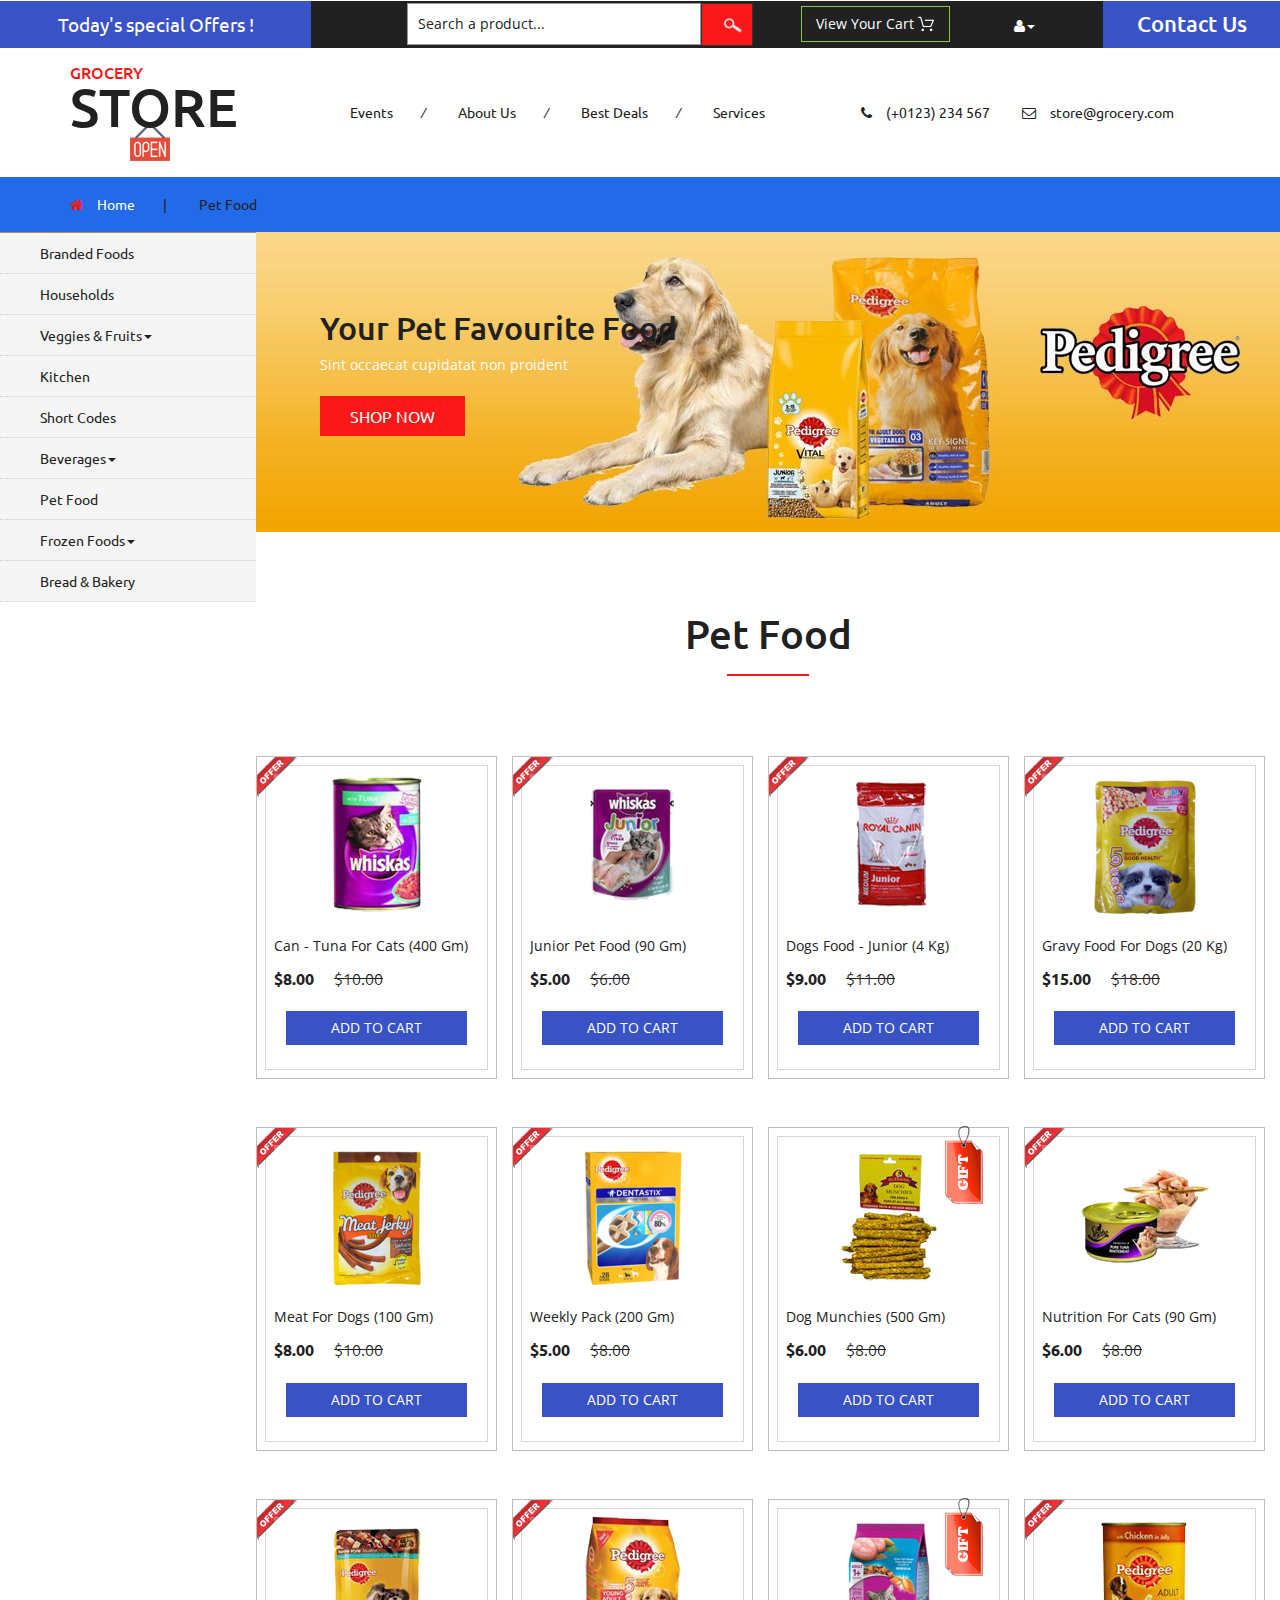
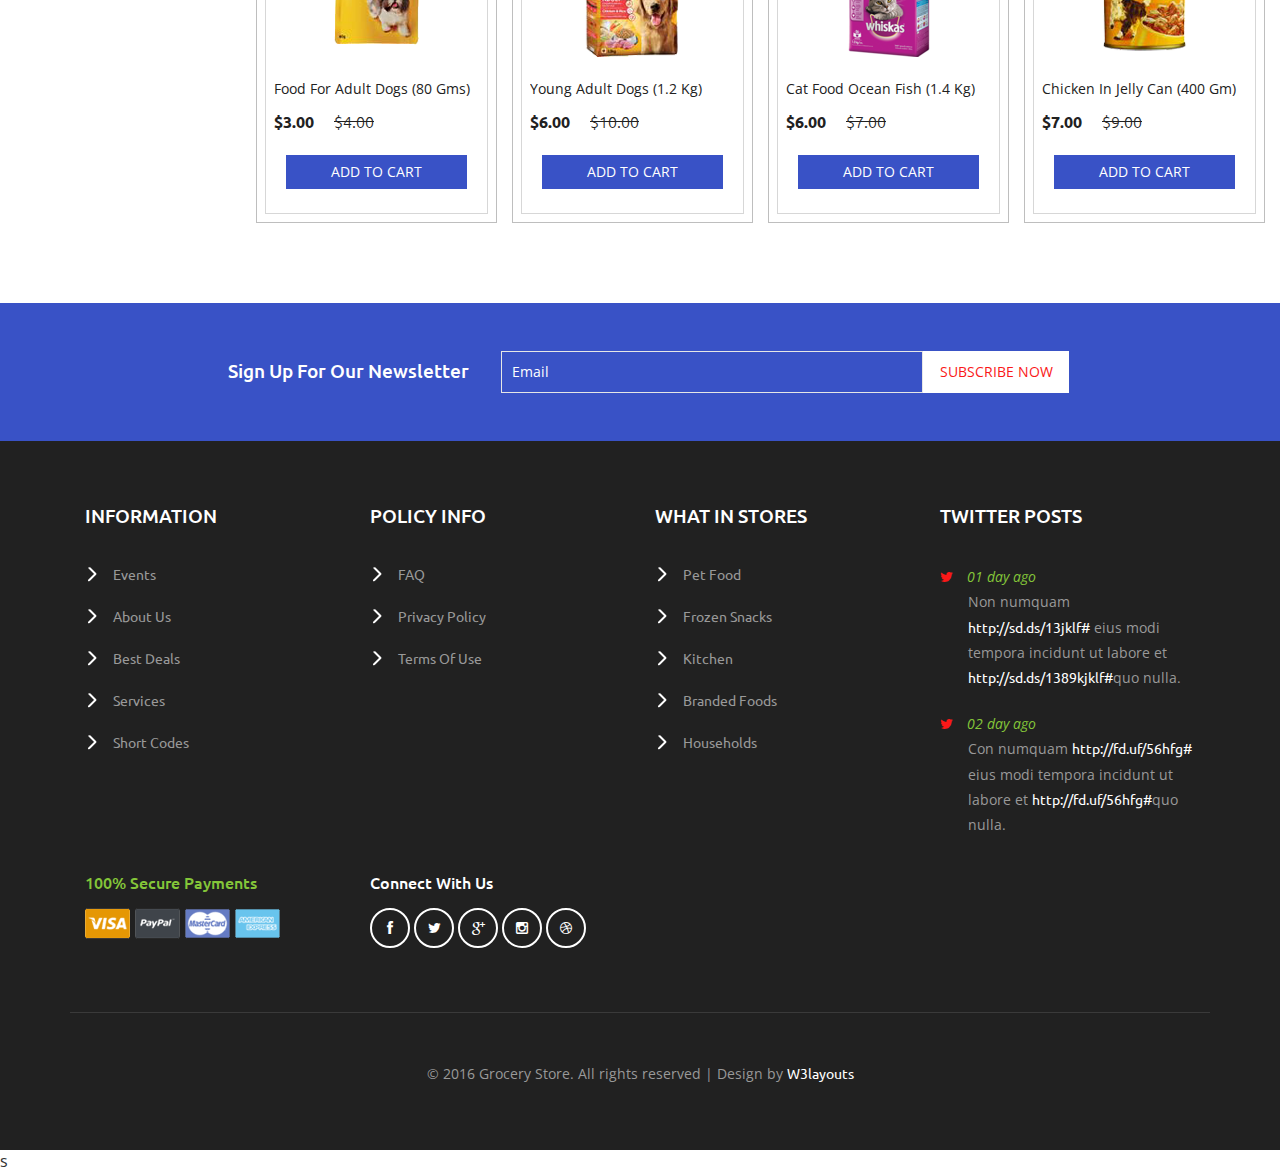
<file: pet.html>
<!--
author: W3layouts
author URL: http://w3layouts.com
License: Creative Commons Attribution 3.0 Unported
License URL: http://creativecommons.org/licenses/by/3.0/
-->
<!DOCTYPE html>
<html>
<head>
<title>Grocery Store a Ecommerce Online Shopping Category Flat Bootstrap Responsive Website Template | Pet Food :: w3layouts</title>
<!-- for-mobile-apps -->
<meta name="viewport" content="width=device-width, initial-scale=1">
<meta http-equiv="Content-Type" content="text/html; charset=utf-8" />
<meta name="keywords" content="Grocery Store Responsive web template, Bootstrap Web Templates, Flat Web Templates, Android Compatible web template, 
Smartphone Compatible web template, free webdesigns for Nokia, Samsung, LG, SonyEricsson, Motorola web design" />
<script type="application/x-javascript"> addEventListener("load", function() { setTimeout(hideURLbar, 0); }, false);
		function hideURLbar(){ window.scrollTo(0,1); } </script>
<!-- //for-mobile-apps -->
<link href="css/bootstrap.css" rel="stylesheet" type="text/css" media="all" />
<link href="css/style.css" rel="stylesheet" type="text/css" media="all" />
<!-- font-awesome icons -->
<link href="css/font-awesome.css" rel="stylesheet" type="text/css" media="all" /> 
<!-- //font-awesome icons -->
<!-- js -->
<script src="js/jquery-1.11.1.min.js"></script>
<!-- //js -->
<link href='//fonts.googleapis.com/css?family=Ubuntu:400,300,300italic,400italic,500,500italic,700,700italic' rel='stylesheet' type='text/css'>
<link href='//fonts.googleapis.com/css?family=Open+Sans:400,300,300italic,400italic,600,600italic,700,700italic,800,800italic' rel='stylesheet' type='text/css'>
<!-- start-smoth-scrolling -->
<script type="text/javascript" src="js/move-top.js"></script>
<script type="text/javascript" src="js/easing.js"></script>
<script type="text/javascript">
	jQuery(document).ready(function($) {
		$(".scroll").click(function(event){		
			event.preventDefault();
			$('html,body').animate({scrollTop:$(this.hash).offset().top},1000);
		});
	});
</script>
<!-- start-smoth-scrolling -->
</head>
	
<body>
<!-- header -->
	<div class="agileits_header">
		<div class="w3l_offers">
			<a href="products.html">Today's special Offers !</a>
		</div>
		<div class="w3l_search">
			<form action="#" method="post">
				<input type="text" name="Product" value="Search a product..." onfocus="this.value = '';" onblur="if (this.value == '') {this.value = 'Search a product...';}" required="">
				<input type="submit" value=" ">
			</form>
		</div>
		<div class="product_list_header">  
			<form action="#" method="post" class="last">
                <fieldset>
                    <input type="hidden" name="cmd" value="_cart" />
                    <input type="hidden" name="display" value="1" />
                    <input type="submit" name="submit" value="View your cart" class="button" />
                </fieldset>
            </form>
		</div>
		<div class="w3l_header_right">
			<ul>
				<li class="dropdown profile_details_drop">
					<a href="#" class="dropdown-toggle" data-toggle="dropdown"><i class="fa fa-user" aria-hidden="true"></i><span class="caret"></span></a>
					<div class="mega-dropdown-menu">
						<div class="w3ls_vegetables">
							<ul class="dropdown-menu drp-mnu">
								<li><a href="login.html">Login</a></li> 
								<li><a href="login.html">Sign Up</a></li>
							</ul>
						</div>                  
					</div>	
				</li>
			</ul>
		</div>
		<div class="w3l_header_right1">
			<h2><a href="mail.html">Contact Us</a></h2>
		</div>
		<div class="clearfix"> </div>
	</div>
<!-- script-for sticky-nav -->
	<script>
	$(document).ready(function() {
		 var navoffeset=$(".agileits_header").offset().top;
		 $(window).scroll(function(){
			var scrollpos=$(window).scrollTop(); 
			if(scrollpos >=navoffeset){
				$(".agileits_header").addClass("fixed");
			}else{
				$(".agileits_header").removeClass("fixed");
			}
		 });
		 
	});
	</script>
<!-- //script-for sticky-nav -->
	<div class="logo_products">
		<div class="container">
			<div class="w3ls_logo_products_left">
				<h1><a href="index.html"><span>Grocery</span> Store</a></h1>
			</div>
			<div class="w3ls_logo_products_left1">
				<ul class="special_items">
					<li><a href="events.html">Events</a><i>/</i></li>
					<li><a href="about.html">About Us</a><i>/</i></li>
					<li><a href="products.html">Best Deals</a><i>/</i></li>
					<li><a href="services.html">Services</a></li>
				</ul>
			</div>
			<div class="w3ls_logo_products_left1">
				<ul class="phone_email">
					<li><i class="fa fa-phone" aria-hidden="true"></i>(+0123) 234 567</li>
					<li><i class="fa fa-envelope-o" aria-hidden="true"></i><a href="mailto:store@grocery.com">store@grocery.com</a></li>
				</ul>
			</div>
			<div class="clearfix"> </div>
		</div>
	</div>
<!-- //header -->
<!-- products-breadcrumb -->
	<div class="products-breadcrumb">
		<div class="container">
			<ul>
				<li><i class="fa fa-home" aria-hidden="true"></i><a href="index.html">Home</a><span>|</span></li>
				<li>Pet Food</li>
			</ul>
		</div>
	</div>
<!-- //products-breadcrumb -->
<!-- banner -->
	<div class="banner">
		<div class="w3l_banner_nav_left">
			<nav class="navbar nav_bottom">
			 <!-- Brand and toggle get grouped for better mobile display -->
			  <div class="navbar-header nav_2">
				  <button type="button" class="navbar-toggle collapsed navbar-toggle1" data-toggle="collapse" data-target="#bs-megadropdown-tabs">
					<span class="sr-only">Toggle navigation</span>
					<span class="icon-bar"></span>
					<span class="icon-bar"></span>
					<span class="icon-bar"></span>
				  </button>
			   </div> 
			   <!-- Collect the nav links, forms, and other content for toggling -->
				<div class="collapse navbar-collapse" id="bs-megadropdown-tabs">
					<ul class="nav navbar-nav nav_1">
						<li><a href="products.html">Branded Foods</a></li>
						<li><a href="household.html">Households</a></li>
						<li class="dropdown mega-dropdown active">
							<a href="#" class="dropdown-toggle" data-toggle="dropdown">Veggies & Fruits<span class="caret"></span></a>				
							<div class="dropdown-menu mega-dropdown-menu w3ls_vegetables_menu">
								<div class="w3ls_vegetables">
									<ul>	
										<li><a href="vegetables.html">Vegetables</a></li>
										<li><a href="vegetables.html">Fruits</a></li>
									</ul>
								</div>                  
							</div>				
						</li>
						<li><a href="kitchen.html">Kitchen</a></li>
						<li><a href="short-codes.html">Short Codes</a></li>
						<li class="dropdown">
							<a href="#" class="dropdown-toggle" data-toggle="dropdown">Beverages<span class="caret"></span></a>
							<div class="dropdown-menu mega-dropdown-menu w3ls_vegetables_menu">
								<div class="w3ls_vegetables">
									<ul>
										<li><a href="drinks.html">Soft Drinks</a></li>
										<li><a href="drinks.html">Juices</a></li>
									</ul>
								</div>                  
							</div>	
						</li>
						<li><a href="pet.html">Pet Food</a></li>
						<li class="dropdown">
							<a href="#" class="dropdown-toggle" data-toggle="dropdown">Frozen Foods<span class="caret"></span></a>
							<div class="dropdown-menu mega-dropdown-menu w3ls_vegetables_menu">
								<div class="w3ls_vegetables">
									<ul>
										<li><a href="frozen.html">Frozen Snacks</a></li>
										<li><a href="frozen.html">Frozen Nonveg</a></li>
									</ul>
								</div>                  
							</div>	
						</li>
						<li><a href="bread.html">Bread & Bakery</a></li>
					</ul>
				 </div><!-- /.navbar-collapse -->
			</nav>
		</div>
		<div class="w3l_banner_nav_right">
			<div class="w3l_banner_nav_right_banner9 w3l_banner_nav_right_banner_pet">
				<h4>Your Pet Favourite Food</h4>
				<p>Sint occaecat cupidatat non proident</p>
				<a href="single.html">Shop Now</a>
			</div>
			<div class="w3ls_w3l_banner_nav_right_grid w3ls_w3l_banner_nav_right_grid_sub">
				<h3 class="w3l_fruit">Pet Food</h3>
				<div class="w3ls_w3l_banner_nav_right_grid1 w3ls_w3l_banner_nav_right_grid1_veg">
					<div class="col-md-3 w3ls_w3l_banner_left w3ls_w3l_banner_left_asdfdfd">
						<div class="hover14 column">
						<div class="agile_top_brand_left_grid w3l_agile_top_brand_left_grid">
							<div class="agile_top_brand_left_grid_pos">
								<img src="images/offer.png" alt=" " class="img-responsive" />
							</div>
							<div class="agile_top_brand_left_grid1">
								<figure>
									<div class="snipcart-item block">
										<div class="snipcart-thumb">
											<a href="single.html"><img src="images/57.png" alt=" " class="img-responsive" /></a>
											<p>can - tuna for cats (400 gm)</p>
											<h4>$8.00 <span>$10.00</span></h4>
										</div>
										<div class="snipcart-details">
											<form action="#" method="post">
												<fieldset>
													<input type="hidden" name="cmd" value="_cart" />
													<input type="hidden" name="add" value="1" />
													<input type="hidden" name="business" value=" " />
													<input type="hidden" name="item_name" value="can - tuna for cats" />
													<input type="hidden" name="amount" value="8.00" />
													<input type="hidden" name="discount_amount" value="1.00" />
													<input type="hidden" name="currency_code" value="USD" />
													<input type="hidden" name="return" value=" " />
													<input type="hidden" name="cancel_return" value=" " />
													<input type="submit" name="submit" value="Add to cart" class="button" />
												</fieldset>
											</form>
										</div>
									</div>
								</figure>
							</div>
						</div>
						</div>
					</div>
					<div class="col-md-3 w3ls_w3l_banner_left">
						<div class="hover14 column">
						<div class="agile_top_brand_left_grid w3l_agile_top_brand_left_grid">
							<div class="agile_top_brand_left_grid_pos">
								<img src="images/offer.png" alt=" " class="img-responsive" />
							</div>
							<div class="agile_top_brand_left_grid1">
								<figure>
									<div class="snipcart-item block">
										<div class="snipcart-thumb">
											<a href="single.html"><img src="images/58.png" alt=" " class="img-responsive" /></a>
											<p>junior pet food (90 gm)</p>
											<h4>$5.00 <span>$6.00</span></h4>
										</div>
										<div class="snipcart-details">
											<form action="#" method="post">
												<fieldset>
													<input type="hidden" name="cmd" value="_cart" />
													<input type="hidden" name="add" value="1" />
													<input type="hidden" name="business" value=" " />
													<input type="hidden" name="item_name" value="junior pet food" />
													<input type="hidden" name="amount" value="5.00" />
													<input type="hidden" name="discount_amount" value="1.00" />
													<input type="hidden" name="currency_code" value="USD" />
													<input type="hidden" name="return" value=" " />
													<input type="hidden" name="cancel_return" value=" " />
													<input type="submit" name="submit" value="Add to cart" class="button" />
												</fieldset>
											</form>
										</div>
									</div>
								</figure>
							</div>
						</div>
						</div>
					</div>
					<div class="col-md-3 w3ls_w3l_banner_left w3ls_w3l_banner_left_asd">
						<div class="hover14 column">
						<div class="agile_top_brand_left_grid w3l_agile_top_brand_left_grid">
							<div class="agile_top_brand_left_grid_pos">
								<img src="images/offer.png" alt=" " class="img-responsive" />
							</div>
							<div class="agile_top_brand_left_grid1">
								<figure>
									<div class="snipcart-item block">
										<div class="snipcart-thumb">
											<a href="single.html"><img src="images/4.png" alt=" " class="img-responsive" /></a>
											<p>dogs food - junior (4 Kg)</p>
											<h4>$9.00 <span>$11.00</span></h4>
										</div>
										<div class="snipcart-details">
											<form action="#" method="post">
												<fieldset>
													<input type="hidden" name="cmd" value="_cart" />
													<input type="hidden" name="add" value="1" />
													<input type="hidden" name="business" value=" " />
													<input type="hidden" name="item_name" value="dogs food - junior" />
													<input type="hidden" name="amount" value="9.00" />
													<input type="hidden" name="discount_amount" value="1.00" />
													<input type="hidden" name="currency_code" value="USD" />
													<input type="hidden" name="return" value=" " />
													<input type="hidden" name="cancel_return" value=" " />
													<input type="submit" name="submit" value="Add to cart" class="button" />
												</fieldset>
											</form>
										</div>
									</div>
								</figure>
							</div>
						</div>
						</div>
					</div>
					<div class="col-md-3 w3ls_w3l_banner_left">
						<div class="hover14 column">
						<div class="agile_top_brand_left_grid w3l_agile_top_brand_left_grid">
							<div class="agile_top_brand_left_grid_pos">
								<img src="images/offer.png" alt=" " class="img-responsive" />
							</div>
							<div class="agile_top_brand_left_grid1">
								<figure>
									<div class="snipcart-item block">
										<div class="snipcart-thumb">
											<a href="single.html"><img src="images/59.png" alt=" " class="img-responsive" /></a>
											<p>gravy food for dogs (20 kg)</p>
											<h4>$15.00 <span>$18.00</span></h4>
										</div>
										<div class="snipcart-details">
											<form action="#" method="post">
												<fieldset>
													<input type="hidden" name="cmd" value="_cart" />
													<input type="hidden" name="add" value="1" />
													<input type="hidden" name="business" value=" " />
													<input type="hidden" name="item_name" value="gravy food for dogs" />
													<input type="hidden" name="amount" value="15.00" />
													<input type="hidden" name="discount_amount" value="1.00" />
													<input type="hidden" name="currency_code" value="USD" />
													<input type="hidden" name="return" value=" " />
													<input type="hidden" name="cancel_return" value=" " />
													<input type="submit" name="submit" value="Add to cart" class="button" />
												</fieldset>
											</form>
										</div>
									</div>
								</figure>
							</div>
						</div>
						</div>
					</div>
					<div class="clearfix"> </div>
				</div>
				<div class="w3ls_w3l_banner_nav_right_grid1 w3ls_w3l_banner_nav_right_grid1_veg">
					<div class="col-md-3 w3ls_w3l_banner_left w3ls_w3l_banner_left_asdfdfd">
						<div class="hover14 column">
						<div class="agile_top_brand_left_grid w3l_agile_top_brand_left_grid">
							<div class="agile_top_brand_left_grid_pos">
								<img src="images/offer.png" alt=" " class="img-responsive" />
							</div>
							<div class="agile_top_brand_left_grid1">
								<figure>
									<div class="snipcart-item block">
										<div class="snipcart-thumb">
											<a href="single.html"><img src="images/60.png" alt=" " class="img-responsive" /></a>
											<p>meat for dogs (100 gm)</p>
											<h4>$8.00 <span>$10.00</span></h4>
										</div>
										<div class="snipcart-details">
											<form action="#" method="post">
												<fieldset>
													<input type="hidden" name="cmd" value="_cart" />
													<input type="hidden" name="add" value="1" />
													<input type="hidden" name="business" value=" " />
													<input type="hidden" name="item_name" value="meat for dogs" />
													<input type="hidden" name="amount" value="8.00" />
													<input type="hidden" name="discount_amount" value="1.00" />
													<input type="hidden" name="currency_code" value="USD" />
													<input type="hidden" name="return" value=" " />
													<input type="hidden" name="cancel_return" value=" " />
													<input type="submit" name="submit" value="Add to cart" class="button" />
												</fieldset>
											</form>
										</div>
									</div>
								</figure>
							</div>
						</div>
						</div>
					</div>
					<div class="col-md-3 w3ls_w3l_banner_left">
						<div class="hover14 column">
						<div class="agile_top_brand_left_grid w3l_agile_top_brand_left_grid">
							<div class="agile_top_brand_left_grid_pos">
								<img src="images/offer.png" alt=" " class="img-responsive" />
							</div>
							<div class="agile_top_brand_left_grid1">
								<figure>
									<div class="snipcart-item block">
										<div class="snipcart-thumb">
											<a href="single.html"><img src="images/61.png" alt=" " class="img-responsive" /></a>
											<p>weekly pack (200 gm)</p>
											<h4>$5.00 <span>$8.00</span></h4>
										</div>
										<div class="snipcart-details">
											<form action="#" method="post">
												<fieldset>
													<input type="hidden" name="cmd" value="_cart" />
													<input type="hidden" name="add" value="1" />
													<input type="hidden" name="business" value=" " />
													<input type="hidden" name="item_name" value="weekly pack" />
													<input type="hidden" name="amount" value="5.00" />
													<input type="hidden" name="discount_amount" value="1.00" />
													<input type="hidden" name="currency_code" value="USD" />
													<input type="hidden" name="return" value=" " />
													<input type="hidden" name="cancel_return" value=" " />
													<input type="submit" name="submit" value="Add to cart" class="button" />
												</fieldset>
											</form>
										</div>
									</div>
								</figure>
							</div>
						</div>
						</div>
					</div>
					<div class="col-md-3 w3ls_w3l_banner_left w3ls_w3l_banner_left_asd">
						<div class="hover14 column">
						<div class="agile_top_brand_left_grid w3l_agile_top_brand_left_grid">
							<div class="tag"><img src="images/tag.png" alt=" " class="img-responsive" /></div>
							<div class="agile_top_brand_left_grid1">
								<figure>
									<div class="snipcart-item block">
										<div class="snipcart-thumb">
											<a href="single.html"><img src="images/62.png" alt=" " class="img-responsive" /></a>
											<p>dog munchies (500 gm)</p>
											<h4>$6.00 <span>$8.00</span></h4>
										</div>
										<div class="snipcart-details">
											<form action="#" method="post">
												<fieldset>
													<input type="hidden" name="cmd" value="_cart" />
													<input type="hidden" name="add" value="1" />
													<input type="hidden" name="business" value=" " />
													<input type="hidden" name="item_name" value="dog munchies" />
													<input type="hidden" name="amount" value="6.00" />
													<input type="hidden" name="discount_amount" value="1.00" />
													<input type="hidden" name="currency_code" value="USD" />
													<input type="hidden" name="return" value=" " />
													<input type="hidden" name="cancel_return" value=" " />
													<input type="submit" name="submit" value="Add to cart" class="button" />
												</fieldset>
											</form>
										</div>
									</div>
								</figure>
							</div>
						</div>
						</div>
					</div>
					<div class="col-md-3 w3ls_w3l_banner_left">
						<div class="hover14 column">
						<div class="agile_top_brand_left_grid w3l_agile_top_brand_left_grid">
							<div class="agile_top_brand_left_grid_pos">
								<img src="images/offer.png" alt=" " class="img-responsive" />
							</div>
							<div class="agile_top_brand_left_grid1">
								<figure>
									<div class="snipcart-item block">
										<div class="snipcart-thumb">
											<a href="single.html"><img src="images/63.png" alt=" " class="img-responsive" /></a>
											<p>nutrition for cats (90 gm)</p>
											<h4>$6.00 <span>$8.00</span></h4>
										</div>
										<div class="snipcart-details">
											<form action="#" method="post">
												<fieldset>
													<input type="hidden" name="cmd" value="_cart" />
													<input type="hidden" name="add" value="1" />
													<input type="hidden" name="business" value=" " />
													<input type="hidden" name="item_name" value="nutrition for cats" />
													<input type="hidden" name="amount" value="6.00" />
													<input type="hidden" name="discount_amount" value="1.00" />
													<input type="hidden" name="currency_code" value="USD" />
													<input type="hidden" name="return" value=" " />
													<input type="hidden" name="cancel_return" value=" " />
													<input type="submit" name="submit" value="Add to cart" class="button" />
												</fieldset>
											</form>
										</div>
									</div>
								</figure>
							</div>
						</div>
						</div>
					</div>
					<div class="clearfix"> </div>
				</div>
				<div class="w3ls_w3l_banner_nav_right_grid1 w3ls_w3l_banner_nav_right_grid1_veg">
					<div class="col-md-3 w3ls_w3l_banner_left w3ls_w3l_banner_left_asdfdfd">
						<div class="hover14 column">
						<div class="agile_top_brand_left_grid w3l_agile_top_brand_left_grid">
							<div class="agile_top_brand_left_grid_pos">
								<img src="images/offer.png" alt=" " class="img-responsive" />
							</div>
							<div class="agile_top_brand_left_grid1">
								<figure>
									<div class="snipcart-item block">
										<div class="snipcart-thumb">
											<a href="single.html"><img src="images/25.png" alt=" " class="img-responsive" /></a>
											<p>food for adult dogs (80 gms)</p>
											<h4>$3.00 <span>$4.00</span></h4>
										</div>
										<div class="snipcart-details">
											<form action="#" method="post">
												<fieldset>
													<input type="hidden" name="cmd" value="_cart" />
													<input type="hidden" name="add" value="1" />
													<input type="hidden" name="business" value=" " />
													<input type="hidden" name="item_name" value="food for adult dogs" />
													<input type="hidden" name="amount" value="3.00" />
													<input type="hidden" name="discount_amount" value="1.00" />
													<input type="hidden" name="currency_code" value="USD" />
													<input type="hidden" name="return" value=" " />
													<input type="hidden" name="cancel_return" value=" " />
													<input type="submit" name="submit" value="Add to cart" class="button" />
												</fieldset>
											</form>
										</div>
									</div>
								</figure>
							</div>
						</div>
						</div>
					</div>
					<div class="col-md-3 w3ls_w3l_banner_left">
						<div class="hover14 column">
						<div class="agile_top_brand_left_grid w3l_agile_top_brand_left_grid">
							<div class="agile_top_brand_left_grid_pos">
								<img src="images/offer.png" alt=" " class="img-responsive" />
							</div>
							<div class="agile_top_brand_left_grid1">
								<figure>
									<div class="snipcart-item block">
										<div class="snipcart-thumb">
											<a href="single.html"><img src="images/26.png" alt=" " class="img-responsive" /></a>
											<p>young adult dogs (1.2 kg)</p>
											<h4>$6.00 <span>$10.00</span></h4>
										</div>
										<div class="snipcart-details">
											<form action="#" method="post">
												<fieldset>
													<input type="hidden" name="cmd" value="_cart" />
													<input type="hidden" name="add" value="1" />
													<input type="hidden" name="business" value=" " />
													<input type="hidden" name="item_name" value="young adult dogs" />
													<input type="hidden" name="amount" value="6.00" />
													<input type="hidden" name="discount_amount" value="1.00" />
													<input type="hidden" name="currency_code" value="USD" />
													<input type="hidden" name="return" value=" " />
													<input type="hidden" name="cancel_return" value=" " />
													<input type="submit" name="submit" value="Add to cart" class="button" />
												</fieldset>
											</form>
										</div>
									</div>
								</figure>
							</div>
						</div>
						</div>
					</div>
					<div class="col-md-3 w3ls_w3l_banner_left w3ls_w3l_banner_left_asd">
						<div class="hover14 column">
						<div class="agile_top_brand_left_grid w3l_agile_top_brand_left_grid">
							<div class="tag"><img src="images/tag.png" alt=" " class="img-responsive" /></div>
							<div class="agile_top_brand_left_grid1">
								<figure>
									<div class="snipcart-item block">
										<div class="snipcart-thumb">
											<a href="single.html"><img src="images/27.png" alt=" " class="img-responsive" /></a>
											<p>cat food ocean fish (1.4 kg)</p>
											<h4>$6.00 <span>$7.00</span></h4>
										</div>
										<div class="snipcart-details">
											<form action="#" method="post">
												<fieldset>
													<input type="hidden" name="cmd" value="_cart" />
													<input type="hidden" name="add" value="1" />
													<input type="hidden" name="business" value=" " />
													<input type="hidden" name="item_name" value="cat food ocean fish" />
													<input type="hidden" name="amount" value="6.00" />
													<input type="hidden" name="discount_amount" value="1.00" />
													<input type="hidden" name="currency_code" value="USD" />
													<input type="hidden" name="return" value=" " />
													<input type="hidden" name="cancel_return" value=" " />
													<input type="submit" name="submit" value="Add to cart" class="button" />
												</fieldset>
											</form>
										</div>
									</div>
								</figure>
							</div>
						</div>
						</div>
					</div>
					<div class="col-md-3 w3ls_w3l_banner_left">
						<div class="hover14 column">
						<div class="agile_top_brand_left_grid w3l_agile_top_brand_left_grid">
							<div class="agile_top_brand_left_grid_pos">
								<img src="images/offer.png" alt=" " class="img-responsive" />
							</div>
							<div class="agile_top_brand_left_grid1">
								<figure>
									<div class="snipcart-item block">
										<div class="snipcart-thumb">
											<a href="single.html"><img src="images/28.png" alt=" " class="img-responsive" /></a>
											<p>chicken in jelly can (400 gm)</p>
											<h4>$7.00 <span>$9.00</span></h4>
										</div>
										<div class="snipcart-details">
											<form action="#" method="post">
												<fieldset>
													<input type="hidden" name="cmd" value="_cart" />
													<input type="hidden" name="add" value="1" />
													<input type="hidden" name="business" value=" " />
													<input type="hidden" name="item_name" value="chicken in jelly can" />
													<input type="hidden" name="amount" value="7.00" />
													<input type="hidden" name="discount_amount" value="1.00" />
													<input type="hidden" name="currency_code" value="USD" />
													<input type="hidden" name="return" value=" " />
													<input type="hidden" name="cancel_return" value=" " />
													<input type="submit" name="submit" value="Add to cart" class="button" />
												</fieldset>
											</form>
										</div>
									</div>
								</figure>
							</div>
						</div>
						</div>
					</div>
					<div class="clearfix"> </div>
				</div>
			</div>
		</div>
		<div class="clearfix"></div>
	</div>
<!-- //banner -->
<!-- newsletter -->
	<div class="newsletter">
		<div class="container">
			<div class="w3agile_newsletter_left">
				<h3>sign up for our newsletter</h3>
			</div>
			<div class="w3agile_newsletter_right">
				<form action="#" method="post">
					<input type="email" name="Email" value="Email" onfocus="this.value = '';" onblur="if (this.value == '') {this.value = 'Email';}" required="">
					<input type="submit" value="subscribe now">
				</form>
			</div>
			<div class="clearfix"> </div>
		</div>
	</div>
<!-- //newsletter -->
<!-- footer -->
	<div class="footer">
		<div class="container">
			<div class="col-md-3 w3_footer_grid">
				<h3>information</h3>
				<ul class="w3_footer_grid_list">
					<li><a href="events.html">Events</a></li>
					<li><a href="about.html">About Us</a></li>
					<li><a href="products.html">Best Deals</a></li>
					<li><a href="services.html">Services</a></li>
					<li><a href="short-codes.html">Short Codes</a></li>
				</ul>
			</div>
			<div class="col-md-3 w3_footer_grid">
				<h3>policy info</h3>
				<ul class="w3_footer_grid_list">
					<li><a href="faqs.html">FAQ</a></li>
					<li><a href="privacy.html">privacy policy</a></li>
					<li><a href="privacy.html">terms of use</a></li>
				</ul>
			</div>
			<div class="col-md-3 w3_footer_grid">
				<h3>what in stores</h3>
				<ul class="w3_footer_grid_list">
					<li><a href="pet.html">Pet Food</a></li>
					<li><a href="frozen.html">Frozen Snacks</a></li>
					<li><a href="kitchen.html">Kitchen</a></li>
					<li><a href="products.html">Branded Foods</a></li>
					<li><a href="household.html">Households</a></li>
				</ul>
			</div>
			<div class="col-md-3 w3_footer_grid">
				<h3>twitter posts</h3>
				<ul class="w3_footer_grid_list1">
					<li><label class="fa fa-twitter" aria-hidden="true"></label><i>01 day ago</i><span>Non numquam <a href="#">http://sd.ds/13jklf#</a>
						eius modi tempora incidunt ut labore et
						<a href="#">http://sd.ds/1389kjklf#</a>quo nulla.</span></li>
					<li><label class="fa fa-twitter" aria-hidden="true"></label><i>02 day ago</i><span>Con numquam <a href="#">http://fd.uf/56hfg#</a>
						eius modi tempora incidunt ut labore et
						<a href="#">http://fd.uf/56hfg#</a>quo nulla.</span></li>
				</ul>
			</div>
			<div class="clearfix"> </div>
			<div class="agile_footer_grids">
				<div class="col-md-3 w3_footer_grid agile_footer_grids_w3_footer">
					<div class="w3_footer_grid_bottom">
						<h4>100% secure payments</h4>
						<img src="images/card.png" alt=" " class="img-responsive" />
					</div>
				</div>
				<div class="col-md-3 w3_footer_grid agile_footer_grids_w3_footer">
					<div class="w3_footer_grid_bottom">
						<h5>connect with us</h5>
						<ul class="agileits_social_icons">
							<li><a href="#" class="facebook"><i class="fa fa-facebook" aria-hidden="true"></i></a></li>
							<li><a href="#" class="twitter"><i class="fa fa-twitter" aria-hidden="true"></i></a></li>
							<li><a href="#" class="google"><i class="fa fa-google-plus" aria-hidden="true"></i></a></li>
							<li><a href="#" class="instagram"><i class="fa fa-instagram" aria-hidden="true"></i></a></li>
							<li><a href="#" class="dribbble"><i class="fa fa-dribbble" aria-hidden="true"></i></a></li>
						</ul>
					</div>
				</div>
				<div class="clearfix"> </div>
			</div>
			<div class="wthree_footer_copy">
				<p>© 2016 Grocery Store. All rights reserved | Design by <a href="http://w3layouts.com/">W3layouts</a></p>
			</div>
		</div>
	</div>
<!-- //footer -->
<!-- Bootstrap Core JavaScript -->
<script src="js/bootstrap.min.js"></script>
<script>
$(document).ready(function(){
    $(".dropdown").hover(            
        function() {
            $('.dropdown-menu', this).stop( true, true ).slideDown("fast");
            $(this).toggleClass('open');        
        },
        function() {
            $('.dropdown-menu', this).stop( true, true ).slideUp("fast");
            $(this).toggleClass('open');       
        }
    );
});
</script>
<!-- here stars scrolling icon -->
	<script type="text/javascript">
		$(document).ready(function() {
			/*
				var defaults = {
				containerID: 'toTop', // fading element id
				containerHoverID: 'toTopHover', // fading element hover id
				scrollSpeed: 1200,
				easingType: 'linear' 
				};
			*/
								
			$().UItoTop({ easingType: 'easeOutQuart' });
								
			});
	</script>
<!-- //here ends scrolling icon -->
<script src="js/minicart.js"></script>
<script>
		paypal.minicart.render();

		paypal.minicart.cart.on('checkout', function (evt) {
			var items = this.items(),
				len = items.length,
				total = 0,
				i;

			// Count the number of each item in the cart
			for (i = 0; i < len; i++) {
				total += items[i].get('quantity');
			}

			if (total < 3) {
				alert('The minimum order quantity is 3. Please add more to your shopping cart before checking out');
				evt.preventDefault();
			}
		});

	</script>s
</body>
</html>
</file>
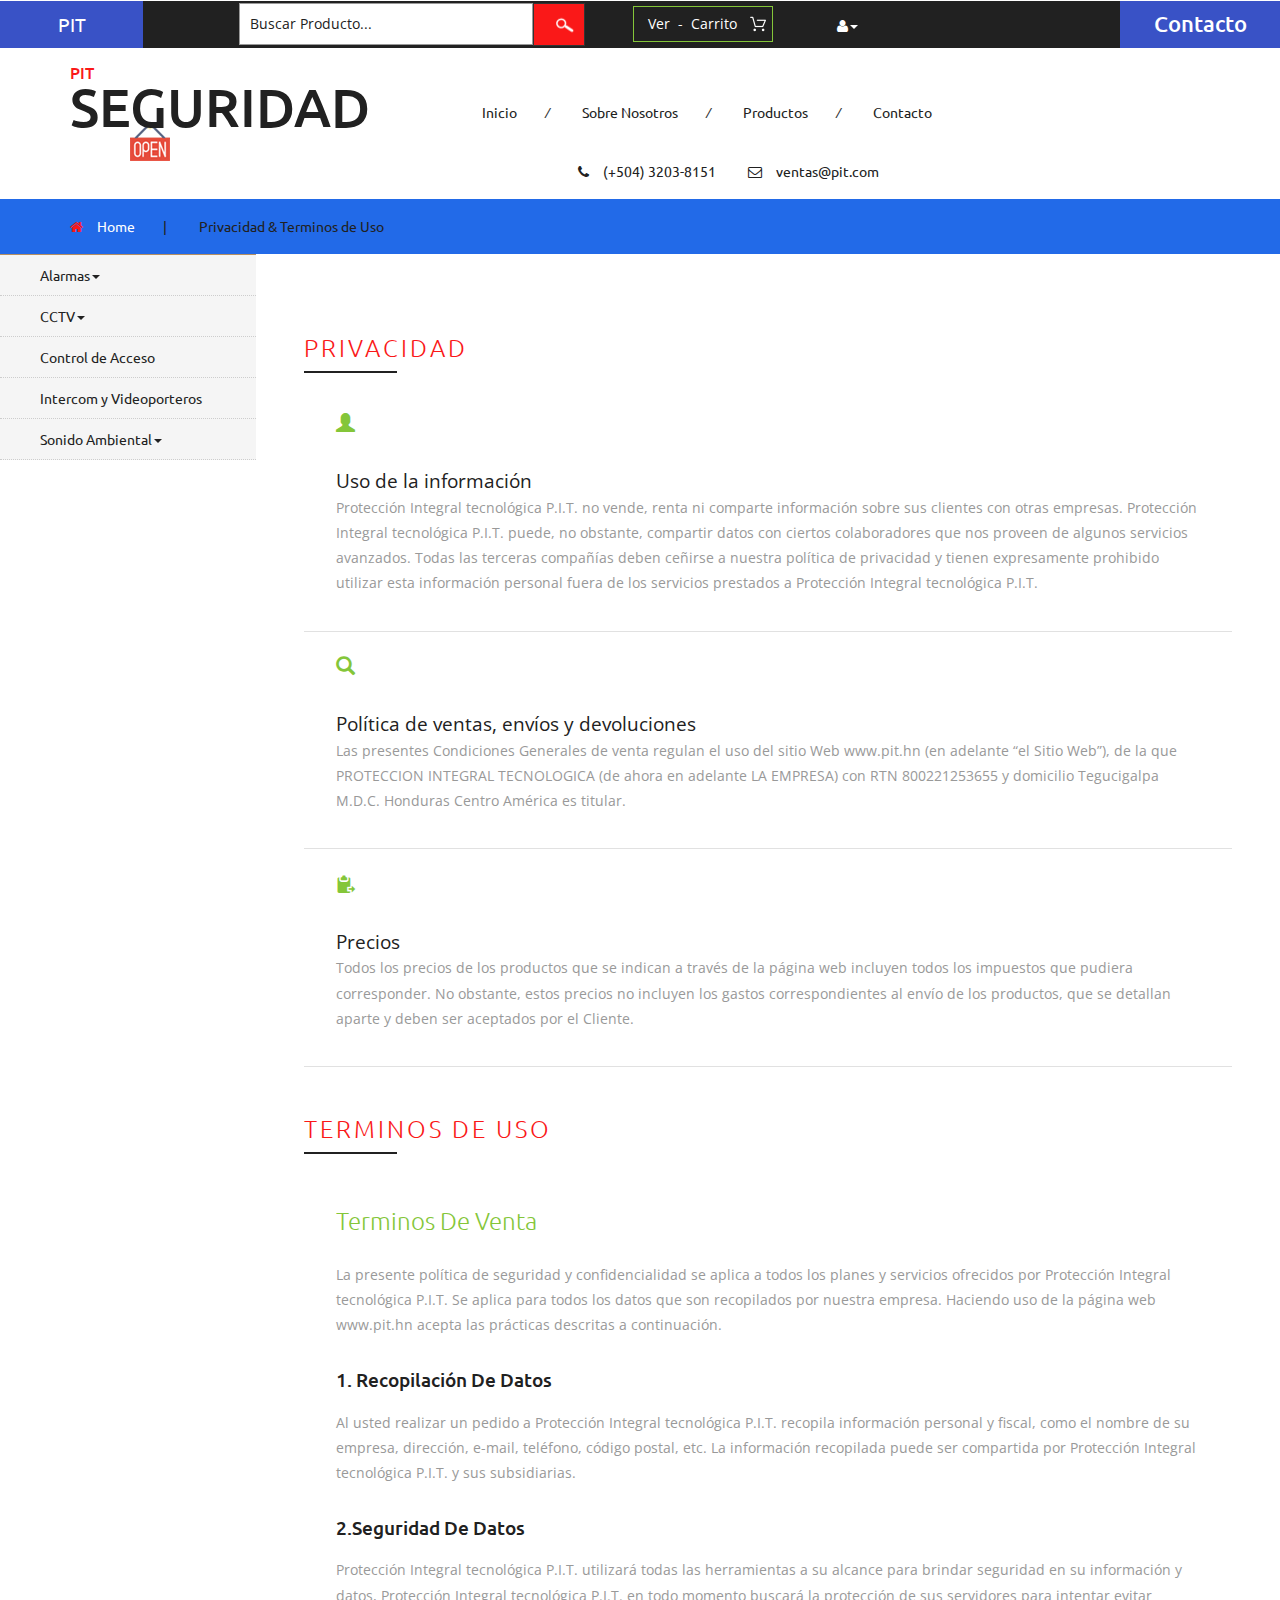
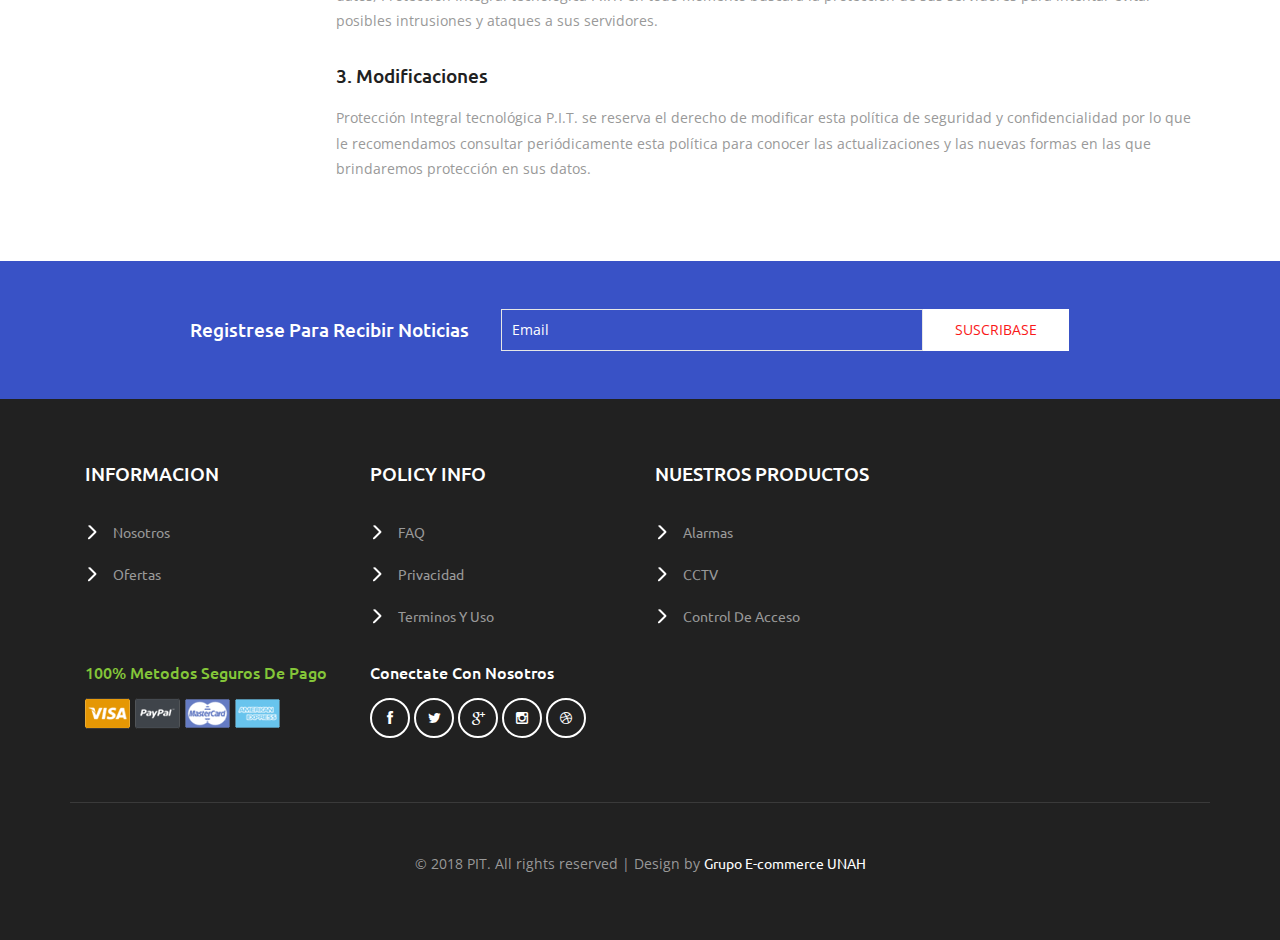
<file: privacy.html>
<!--
author: W3layouts
author URL: http://w3layouts.com
License: Creative Commons Attribution 3.0 Unported
License URL: http://creativecommons.org/licenses/by/3.0/
-->
<!DOCTYPE html>
<html>
<head>
<title>Grocery Store a Ecommerce Online Shopping Category Flat Bootstrap Responsive Website Template | Privacy Policy :: w3layouts</title>
<!-- for-mobile-apps -->
<meta name="viewport" content="width=device-width, initial-scale=1">
<meta http-equiv="Content-Type" content="text/html; charset=utf-8" />
<meta name="keywords" content="Grocery Store Responsive web template, Bootstrap Web Templates, Flat Web Templates, Android Compatible web template, 
Smartphone Compatible web template, free webdesigns for Nokia, Samsung, LG, SonyEricsson, Motorola web design" />
<script type="application/x-javascript"> addEventListener("load", function() { setTimeout(hideURLbar, 0); }, false);
		function hideURLbar(){ window.scrollTo(0,1); } </script>
<!-- //for-mobile-apps -->
<link href="css/bootstrap.css" rel="stylesheet" type="text/css" media="all" />
<link href="css/style.css" rel="stylesheet" type="text/css" media="all" />
<!-- font-awesome icons -->
<link href="css/font-awesome.css" rel="stylesheet" type="text/css" media="all" /> 
<!-- //font-awesome icons -->
<!-- js -->
<script src="js/jquery-1.11.1.min.js"></script>
<!-- //js -->
<link href='//fonts.googleapis.com/css?family=Ubuntu:400,300,300italic,400italic,500,500italic,700,700italic' rel='stylesheet' type='text/css'>
<link href='//fonts.googleapis.com/css?family=Open+Sans:400,300,300italic,400italic,600,600italic,700,700italic,800,800italic' rel='stylesheet' type='text/css'>
<!-- start-smoth-scrolling -->
<script type="text/javascript" src="js/move-top.js"></script>
<script type="text/javascript" src="js/easing.js"></script>
<script type="text/javascript">
	jQuery(document).ready(function($) {
		$(".scroll").click(function(event){		
			event.preventDefault();
			$('html,body').animate({scrollTop:$(this.hash).offset().top},1000);
		});
	});
</script>
<!-- start-smoth-scrolling -->
</head>
	
<body>
<!-- header -->
<div class="agileits_header">
	<div class="w3l_offers">
		<a href="products.html">PIT</a>
	</div>
	<div class="w3l_search">
		<form action="#" method="post">
			<input type="text" name="Product" value="Buscar Producto..." onfocus="this.value = '';" onblur="if (this.value == '') {this.value = 'Buscar Producto..';}" required="">
			<input type="submit" value=" ">
		</form>
	</div>
	<div class="product_list_header">  
		<form action="#" method="post" class="last">
			<fieldset>
				<input type="hidden" name="cmd" value="_cart" />
				<input type="hidden" name="display" value="1" />
				<input type="submit" name="submit" value="Ver  -  Carrito" class="button" />
			</fieldset>
		</form>
	</div>
	<div class="w3l_header_right">
		<ul>
			<li class="dropdown profile_details_drop">
				<a href="#" class="dropdown-toggle" data-toggle="dropdown"><i class="fa fa-user" aria-hidden="true"></i><span class="caret"></span></a>
				<div class="mega-dropdown-menu">
					<div class="w3ls_vegetables">
						<ul class="dropdown-menu drp-mnu">
							<li><a href="login.html">Inicio</a></li> 
							<li><a href="login.html">Registro</a></li>
						</ul>
					</div>                  
				</div>	
			</li>
		</ul>
	</div>
	<div class="w3l_header_right1">
		<h2><a href="mail.html">Contacto</a></h2>
	</div>
	<div class="clearfix"> </div>
</div>
<!-- script-for sticky-nav -->
	<script>
	$(document).ready(function() {
		 var navoffeset=$(".agileits_header").offset().top;
		 $(window).scroll(function(){
			var scrollpos=$(window).scrollTop(); 
			if(scrollpos >=navoffeset){
				$(".agileits_header").addClass("fixed");
			}else{
				$(".agileits_header").removeClass("fixed");
			}
		 });
		 
	});
	</script>
<!-- //script-for sticky-nav -->
<div class="logo_products">
	<div class="container">
		<div class="w3ls_logo_products_left">
			<h1><a href="index.html"><span>PIT</span> Seguridad</a></h1>
		</div>
		<div class="w3ls_logo_products_left1">
			<ul class="special_items">
				<li><a href="index.html">Inicio</a><i>/</i></li>
				<li><a href="about.html">Sobre Nosotros</a><i>/</i></li>
				<li><a href="products.html">Productos</a><i>/</i></li>
				<li><a href="mail.html">Contacto</a></li>
			</ul>
		</div>
		<div class="w3ls_logo_products_left1">
			<ul class="phone_email">
				<li><i class="fa fa-phone" aria-hidden="true"></i>(+504) 3203-8151</li>
				<li><i class="fa fa-envelope-o" aria-hidden="true"></i><a href="mailto:admin@pit.com">ventas@pit.com</a></li>
			</ul>
		</div>
		<div class="clearfix"> </div>
	</div>
</div>
<!-- //header -->
<!-- products-breadcrumb -->
	<div class="products-breadcrumb">
		<div class="container">
			<ul>
				<li><i class="fa fa-home" aria-hidden="true"></i><a href="index.html">Home</a><span>|</span></li>
				<li>Privacidad & Terminos de Uso</li>
			</ul>
		</div>
	</div>
<!-- //products-breadcrumb -->
<!-- banner -->
	<div class="banner">
		<div class="w3l_banner_nav_left">
			<nav class="navbar nav_bottom">
			 <!-- Brand and toggle get grouped for better mobile display -->
			  <div class="navbar-header nav_2">
				  <button type="button" class="navbar-toggle collapsed navbar-toggle1" data-toggle="collapse" data-target="#bs-megadropdown-tabs">
					<span class="sr-only">Toggle navigation</span>
					<span class="icon-bar"></span>
					<span class="icon-bar"></span>
					<span class="icon-bar"></span>
				  </button>
			   </div> 
			   <!-- Collect the nav links, forms, and other content for toggling -->
			   <div class="collapse navbar-collapse" id="bs-megadropdown-tabs">
				<ul class="nav navbar-nav nav_1">
					<li class="dropdown mega-dropdown active">
						<a href="#" class="dropdown-toggle" data-toggle="dropdown">Alarmas<span class="caret"></span></a>				
						<div class="dropdown-menu mega-dropdown-menu w3ls_vegetables_menu">
							<div class="w3ls_vegetables">
								<ul>	
									<li><a href="products.html">Accesorios de Alarmas</a></li>
									<li><a href="products.html">Modelo de Alarmas</a></li>
									<li><a href="products.html">Paneles</a></li>
									<li><a href="products.html">Sensores</a></li>
								</ul>
							</div>                  
						</div>				
					</li>		
					<li class="dropdown">
						<a href="#" class="dropdown-toggle" data-toggle="dropdown">CCTV<span class="caret"></span></a>
						<div class="dropdown-menu mega-dropdown-menu w3ls_vegetables_menu">
							<div class="w3ls_vegetables">
								<ul>
									<li><a href="products.html">Accesorios</a></li>
									<li><a href="products.html">Cámaras IP</a></li>
									<li><a href="products.html">Controladores</a></li>

									
								</ul>
							</div>                  
						</div>	
					</li>
					<li><a href="products.html">Control de Acceso</a></li>
					<li><a href="products.html">Intercom y Videoporteros</a></li>
					<li class="dropdown">
						<a href="#" class="dropdown-toggle" data-toggle="dropdown">Sonido Ambiental<span class="caret"></span></a>
						<div class="dropdown-menu mega-dropdown-menu w3ls_vegetables_menu">
							<div class="w3ls_vegetables">
								<ul>
									<li><a href="products.html">Altavoces al Aire Libre</a></li>
									<li><a href="products.html">Cinema</a></li>
										<li><a href="products.html">Amplificadores y Receptores</a></li>
								</ul>
							</div>                  
						</div>	
					</li>
				
				</ul>
			 </div><!-- /.navbar-collapse -->
			</nav>
		</div>
		<div class="w3l_banner_nav_right">
<!-- privacy -->
		<div class="privacy">
			<div class="privacy1">
				<h3>Privacidad</h3>
				<div class="banner-bottom-grid1 privacy1-grid">
					<ul>
						<li><i class="glyphicon glyphicon-user" aria-hidden="true"></i></li>
						<li>Uso de la información <span>Protección Integral tecnológica P.I.T. no vende, renta ni comparte información sobre sus clientes con otras empresas. Protección Integral tecnológica P.I.T. puede, no obstante, compartir datos con ciertos colaboradores que nos proveen de algunos servicios avanzados. Todas las terceras compañías deben ceñirse a nuestra política de privacidad y tienen expresamente prohibido utilizar esta información personal fuera de los servicios prestados a Protección Integral tecnológica P.I.T.
						</span></li>
					</ul>
					<ul>
						<li><i class="glyphicon glyphicon-search" aria-hidden="true"></i></li>
						<li>Política de ventas, envíos y devoluciones
							<span>Las presentes Condiciones Generales de venta regulan el uso del sitio Web www.pit.hn (en adelante “el Sitio Web”), de la que PROTECCION INTEGRAL TECNOLOGICA (de ahora en adelante LA EMPRESA) con RTN 800221253655 y domicilio Tegucigalpa M.D.C. Honduras Centro América es titular.
							</span></li>
					</ul>
					<ul>
						<li><i class="glyphicon glyphicon-paste" aria-hidden="true"></i></li>
						<li>Precios<span>Todos los precios de los productos que se indican a través de la página web incluyen todos los impuestos que pudiera corresponder. No obstante, estos precios no incluyen los gastos correspondientes al envío de los productos, que se detallan aparte y deben ser aceptados por el Cliente.</span></li>
					</ul>
				</div>
			</div>
			<div class="privacy1">
				<h3>Terminos de Uso</h3>
				<div class="banner-bottom-grid1 privacy2-grid">
					<div class="privacy2-grid1">
						<h4>Terminos de Venta</h4>
						<p>La presente política de seguridad y confidencialidad se aplica a todos los planes y servicios ofrecidos por Protección Integral tecnológica P.I.T.  Se aplica para todos los datos que son recopilados por nuestra empresa. Haciendo uso de la página web www.pit.hn acepta las prácticas descritas a continuación.</p>
						<div class="privacy2-grid1-sub">
							<h5>1. Recopilación de datos</h5>
							<p>Al usted realizar un pedido a Protección Integral tecnológica P.I.T. recopila información personal y fiscal, como el nombre de su empresa, dirección, e-mail, teléfono, código postal, etc. La información recopilada puede ser compartida por Protección Integral tecnológica P.I.T.  y sus subsidiarias.</p>
						</div>
						<div class="privacy2-grid1-sub">
							<h5>2.Seguridad de datos
							</h5>
							<p>Protección Integral tecnológica P.I.T. utilizará todas las herramientas a su alcance para brindar seguridad en su información y datos, Protección Integral tecnológica P.I.T. en todo momento buscará la protección de sus servidores para intentar evitar posibles intrusiones y ataques a sus servidores.</p>
						</div>
						<div class="privacy2-grid1-sub">
							<h5>3. Modificaciones
							</h5>
							<p>Protección Integral tecnológica P.I.T. se reserva el derecho de modificar esta política de seguridad y confidencialidad por lo que le recomendamos consultar periódicamente esta política para conocer las actualizaciones y las nuevas formas en las que brindaremos protección en sus datos.
							</p>
						</div>
						
					</div>
				</div>
			</div>
		</div>
<!-- //privacy -->
		</div>
		<div class="clearfix"></div>
	</div>
<!-- //banner -->
<!-- newsletter -->
	<div class="newsletter">
		<div class="container">
			<div class="w3agile_newsletter_left">
				<h3>Registrese Para Recibir Noticias</h3>
			</div>
			<div class="w3agile_newsletter_right">
				<form action="#" method="post">
					<input type="email" name="Email" value="Email" onfocus="this.value = '';" onblur="if (this.value == '') {this.value = 'Email';}" required="">
					<input type="submit" value="suscribase">
				</form>
			</div>
			<div class="clearfix"> </div>
		</div>
	</div>
<!-- //newsletter -->
<!-- footer -->
<div class="footer">
	<div class="container">
		<div class="col-md-3 w3_footer_grid">
			<h3>informacion</h3>
			<ul class="w3_footer_grid_list">
			
				<li><a href="about.html"> Nosotros</a></li>
				<li><a href="products.html">Ofertas</a></li>
			
			</ul>
		</div>
		<div class="col-md-3 w3_footer_grid">
			<h3>policy info</h3>
			<ul class="w3_footer_grid_list">
				<li><a href="faqs.html">FAQ</a></li>
				<li><a href="privacy.html">privacidad</a></li>
				<li><a href="privacy.html">terminos y uso</a></li>
			</ul>
		</div>
		<div class="col-md-3 w3_footer_grid">
			<h3>Nuestros Productos</h3>
			<ul class="w3_footer_grid_list">
				<li><a href="products.html">Alarmas</a></li>
				<li><a href="products.html">CCTV</a></li>
				<li><a href="products.html">Control de Acceso</a></li>
			
			</ul>
		</div>
	
		<div class="clearfix"> </div>
		<div class="agile_footer_grids">
			<div class="col-md-3 w3_footer_grid agile_footer_grids_w3_footer">
				<div class="w3_footer_grid_bottom">
					<h4>100% Metodos Seguros de Pago</h4>
					<img src="images/card.png" alt=" " class="img-responsive" />
				</div>
			</div>
			<div class="col-md-3 w3_footer_grid agile_footer_grids_w3_footer">
				<div class="w3_footer_grid_bottom">
					<h5>Conectate con Nosotros</h5>
					<ul class="agileits_social_icons">
						<li><a href="#" class="facebook"><i class="fa fa-facebook" aria-hidden="true"></i></a></li>
						<li><a href="#" class="twitter"><i class="fa fa-twitter" aria-hidden="true"></i></a></li>
						<li><a href="#" class="google"><i class="fa fa-google-plus" aria-hidden="true"></i></a></li>
						<li><a href="#" class="instagram"><i class="fa fa-instagram" aria-hidden="true"></i></a></li>
						<li><a href="#" class="dribbble"><i class="fa fa-dribbble" aria-hidden="true"></i></a></li>
					</ul>
				</div>
			</div>
			<div class="clearfix"> </div>
		</div>
		<div class="wthree_footer_copy">
			<p>© 2018 PIT. All rights reserved | Design by <a >Grupo E-commerce UNAH</a></p>
		</div>
	</div>
</div>
<!-- //footer -->
<!-- Bootstrap Core JavaScript -->
<script src="js/bootstrap.min.js"></script>
<script>
$(document).ready(function(){
    $(".dropdown").hover(            
        function() {
            $('.dropdown-menu', this).stop( true, true ).slideDown("fast");
            $(this).toggleClass('open');        
        },
        function() {
            $('.dropdown-menu', this).stop( true, true ).slideUp("fast");
            $(this).toggleClass('open');       
        }
    );
});
</script>
<!-- here stars scrolling icon -->
	<script type="text/javascript">
		$(document).ready(function() {
			/*
				var defaults = {
				containerID: 'toTop', // fading element id
				containerHoverID: 'toTopHover', // fading element hover id
				scrollSpeed: 1200,
				easingType: 'linear' 
				};
			*/
								
			$().UItoTop({ easingType: 'easeOutQuart' });
								
			});
	</script>
<!-- //here ends scrolling icon -->
<script src="js/minicart.js"></script>
<script>
		paypal.minicart.render();

		paypal.minicart.cart.on('checkout', function (evt) {
			var items = this.items(),
				len = items.length,
				total = 0,
				i;

			// Count the number of each item in the cart
			for (i = 0; i < len; i++) {
				total += items[i].get('quantity');
			}

			if (total < 2) {
					alert('Minimo 2 productos');
				evt.preventDefault();
			}
		});

	</script>
</body>
</html>
</file>
<file: css/style.css>
/*--
Author: W3layouts
Author URL: http://w3layouts.com
License: Creative Commons Attribution 3.0 Unported
License URL: http://creativecommons.org/licenses/by/3.0/
--*/
html, body{
    font-size: 100%;
	font-family: 'Open Sans', sans-serif;
	background:#ffffff;
}
ul li,ol li{
	font-size:14px;
}
p{
	margin:0;
}
h1,h2,h3,h4,h5,h6,a{
	font-family:'Ubuntu', sans-serif !important;
	margin:0;
}
ul,label{
	margin:0;
	padding:0;
}
body a:hover{
	text-decoration:none;
}
/*-- header --*/
.fixed{
	position: fixed;
	top: 0;
	width: 100%;
	margin: 0 auto;
	left:0;
	z-index:9999;
}
span.glyphicon.glyphicon-shopping-cart.my-cart-icon.my-cart-icon-affix {
	position: relative !important;
}
.btn-danger {
    color: #fff;
    background-color: #FA1818;
    border-color: #FA1818;
}
.modal-dialog {
    width: 850px;
	margin:75px auto 30px;
}
.snipcart-thumb a {
    display: block;
    text-align: center;
}
.my-cart-icon-affix i {
    background: #84C639 !important;
}
.agile_top_brand_left_grid {
    position: relative;
    display: block;
}
i.badge.badge-notify.my-cart-badge {
    font-style: normal;
    background: #3952c6;
    font-size: 14px;
    position: absolute;
    top: -10px;
    right:-22px;
}
.product_list_header span {
    font-size: 1em;
    color: #fff;
	top: 1em;
}
input[type="submit"],#PPMiniCart .minicart-submit,.w3ls_vegetables ul li a,input[type="reset"],.agileinfo_mail_grid_left ul li a,.events_bottom_left2 ul li a,.w3ls_service_grids1_right a,ul.agileits_social_icons li a,.w3l_banner_nav_right_banner_pet a,.w3ls_w3l_banner_nav_right_grid_head_grid ul li a,.products-breadcrumb ul li a,.w3_footer_grid ul li a,.w3l_fresh_vegetables_grid ul li a,.wthree_footer_copy p a,.agile_top_brand_left_grid1 .button,.w3ls_logo_products_left1 ul.special_items li a,.w3ls_logo_products_left1 ul.phone_email li a{
	transition: .5s ease-in;
	-webkit-transition: .5s ease-in;
	-moz-transition: .5s ease-in;
	-o-transition: .5s ease-in;
	-ms-transition: .5s ease-in;
}
.agileits_header{
	background:#212121;
}
.w3l_offers{
	float:left;
}
.w3l_offers a{
	font-size: 1.2em;
    color: #fff;
    text-decoration: none;
    padding: .5em 3em;
    background: #3952c6;
	display:block;
}
.w3l_search{
	float: left;
    width: 27%;
    margin:.1em 0 0em 10em;
}
.w3l_search input[type="text"]{
	outline: none;
    padding: 10px;
    color: #212121;
    font-size: 14px;
    width: 85%;
    background: #fff;
    border: 1px solid #999;
    float: left;
}
.w3l_search input[type="submit"]{
	outline: none;
    padding: 10px 0 9px;
    width: 15%;
    border: 1px solid;
    position: relative;
    background: url(../images/img-sp.png) no-repeat 14px 5px #FA1818;
}
.w3l_search input[type="submit"]:hover{
    background: url(../images/img-sp.png) no-repeat 14px 5px #84C639;
}
.w3l_header_right{
	float: left;
    padding-left: 10em;
}
.w3l_header_right ul li {
    list-style-type: none;
}
.w3l_header_right1{
	float:right;
}
.w3l_header_right1 h2 a{
	font-size: .74em;
    color: #fff;
    padding: .5em 1.5em;
    background:  #3952c6;
    display: block;
	text-decoration:none;
}
ul.dropdown-menu.drp-mnu {
    right: 0;
    min-width: 130px;
    text-align: center;
    padding: 1.5em 0;
    margin: 0;
    left:auto;
}
ul.dropdown-menu.drp-mnu li:first-child{
	margin-bottom: .5em;
}
ul.dropdown-menu.drp-mnu li a {
    color: #999;
}
ul.dropdown-menu.drp-mnu li a i {
    padding-left: 1em;
}
.logo_products{
	padding:4em 0 1em;
}
.w3ls_logo_products_left{
	float:left;
	margin-right: 7em;
}
.w3ls_logo_products_left h1 a{
	font-size: 1.5em;
    color: #212121;
    text-decoration: none;
    text-transform: uppercase;
    display: block;
    background: url(../images/img-sp.png) no-repeat 54px 6px;
    line-height: 1;
    height: 97px;
}
.profile_details_drop a {
    display: block;
	padding-top:1em;
	font-size:1em;
	color:#fff;
}
.w3ls_logo_products_left h1 a span {
    font-size: .3em;
    display: block;
    color: #FA1818;
}
.w3ls_logo_products_left1{
	float: left;
	margin-top: 2.3em;
}
.w3ls_logo_products_left1 ul.phone_email li{
	display:inline-block;
	color:#212121;
	font-family: 'Ubuntu', sans-serif;
/*-- w3layouts --*/
	margin-right:2em;
}
.w3ls_logo_products_left1 ul.phone_email li a{
	color:#212121;
	text-decoration:none;
}
.w3ls_logo_products_left1 ul.phone_email li i{
	padding-right:1em;
}
.w3ls_logo_products_left1 ul.special_items li{
	display:inline-block;
}
.w3ls_logo_products_left1 ul.special_items li a{
	color:#212121;
	font-family: 'Ubuntu', sans-serif;
	text-decoration:none;
}
.w3ls_logo_products_left1 ul.special_items li a:hover,.w3ls_logo_products_left1 ul.phone_email li a:hover{
	color:#FA1818;
}
.w3ls_logo_products_left1 ul.special_items li i{
	padding:0 2em;
}
.w3ls_logo_products_left1:nth-child(3) {
    margin-left: 6em;
}
.sub{
    float:left;
}
.sub i {
    color: #84C639;
    font-size: 1em;
    padding: .5em .5em 0 0em;
}
.sub_jfk{
	float:right;
}
/*-- //header --*/
/*-- banner --*/
.navbar-collapse {
    padding: 0;
    box-shadow: none;
}
.navbar {
    margin-bottom: 0;
    border: none;
}
.w3l_banner_nav_left{
	float: left;
/*-- agileits --*/
    width: 20%;
    background: #f5f5f5;
}
.wthree_banner_bottom_left_grid_sub{
	float: left;
    width: 20%;
}
.wthree_banner_bottom_left_grid_sub1{
	float:right;
	width:80%;
}
.w3l_banner_nav_right{
	float:right;
	width:80%;
}
.navbar-nav > li {
    float: none;
}
.nav > li > a:hover, .nav > li > a:focus {
    background-color: #84C639;
    color: #fff;
}
.navbar-nav {
    float: none;
    margin: 0;
	border-top: 1px solid #B58F62;
}
.navbar-nav > li > a {
    color: #212121;
    padding:10px 0px 10px 40px;
    border-bottom: 1px dotted #CDCDCD;
}
.nav .open > a, .nav .open > a:hover, .nav .open > a:focus {
    background-color: #84C639;
    border: none;
}
.w3ls_vegetables_menu {
    left: 13%;
    border: none;
    padding: 1em;
}
.w3ls_vegetables ul li {
    list-style-type: none;
}
.w3ls_vegetables ul li:first-child {
    margin-bottom:.5em;
}
.w3ls_vegetables ul li a {
    color: #212121;
/*-- w3layouts --*/
    display: block;
    text-decoration: none;
}
.w3ls_vegetables ul li a:hover{
	color:#FA1818;
}
.w3l_banner_nav_right_banner1,.w3l_banner_nav_right_banner,.w3l_banner_nav_right_banner2{
	min-height:500px;
	text-align: right;
	padding:10em 17em 0 0;
	margin-bottom: 5em;
}
.w3l_banner_nav_right_banner{
	background:url(../images/1.jpg) no-repeat 0px 0px;
	background-size:cover;
	-webkit-background-size:cover;
	-moz-background-size:cover;
	-o-background-size:cover;
	-ms-background-size:cover;
}
.w3l_banner_nav_right_banner1{
	background:url(../images/2.jpg) no-repeat 0px 0px;
	background-size:cover;
	-webkit-background-size:cover;
	-moz-background-size:cover;
	-o-background-size:cover;
	-ms-background-size:cover;
}
.w3l_banner_nav_right_banner2{
	background:url(../images/3.jpg) no-repeat 0px 0px;
	background-size:cover;
	-webkit-background-size:cover;
	-moz-background-size:cover;
	-o-background-size:cover;
	-ms-background-size:cover;
}
.w3l_banner_nav_right_banner h3,.w3l_banner_nav_right_banner1 h3,.w3l_banner_nav_right_banner2 h3{
	font-size: 2em;
    color: #fff;
    font-weight: 300;
    text-transform: uppercase;
	margin-bottom: 1em;
}
.w3l_banner_nav_right_banner h3 span,.w3l_banner_nav_right_banner1 h3 span{
	display:block;
	font-weight:600;
	line-height:2em;
}
.w3l_banner_nav_right_banner2 h3 i{
/*-- agileits --*/
	display:block;
	font-weight:600;
	line-height:2em;
	color:#FA1818;
}
.more a{
	padding:10px 30px;
	background:#84C639;
	font-size:14px;
	text-transform:uppercase;
	font-weight:600;
	text-decoration:none;
	color:#fff;
	position:relative;
	display:block;
}
.more {
    width: 20%;
    text-align: center;
    margin-left:59em;
}
/* Saqui */
.button--saqui {
	overflow: hidden;
	-webkit-transition: background-color 0.3s ease-in, color 0.3s ease-in;
	transition: background-color 0.3s ease-in, color 0.3s ease-in;
}
.button--saqui.button--inverted {
	background: #fff;
	color: #37474f;
}
.button--saqui::after {
	content: attr(data-text);
	position: absolute;
	top: 0;
	left: 0;
	width: 100%;
	height: 100%;
	padding: 9px 30px;
    color: #FFFFFF;
	-webkit-transform-origin: -25% 50%;
	transform-origin: -25% 50%;
	-webkit-transform: rotate3d(0, 0, 1, 45deg);
	transform: rotate3d(0, 0, 1, 45deg);
	-webkit-transition: -webkit-transform 0.3s ease-in;
	transition: transform 0.3s ease-in;
}
.button--saqui.button--inverted::after {
	color: #fff;
}
.button--saqui:hover::after,
.button--saqui:hover {
	-webkit-transition-timing-function: ease-out;
	transition-timing-function: ease-out;
}
.button--saqui:hover {
	background-color:  #3952c6;
	color: #656060;
    background: #3952c6;
	
}
.button--saqui.button--inverted:hover {
	background-color: #3f51b5;
	color: #3f51b5;
}
.button--saqui:hover::after {
	-webkit-transform: rotate3d(0, 0, 1, 0deg);
	transform: rotate3d(0, 0, 1, 0deg);
}
/*-- //banner --*/
/*-- banner_bottom --*/
.banner_bottom,.top-brands,.fresh-vegetables,.w3l_banner_nav_right_banner3_btm,.testimonials,.team,.newsletter-top-serv-btm,.w3ls_w3l_banner_nav_right_grid_sub{
	padding:5em 0 !important;
}
.wthree_banner_bottom_left {
    padding-left: 0;
}
.wthree_banner_bottom_left_grid{
	position:relative;
}
.wthree_banner_bottom_left_grid_pos{
	position: absolute;
    top: 15%;
    right: 5%;
}
.wthree_banner_bottom_left_grid_pos h4{
	font-size: 1.5em;
    color: #000000;
}
.wthree_banner_bottom_left_grid_pos h4 span{
	display: block;
    line-height: 1;
    width: 80px;
    height: 80px;
    background: #FA1818;
    color: #fff;
    border-radius: 50px;
    text-align: center;
    padding-top: 1.2em;
    margin: 0.5em auto 0;
}
.wthree_banner_btm_pos{
	width:100%;
	position:absolute;
	top:5%;
	padding: 0 2em;
}
.wthree_banner_btm_pos h3{
	text-transform:capitalize;
	font-size:1.5em;
	color:#212121;
	font-weight:300;
}
.wthree_banner_btm_pos h3 span{
	color: #84C639;
    font-weight: 600;
    display: block;
    line-height:1.8em;
    padding-left: 7em;
}
.wthree_banner_btm_pos h3 i{
	color: #FA1818;
    font-weight: 600;
    text-transform: uppercase;
    font-style: normal;
}
.wthree_banner_btm_pos1{
	position:absolute;
	top: 50%;
    left: 12%;
}
.wthree_banner_btm_pos1 h3{
	text-transform:uppercase;
	color:#212121;
	font-size:2em;
}
.wthree_banner_btm_pos1 h3 span{
	display: block;
    font-weight: 300;
    line-height: 1.5em;
    color: #FA1818;
}
/*-- //banner_bottom --*/
/*-- top-brands --*/
.tag {
    position: absolute;
    top: -1%;
    right: 10%;
}
.top-brands h3,.fresh-vegetables h3,.mail h3,.testimonials h3,.w3_login h3,.w3ls_w3l_banner_nav_right_grid h3,h3.title,.faq h3,.services h3,.about h3,.team h3,.events h3{
	text-align:center;
	color:#212121;
	padding-bottom:.5em;
	position:relative;
	font-size: 2.5em;
}
.top-brands h3:after,.fresh-vegetables h3:after,.mail h3:after,.w3_login h3:after,.testimonials h3:after,.w3ls_w3l_banner_nav_right_grid h3:after,h3.title:after,.faq h3:after,.services h3:after,.about h3:after,.team h3:after,.events h3:after{
	content: '';
    background: #FA1818;
    height: 2px;
    width: 8%;
    position: absolute;
    bottom: 0%;
    left: 46%;
}
.agile_top_brand_left_grid{
	background: #FFFFFF;
    padding: .5em;
    border: 1px solid #BEBEBE;
	position:relative;
}
.agile_top_brand_left_grid_pos{
	position:absolute;
	top:0%;
	left:0%;
}
.agile_top_brand_left_grid1{
	padding:1em;
	border:1px solid #D7D7D7;
}
.agile_top_brand_left_grid1 img{
	margin:0 auto;
}
.agile_top_brands_grids{
	margin:3em 0 0;
}
.top-brands{
    background: #f5f5f5;
}
.agile_top_brand_left_grid1 p{
	color:#212121;
	margin:1.5em 0 1em;
	line-height:1.5em;
	text-transform:capitalize;
	font-size:14px;
}
.agile_top_brand_left_grid1 h4,.agileinfo_single_right_snipcart h4{
	font-weight:600;
	font-size:1em;
	color:#212121;
}
.agile_top_brand_left_grid1 h4 span,.agileinfo_single_right_snipcart h4 span{
	font-weight:300;
	text-decoration:line-through;
	padding-left:1em;
}
/*-- cart --*/
.product_list_header {
    float: left;
    margin-left: 7em;
}
.snipcart-details {
    text-align: center;
	margin: 1.5em auto 1em;
    width:77%;
}
.btn-danger.my-cart-btn:focus {
    outline: none;
}
.snipcart-details input.button {
    font-size: 14px;
    color: #fff;
    background: #3952c6;
    text-decoration: none;
    position: relative;
    border: none;
    border-radius: 0;
    width: 100%;
    text-transform: uppercase;
    padding: .5em 0;
    outline: none;
}
.agile_top_brand_left_grid:hover .snipcart-details input.button,.snipcart-details input.button:hover{
    background: #84C639;
}
.product_list_header input.button {
    color: #fff;
    font-size: 14px;
    outline: none;
    text-transform: capitalize;
    padding: .5em 2.5em .5em 1em;
    border: 1px solid #84c639;
    margin: .35em 0 0;
    background: url(../images/cart.png) no-repeat 116px 9px;
}
#PPMiniCart form {
    width: 590px !important;
	padding: 10px 20px 40px !important;
	max-height:450px !important;
}
#PPMiniCart ul {
    width: 548px !important;
}
#PPMiniCart .minicart-item a {
    color: #212121 !important;
    font-size: 1em;
    display: block;
    margin-bottom: .5em;
    text-transform: capitalize;
}
#PPMiniCart .minicart-item {
    min-height:60px !important;
}
#PPMiniCart .minicart-attributes li {
    color: #999;
}
#PPMiniCart .minicart-remove {
    background: #fa1818 !important;
    border: 1px solid #fa1818 !important;
	opacity: 1 !important;
	outline:none;
}
#PPMiniCart .minicart-submit:hover{
	background:#84C639 !important;
	border-color: #5b951a !important;
}
#PPMiniCart .minicart-subtotal {
    padding-left: 25px !important;
	bottom: -17px !important;
}
#PPMiniCart {
    left: 44% !important;
}
.minicart-showing #PPMiniCart form{
    overflow-x: hidden;
    overflow-y: auto;
}
#PPMiniCart .minicart-footer {
    position: relative;
	width: 80%;
}
#PPMiniCart .minicart-submit {
    position: absolute;
    bottom: -28px!important;
    right: 0px!important;
    min-width: 153px;
    height: 33px;
    margin-right:6px;
    padding: 0 9px;
    border: 1px solid #84c639!important;
	background:#84c639!important;
	position: absolute;
    border-radius: 0px!important;
    color: #000;
    text-shadow:none!important;
    cursor: pointer;
}
#PPMiniCart .minicart-submit img {
    vertical-align: middle;
    padding: 4px 0 0 2px;
    display: none;
}
/*--/payment--*/
/*-- Pay-page --*/

.agileits_w3layouts_tab2 input[type="email"],.agileits_w3layouts_tab2 input[type="password"],.creditly-wrapper .form-control{
	display: block;
    width: 95.5%;
    padding: 15px 10px;
    font-size: 14px;
    color: #212121;
    background: #fff;
    border: 1px solid #e7e7e7;
    margin-bottom: 25px;
	outline:none;
}
.agileits_w3layouts_tab2 input[type="email"]:focus,.agileits_w3layouts_tab2 input[type="password"]:focus,.creditly-wrapper .form-control:focus {
  border-color: #66afe9;
  outline: 0;
}
.agileits_w3layouts_tab2 input[type="submit"] {
    display: block;
    position: relative;
    padding: 6px 50px 11px;
    letter-spacing: 3px;
    background: #1adeed;
    font-size: 1.5em;
    color: #fff;
    border: 1px solid #1adeed;
    outline: none;
    text-transform: uppercase;
	cursor:pointer;
}
.agileits_w3layouts_tab2 input[type="submit"]:hover{
	background: #fff;
    color: #212121;
	border: 1px solid #e7e7e7;
}
.agileinfo_main_grid_left_grid h3{
	font-size:1.3em;
	color:#fff;
}
.agileinfo_main_grid_left_grid ul{
	margin-top:1.5em;
}
.agileinfo_main_grid_left_grid ul li{
	display: inline-block;
    color: #fff;
    font-weight: bold;
    font-size: 2em;
    vertical-align: top;
}
.agileinfo_main_grid_left_grid ul li span{
	display:block;
	font-size:.5em;
	color:#999;
}
.agileinfo_main_grid_left_grid ul li:first-child{
	width: 70%;
	border-right:1px solid #999;
}
.agileinfo_main_grid_left_grid ul li:last-child{
	padding-left:1em;
	text-align:right;
}
.agile_amount{
	padding:1em 2em;
	background:#f71926;
}
.agile_amount h3{
	font-size:1.3em;
	color:#fff;
}
.agile_amount h4{
	font-size:2em;
	color:#fff;
	font-weight:bold;
}
.agile_amount p{
	font-size:1em;
	color:#1adeed;
	line-height:1.8em;
}


img.pp-img {
    width: 65%;
}
.tab-grid p {
    color: #8B8B8B;
    font-size: 0.95em;
    line-height: 1.8em;
    font-weight: 400;
    margin: 10px 0;
}
a.btn.btn-primary {
    background-color: #3a5795;
    font-family: 'Open Sans', sans-serif;
    color: #fff;
    border: none;
}



.vertical_post h5 {
    color: #212121;
    font-size: 18px;
    margin: 0 0 18px 0;
    letter-spacing: 1px;
}

.swit-radio label {
    font-size: 16px;
    color: #696969;
    padding: 0px 0 0 10px;
    font-weight: 100;
}
.radio_one:first-child {
    margin-left: 0;
    margin: 0;
}
.radio_one {
    padding-left: 22px;
    line-height: 28px;
    color: #404040;
    cursor: pointer;
}
.radio_one {
    position: relative;
    display: inline-block;
    margin-left: 15px;
}
.section_room_pay select {
    padding: 6px 10px;
    width: 33%;
    border: none;
    background: none;
    border: 1px solid #E6E4E4;
    color: #D2D1D1;
    outline: none;
    font-size: 16px;
    margin-bottom: 0;
    background: url(../images/arrow.png) no-repeat 96% center #ffffff;
    background-size: 4% !important;
    -webkit-appearance: none;
}
 select.form-control.option-w3ls {
    width: 100%;
    padding: 1em 1em 1em 1em;
    font-size: 0.8em;
    margin: 0.5em 0;
    outline: none;
    color: #212121;
    border: none;
    border: 1px solid #ccc;
    letter-spacing: 1px;
    text-align: left;
}
.checkout-right-basket span {
    margin-left: 1em;
}
.check_box_one {
    float: left;
    width: 22%;
    margin-bottom: 10px;
}
.vertical_post form input[type="submit"]:hover {
      background: #fa1818;
}
.vertical_post form input[type="submit"] {
     background: #84c639;
    color: #FFFFFF;
    text-align: center;
    padding: 10px 0;
    border: none;
    font-size: 16px;
    outline: none;
    width: 22%;
    cursor: pointer;
    font-weight: 600;
    margin-top: 30px;
    transition: 0.5s all;
    -webkit-transition: 0.5s all;
    -moz-transition: 0.5s all;
    -o-transition: 0.5s all;
    -ms-transition: 0.5s all;
}
.form-control {
    border-radius: 0;
}
.btn-primary {
    color: #fff;
    background-color: #84c639;
    border-color: #84c639;
    border-radius: 0;
}
button.submit.check_out{
    display: block;
    position: relative;
    padding: 11px 30px;
    letter-spacing: 1px;
    background: #84c639;
    font-size: 1.2em;
    color: #fff;
    font-weight: 500;
    border: none;
    outline: none;
    transition: 0.5s all;
    -webkit-transition: 0.5s all;
    -moz-transition: 0.5s all;
    -o-transition: 0.5s all;
    -ms-transition: 0.5s all;
    text-transform: uppercase;
}
/*-- //Pay-page --*/
/*-- //cart --*/
.column div.agile_top_brand_left_grid {
	position: relative;
	margin:0;
}
.agile_top_brand_left_grid figure {
	margin: 0;
	padding: 0;
	background:transparent;
	overflow: hidden;
	z-index: 0;
}
/* Shine */
.hover14 figure {
	position: relative;
}
.hover14 figure::before {
	position: absolute;
	top: 0;
	left: -75%;
	z-index: 2;
	display: block;
	content: '';
	width: 50%;
	height: 100%;
	background: -webkit-linear-gradient(left, rgba(255,255,255,0) 0%, rgba(255,255,255,.3) 100%);
	background: linear-gradient(to right, rgba(255,255,255,0) 0%, rgba(255,255,255,.3) 100%);
	-webkit-transform: skewX(-25deg);
	transform: skewX(-25deg);
}
.hover14 figure:hover::before,.top_brand_left:hover .hover14 figure::before{
	-webkit-animation: shine .75s;
	animation: shine .75s;
}
@-webkit-keyframes shine {
	100% {
		left: 125%;
	}
}
@keyframes shine {
	100% {
		left: 125%;
	}
}
/*-- //top-brands --*/
/*-- top-products --*/
.w3l_fresh_vegetables_grids{
	margin:3em 0 0;
	padding:1em 0em 1em 1em;
	background:#f5f5f5;
}
.w3l_fresh_vegetables_grid{
	padding-left:0;
}
.w3l_fresh_vegetables_grid ul li{
	list-style-type:none;
	margin-bottom:1.5em;
	color:#84C639;
}
.w3l_fresh_vegetables_grid ul li i{
	padding-right:1em;
}
.w3l_fresh_vegetables_grid ul li a{
	font-size:14px;
	text-transform:uppercase;
	color:#212121;
	text-decoration:none;
}
.w3l_fresh_vegetables_grid ul li a:hover{
	color:#84C639;
}
.w3l_fresh_vegetables_grid2{
	padding: 1em;
	background:#fff;
}
.w3l_fresh_vegetables_grid1_rel{
	position:relative;
}
.w3l_fresh_vegetables_grid1_rel_pos {
    position: absolute;
    top: 0;
    right: 5%;
}
.w3l_fresh_vegetables_grid1_rel_pos {
    position: absolute;
    top: 10%;
    right: 10%;
}
.m1 {
    margin-left: 0 !important;
    width: 100% !important;
}
.w3l_fresh_vegetables_grid1_bottom {
    margin: 1em 0 0;
	position:relative;
}
.w3l_fresh_vegetables_grid1_bottom_pos{
	position:absolute;
	bottom:5%;
	left:10%;
}
.w3l_fresh_vegetables_grid1_bottom_pos h5{
	font-size: 1.3em;
    color: #fff;
    font-weight: 600;
    width: 100px;
    height: 100px;
    text-align: center;
    background: #FA1818;
    border-radius: 50%;
    padding: 1.1em 0 0;
    line-height: 1.3em;
}
.agileinfo_breaking_news {
    float: right;
    width: 10%;
}
.agileinfo_marquee {
    width: 90%;
    float: left;
    padding: .8em 0 0px;
	text-align:right;
}
.agileinfo_breaking_news span{
    background: url(../images/img-sp.png) no-repeat 1px -116px;
    display: block;
    width: 50px;
    height: 50px;
    margin: 0 auto;
}
.w3l_fresh_vegetables_grid_right{
	padding:0;
}
.agileinfo_marquee h4{
	text-transform:capitalize;
	font-size:1.2em;
	color:#212121;
	line-height:1.5em;
}
.agileinfo_move_text {
    margin: 1em 0 0;
}
.agileinfo_marquee h4 span {
    color: #FA1818;
}
/*-- //top-products --*/
/*-- newsletter --*/
.newsletter{
	padding:3em 0;
	background: #3952c6;
}
.w3agile_newsletter_left{
	float: left;
    width: 35%;
    text-align: right;
}
.w3agile_newsletter_left h3{
	text-transform: capitalize;
    font-size: 1.2em;
    color: #fff;
    margin: .5em 0 0;
}
.w3agile_newsletter_right{
	float: left;
    width: 50%;
    margin-left: 2em;
}
.w3agile_newsletter_right input[type="email"]{
	outline: none;
    padding: 10px;
    background: none;
    border: 1px solid #E6E6E6;
    font-size: 14px;
    color: #fff;
    width: 74%;
    float: left;
}
.w3agile_newsletter_right input[type="submit"]{
	outline: none;
    padding: 10px 0;
    background: #fff;
    border: 1px solid #fff;
    font-size: 14px;
    color: #FA1818;
    width: 25.7%;
    text-transform: uppercase;
}
.w3agile_newsletter_right input[type="submit"]:hover{
	background:#84C639;
	border: 1px solid #84C639;
	color:#fff;
}
/*-- //newsletter --*/
/*-- footer --*/
.footer{
	padding:4em 0;
	background:#212121;
}
.w3_footer_grid h3{
	font-size:1.2em;
	color:#fff;
	text-transform:uppercase;
	margin-bottom:2em;
}
.w3_footer_grid ul.w3_footer_grid_list li{
	list-style-type: none;
    margin-bottom: 1.5em;
    padding-left: 2em;
    background: url(../images/img-sp.png) no-repeat -14px -193px;
}
.w3_footer_grid ul.w3_footer_grid_list li a{
	color:#999;
	text-decoration:none;
	text-transform:capitalize;
}
.w3_footer_grid ul.w3_footer_grid_list li a:hover{
	color:#fff;
}
.agile_footer_grids{
	padding:1em 0 0;
}
.w3_footer_grid_bottom h4,.w3_footer_grid_bottom h5{
	text-transform:capitalize;
	font-size:1em;
	margin-bottom:1em;
}
.w3_footer_grid_bottom h4{
	color:#84C639;
}
.w3_footer_grid_bottom h5{
	color:#fff;
}
.agileits_social_icons li{
	display:inline-block;
}
.agileits_social_icons li a{
	border: 2px solid #fff;
    border-radius: 20px;
    -webkit-border-radius: 20px;
    -moz-border-radius: 20px;
    -o-border-radius: 20px;
    -ms-border-radius: 20px;
    color: #fff;
    width: 40px;
    height: 40px;
    display: block;
    text-align: center;
}
.agileits_social_icons li a i {
    padding: 0.8em 0 0;
}
.agileits_social_icons li a.facebook:hover{
	background:#3b5998;
	border-color:#3b5998;
}
.agileits_social_icons li a.twitter:hover{
	background:#55acee;
	border-color:#55acee;
}
.agileits_social_icons li a.google:hover{
	background:#dd4b39;
	border-color:#dd4b39;
}
.agileits_social_icons li a.instagram:hover{
	background:#833ab4;
	border-color:#833ab4;
}
.agileits_social_icons li a.dribbble:hover{
	background:#ea4c89;
	border-color:#ea4c89;
}
.w3_footer_grid ul.w3_footer_grid_list1 li i {
    color: #84C639;
}
.w3_footer_grid ul.w3_footer_grid_list1 li span {
    margin-left: 2em;
    display: block;
}
.w3_footer_grid ul.w3_footer_grid_list1 li a {
    color: #fff;
    text-decoration: none;
}
.w3_footer_grid ul.w3_footer_grid_list1 li label{
	color:#FA1818;
	padding-right:1em;
}
.w3_footer_grid ul.w3_footer_grid_list1 li{
	list-style-type: none;
    margin-bottom: 1.5em;
    color: #999;
    line-height: 1.8em;
}
.w3_footer_grid ul.w3_footer_grid_list1 li a:hover{
	color:#999;
}
.wthree_footer_copy{
	margin: 4em 0 0;
    padding: 3em 0 0;
    text-align: center;
    border-top: 1px solid #3A3A3A;
}
.wthree_footer_copy p{
	font-size:14px;
	color:#999;
	line-height:1.8em;
}
.wthree_footer_copy p a{
	color:#fff;
	text-decoration:none;
}
.wthree_footer_copy p a:hover{
	color:#FA1818;
}
/*-- //footer --*/
/*-- to-top --*/
#toTop {
	display: none;
	text-decoration: none;
	position: fixed;
	bottom: 20px;
	right: 2%;
	overflow: hidden;
	z-index: 999; 
	width: 32px;
	height: 32px;
	border: none;
	text-indent: 100%;
	background: url(../images/arrow.png) no-repeat 0px 0px;
}
#toTopHover {
	width: 32px;
	height: 32px;
	display: block;
	overflow: hidden;
	float: right;
	opacity: 0;
	-moz-opacity: 0;
	filter: alpha(opacity=0);
}
/*-- //to-top --*/
/*-- products-breadcrumb --*/
.products-breadcrumb{
	padding:1em 0;
	background:#226ae8;
}
.products-breadcrumb ul li{
	display:inline-block;
	color:#212121;
	font-family:'Ubuntu', sans-serif !important;
}
.products-breadcrumb ul li span{
	padding:0 2em;
}
.products-breadcrumb ul li a{
	color:#fff;
	text-decoration:none;
}
.products-breadcrumb ul li a:hover{
	color:#FA1818;
}
.products-breadcrumb ul li i {
    padding-right: 1em;
	color:#FA1818;
}
/*-- //products-breadcrumb --*/
/*-- products --*/
.w3l_banner_nav_right_banner3,.w3l_banner_nav_right_banner4,.w3l_banner_nav_right_banner5,.w3l_banner_nav_right_banner6,.w3l_banner_nav_right_banner7,.w3l_banner_nav_right_banner8,.w3l_banner_nav_right_banner9,.w3l_banner_nav_right_banner10{
	min-height:300px;
	padding-top: 7em;
}
.w3l_banner_nav_right_banner3{
	background:url(../images/12.jpg) no-repeat 0px 0px;
	background-size:cover;
	-webkit-background-size:cover;
	-moz-background-size:cover;
	-o-background-size:cover;
	-ms-background-size:cover;
}
.w3l_banner_nav_right_banner4{
	background:url(../images/16.jpg) no-repeat 0px 0px;
	background-size:cover;
	-webkit-background-size:cover;
	-moz-background-size:cover;
	-o-background-size:cover;
	-ms-background-size:cover;
}
.w3l_banner_nav_right_banner5{
	background:url(../images/17.jpg) no-repeat 0px 0px;
	background-size:cover;
	-webkit-background-size:cover;
	-moz-background-size:cover;
	-o-background-size:cover;
	-ms-background-size:cover;
}
.w3l_banner_nav_right_banner6{
	background:url(../images/21.jpg) no-repeat 0px 0px;
	background-size:cover;
	-webkit-background-size:cover;
	-moz-background-size:cover;
	-o-background-size:cover;
	-ms-background-size:cover;
}
.w3l_banner_nav_right_banner7{
	background:url(../images/25.jpg) no-repeat 0px 0px;
	background-size:cover;
	-webkit-background-size:cover;
	-moz-background-size:cover;
	-o-background-size:cover;
	-ms-background-size:cover;
}
.w3l_banner_nav_right_banner8{
	background:url(../images/26.jpg) no-repeat 0px 0px;
	background-size:cover;
	-webkit-background-size:cover;
	-moz-background-size:cover;
	-o-background-size:cover;
	-ms-background-size:cover;
}
.w3l_banner_nav_right_banner9{
	background:url(../images/27.jpg) no-repeat 0px 0px;
	background-size:cover;
	-webkit-background-size:cover;
	-moz-background-size:cover;
	-o-background-size:cover;
	-ms-background-size:cover;
}
.w3l_banner_nav_right_banner10{
	background:url(../images/28.jpg) no-repeat 0px 0px;
	background-size:cover;
	-webkit-background-size:cover;
	-moz-background-size:cover;
	-o-background-size:cover;
	-ms-background-size:cover;
}
.w3l_banner_nav_right_banner3 h3,.w3l_banner_nav_right_banner4 h3,.w3l_banner_nav_right_banner5 h3,.w3l_banner_nav_right_banner6 h3,.w3l_banner_nav_right_banner7 h3,.w3l_banner_nav_right_banner8 h3,.w3l_banner_nav_right_banner9 h3,.w3l_banner_nav_right_banner10 h3{
	font-size: 2em;
    color: #FA1818;
    text-transform: capitalize;
    padding: .3em .5em;
    background: #fff;
    width: 37%;
    margin-left: 10em;
    font-weight: 300;
    text-align: center;
	position:relative;
}
.w3l_banner_nav_right_banner3 span,.w3l_banner_nav_right_banner4 span,.w3l_banner_nav_right_banner5 span,.w3l_banner_nav_right_banner6 span,.w3l_banner_nav_right_banner7 span,.w3l_banner_nav_right_banner8 span,.w3l_banner_nav_right_banner9 span,.w3l_banner_nav_right_banner10 span{
	background: url(../images/img-sp.png) no-repeat 1px -116px;
    display: block;
    width: 50px;
    height: 50px;
    position: absolute;
    right: -3%;
    top: -55%;
}
.blink_me {
    -webkit-animation-name: blinker;
    -webkit-animation-duration: 2s;
    -webkit-animation-timing-function: linear;
    -webkit-animation-iteration-count: infinite;
    
    -moz-animation-name: blinker;
    -moz-animation-duration: 2s;
    -moz-animation-timing-function: linear;
    -moz-animation-iteration-count: infinite;
    
    animation-name: blinker;
    animation-duration: 2s;
    animation-timing-function: linear;
    animation-iteration-count: infinite;
}

@-moz-keyframes blinker {  
    0% { opacity: 1.0; }
    50% { opacity: 0.0; }
    100% { opacity: 1.0; }
}

@-webkit-keyframes blinker {  
    0% { opacity: 1.0; }
    50% { opacity: 0.0; }
    100% { opacity: 1.0; }
}

@keyframes blinker {  
    0% { opacity: 1.0; }
    50% { opacity: 0.0; }
    100% { opacity: 1.0; }
}
.w3ls_w3l_banner_nav_right_grid1{
	margin:3em 0 0 0em;
}
.w3ls_w3l_banner_nav_right_grid1 h6{
	text-transform: uppercase;
    color: #212121;
    font-size: 1.5em;
    margin-bottom: 1.5em;
}
.checkout-right h4,.address_form_agile h4{
    text-transform: uppercase;
    color: #212121;
    font-size: 1.5em;
    margin-bottom: 1.5em;
}
.address_form_agile h4{
	font-size: 1.2em;
}
.w3l_agile_top_brand_left_grid{
	margin:0 !important;
}
.w3l_banner_nav_right_banner3_btml{
	padding-left:0;
}
.w3l_banner_nav_right_banner3_btml h4{
	font-size:1.5em;
	color:#212121;
	margin:1em 0;
}
.checkout-right {
    margin-top: 3em;
}
.w3l_banner_nav_right_banner3_btml ol {
    padding-left: 1em;
}
.w3l_banner_nav_right_banner3_btml ol li{
	color:#999;
	margin-bottom:1em;
	text-transform:capitalize;
}
.view-tenth img {
   -webkit-transform: scaleY(1);
   -moz-transform: scaleY(1);
   -o-transform: scaleY(1);
   -ms-transform: scaleY(1);
   transform: scaleY(1);
   -webkit-transition: all 0.7s ease-in-out;
   -moz-transition: all 0.7s ease-in-out;
   -o-transition: all 0.7s ease-in-out;
   -ms-transition: all 0.7s ease-in-out;
   transition: all 0.7s ease-in-out;
}
.view-tenth .mask {
	background-color: #FA1818;
    -webkit-transition: all 0.5s linear;
    -moz-transition: all 0.5s linear;
    -o-transition: all 0.5s linear;
    -ms-transition: all 0.5s linear;
    transition: all 0.5s linear;
    -ms-filter: "progid: DXImageTransform.Microsoft.Alpha(Opacity=0)";
    filter: alpha(opacity=0);
    opacity: 0;
    width: 100%;
    height: 100%;
}
.view-tenth h4 {
   border-bottom: 1px solid rgba(0, 0, 0, 0.3);
   background: transparent;
   margin: 20px 40px 0px 40px;
   -webkit-transform: scale(0);
   -moz-transform: scale(0);
   -o-transform: scale(0);
   -ms-transform: scale(0);
   transform: scale(0);
   color: #333;
   -webkit-transition: all 0.5s linear;
   -moz-transition: all 0.5s linear;
   -o-transition: all 0.5s linear;
   -ms-transition: all 0.5s linear;
   transition: all 0.5s linear;
   -ms-filter: "progid: DXImageTransform.Microsoft.Alpha(Opacity=0)";
   filter: alpha(opacity=0);
   opacity: 0;
}
.view-tenth p {
   color: #333;
   -ms-filter: "progid: DXImageTransform.Microsoft.Alpha(Opacity=0)";
   filter: alpha(opacity=0);
   opacity: 0;
   -webkit-transform: scale(0);
   -moz-transform: scale(0);
   -o-transform: scale(0);
   -ms-transform: scale(0);
   transform: scale(0);
   -webkit-transition: all 0.5s linear;
   -moz-transition: all 0.5s linear;
   -o-transition: all 0.5s linear;
   -ms-transition: all 0.5s linear;
   transition: all 0.5s linear;
}
.view-tenth:hover img,.w3l_banner_nav_right_banner3_btml:hover .view-tenth img{
   -webkit-transform: scale(10);
   -moz-transform: scale(10);
   -o-transform: scale(10);
   -ms-transform: scale(10);
   transform: scale(10);
   -ms-filter: "progid: DXImageTransform.Microsoft.Alpha(Opacity=0)";
   filter: alpha(opacity=0);
   opacity: 0;
}
.view-tenth:hover .mask,.w3l_banner_nav_right_banner3_btml:hover .view-tenth .mask{
   -ms-filter: "progid: DXImageTransform.Microsoft.Alpha(Opacity=100)";
   filter: alpha(opacity=100);
   opacity: 1;
}
.view-tenth:hover h4,.view-tenth:hover p,.w3l_banner_nav_right_banner3_btml:hover .view-tenth h4,.w3l_banner_nav_right_banner3_btml:hover .view-tenth p{
   -webkit-transform: scale(1);
   -moz-transform: scale(1);
   -o-transform: scale(1);
   -ms-transform: scale(1);
   transform: scale(1);
   -ms-filter: "progid: DXImageTransform.Microsoft.Alpha(Opacity=100)";
   filter: alpha(opacity=100);
   opacity: 1;
}
.view {
   overflow: hidden;
   position: relative;
   text-align: center;
}
.view .mask,.view .content {
   position: absolute;
   overflow: hidden;
   top: 0;
   left: 0;
}
.view img {
   display: block;
   position: relative;
   margin: 0 auto;
}
.view h4 {
   text-transform: uppercase;
   color: #fff;
   text-align: center;
   position: relative;
   font-size: 17px;
   padding: 10px;
   background: rgba(0, 0, 0, 0.8);
   margin:5em 0 0;
}
.view p {
	font-style: italic;
    font-size: 14px;
    position: relative;
    color: #fff;
    padding: 10px 45px 0px;
    text-align: center;
    line-height: 1.8em;
}
/*-- //products --*/
/*-- vegetables --*/
.w3l_fruit{
	margin-bottom:2em !important;
}
/*-- //vegetables --*/
/*-- kitchen --*/
.w3ls_w3l_banner_nav_right_grid_head h6{
	font-size:1.5em;
	text-transform:uppercase;
	color:#212121;
}
.w3ls_w3l_banner_nav_right_grid_head_grid {
    padding-left: 0;
}
.w3ls_w3l_banner_nav_right_grid_head_grids {
    margin: 3em 0 0;
}
.w3ls_w3l_banner_nav_right_grid_head_grid h4{
	text-transform:capitalize;
	font-size:1.2em;
	color:#212121;
	margin:1em 0;
}
.w3ls_w3l_banner_nav_right_grid{
	padding:0 0 5em;
}
.w3ls_w3l_banner_nav_right_grid_head_grid ul li{
	list-style-type:none;
	margin-bottom:.5em;
}
.w3ls_w3l_banner_nav_right_grid_head_grid ul li a{
	color:#999;
	text-decoration:none;
}
.w3ls_w3l_banner_nav_right_grid_head_grid ul li a:hover{
	color:#212121;
}
/*-- //kitchen --*/
/*--Typography--*/
.well {
    font-weight: 300;
    font-size: 14px;
}
.list-group-item {
    font-weight: 300;
    font-size: 14px;
}
li.list-group-item1 {
    font-size: 14px;
    font-weight: 300;
}
.typo p {
    margin: 0;
    font-size: 14px;
    font-weight: 300;
}
.show-grid [class^=col-] {
    background: #fff;
	text-align: center;
	margin-bottom: 10px;
	line-height: 2em;
	border: 10px solid #f0f0f0;
}
.show-grid [class*="col-"]:hover {
	background: #e0e0e0;
}
.grid_3{
	margin-bottom:2em;
}
.xs h3, h3.m_1{
	color:#000;
	font-size:1.7em;
	font-weight:300;
	margin-bottom: 1em;
}
.grid_3 p{
	color: #999;
	font-size: 0.85em;
	margin-bottom: 1em;
	font-weight: 300;
}
.grid_4{
	background:none;
	margin-top:50px;
}
.label {
	font-weight: 300 !important;
	border-radius:4px;
}  
.grid_5{
	background:none;
	padding:2em 0;
}
.grid_5 h3, .grid_5 h2, .grid_5 h1, .grid_5 h4, .grid_5 h5, h3.hdg, h3.bars {
	margin-bottom: 1em;
    color:#FA1818;
}
.table > thead > tr > th, .table > tbody > tr > th, .table > tfoot > tr > th, .table > thead > tr > td, .table > tbody > tr > td, .table > tfoot > tr > td {
	border-top: none !important;
}
.tab-content > .active {
	display: block;
	visibility: visible;
}
.pagination > .active > a, .pagination > .active > span, .pagination > .active > a:hover, .pagination > .active > span:hover, .pagination > .active > a:focus, .pagination > .active > span:focus {
	z-index: 0;
}
.badge-primary {
	background-color: #03a9f4;
}
.badge-success {
	background-color: #8bc34a;
}
.badge-warning {
	background-color: #ffc107;
}
.badge-danger {
	background-color: #e51c23;
}
.grid_3 p{
	line-height: 2em;
	color: #888;
	font-size: 0.9em;
	margin-bottom: 1em;
	font-weight: 300;
}
.bs-docs-example {
	margin: 1em 0;
}
section#tables  p {
	margin-top: 1em;
}
.tab-container .tab-content {
	border-radius: 0 2px 2px 2px;
	border: 1px solid #e0e0e0;
	padding: 16px;
	background-color: #ffffff;
}
.table td, .table>tbody>tr>td, .table>tbody>tr>th, .table>tfoot>tr>td, .table>tfoot>tr>th, .table>thead>tr>td, .table>thead>tr>th {
	padding: 15px!important;
}
.table > thead > tr > th, .table > tbody > tr > th, .table > tfoot > tr > th, .table > thead > tr > td, .table > tbody > tr > td, .table > tfoot > tr > td {
	font-size: 0.9em;
	color: #999;
	border-top: none !important;
}
.tab-content > .active {
	display: block;
	visibility: visible;
}
.label {
	font-weight: 300 !important;
}
.label {
	padding: 4px 6px;
	border: none;
	text-shadow: none;
}
.nav-tabs {
	margin-bottom: 3em;
}
.alert {
	font-size: 0.85em;
}
h1.t-button,h2.t-button,h3.t-button,h4.t-button,h5.t-button {
	line-height:2em;
	margin-top:0.5em;
	margin-bottom: 0.5em;
}
li.list-group-item1 {
	line-height: 2.5em;
}
.input-group {
	margin-bottom: 20px;
}
.in-gp-tl{
	padding:0;
}
.in-gp-tb{
	padding-right:0;
}
.list-group {
	margin-bottom: 48px;
}
ol {
	margin-bottom: 44px;
}
h2.typoh2{
    margin: 0 0 10px;
}
@media (max-width:768px){
	.grid_5 {
		padding: 0 0 1em;
	}
	.grid_3 {
		margin-bottom: 0em;
	}
}
@media (max-width:640px){
	h1, .h1, h2, .h2, h3, .h3 {
		margin-top: 0px;
		margin-bottom: 0px;
	}
	.grid_5 h3, .grid_5 h2, .grid_5 h1, .grid_5 h4, .grid_5 h5, h3.hdg, h3.bars {
		margin-bottom: .5em;
	}
	.progress {
		height: 10px;
		margin-bottom: 10px;
	}
	ol.breadcrumb li,.grid_3 p,ul.list-group li,li.list-group-item1 {
		font-size: 14px;
	}
	.breadcrumb {
		margin-bottom: 10px;
	}
	.well {
		font-size: 14px;
		margin-bottom: 10px;
	}
	h2.typoh2 {
		font-size: 1.5em;
	}
	.label {
		font-size: 60%;
	}
}
@media (max-width:480px){
	.table h1 {
		font-size: 26px;
	}
	.table h2 {
		font-size: 23px;
	}
	.table h3 {
		font-size: 20px;
	}
	.label {
		font-size: 53%;
	}
	.alert,p {
		font-size: 14px;
	}
	.pagination {
		margin: 20px 0 0px;
	}
}
@media (max-width: 320px){
	.grid_4 {
		margin-top: 18px;
	}
	h3.title {
		font-size: 1.6em;
	}
	.alert, p,ol.breadcrumb li, .grid_3 p,.well, ul.list-group li, li.list-group-item1,a.list-group-item {
		font-size: 13px;
	}
	.alert {
		padding: 10px;
		margin-bottom: 10px;
	}
	ul.pagination li a {
		font-size: 14px;
		padding: 5px 11px;
	}
	.list-group {
		margin-bottom: 10px;
	}
	.well {
		padding: 10px;
	}
	.nav > li > a {
		font-size: 14px;
	}
	table.table.table-striped,.table-bordered,.bs-docs-example {
		display: none;
	}
}
.typo,.privacy,.faq,.services,.events,.mail,.agileinfo_single,.w3_login{
    padding: 5em;
}
/*--//Typography --*/
/*-- pet-food --*/
.w3l_banner_nav_right_banner9 h4{
	font-size: 2em;
    color: #212121;
    line-height: 1.5em;
}
.w3l_banner_nav_right_banner_pet {
    padding:4.5em 0 0 4em !important;
}
.w3l_banner_nav_right_banner_pet p{
	margin:0 0 2em;
	font-size:14px;
	color:#fff;
	line-height:1.8em;
}
.w3l_banner_nav_right_banner_pet a,.w3ls_service_grids1_right a{
	padding:10px 30px;
	font-size:1em;
	text-transform:uppercase;
	color:#fff;
	background:#FA1818;
	text-decoration:none;
}
.w3l_banner_nav_right_banner_pet a:hover,.w3ls_service_grids1_right a:hover{
	background:#84C639;
}
/*-- //pet-food --*/
/*-- privacy --*/
.privacy1-grid,.privacy2-grid{
	margin:3em 0 0;
}
.privacy1-grid ul{
	margin-bottom:2em;
}
.privacy1-grid ul li{
	display: inline-block;
    font-size: 1.2em;
    color: #212121;
    margin-bottom: 1em;
}
.privacy1-grid ul li i{
	color:#84C639;
	top: -.5em;
}
.privacy1-grid ul li span,.privacy2-grid1 p{
	display:block;
	font-size:14px;
	color:#999;
	line-height:1.8em;
}
.privacy1-grid ul {
    padding: 0 2em 1em;
    border-bottom: 1px solid #E1E1E1;
}
.privacy2-grid1{
	padding:0 2em;
}
.privacy1-grid ul li:nth-child(1) {
    margin-right: 2em;
}
.privacy1-grid ul:nth-child(4){
	padding-bottom:0;
	border-bottom:none;
	margin-bottom:0;
}
.privacy1:nth-child(2){
	margin:3em 0 0;
}
.privacy2-grid1 h4{
	font-size: 1.5em;
    color: #84C639;
    margin: 0 0 1em;
    line-height: 1.5em;
    text-transform: capitalize;
    font-weight: 300;
}
.privacy2-grid1 h5{
	font-size: 1.2em;
    color: #212121;
    margin: 0 0 1em;
    text-transform: capitalize;
}
.privacy2-grid1-sub:nth-child(2){
	margin:2em 0;
}
.privacy1 h3 {
    font-size: 1.5em;
    color: #FA1818;
    text-transform: uppercase;
    font-weight: 300;
    letter-spacing: 3px;
    padding-bottom: .5em;
    position: relative;
}
.privacy1 h3:after{
	content:'';
	position:absolute;
	bottom:0%;
	left:0%;
	background:#212121;
	height:2px;
	width:10%;
}
.privacy2-grid1-sub {
    margin: 2em 0 0;
}
/*-- //privacy --*/
/*-- faq --*/
.pa_italic i {
    left: -1em;
	font-size: 11px;
}
.pa_italic span {
    display: none;
}
.collapsed span {
    display: inline-block;
    left: -1em;
	font-size: 11px;
}
.collapsed i {
    display: none;
}
.panel-heading {
    padding:30px 15px;
}
.panel-title > a{
    font-size: 1em;
    color:#212121;
    text-transform: capitalize;
	text-decoration: none;
}
.panel-default {
    border-color: #FFF;
	background: #f5f5f5;
}
.panel-default > .panel-heading {
    border-color: #FFF;
	color:#212121;
    background-color: #fff;
}
.panel-body {
    padding: 2em;
    font-size: 14px;
    line-height: 2em;
    color: #999;
}
a.pa_italic label {
    cursor: pointer;
	font-weight:500;
}
a.pa_italic:focus {
    outline: none;
    text-decoration: none;
}
.panel-default > .panel-heading + .panel-collapse > .panel-body {
    border-top-color: transparent;
}
.w3l_panel_group_faq{
	margin:3em 0 0;
}
/*-- //faq --*/
/*-- services --*/
.w3ls_service_grid_left h4{
	text-transform:uppercase;
	font-size:1.5em;
	color:#212121;
	padding-bottom:.5em;
	position:relative;
}
.w3ls_service_grid_left h4:after{
	content:'';
	position:absolute;
	bottom:0%;
	left:0%;
	background:#84C639;
	height:2px;
	width:30%;
}
.w3ls_service_grid_left p{
	font-size:14px;
	color:#999;
	line-height:2em;
	margin:1.5em 0 0;
}
.w3ls_service_grids {
    margin: 3em 0;
}
.w3ls_service_grid_right_1 {
    padding-right: 0;
}
.w3ls_service_grids1_right ul li{
	list-style-type:none;
	margin-bottom:1.5em;
	color:#212121;
	text-transform:capitalize;
}
.w3ls_service_grids1_right ul li i{
	padding-right:1em;
	color:#84C639;
}
.w3ls_service_grids1_left img {
    margin: 0 auto;
}
.w3ls_service_grids1_right ul{
	padding-bottom:2em;
}
.services-bottom{
	background:url(../images/2.jpg) no-repeat 0px 0px;
	background-size:cover;
	-webkit-background-size:cover;
	-moz-background-size:cover;
	-o-background-size:cover;
	-ms-background-size:cover;
	min-height:300px;
	padding:3em 0;
}
.about_counter_left {
    text-align: center;
}
.about_counter_left i{
    font-size: 1.5em;
    color: #fff;
    width: 100px;
    height: 100px;
    border: 2px solid #fff;
    border-radius: 60px;
    padding-top: 1.4em;
    background: #84C639;
}
.about_counter_left p{
	font-size: 2.5em;
    font-weight: bold;
    color: #fff;
    margin: 0.5em 0 0em;
}
.about_counter_left h3{
	color: #fff;
    font-size: 1.3em;
    margin: .5em 0 0;
}
.wthree_news_top_serv_btm_grid_icon i{
	font-size: 2.5em;
    color: #FA1818;
}
.wthree_news_top_serv_btm_grid h3{
	font-size:1.2em;
	color:#212121;
	text-transform:capitalize;
	margin:2em 0 1em;
}
.wthree_news_top_serv_btm_grid p{
	font-size:14px;
	color:#999;
	line-height:2em;
}
p.animi{
	font-size:14px;
	color:#999;
	line-height:2em;
	margin:1em 0 0;
}
.agile_about_grid_left ol li{
	color:#212121;
	margin-bottom:1.5em;
}
.agile_about_grid_left ol {
    margin: 0;
}
.agile_about_grids {
    margin: 3em 0 0;
}
/*-- //services --*/
/*-- team --*/
.team{
	background:#f5f5f5;
}
.agileits_team_grids{
	margin:3em 0 0;
}
.agileits_team_grid h4{
	margin: 1em 0 .2em;
    color: #84C639;
    font-size: 1.2em;
    text-transform: uppercase;
}
.agileits_team_grid p{
	color:#999;
	font-size:14px;
	margin-bottom:1em;
}
.agileits_team_grid {
    text-align: center;
}
.agileits_team_grid img{
    margin:0 auto;
}
.agileits_social_icons_team li a {
    border: 2px solid #212121;
    color: #212121;
}
.agileits_social_icons_team li a:hover{
    color: #fff;
}
.w3_testimonials_grid p{
	font-size:14px;
	color:#999;
	line-height:2em;
}
.w3_testimonials_grids {
    margin: 3em 0 0;
}
.w3_testimonials_grid p i {
    display: block;
    font-size: 1.5em;
    padding: 0 2em 1em 0;
    color: #84C639;
}
.w3_testimonials_grid {
    padding: 0 4em;
}
.w3_testimonials_grid h4{
	font-size:1em;
	color:#212121;
	text-align:right;
	text-transform:uppercase;
	margin: 2em 0 0;
}
.w3_testimonials_grid h4 span{
	display: block;
    font-weight: 300;
    letter-spacing: 3px;
    font-size: .8em;
    margin: .5em 0 0;
    color: #FA1818;
}
/*-- wmuslider --*/
.wmuSlider {
	position: relative;
	overflow: hidden;
}
.wmuSlider .wmuSliderWrapper article img {
	/*--max-width: 100%;
	width: auto;
	height: auto;
	display:block;--*/
}
/* Default Skin */
.wmuSliderPagination {
	z-index: 2;
    position: absolute;
    left: 47%;
    bottom: 2%;
}
ul.wmuSliderPagination {
	padding:0;
}
.wmuSliderPagination li {
	float: left;
	margin: 0 8px 0 0;
	list-style-type: none;
}
.wmuSliderPagination a {
	display: block;
    text-indent: -9999px;
    width: 10px;
    height: 10px;
    background: #CFCFCF;
    border-radius: 50px;
    -webkit-border-radius: 50px;
    -moz-border-radius: 50px;
    -o-border-radius: 50px;
	-ms-border-radius: 50px;
}
.wmuSliderPagination a.wmuActive {
	background: #84C639;
    box-shadow: 0px 0px 10px #84C639;
	-webkit-box-shadow: 0px 0px 10px #84C639;
	-moz-box-shadow: 0px 0px 10px #84C639;
	-o-box-shadow: 0px 0px 10px #84C639;
	-ms-box-shadow: 0px 0px 10px #84C639;
}
/* Default Skin */
.wmuGallery .wmuGalleryImage {
	margin-bottom: 10px;
}
.banner-wrap{
	padding:0 0 4em;
}
/*-- //wmuslider --*/
/*-- //team --*/
/*-- events --*/
.w3agile_event_grid_left i{
	font-size: 2em;
    color: #FA1818;
    padding-top: 1em;
}
.w3agile_event_grid_right{
	border-left: 1px solid #D2D2D2;
    padding-left: 3em;
    border-bottom: 1px solid #D2D2D2;
    padding-bottom: 1.25em;
}
.w3agile_event_grid_right h4{
	font-size: 1.1em;
    color: #212121;
    text-transform: uppercase;
}	
.w3agile_event_grid_right p{
	font-size:14px;
	color:#999;
	line-height:2em;
	margin:1em 0 0;
}
.w3agile_event_grids:nth-child(2){
	margin:3em 0 0;
}
.w3agile_event_grid_left {
    border-bottom: 1px solid #D2D2D2;
    height: 110px;
}
.w3agile_event_grids:nth-child(3){
	margin:3em 0;
}
.events_bottom_left1_grid {
    width: 125px;
    height: 125px;
    background:#84C639;
    text-align: center;
	margin:0 auto;
}
.events_bottom_left1_grid h4 {
    font-size: 2em;
    padding: .7em 0;
	background: #f5f5f5;
}
.events_bottom_left1_grid p {
    font-size: 14px;
    color: #fff;
    text-transform: uppercase;
    font-weight: bold;
    padding-top: .8em;
}
.events_bottom_left2 {
    padding: 0;
}
.events_bottom_left2 h4{
	text-transform:uppercase;
	font-size:1.2em;
	color:#212121;
	margin:2em 0 1em;
}
.events_bottom_left2 p{
	color:#999;
	line-height:2em;
	font-size:14px;
	margin: 1.5em 0 0;
}
.events_bottom_left2 ul li{
	display:inline-block;
	margin-right:1.5em;
	color:#212121;
}
.events_bottom_left2 ul li a{
	color:#212121;
	text-decoration:none;
}
.events_bottom_left2 ul li a:hover{
	color:#84C639;
}
.events_bottom_left2 ul li i{
	padding-right:1em;
	color:#FA1818;
}
.events-bottom {
    padding: 5em 0 0;
}
/*-- //events --*/
/*-- mail --*/
.agileinfo_mail_grid_left ul li{
	display:inline-block;
	font-size:1em;
	color:#212121;
	text-transform:uppercase;
	font-weight: bold;
}
.agileinfo_mail_grid_left ul li i{
	font-size:2em;
	color:#FA1818;
}
.agileinfo_mail_grid_left ul li span{
	display: block;
    font-weight: 300;
    font-size: 0.9em;
    letter-spacing: 1px;
}
.agileinfo_mail_grid_left ul li:first-child{
	padding-right:1.5em;
}
.agileinfo_mail_grid_left ul li:last-child{
	padding-left:1.5em;
	border-left:1px solid #999;
}
.agileinfo_mail_grids {
    margin: 3em 0 0;
}
.agileinfo_mail_grid_left ul:nth-child(2){
	margin:3em 0;
}
.agileinfo_mail_grid_left ul li a{
	text-decoration:none;
	color:#212121;
}
.agileinfo_mail_grid_left ul li a:hover{
	color:#FA1818;
}
.agileinfo_mail_grid_right input[type="text"],.agileinfo_mail_grid_right input[type="email"],.agileinfo_mail_grid_right textarea{
	outline:none;
	padding:10px;
	font-size:14px;
	color:#212121;
	background:#f5f5f5;
	width:100%;
	border:1px solid #E6E6E6;
}
.agileinfo_mail_grid_right input[type="text"]:nth-child(2),.agileinfo_mail_grid_right input[type="email"]{
	margin:1em 0 0;
}
.agileinfo_mail_grid_right textarea{
	min-height: 200px;
    margin: 1em 1.1em;
    width: 95.9% !important;
}
.agileinfo_mail_grid_right input[type="submit"],.agileinfo_mail_grid_right input[type="reset"]{
	outline: none;
    padding: 10px 0;
    font-size: 14px;
    color: #fff;
    background: #84C639;
    width: 46.6%;
    border: none;
    text-transform: uppercase;
    margin-left: 1.1em;
}
.agileinfo_mail_grid_right input[type="submit"]:hover,.agileinfo_mail_grid_right input[type="reset"]:hover{
	background:#212121;
}
.map iframe{
	width:100%;
	min-height:400px;
	margin-bottom:-6px;
}
/*-- //mail --*/
/*-- single --*/
.agileinfo_single h5{
	font-size: 1.8em;
    color: #212121;
    line-height: 1.5em;
    text-transform: uppercase;
    margin-bottom: 2em;
}
.agileinfo_single_left {
    padding: 2em;
    box-shadow: 0px 0px 5px #E1E1E1;
}
/*-- Ratings --*/
.rating1 {
    direction:ltr;
}
.starRating:not(old) {
    display: inline-block;
    height: 17px;
    width:100px;
    overflow: hidden;
}

.starRating:not(old) > input{
  margin-right :-26%;
  opacity      : 0;
}

.starRating:not(old) > label {
    float: right;
    background: url(../images/star.png);
    background-size: contain;
    margin-right: 2px;
}

.starRating:not(old) > label:before{
  content         : '';
  display         : block;
  width           : 16px;
  height          : 16px;
  background      : url(../images/star1.png);
  background-size : contain;
  opacity         : 0;
  transition      : opacity 0.2s linear;
}

.starRating:not(old) > label:hover:before,
.starRating:not(old) > label:hover ~ label:before,
.starRating:not(:hover) > :checked ~ label:before{
  opacity : 1;
}
/*-- //Ratings --*/
.agileinfo_single_right {
    padding-left: 5em;
}
.agileinfo_single_right_snipcart{
	margin:0 0 2em;
}
.agileinfo_single_right_details {
    margin: 0 !important;
    width: 25% !important;
}
.w3agile_description h4{
	font-size:1em;
	color:#212121;
	text-transform:uppercase;
}
.w3agile_description p{
	font-size:14px;
	color:#999;
	line-height:2em;
	margin:.5em 0 0;
	width:80%;
}
.w3agile_description {
    margin: 2em 0;
}
.w3ls_w3l_banner_nav_right_grid_popular{
	background:#f5f5f5;
	padding:5em 0 !important;
}
/*-- //single --*/
/*-- checkout --*/
.checkout h2{
	font-size:1em;
	color:#212121;
	text-transform:uppercase;
	margin:0 0 3em;
}
.checkout h2 span{
	color:#3399cc;
}
table.timetable_sub {
	width:100%;
	margin:0 auto;
}
.timetable_sub thead {
    background: #004284;
}
.timetable_sub th {
    background: #212121;
    color: #fff !important;
    text-transform: capitalize;
    font-size: 13px;
    border-right: 1px solid #ded2d2;
}
.timetable_sub th, .timetable_sub td {
    text-align: center;
    padding: 7px;
    font-size: 14px;
    color: #212121;
}
.timetable_sub td {
	border:1px solid #CDCDCD;
}
td.invert-image a img {
    width:30%;
    margin: 0 auto;
}
.rem{
	position:relative;
}
.close1,.close2,.close3 {
    background: url('../images/close_1.png') no-repeat 0px 0px;
    cursor: pointer;
    width: 28px;
    height: 28px;
    position: absolute;
    right: 15px;
    top: -13px;
    -webkit-transition: color 0.2s ease-in-out;
    -moz-transition: color 0.2s ease-in-out;
    -o-transition: color 0.2s ease-in-out;
    transition: color 0.2s ease-in-out;
}
/*-- quantity-starts --*/
 .value-minus,
.value-plus{
    height: 40px;
    line-height: 24px;
    width: 40px;
    margin-right: 3px;
    display: inline-block;
    cursor: pointer;
    position: relative;
    font-size: 18px;
    color: #fff;
    text-align: center;
    -webkit-user-select: none;
    -moz-user-select: none;
	border:1px solid #b2b2b2;
	    vertical-align: bottom;
}
.quantity-select .entry.value-minus:before,
.quantity-select .entry.value-plus:before{
	content: ""; 
	width: 13px;
	height: 2px; 
	background: #000;
	left: 50%;
	margin-left: -7px; 
	top: 50%;
	margin-top: -0.5px;
	position: absolute;
}
.quantity-select .entry.value-plus:after{
	content: "";
	height: 13px;
	width: 2px; 
	background: #000;
	left: 50%; 
	margin-left: -1.4px;
    top: 50%;
    margin-top: -6.2px;
	position: absolute;
}
.value  {
    cursor: default;
    width: 40px;
	height:40px;
    padding: 8px 0px;
    color: #A9A9A9;
    line-height: 24px;
    border: 1px solid #E5E5E5;
    background-color: #E5E5E5;
    text-align: center;
    display: inline-block;
	margin-right: 3px;
}
.quantity-select .entry.value-minus:hover,
 .quantity-select .entry.value-plus:hover{
	background: #E5E5E5;
}

.quantity-select .entry.value-minus{
    margin-left: 0;
}
/*-- quantity-end --*/
.checkout-left-basket h4{
	padding: 1em;
    background: #84c639;
    font-size: 1.1em;
    color: #fff;
    text-transform: uppercase;
    text-align: center;
    margin: 0 0 1em;
}
.checkout-left {
    margin: 2em 0 0;
}
.checkout-left-basket ul li{
	list-style-type:none;
	margin-bottom:1em;
	font-size:14px;
	color:#999;
}
.checkout-left-basket {
    float: left;
    padding-left: 0;
}
.checkout-right-basket{
	float: right;
margin: 3em 0 0 0em;    
}
.checkout-left-basket ul li span {
    float: right;
}
.checkout-left-basket ul li:nth-child(5) {
    font-size: 1em;
    color: #212121;
    font-weight: 600;
    padding: 1em 0;
    border-top: 1px solid #DDD;
	border-bottom: 1px solid #DDD;
    margin: 2em 0 0;
}
.checkout-right-basket a {
    padding: 10px 20px 10px 18px;
    color: #fff;
    font-size: 1em;
    background: #212121;
    text-decoration: none;
}
.checkout-right-basket a:hover{
    background: #84c639;
}
.checkout-right-basket a span {
    left: -.5em;
    top: 0.1em;
}
.checkout {
    padding: 5em 0;
}
.address_form_agile {
    float: right;
}
.information-wrapper input {
    width: 100%!important;
}
.check_box_one.cashon_delivery {
    float: left;
    width: 100%;
    margin-bottom: 10px;
}
/*-- checkbox --*/
.agileits-login label {
    font-size: 1em;
    color: #000;
	letter-spacing: 0.5px;
    font-weight: 400;
    cursor: pointer;
    position: relative;
}
input.checkbox {
    background: #fd0006;
    cursor: pointer;
    width: 1.2em;
    height: 1.2em;
    display: inline-block;
	margin: 0 5px 0 0;
	vertical-align: text-bottom;
}
input.checkbox:before {
	content: "";
	position: absolute;
	width: 1.2em;
	height: 1.2em;
	background: inherit;
	cursor: pointer;
}
input.checkbox:after {
	content: ""; 
	position: absolute;
	top: 0px;
	left: 0;
	z-index: 1;
	width: 1.2em;
	height: 1.2em;
	border: 1px solid #fff; 
	-webkit-transition: .4s ease-in-out;
	-moz-transition: .4s ease-in-out; 
	transition: .4s ease-in-out;
}
input.checkbox:checked:after {
	-webkit-transform: rotate(-45deg);
	-moz-transform: rotate(-45deg);
	-o-transform: rotate(-45deg);
	-ms-transform: rotate(-45deg);
	transform: rotate(-45deg);
	height: 1.2em;
	border-color: #fff;
	border-top-color: transparent;
	border-right-color: transparent;
}
.anim input.checkbox:checked:after {
	-webkit-transform: rotate(-45deg);
	-moz-transform: rotate(-45deg);
	-o-transform: rotate(-45deg);
	-ms-transform: rotate(-45deg);
	transform: rotate(-45deg);
	height: .6em;
	border-color: transparent;
	border-right-color: transparent;
	animation: .4s rippling .4s ease;
	animation-fill-mode: forwards;
}
@keyframes rippling {
	50% {
		border-left-color: #fff;
	}
	100% {
		border-bottom-color: #fff;
		border-left-color: #fff;
	}
} 
.vertical_post.check_box_agile {
    padding-bottom: 1em;
}  
.checkbox input[type="checkbox"], .checkbox-inline input[type="checkbox"] {
    margin-left: -29px;
}
/*-- //checkout --*/
/*-- login --*/
/* Pen Title */
.pen-title {
  padding: 50px 0;
  text-align: center;
  letter-spacing: 2px;
}
.pen-title h1 {
  margin: 0 0 20px;
  font-size: 48px;
  font-weight: 300;
}
.pen-title span {
  font-size: 12px;
}
.pen-title span .fa {
  color: #33b5e5;
}
.pen-title span a {
  color: #33b5e5;
  font-weight: 600;
  text-decoration: none;
}

/* Form Module */
.form-module {
	position: relative;
    background: #ffffff;
    max-width: 400px;
    width: 100%;
    border-top: 5px solid #FA1818;
    box-shadow: 0 0 3px rgba(0, 0, 0, 0.25);
    margin: 3em auto 0;
}
.w3_login_module{
	min-height: 475px;
}
.form-module .toggle {
  cursor: pointer;
  position: absolute;
  top: -0;
  right: -0;
  background:#FA1818;
  width: 30px;
  height: 30px;
  margin: -5px 0 0;
  color: #ffffff;
  font-size: 12px;
  line-height: 30px;
  text-align: center;
}
.form-module .toggle .tooltip {
	position: absolute;
    top: 5px;
    right: -75px;
    display: block;
    background: rgba(0, 0, 0, 0.6);
    width: auto;
    padding: 5px;
    font-size: 12px;
    line-height: 1;
    text-transform: uppercase;
    opacity: 1;
    font-family: 'Ubuntu', sans-serif !important;
}
.form-module .toggle .tooltip:before {
  content: '';
  position: absolute;
  top: 5px;
  left: -5px;
  display: block;
  border-top: 5px solid transparent;
  border-bottom: 5px solid transparent;
  border-right: 5px solid rgba(0, 0, 0, 0.6);
}
.form-module .form {
  display: none;
  padding: 40px;
}
.form-module .form:nth-child(2) {
  display: block;
}
.form-module h2 {
    margin: 0 0 1.5em;
    color: #212121;
    font-size: 1.2em;
    font-weight: 400;
    line-height: 1;
}
.form-module input[type="text"],.form-module input[type="password"],.form-module input[type="email"] {
  outline: none;
  display: block;
  width: 100%;
  border: 1px solid #d9d9d9;
  margin: 0 0 20px;
  padding: 10px 15px;
  box-sizing: border-box;
  font-wieght: 400;
  -webkit-transition: 0.3s ease;
  transition: 0.3s ease;
  font-size:14px;
}
.form-module input[type="text"]:focus,.form-module input[type="password"]:focus,.form-module input[type="email"]:focus {
  border:1px solid #A9A9A9;
  color: #333333;
}
.form-module input[type="submit"] {
  background:#84C639;
  width: 100%;
  border: 0;
  padding: 10px 15px;
  color: #ffffff;
  -webkit-transition: 0.3s ease;
  transition: 0.3s ease;
  font-size:14px;
  font-weight:bold;
}
.form-module input[type="submit"]:hover {
  background:#FA1818;
}
.form-module .cta {
	background: #343434;
    width: 100%;
    padding: 15px 40px;
    box-sizing: border-box;
    color: #fff;
    text-align: center;
}
.form-module .cta a {
    color: #fff;
    text-decoration: none;
    font-size: 1em;
}
/*-- //login --*/
/*-----start-responsive-design------*/
@media (max-width:1680px){
	.snipcart-details {
		width: 76%;
	}
	.more {
		margin-left: 63em;
	}
}
@media (max-width:1600px){
	.snipcart-details {
		width: 77%;
	}
	.more {
		margin-left: 59em;
	}
}
@media (max-width:1440px){
	.w3l_header_right {
		padding-left: 4em;
	}
	.w3l_banner_nav_right_banner3 h3, .w3l_banner_nav_right_banner4 h3, .w3l_banner_nav_right_banner5 h3, .w3l_banner_nav_right_banner6 h3, .w3l_banner_nav_right_banner7 h3, .w3l_banner_nav_right_banner8 h3, .w3l_banner_nav_right_banner9 h3, .w3l_banner_nav_right_banner10 h3 {
		width: 45%;
	}
	.w3l_banner_nav_right_banner1, .w3l_banner_nav_right_banner, .w3l_banner_nav_right_banner2 {
		padding: 10em 7em 0 0;
	}
	.snipcart-details {
		width: 93%;
	}
	.view h4 {
		margin: 4.5em 0 0;
	}
	.w3agile_event_grid_right {
		padding-left: 2em;
	}
	.w3agile_event_grid_right h4 {
		font-size: 1em;
	}
	.w3agile_event_grid_left {
		height: 108px;
	}
	.events_bottom_left2 h4 {
		line-height: 1.8em;
	}
	.agileinfo_mail_grid_left {
		padding: 0;
	}
	.agileinfo_mail_grid_left ul li span {
		font-size: 0.8em;
	}
}
@media (max-width:1366px){
	.w3l_search {
		margin: .1em 0 0em 6em;
	}
	.w3l_banner_nav_right_banner1, .w3l_banner_nav_right_banner, .w3l_banner_nav_right_banner2 {
		padding: 7em 13em 0 0;
		min-height: 375px;
	}
	.more {
		margin-left: 51em;
	}
	.view p {
		padding: 10px 35px 0px;
	}
	.view h4 {
		margin: 4em 0 0;
	}
	.agile_top_brand_left_grid1 {
		padding: .5em;
	}
	.w3l_banner_nav_right_banner5 {
		background-position:-115px 0px;
	}
	.snipcart-details {
		width: 89%;
	}
	.w3l_banner_nav_right_banner9 {
		background-position:-50px 0px;
	}
	.w3agile_event_grid_right {
		padding-right: 0;
	}
	.agileinfo_mail_grid_left ul li i {
		font-size: 1.5em;
	}
	.wthree_banner_btm_pos h3 span {
		padding-left: 6em;
	}
}
@media (max-width: 1280px){
	.more {
		margin-left: 47em;
	}
	.product_list_header {
		margin-left: 3em;
	}
	.wthree_banner_btm_pos h3 span {
		padding-left: 5em;
	}
	.wthree_banner_btm_pos h3 {
		font-size: 1.3em;
	}
	.wthree_banner_btm_pos1 h3 {
		font-size: 1.6em;
	}
	.w3l_banner_nav_right_banner3 h3, .w3l_banner_nav_right_banner4 h3, .w3l_banner_nav_right_banner5 h3, .w3l_banner_nav_right_banner6 h3, .w3l_banner_nav_right_banner7 h3, .w3l_banner_nav_right_banner8 h3, .w3l_banner_nav_right_banner9 h3, .w3l_banner_nav_right_banner10 h3 {
		margin-left: 8em;
	}
	.view p {
		padding: 10px 25px 0px;
	}
	.view h4 {
		margin: 3.6em 0 0;
	}
	.w3ls_w3l_banner_left {
		padding-left: 0;
	}
	.w3l_banner_nav_right_banner7 {
		background-position:-130px 0px;
	}
	.w3l_banner_nav_right_banner9 {
		background-position: -125px 0px;
	}
	.agileinfo_single_right {
		padding-left: 3em;
	}
	.agileinfo_single_right_details {
		width: 33% !important;
	}
	.snipcart-details {
		width: 88%;
	}
	.typo, .privacy, .faq, .services, .events, .mail, .agileinfo_single, .w3_login {
		padding: 5em 3em;
	}
	.events_bottom_left1_grid {
		width: 110px;
		height: 110px;
	}
	.events_bottom_left1_grid h4 {
		padding: .5em 0;
	}
	.events_bottom_left2 h4 {
		margin: 1em 0 1em;
	}
	.wthree_banner_bottom_left_grid_pos {
		top: 8%;
	}
}
@media (max-width: 1080px){
	.w3l_offers a {
		font-size: 1.1em;
		padding:.6em 1em;
	}
	.w3l_search {
		margin: .1em 0 0em 3em;
		width: 30%;
	}
	.w3l_search input[type="submit"] {
		background: url(../images/img-sp.png) no-repeat 6px 5px #FA1818;
	}
	.w3l_search input[type="submit"]:hover {
		background: url(../images/img-sp.png) no-repeat 6px 5px #84C639;
	}
	.product_list_header {
		margin-left: 2em;
	}
	#PPMiniCart {
		left: 42% !important;
	}
	.snipcart-details input.button {
		font-size: 13px;
	}
	.w3l_banner_nav_right_banner3_btml h4 {
		font-size: 1.3em;
	}
	.w3ls_logo_products_left h1 a {
		font-size: 1.3em;
		background: url(../images/img-sp.png) no-repeat 43px -3px;
		height: 88px;
	}
	.w3ls_logo_products_left1 ul.phone_email li:last-child {
		margin-right: 0;
	}
	.w3ls_logo_products_left {
		margin-right: 5em;
	}
	.w3ls_logo_products_left1 ul.special_items li i {
		padding: 0 1em;
	}
	.w3ls_logo_products_left1:nth-child(3) {
		margin-left: 4em;
	}
	.more {
		margin-left: 42em;
		width: 25%;
	}
	.w3l_banner_nav_right_banner1, .w3l_banner_nav_right_banner, .w3l_banner_nav_right_banner2 {
		padding: 7em 4em 0 0;
	}
	.wthree_banner_btm_pos h3 span {
		padding-left: 4em;
	}
	.top_brand_left {
		padding-left: 0;
	}
	.top-brands h3, .fresh-vegetables h3, .mail h3, .testimonials h3, .w3_login h3, .w3ls_w3l_banner_nav_right_grid h3, h3.title, .faq h3, .services h3, .about h3, .team h3, .events h3 {
		font-size: 2.3em;
	}
	.banner_bottom, .top-brands, .fresh-vegetables, .w3l_banner_nav_right_banner3_btm, .testimonials, .team, .newsletter-top-serv-btm, .w3ls_w3l_banner_nav_right_grid_sub {
		padding: 4em 0 !important;
	}
	.agile_footer_grids_w3_footer {
		width: 35%;
	}
	.w3_footer_grid {
		padding-left: 0;
	}
	.wthree_banner_bottom_left_grid_pos h4 {
		font-size: 1.3em;
	}
	#Awesome h4 {
		padding: 1.9em 0 0;
	}
	.wthree_banner_btm_pos1 {
		top: 40%;
	}
	.w3l_fresh_vegetables_grid1_bottom_pos h5 {
		font-size: 1.1em;
		width: 85px;
		height: 85px;
	}
	.w3l_banner_nav_right_banner3 h3, .w3l_banner_nav_right_banner4 h3, .w3l_banner_nav_right_banner5 h3, .w3l_banner_nav_right_banner6 h3, .w3l_banner_nav_right_banner7 h3, .w3l_banner_nav_right_banner8 h3, .w3l_banner_nav_right_banner9 h3, .w3l_banner_nav_right_banner10 h3 {
		font-size: 1.7em;
		width: 55%;
	}
	.w3l_banner_nav_right_banner3, .w3l_banner_nav_right_banner4, .w3l_banner_nav_right_banner5, .w3l_banner_nav_right_banner6, .w3l_banner_nav_right_banner7, .w3l_banner_nav_right_banner8, .w3l_banner_nav_right_banner9, .w3l_banner_nav_right_banner10 {
		min-height: 225px;
		padding-top: 5.5em;
	}
	.view p {
		padding: 10px 10px 0px;
	}
	.view h4 {
		margin: 1.8em 0 0;
	}
	.agile_top_brand_left_grid1 p {
		font-size:13px;
	}
	.snipcart-details {
		width: 80%;
	}
	.w3agile_newsletter_right {
		width: 60%;
	}
	.w3l_banner_nav_right_banner5 {
		background-position: -45px 0px;
	}
	.w3l_banner_nav_right_banner7 {
		background-position: -45px 0px;
	}
	.w3l_banner_nav_right_banner9 {
		background-position: -45px 0px;
	}
	.w3l_banner_nav_right_banner9 h4 {
		font-size: 1.6em;
	}
	.w3l_banner_nav_right_banner_pet {
		padding: 3em 0 0 3em !important;
	}
	.typo, .privacy, .faq, .services, .events, .mail, .agileinfo_single, .w3_login {
		padding: 4em 3em;
	}
	.w3agile_event_grid_right h4 {
		font-size: 1.1em;
		line-height: 1.5em;
	}
	.w3agile_event_grid_left {
		height: 171px;
	}
	.w3agile_event_grid_left i {
		padding-top: 2em;
	}
	.events_bottom_left1_grid h4 {
		font-size: 1.5em;
	}
	.events_bottom_left1_grid {
		width: 85px;
		height: 90px;
	}
	.events_bottom_left2 h4 {
		font-size: 1em;
	}
	.agileinfo_mail_grid_left ul li:first-child {
		padding-right: 1em;
	}
	.agileinfo_mail_grid_left ul li:last-child {
		padding-left: 1em;
	}
	.agileinfo_mail_grid_right textarea {
		width: 93.5% !important;
	}
	.agileinfo_mail_grid_right input[type="submit"], .agileinfo_mail_grid_right input[type="reset"] {
		width: 44.6%;
	}
	.map iframe {
		min-height: 300px;
	}
	.privacy1-grid ul li i {
		top: 0;
	}
	.privacy1-grid ul li:nth-child(2) {
		width: 85%;
	}
	.wthree_banner_bottom_left_grid_pos h4 span {
		width: 70px;
		height: 70px;
	}
}
@media (max-width: 1024px){
	.w3l_header_right {
		padding-left: 2em;
	}
	.more {
		margin-left: 40em;
	}
	.navbar-nav > li > a {
		padding: 10px 0px 10px 25px;
	}
	.w3l_banner_nav_right_banner3 h3, .w3l_banner_nav_right_banner4 h3, .w3l_banner_nav_right_banner5 h3, .w3l_banner_nav_right_banner6 h3, .w3l_banner_nav_right_banner7 h3, .w3l_banner_nav_right_banner8 h3, .w3l_banner_nav_right_banner9 h3, .w3l_banner_nav_right_banner10 h3 {
		margin-left: 7em;
	}
	.w3l_banner_nav_right_banner3_btml h4 {
		font-size: 1.3em;
	}
	.top-brands h3, .fresh-vegetables h3, .mail h3, .testimonials h3, .w3_login h3, .w3ls_w3l_banner_nav_right_grid h3, h3.title, .faq h3, .services h3, .about h3, .team h3, .events h3 {
		font-size: 2em;
	}
	.w3ls_w3l_banner_nav_right_grid1 h6 {
		font-size: 1.3em;
	}
	.w3l_banner_nav_right_banner3_btml h4 {
		font-size: 1.1em;
	}
	.view p {
		font-size: 13px;
	}
	.view h4 {
		margin: 1.5em 0 0;
	}
	.w3ls_service_grid_left h4 {
		font-size: 1.2em;
	}
	.w3ls_service_grids1_right {
		padding-right: 0;
	}
	.snipcart-details {
		width: 90%;
	}
}
@media (max-width: 991px){
	.w3l_search {
		margin: .1em 0 0em 2em;
	}
	.w3ls_logo_products_left h1 a {
		font-size: 1.2em;
		background: url(../images/img-sp.png) no-repeat 38px -9px;
		height: 83px;
	}
	.w3ls_logo_products_left1 ul.phone_email li {
		margin-right: 1em;
	}
	.w3ls_logo_products_left1 ul.special_items li i {
		padding: 0 .7em;
	}
	.container {
		width: 815px;
	}
	.w3ls_logo_products_left1:nth-child(3) {
		margin-left: 1em;
	}
	.w3ls_logo_products_left {
		margin-right: 1em;
	}
	.w3ls_logo_products_left1 ul.phone_email li i {
		padding-right: .5em;
	}
	.w3l_banner_nav_right_banner {
		background-position:-70px 0px;
	}
	.more {
		margin-left: 39em;
	}
	.wthree_banner_bottom_left_grid_sub,.wthree_banner_bottom_left_grid_sub1 {
		float: none;
		width: 100%;
	}
	.wthree_banner_bottom_left {
		padding: 0 1em;
		float: left;
		width: 33.33%;
	}
	.top_brand_left {
		padding: 0 1em;
		float: left;
		width: 50%;
	}
	.hover14.column {
		width: 75%;
		margin: 0 auto;
	}
	.snipcart-details {
		width: 70%;
	}
	.agile_top_brand_left_grid1 p {
		font-size: 14px;
	}
	.agile_top_brand_left_grid1 {
		padding: 1em;
	}
	.top_brand_left:nth-child(2) {
		margin: 0 0 3em;
	}
	.w3l_fresh_vegetables_grids {
		padding: 0;
		background: #fff;
	}
	.w3l_fresh_vegetables_grid {
		padding: 1em;
		width: 50%;
		margin: 0 auto;
		border: 10px solid #f5f5f5;
	}
	.w3l_fresh_vegetables_grid:nth-child(2) {
		margin: 2em auto;
	}
	.w3l_fresh_vegetables_grid_right {
		margin: 2em 0 0;
	}
	.w3l_fresh_vegetables_grid1_bottom img, .w3l_fresh_vegetables_grid1 img {
		margin: 0 auto;
	}
	.w3agile_newsletter_left {
		width: 32%;
		text-align: left;
	}
	.w3agile_newsletter_right {
		width: 63%;
	}
	.w3agile_newsletter_right input[type="submit"] {
		width: 27.7%;
	}
	.w3agile_newsletter_right input[type="email"] {
		width: 72%;
	}
	.w3_footer_grid {
		padding-left: 1em;
		float: left;
		width: 50%;
	}
	.w3_footer_grid:nth-child(2) {
		margin-bottom: 7em;
	}
	.agile_footer_grids_w3_footer {
		margin: 0 !important;
	}
	.agile_footer_grids {
		padding: 2em 0 0;
	}
	.w3l_banner_nav_right_banner3_btml {
		padding-left: 1em;
		width: 55%;
		margin: 0 auto;
	}
	.view p {
		font-size: 14px;
		padding: 10px 35px 0px;
	}
	.view h4 {
		margin: 5em 0 0;
	}
	.w3ls_w3l_banner_left {
		padding-left: 1em;
		float: left;
		width: 50%;
	}
	.w3ls_w3l_banner_left:nth-child(3) {
		margin-bottom: 3em;
	}
	.w3ls_w3l_banner_left:nth-child(2) {
		margin-bottom: 3em;
	}
	.w3ls_w3l_banner_left_asd {
		margin-bottom: 0 !important;
	}
	.w3ls_w3l_banner_nav_right_grid_head_grid {
		padding-left: 1em;
		width: 55%;
		margin: 0 auto;
	}
	.w3ls_w3l_banner_nav_right_grid_head_grid:nth-child(2){
		margin:2em auto;
	}
	.w3ls_service_grid_right {
		margin: 2em 0 0;
	}
	.w3ls_service_grid_right_1 {
		padding-right: 1em;
		padding-left: 0;
		float: left;
		width: 33.33%;
	}
	.w3ls_service_grids1_right {
		padding-right: 1em;
		margin: 2em 0 0;
	}
	.about_counter_left {
		float: left;
		width: 25%;
	}
	.about_counter_left i {
		width: 75px;
		height: 75px;
		padding-top: 1em;
	}
	.about_counter_left p {
		font-size: 2em;
	}
	.about_counter_left h3 {
		font-size: 1.2em;
	}
	.services-bottom {
		min-height: 260px;
	}
	.wthree_news_top_serv_btm_grid {
		float: left;
		width: 33.33%;
	}
	.wthree_news_top_serv_btm_grid h3 {
		font-size: 1.1em;
	}
	.agileinfo_single_left {
		width: 50%;
		margin: 0 auto 2em;
	}
	.agileinfo_single h5 {
		font-size: 1.5em;
	}
	p.animi {
		margin: 3em 0 0;
	}
	.agile_about_grids {
		margin: 2em 0 0;
	}
	.agile_about_grid_left {
		margin: 2em 0 0;
	}
	.agileits_team_grid {
		float: left;
		width: 50%;
	}
	.agileits_team_grid:nth-child(2) {
		margin-bottom: 2em;
	}
	.w3_testimonials_grid {
		padding: 0 1em;
		float: left;
		width: 50%;
	}
	.w3agile_event_grid_right {
		float: right;
		width: 80%;
	}
	.w3agile_event_grid_left {
		height: 117px;
		float: left;
		width: 20%;
	}
	.w3agile_event_grid_left i {
		padding-top: 1em;
	}
	.w3agile_event_grid:nth-child(2) {
		margin: 3em 0 0;
	}
	.events_bottom_left1 {
		float: left;
		width: 30%;
	}
	.events_bottom_left2 {
		float: right;
		width: 70%;
	}
	.events_bottom_left1_grid {
		width: 125px;
		height: 115px;
	}
	.events_bottom_left1_grid h4 {
		padding: 1em 0;
	}
	.events_bottom_left:nth-child(2) {
		margin: 2em 0 0;
	}
	.agileinfo_mail_grid_left {
		width: 50%;
		margin: 0 auto 2em;
	}
	.agileinfo_mail_grid_left ul li:first-child {
		padding-right: 2em;
	}
	.agileinfo_mail_grid_left ul li:last-child {
		padding-left: 2em;
	}
	.agileinfo_mail_grid_right input[type="email"] {
		margin: 1em 0;
	}
	.agileinfo_mail_grid_right textarea {
		width: 95.5% !important;
	}
	.agileinfo_mail_grid_right input[type="submit"], .agileinfo_mail_grid_right input[type="reset"] {
		width: 46.3%;
	}
	.w3l_panel_group_faq {
		margin: 1em 0 0;
	}
	.snipcart-details input.button {
		font-size: 14px;
	}
	.checkout-left-basket {
		float: left;
		width: 100%;
		margin-bottom: 2em;
	}
	.address_form_agile {
		float: right;
		width: 100%;
	}
	.checkout-right h4, .address_form_agile h4 {
      font-size: 1.2em;
	}
}
@media (max-width:800px){
	.w3l_offers a {
		padding: .6em 2em;
	}
	.w3l_search {
		width: 42%;
	}
	.w3l_offers a {
		padding: .6em 1em;
		font-size: .9em;
	}
	.w3l_search {
		width: 25%;
		margin: .1em 0 0em 1em;
	}
	.w3l_search input[type="submit"] {
		background: url(../images/img-sp.png) no-repeat 0px 5px #FA1818;
		width: 18%;
	}
	.w3l_search input[type="submit"]:hover {
		background: url(../images/img-sp.png) no-repeat 0px 5px #84C639;
	}
	.w3l_search input[type="text"] {
		width: 82%;
	}
	.product_list_header {
		margin-left: 1.5em;
	}
	.w3l_header_right {
		padding-left:2em;
	}
	.w3l_offers a {
		padding: .75em 1em;
		font-size: 1em;
	}
	.w3l_header_right1 h2 a {
		font-size: .6em;
		padding:.75em 1em;
	}
	.w3ls_logo_products_left h1 a {
		font-size: 1em;
		background: url(../images/img-sp.png) no-repeat 28px -17px;
		height: 74px;
	}
	.w3ls_logo_products_left1 {
		margin-top: 1.6em;
	}
	.navbar-nav > li > a {
		padding: 10px 0px 10px 15px;
	}
	.w3ls_vegetables_menu {
		left: 10%;
		min-width: 135px;
	}
	.w3l_banner_nav_right_banner1, .w3l_banner_nav_right_banner, .w3l_banner_nav_right_banner2 {
		min-height: 315px;
		padding: 5em 4em 0 0;
	}
	.more {
		margin-left: 30.5em;
	}
	.more a {
		padding: 7px 30px;
	}
	.w3l_banner_nav_right_banner2 {
		background-position:-60px 0px;
	}
	.wthree_banner_btm_pos h3 span {
		padding-left: 2em;
	}
	.wthree_banner_btm_pos h3 {
		font-size: 1.1em;
	}
	.w3agile_newsletter_left {
		width: 100%;
		text-align: center;
		float: none;
		margin-bottom: 2em;
	}
	.w3agile_newsletter_right {
		width: 70%;
		float: none;
		margin: 0 auto;
	}
	.container {
		width: 765px;
	}
	.modal-dialog {
		width: 710px;
	}
	.w3l_banner_nav_right_banner3 h3, .w3l_banner_nav_right_banner4 h3, .w3l_banner_nav_right_banner5 h3, .w3l_banner_nav_right_banner6 h3, .w3l_banner_nav_right_banner7 h3, .w3l_banner_nav_right_banner8 h3, .w3l_banner_nav_right_banner9 h3, .w3l_banner_nav_right_banner10 h3 {
		font-size: 1.4em;
		width: 65%;
		margin-left: 5em;
	}
	.w3l_banner_nav_right_banner3_btml {
		width: 68%;
	}
	.hover14.column {
		width: 100%;
	}
	.w3ls_w3l_banner_nav_right_grid_head_grid {
		width: 70%;
	}
	.w3l_banner_nav_right_banner7 {
		background-position: -140px 0px;
	}
	.typo, .privacy, .faq, .services, .events, .mail, .agileinfo_single, .w3_login {
		padding: 3em 2em;
	}
	.w3l_banner_nav_right_banner_pet a, .w3ls_service_grids1_right a {
		padding: 10px 40px;
		font-size: 14px;
	}
	.banner_bottom, .top-brands, .fresh-vegetables, .w3l_banner_nav_right_banner3_btm, .testimonials, .team, .newsletter-top-serv-btm, .w3ls_w3l_banner_nav_right_grid_sub {
		padding: 3em 0 !important;
	}
	.agileinfo_single_left {
		width: 75%;
	}
	.agileinfo_mail_grid_right input[type="submit"], .agileinfo_mail_grid_right input[type="reset"] {
		width: 46%;
	}
}
@media (max-width: 768px){
	.product_list_header {
		margin-left: 1em;
	}
	.w3l_header_right {
		padding-left: 1.5em;
	}
	#PPMiniCart {
		left: 39% !important;
	}
	.container {
		width: 750px;
	}
	.w3ls_logo_products_left1:nth-child(3) {
		margin-left: 1em;
		float: none;
		width: 100%;
		margin: 6em 0 1em;
		text-align: center;
	}
	.w3ls_logo_products_left {
		margin-right: 0;
	}
	.w3ls_logo_products_left1 {
		float: right;
	}
	.w3ls_logo_products_left h1 a {
		font-size: 1.2em;
		background: url(../images/img-sp.png) no-repeat 38px -8px;
		height: 85px;
	}
	ul.dropdown-menu.drp-mnu {
		top: 130%;
	}
	.more {
		margin-left: 26.5em;
		width: 30%;
	}
	.wthree_banner_bottom_left {
		float: none;
		width: 60%;
		margin: 0 auto;
	}
	.wthree_banner_bottom_left:nth-child(2) {
		margin: 2em auto;
	}
	.wthree_banner_btm_pos h3 {
		font-size: 1.3em;
	}
	.wthree_banner_btm_pos h3 span {
		padding-left: 8em;
	}
	.wthree_banner_btm_pos1 {
		top: 55%;
	}
	.w3l_fresh_vegetables_grid {
		width: 56%;
	}
	.w3ls_vegetables_menu {
		left: 5%;
	}
	.view h4 {
		margin: 4.5em 0 0;
	}
	.w3ls_logo_products_left1 ul.special_items li i {
		padding: 0 1.5em;
	}
	.wthree_news_top_serv_btm_grid_icon i {
		font-size: 2em;
	}
	.wthree_news_top_serv_btm_grid {
		padding-left: 0;
	}
	.events_bottom_left1_grid {
		width: 120px;
	}
	.agileinfo_mail_grid_left {
		width: 75%;
	}
	.agileinfo_mail_grid_right textarea {
		width: 94% !important;
	}
	.agileinfo_mail_grid_right input[type="submit"], .agileinfo_mail_grid_right input[type="reset"] {
		width: 45%;
	}
}
@media (max-width: 767px){
	.w3l_banner_nav_left {
		float: none;
		width: 100%;
		background: #f5f5f5;
		text-align: center;
	}
	.navbar-toggle {
		float: none;
		margin: .55em 0 0;
		border: 1px solid #212121;
	}
	.navbar-toggle .icon-bar {
		border: 1px solid #212121;
	}
	.w3l_banner_nav_right {
		float: none;
		width: 100%;
	}
	.navbar-nav {
		border-top: none;
	}
	.navbar-nav .open .dropdown-menu {
		background-color: #fff;
		text-align: center;
	}
	.w3ls_vegetables_menu {
		left: auto;
		float: none;
		min-width: 100%;
		text-align: center;
	}
	.w3l_banner_nav_right_banner2 {
		background-position: 0px 0px;
	}
	.more {
		margin-left: 34.5em;
	}
}
@media (max-width: 736px){
	.w3l_search {
		width: 50%;
		margin: .1em 0 1em 10em;
	}
	.w3l_header_right {
		padding-left: 6.5em;
	}
	.w3l_search input[type="submit"] {
		background: url(../images/img-sp.png) no-repeat 10px 5px #FA1818;
	}
	.w3l_search input[type="submit"]:hover {
		background: url(../images/img-sp.png) no-repeat 10px 5px #84C639;
	}
	.logo_products {
		padding: 8em 0 1em;
	}
	.container {
		width: 710px;
	}
	.modal-dialog {
		width: 650px;
		margin: 130px auto 30px;
	}
	.more {
		margin-left: 33.5em;
	}
	.w3agile_newsletter_right {
		width: 80%;
	}
	#PPMiniCart {
		top: 140px !important;
	}
	#PPMiniCart form {
		max-height: 185px !important;
	}
}
@media (max-width: 667px){
	.w3l_search {
		width: 55%;
		margin: .1em 0 1em 5.8em;
	}
	.container {
		width: auto;
	}
	.more {
		margin-left: 29.5em;
	}
	.footer {
		padding: 3em 0;
	}
	.wthree_footer_copy {
		margin: 3em 0 0;
		padding: 2.5em 0 0;
	}
	#PPMiniCart {
		left: 36% !important;
	}
	#PPMiniCart form {
		max-height: 165px !important;
	}
}
@media (max-width: 640px){
	#PPMiniCart form {
		max-height: 400px !important;
	}
	.fixed {
		position: relative;
	}
	.w3l_search {
		margin: .1em 0 1em 5em;
	}
	.w3l_header_right {
		padding-left: 4.5em;
	}
	.logo_products {
		padding: 2em 0 1em;
	}
	ul.dropdown-menu.drp-mnu {
		top: 100%;
	}
	.more {
		margin-left: 28em;
	}
	.wthree_banner_bottom_left {
		width: 75%;
	}
	.modal-dialog {
		width: 600px;
	}
	.w3l_fresh_vegetables_grid {
		width: 70%;
	}
	.w3agile_newsletter_right {
		width: 90%;
	}
	.w3l_banner_nav_right_banner3, .w3l_banner_nav_right_banner4, .w3l_banner_nav_right_banner5, .w3l_banner_nav_right_banner6, .w3l_banner_nav_right_banner7, .w3l_banner_nav_right_banner8, .w3l_banner_nav_right_banner9, .w3l_banner_nav_right_banner10 {
		min-height: 190px;
		padding-top: 4.5em;
	}
	.w3ls_w3l_banner_nav_right_grid {
		padding: 0 1em 3em;
	}
	.w3ls_w3l_banner_nav_right_grid_sub {
		padding-left: 1em !important;
		padding-right: 1em !important;
	}
	.w3l_banner_nav_right_banner7 {
		background-position: -105px 0px;
	}
	.w3l_banner_nav_right_banner_pet {
		padding: 2em 0 0 2em !important;
	}
	.w3l_banner_nav_right_banner9 {
		background-position: -95px 0px;
	}
	.w3ls_service_grid_left {
		padding: 0;
	}
	.about_counter_left h3 {
		font-size: 1em;
	}
	.about_counter_left p {
		font-size: 1.8em;
	}
	.wthree_news_top_serv_btm_grid {
		padding-left: 1em;
		float: none;
		width: 100%;
	}
	.wthree_news_top_serv_btm_grid:nth-child(2) {
		margin: 2em 0;
	}
	.wthree_news_top_serv_btm_grid h3 {
		margin: 1em 0 1em;
	}
	.map iframe {
		min-height: 250px;
	}
	.agileinfo_mail_grid_left {
		width: 100%;
	}
	.agileinfo_mail_grid_right,.wthree_contact_left_grid {
		padding: 0;
	}
	.agileinfo_mail_grid_right textarea {
		width: 100% !important;
		margin: 1em 0em;
	}
	.agileinfo_mail_grid_right input[type="submit"], .agileinfo_mail_grid_right input[type="reset"] {
		width: 46.7%;
	}
	.value-minus, .value-plus {
		height: 17px;
		width: 17px;
	}
	.value {
		width: 17px;
		height: 17px;
		line-height: 0px;
	}
	.timetable_sub th, .timetable_sub td {
		padding: 7px 0px;
	}
	.timetable_sub th, .timetable_sub td {
		width: 50px;
		    font-size: 12px;
	}
	button.submit.check_out {
		display: block;
		position: relative;
		padding: 11px 14px;
		letter-spacing: 1px;
		font-size: 0.9em;
	}
}
@media (max-width: 600px){
	.w3l_search {
		margin: .1em 0 1em 3.9em;
	}
	.w3ls_logo_products_left1 ul.special_items li i {
		padding: 0 1em;
	}
	.modal-dialog {
		width: 535px;
	}
	.more {
		margin-left: 26em;
	}
	.wthree_banner_bottom_left {
		width: 82%;
	}
	.top_brand_left:nth-child(2) {
		margin: 0 0 2em;
	}
	#PPMiniCart form {
		width: 506px !important;
	}
	#PPMiniCart {
		left: 41% !important;
	}
	#PPMiniCart ul {
		width: 464px !important;
	}
	#PPMiniCart form {
		max-height: 210px !important;
	}
}
@media (max-width: 568px){
	.w3l_search {
		margin: .1em 0 1em 2.9em;
	}
	.more {
		margin-left: 24.5em;
	}
	.snipcart-details {
		width: 80%;
	}
	.agileinfo_marquee h4 {
		font-size: 1.1em;
	}
	.w3agile_newsletter_left h3 {
		margin: 0;
	}
	.newsletter {
		padding: 2em 0;
	}
	.w3agile_newsletter_right {
		width: 100%;
	}
	#PPMiniCart form {
		max-height: 100px !important;
	}
	.checkout-right h4, .address_form_agile h4 {
		font-size: 1em;
		line-height: 1.7em;
	}
	.checkout-left-basket h4 {
		padding: 0.9em;
		font-size: 1em;
	}
}
@media (max-width: 480px){
	#PPMiniCart form {
		max-height: 350px !important;
	}
	.w3l_search {
		margin: .1em 0 0.5em 1.7em;
		width: 51%;
	}
	.w3l_search input[type="text"] {
		font-size: 13px;
	}
	.w3l_search input[type="submit"] {
		background: url(../images/img-sp.png) no-repeat 0px 3px #FA1818;
		padding: 8px 0 9.9px;
	}
	.w3l_search input[type="submit"]:hover {
		background: url(../images/img-sp.png) no-repeat 0px 3px #84C639;
	}
	.w3l_offers a {
		padding: .62em 1em;
	}
	.w3l_header_right1 h2 a {
		font-size: 14px;
	}
	.profile_details_drop a {
		padding-top: .5em;
	}
	.product_list_header span {
		top: .5em;
	}
	.modal-dialog {
		width: 468px;
	}
	.table td, .table>tbody>tr>td, .table>tbody>tr>th, .table>tfoot>tr>td, .table>tfoot>tr>th, .table>thead>tr>td, .table>thead>tr>th {
		padding: 10px !important;
	}
	.table > thead > tr > th, .table > tbody > tr > th, .table > tfoot > tr > th, .table > thead > tr > td, .table > tbody > tr > td, .table > tfoot > tr > td {
		font-size: 0.8em;
	}
	.w3ls_logo_products_left h1 a {
		font-size: 1em;
		background: url(../images/img-sp.png) no-repeat 28px -18px;
		height: 75px;
	}
	.w3ls_logo_products_left1 ul.special_items li i {
		padding: 0 0.5em;
	}
	.w3ls_logo_products_left1:nth-child(3) {
		margin: 5.5em 0 1em;
	}
	.w3l_banner_nav_right_banner h3, .w3l_banner_nav_right_banner1 h3, .w3l_banner_nav_right_banner2 h3 {
		font-size: 1.5em;
	}
	.w3l_banner_nav_right_banner1, .w3l_banner_nav_right_banner, .w3l_banner_nav_right_banner2 {
		min-height: 240px;
		padding: 2.5em 3em 0 0;
		margin-bottom: 3em;
	}
	.more {
		margin-left: 18em;
		width: 40%;
	}
	.banner_bottom, .top-brands, .fresh-vegetables, .w3l_banner_nav_right_banner3_btm, .testimonials, .team, .newsletter-top-serv-btm, .w3ls_w3l_banner_nav_right_grid_sub {
		padding: 2em 0 !important;
	}
	.wthree_banner_bottom_left {
		width: 90%;
	}
	.top-brands h3, .fresh-vegetables h3, .mail h3, .testimonials h3, .w3_login h3, .w3ls_w3l_banner_nav_right_grid h3, h3.title, .faq h3, .services h3, .about h3, .team h3, .events h3 {
		font-size: 1.8em;
	}
	.top_brand_left,.w3ls_w3l_banner_left {
		float: none;
		width: 70%;
		margin: 0 auto;
	}
	.top_brand_left:nth-child(2) {
		margin: 2em auto;
	}
	.top_brand_left:nth-child(3) {
		margin-bottom: 2em;
	}
	.w3l_fresh_vegetables_grid {
		width: 90%;
	}
	.agileinfo_breaking_news span {
		background: url(../images/img-sp.png) no-repeat 1px -103px;
		height: 65px;
	}
	.agileinfo_marquee {
		width: 85%;
	}
	.agileinfo_marquee h4 {
		font-size: 1em;
	}
	.w3agile_newsletter_right input[type="submit"] {
		width: 31.7%;
	}
	.w3agile_newsletter_right input[type="email"] {
		width: 68%;
	}
	.footer {
		padding: 2em 0;
	}
	.w3_footer_grid {
		float: none;
		width: 100%;
	}
	.w3_footer_grid h3 {
		font-size: 1.1em;
		margin-bottom: 1em;
	}
	.w3_footer_grid:nth-child(2) {
		margin: 3em 0;
	}
	.w3_footer_grid:nth-child(4) {
		margin: 3em 0 0;
	}
	.agile_footer_grids_w3_footer:nth-child(1) {
		margin-bottom: 2em !important;
	}
	.wthree_footer_copy {
		margin: 2em 0 0;
		padding: 1.5em 0 0;
	}
	.w3l_banner_nav_right_banner3 h3, .w3l_banner_nav_right_banner4 h3, .w3l_banner_nav_right_banner5 h3, .w3l_banner_nav_right_banner6 h3, .w3l_banner_nav_right_banner7 h3, .w3l_banner_nav_right_banner8 h3, .w3l_banner_nav_right_banner9 h3, .w3l_banner_nav_right_banner10 h3 {
		font-size: 1.2em;
		width: 75%;
		margin-left: 3em;
	}
	.w3l_banner_nav_right_banner3 span, .w3l_banner_nav_right_banner4 span, .w3l_banner_nav_right_banner5 span, .w3l_banner_nav_right_banner6 span, .w3l_banner_nav_right_banner7 span, .w3l_banner_nav_right_banner8 span, .w3l_banner_nav_right_banner9 span, .w3l_banner_nav_right_banner10 span {
		top: -85%;
	}
	.w3l_banner_nav_right_banner3_btml {
		width: 90%;
	}
	.w3ls_w3l_banner_left:nth-child(2) {
		margin-bottom: 2em;
	}
	.w3ls_w3l_banner_left:nth-child(3){
		margin:0 auto;
	}
	.w3ls_w3l_banner_left:nth-child(4){
		margin:2em auto;
	}
	.w3ls_w3l_banner_nav_right_grid_sub {
		padding-left: 1em !important;
		padding-right: 1em !important;
	}
	.w3ls_w3l_banner_nav_right_grid1 {
		margin: 2em 0 0;
	}
	.w3ls_w3l_banner_left_asdfdfd {
		margin-bottom: 2em;
	}
	.w3ls_w3l_banner_nav_right_grid1_veg {
		margin: 0 !important;
	}
	.w3ls_w3l_banner_nav_right_grid_veg {
		padding: 0 1em !important;
	}
	.w3ls_w3l_banner_nav_right_grid_head h6 {
		font-size: 1.3em;
	}
	.w3ls_w3l_banner_nav_right_grid_head_grid {
		width: 100%;
	}
	.w3ls_w3l_banner_nav_right_grid_head_grids {
		margin: 2em 0 0;
	}
	.w3ls_w3l_banner_nav_right_grid {
		padding: 0 1em 2em;
	}
	.typo, .privacy, .faq, .services, .events, .mail, .agileinfo_single, .w3_login {
		padding: 2em 1em;
	}
	.w3l_fruit {
		margin-bottom: 1.5em !important;
	}
	.agileinfo_single h5 {
		font-size: 1.3em;
	}
	.agileinfo_single_right {
		padding-left: 1em;
	}
	.about_counter_left {
		width: 50%;
	}
	.about_counter_left:nth-child(2) {
		margin-bottom: 2em;
	}
	.w3ls_service_grids1_right ul {
		padding-bottom: 1em;
	}
	.w3ls_service_grids1_right a {
		margin-bottom: 1em;
		display: block;
		width: 40%;
		text-align: center;
	}
	.w3ls_w3l_banner_nav_right_grid_popular {
		padding: 2em 0 !important;
	}
	.privacy1 h3 {
		font-size: 1.3em;
	}
	.privacy1-grid ul {
		padding: 0 1em 1em;
	}
	.privacy1-grid ul li {
		display: block;
		text-align: center;
	}
	.privacy1-grid ul li:nth-child(1) {
		margin-right: 0;
	}
	.privacy1-grid ul li:nth-child(2) {
		width: 100%;
	}
	.privacy2-grid1 h4 {
		font-size: 1.2em;
	}
	.privacy2-grid1 {
		padding: 0 1em;
	}
	.privacy2-grid1 h5 {
		font-size: 1.1em;
	}
	.w3_testimonials_grid {
		float: none;
		width: 100%;
	}
	.privacy1-grid, .privacy2-grid {
		margin: 2em 0 0;
	}
	.panel-title > a {
		line-height: 1.8em;
	}
	.panel-heading {
		padding: 20px 15px;
	}
	.w3agile_event_grid_right h4 {
		font-size: 1em;
	}
	.w3agile_event_grid_left {
		height: 115px;
	}
	.events-bottom {
		padding: 3em 0 0;
	}
	.events_bottom_left {
		padding: 0;
	}
	.events_bottom_left1_grid {
		width: 98px;
	}
	.agileinfo_mail_grid_left ul li {
		font-size: .9em;
	}
	.form-module .toggle .tooltip {
		display: none;
	}
	.w3_login {
		padding-bottom: 0;
	}
	.agileinfo_mail_grid_right input[type="submit"], .agileinfo_mail_grid_right input[type="reset"] {
		width: 49.5%;
		margin: 0;
	}
	.product_list_header input.button {
		margin: 0;
		padding: .3em 2.5em .3em 1em;
		background: url(../images/cart.png) no-repeat 116px 5px;
	}
	#PPMiniCart form {
		width: 400px !important;
	}
	#PPMiniCart ul {
		width: 358px !important;
	}
	#PPMiniCart {
		left: 51% !important;
	}
}
@media (max-width: 414px){
	.w3l_offers a {
		padding: .62em .5em;
	}
	.w3l_search {
		margin: .1em 0 0.5em 0.7em;
	}
	.w3l_search input[type="submit"] {
		width: 18%;
	}
	.w3l_search input[type="text"] {
		width: 82%;
	}
	.w3ls_logo_products_left1 {
		float: none;
		text-align: center;
		margin-top: 1em;
	}
	.w3ls_logo_products_left {
		float: none;
		text-align: center;
		width: 31%;
		margin: 0 auto;
	}
	.w3ls_logo_products_left1:nth-child(3) {
		margin: 0.5em 0 1em;
	}
	
	.more a {
		font-size: 13px;
	}
	.more {
		margin-left: 15em;
	}
	.w3l_banner_nav_right_banner2 {
		background-position: -145px 0px;
	}
	.wthree_banner_btm_pos h3 span {
		padding-left: 7em;
	}
	.wthree_banner_btm_pos1 h3 {
		font-size: 1.4em;
	}
	.agile_top_brands_grids {
		margin: 2em 0 0;
	}
	.top_brand_left, .w3ls_w3l_banner_left {
		width: 80%;
	}
	.modal-dialog {
		width: 390px;
	}
	.w3agile_newsletter_right input[type="submit"] {
		width: 37.7%;
	}
	.w3agile_newsletter_right input[type="email"] {
		width: 62%;
	}
	.w3l_banner_nav_right_banner3, .w3l_banner_nav_right_banner4, .w3l_banner_nav_right_banner5, .w3l_banner_nav_right_banner6, .w3l_banner_nav_right_banner7, .w3l_banner_nav_right_banner8, .w3l_banner_nav_right_banner9, .w3l_banner_nav_right_banner10 {
		min-height: 155px;
		padding-top: 3.7em;
	}
	.view p {
		font-size: 13px;
	}
	.view h4 {
		margin: 4em 0 0;
	}
	.w3ls_w3l_banner_nav_right_grid1 h6 {
		font-size: 1.3em;
		text-align: center;
	}
	.w3l_banner_nav_right_banner9 h4 {
		font-size: 1.2em;
	}
	.w3l_banner_nav_right_banner_pet p {
		margin: 0 0 1em;
	}
	.w3l_banner_nav_right_banner_pet a, .w3ls_service_grids1_right a {
		padding: 10px 30px;
	}
	.w3ls_service_grids1_right ul li {
		line-height: 1.8em;
	}
	.w3ls_service_grids1_right a {
		width: 45%;
	}
	.agileinfo_single h5 {
		font-size: 1.2em;
	}
	.agileinfo_single_right_details {
		width: 45% !important;
	}
	.privacy2-grid1 {
		padding: 0;
	}
	.privacy2-grid1 h5 {
		font-size: 1em;
	}
	.agileits_team_grid {
		float: none;
		width: 100%;
	}
	.agileits_team_grid:nth-child(2) {
		margin: 2em 0;
	}
	.agileits_team_grid:nth-child(3) {
		margin-bottom: 2em;
	}
	.w3agile_event_grid {
		padding: 0;
	}
	.w3agile_event_grid_right {
		padding-left: 1em;
	}
	.w3agile_event_grid_right h4 {
		font-size: .9em;
	}
	.w3agile_event_grid_left {
		height: 140px;
	}
	.w3agile_event_grid_left i {
		padding-top: 1.5em;
	}
	.events_bottom_left1 {
		padding-left: 0;
	}
	.events_bottom_left1_grid {
		width: 95px;
	}
	.form-module .form {
		padding: 20px;
	}
	.w3_login_module {
		min-height: 433px;
	}
	.agileinfo_mail_grid_right input[type="submit"], .agileinfo_mail_grid_right input[type="reset"] {
		width: 100%;
		margin: 0;
	}
	.agileinfo_mail_grid_right input[type="submit"]{
		margin-bottom:1em;
	}
	#PPMiniCart form {
		width: 360px !important;
	}
	#PPMiniCart ul {
		width: 318px !important;
	}
	#PPMiniCart {
		left: 55% !important;
	}
}
@media (max-width: 384px){
	.w3l_search input[type="submit"]:hover {
		background: url(../images/img-sp.png) no-repeat 17px 3px #84C639;
	}
	.w3l_offers {
		float: none;
		text-align: center;
	}
	.w3l_search {
		margin: .1em 0;
		float: none;
		width: 100%;
	}
	.w3l_search input[type="submit"] {
		background: url(../images/img-sp.png) no-repeat 17px 3px #FA1818;
		padding: 8px 0 8.9px;
	}
	.more {
		margin-left: 13em;
		width: 42%;
	}
	.wthree_banner_btm_pos h3 span {
		padding-left: 6em;
	}
	.top_brand_left, .w3ls_w3l_banner_left {
		width: 90%;
	}
	.agileinfo_breaking_news {
		width: 20%;
	}
	.agileinfo_marquee {
		width: 75%;
	}
	.view h4 {
		margin: 2.5em 0 0;
	}
	.modal-dialog {
		width: 290px;
	}	
	.table td, .table>tbody>tr>td, .table>tbody>tr>th, .table>tfoot>tr>td, .table>tfoot>tr>th, .table>thead>tr>td, .table>thead>tr>th {
		padding: 3px !important;
	}
	.table > thead > tr > th, .table > tbody > tr > th, .table > tfoot > tr > th, .table > thead > tr > td, .table > tbody > tr > td, .table > tfoot > tr > td {
		font-size: 0.8em;
	}
	input.my-product-quantity {
		width: 40px !important;
	}
	table.table {
		width: 100%;
	}
	.product_list_header {
		margin-left: .3em;
	}
	.w3l_header_right {
		padding-left: 3.5em;
	}
	#PPMiniCart form {
		width: 300px !important;
		padding: 10px 10px 40px !important;
	}
	#PPMiniCart ul {
		width: 278px !important;
	}
	#PPMiniCart .minicart-remove {
		width: 11px !important;
		height: 11px !important;
		line-height: 0;
		margin: 3px 0 0 !important;
	}
	#PPMiniCart {
		left: 64% !important;
	}
	#PPMiniCart .minicart-item a {
		font-size: 13px;
	}
	#PPMiniCart .minicart-attributes li {
		font-size: 12px;
	}
	span.minicart-price {
		font-size: 12px;
	}
	#PPMiniCart .minicart-quantity {
		font-size: 11px;
	}
}
@media (max-width: 375px){
	.wthree_banner_btm_pos h3 span {
		padding-left: 5em;
	}
	.w3l_banner_nav_right_banner3 h3, .w3l_banner_nav_right_banner4 h3, .w3l_banner_nav_right_banner5 h3, .w3l_banner_nav_right_banner6 h3, .w3l_banner_nav_right_banner7 h3, .w3l_banner_nav_right_banner8 h3, .w3l_banner_nav_right_banner9 h3, .w3l_banner_nav_right_banner10 h3 {
		width: 86%;
		margin-left: 1em;
	}
	.view p {
		padding: 10px 10px 0px;
	}
	.top-brands h3, .fresh-vegetables h3, .mail h3, .testimonials h3, .w3_login h3, .w3ls_w3l_banner_nav_right_grid h3, h3.title, .faq h3, .services h3, .about h3, .team h3, .events h3 {
		font-size: 1.6em;
	}
	.w3ls_service_grids {
		margin: 3em 0 0;
	}
	.w3ls_service_grid_right_1 {
		padding-left: 1em;
		float: none;
		width: 100%;
		margin-bottom: 1em;
	}
	.w3ls_service_grids1_right {
		padding: 0;
	}
	.agileinfo_single h5 {
		font-size: 1em;
	}
	.agileinfo_single_left {
		width: 90%;
	}
	.agileinfo_single_right {
		padding: 0;
	}
	p.animi,.w3_testimonials_grids {
		margin: 2em 0 0;
	}
	.events_bottom_left1_grid {
		width: 85px;
	}
	.form-module .cta {
		padding: 10px 0px;
	}
	.form-module .cta a {
		font-size: 14px;
	}
	.map iframe {
		min-height: 200px;
	}
	.w3ls_logo_products_left {
		width: 36%;
	}
}
@media (max-width: 320px){
	.agileits_social_icons li a i {
		padding: .9em 0 0;
	}
	ul li, ol li {
		font-size: 13px;
	}
	.w3ls_logo_products_left {
		width: 42%;
	}
	.w3l_search input[type="submit"] {
		background: url(../images/img-sp.png) no-repeat 11px 3px #FA1818;
	}
	.w3l_search input[type="submit"]:hover {
		background: url(../images/img-sp.png) no-repeat 11px 3px #84C639;
	}
	.w3l_banner_nav_right_banner1, .w3l_banner_nav_right_banner, .w3l_banner_nav_right_banner2 {
		min-height: 190px;
		padding: 2em 3em 0 0;
	}
	.more {
		margin-left: 10em;
		width: 50%;
	}
	.wthree_banner_bottom_left {
		width: 100%;
	}
	.wthree_banner_bottom_left_grid_pos h4 {
		font-size: 1.1em;
	}
	.wthree_banner_bottom_left_grid_pos h4 span {
		width: 50px;
		height: 50px;
		padding-top: .9em;
	}
	.wthree_banner_btm_pos h3 span {
		padding-left: 6em;
	}
	.wthree_banner_btm_pos h3 {
		font-size: 1.1em;
	}
	.top_brand_left, .w3ls_w3l_banner_left {
		width: 100%;
	}
	.agile_top_brand_left_grid1 p,.agileinfo_mail_grid_right input[type="text"], .agileinfo_mail_grid_right input[type="email"], .agileinfo_mail_grid_right textarea,.w3agile_event_grid_right p,.agileits_team_grid p,p.animi,.w3_testimonials_grid p,.wthree_news_top_serv_btm_grid p,.privacy1-grid ul li span,.w3ls_service_grid_left p, .privacy2-grid1 p,.w3l_fresh_vegetables_grid ul li a,.wthree_footer_copy p,.w3l_banner_nav_right_banner_pet p {
		font-size: 13px;
	}
	.privacy1-grid ul li span {
		margin: 1em 0 0;
	}
	.w3agile_event_grid_left {
		height: 156px;
		padding-left: 0;
		text-align: center;
	}
	.w3agile_event_grid_right h4 {
		font-size: .94em;
	}
	.wthree_news_top_serv_btm_grid h3 {
		margin: 1em 0 .5em;
	}
	.w3ls_service_grid_right {
		margin: 1em 0 0;
		padding: 0;
	}
	.w3ls_service_grids1_right a {
		width: 55%;
	}
	.privacy2-grid1 h4 {
		font-size: 1em;
	}
	.privacy2-grid1 h5 {
		line-height: 1.5em;
	}
	.privacy2-grid1-sub {
		margin: 1.5em 0 0;
	}
	.agileinfo_single_right_snipcart {
		margin: 0 0 1em;
	}
	.agileinfo_single_right_details {
		width: 55% !important;
	}
	.w3agile_newsletter_left {
		margin-bottom: 1.5em;
	}
	.w3agile_description p {
		font-size: 13px;
		width: 100%;
	}
	.w3agile_description {
		margin: 2em 0 1em;
	}
	.privacy1-grid ul li {
		font-size: 1.1em;
	}
	.w3l_banner_nav_right_banner_pet a, .w3ls_service_grids1_right a {
		padding: 7px 30px;
		font-size: 13px;
	}
	.w3l_fresh_vegetables_grid {
		width: 100%;
	}
	.w3l_fresh_vegetables_grid2 {
		padding: 1em 0 0;
	}
	.w3l_fresh_vegetables_grids {
		margin: 2em 0 0;
	}
	.w3l_fresh_vegetables_grid1_bottom_pos h5 {
		font-size: 1em;
		width: 80px;
		height: 80px;
		padding: 1.2em 0 0;
	}
	.w3agile_newsletter_right input[type="email"] {
		width: 100%;
		float: none;
		margin-bottom: 1em;
		font-size: 13px;
	}
	.w3agile_newsletter_right input[type="submit"] {
		width: 55%;
		font-size: 13px;
		padding: 9px 0;
	}
	.w3l_banner_nav_right_banner3 h3, .w3l_banner_nav_right_banner4 h3, .w3l_banner_nav_right_banner5 h3, .w3l_banner_nav_right_banner6 h3, .w3l_banner_nav_right_banner7 h3, .w3l_banner_nav_right_banner8 h3, .w3l_banner_nav_right_banner9 h3, .w3l_banner_nav_right_banner10 h3 {
		font-size: 1.1em;
	}
	.w3l_banner_nav_right_banner3 span, .w3l_banner_nav_right_banner4 span, .w3l_banner_nav_right_banner5 span, .w3l_banner_nav_right_banner6 span, .w3l_banner_nav_right_banner7 span, .w3l_banner_nav_right_banner8 span, .w3l_banner_nav_right_banner9 span, .w3l_banner_nav_right_banner10 span {
		top: -125%;
	}
	.w3l_banner_nav_right_banner3, .w3l_banner_nav_right_banner4, .w3l_banner_nav_right_banner5, .w3l_banner_nav_right_banner6, .w3l_banner_nav_right_banner7, .w3l_banner_nav_right_banner8, .w3l_banner_nav_right_banner9, .w3l_banner_nav_right_banner10 {
		min-height: 125px;
		padding-top: 2.7em;
	}
	.w3l_banner_nav_right_banner3_btml {
		width: 100%;
	}
	.w3l_banner_nav_right_banner3_btml ol {
		margin-bottom: 30px;
	}
	.w3ls_w3l_banner_nav_right_grid_head h6 {
		font-size: 1.2em;
	}
	.w3ls_w3l_banner_nav_right_grid_head_grid,.agile_about_grid_right,.agile_about_grid_left{
		padding: 0;
	}
	.agile_about_grid_left ol {
		padding-left: 15px;
	}
	.top-brands h3, .fresh-vegetables h3, .mail h3, .testimonials h3, .w3_login h3, .w3ls_w3l_banner_nav_right_grid h3, h3.title, .faq h3, .services h3, .about h3, .team h3, .events h3 {
		font-size: 1.49em;
	}
	.agileits_team_grids {
		margin: 2em 0 0;
	}
	.agileits_team_grid h4 {
		font-size: 1em;
	}
	.agile_about_grids {
		margin: 1em 0 0;
	}
	.panel-body {
		padding: 1em;
		font-size: 13px;
	}
	.privacy1 h3 {
		font-size: 1.1em;
	}
	.products-breadcrumb ul li span {
		padding: 0 1em;
	}
	.w3l_banner_nav_right_banner2 {
		background-position: -125px 0px;
	}
	.w3l_banner_nav_right_banner_pet {
		padding: 1em 0 0 1em !important;
	}
	.w3l_banner_nav_right_banner9 h4 {
		font-size: 1.1em;
	}
	.w3ls_service_grid_left h4 {
		font-size: 1em;
	}
	.w3ls_service_grids {
		margin: 2em 0 0;
	}
	.about_counter_left i {
		width: 55px;
		height: 55px;
		padding-top: 1em;
		font-size: 1.1em;
	}
	.about_counter_left p {
		font-size: 1.5em;
	}
	.about_counter_left h3 {
		font-size: 14px;
	}
	.services-bottom {
		padding: 2em 0;
	}
	.wthree_news_top_serv_btm_grid,.w3_testimonials_grid {
		padding: 0;
	}
	.wthree_news_top_serv_btm_grid_icon i {
		font-size: 1.5em;
	}
	.w3_testimonials_grid p i {
		padding: 0 2em 0.5em 0;
	}
	.w3_testimonials_grid h4 {
		font-size: .9em;
		margin: 1em 0 0;
	}
	.w3agile_event_grid_left i {
		padding-top: 2.5em;
		font-size: 1.5em;
	}
	.events_bottom_left1 {
		padding-right: .5em;
	}
	.events_bottom_left1_grid {
		width: 73px;
		height: 86px;
	}
	.events_bottom_left1_grid h4 {
		padding: .5em 0;
	}
	.events_bottom_left1_grid p {
		font-size: 12px;
	}
	.events_bottom_left2 h4 {
		font-size: .9em;
		margin: .5em 0;
	}
	.events_bottom_left2 p {
		font-size: 13px;
		margin: 1em 0 0;
	}
	ul.dropdown-menu.drp-mnu {
		min-width: 90px;
		padding: 1em 0;
	}
	.w3l_header_right {
		padding-left:1.5em;
	}
	#PPMiniCart form {
		width: 285px !important;
	}
	#PPMiniCart ul {
		width: 263px !important;
	}
	#PPMiniCart {
		left: 69% !important;
	}
	#PPMiniCart .minicart-subtotal {
		padding-left: 5px !important;
		font-size: 13px !important;
	}
	.snipcart-details input.button {
		font-size: 13px;
	}
	.w3ls_w3l_banner_nav_right_grid1 h6 {
		font-size: 1.1em;
	}
	.form-module input[type="text"], .form-module input[type="password"], .form-module input[type="email"] {
		margin: 0 0 10px;
		padding: 10px;
		font-size: 13px;
	}
	.w3_login_module {
		min-height: 375px;
	}
	.form-module {
		margin: 2em auto 0;
	}
	.product_list_header input.button {
		padding: .3em 2.5em .3em 0.8em;
		background: url(../images/cart.png) no-repeat 105px 5px;
		font-size: 13px;
	}
}
</file>
<file: css/easy-responsive-tabs.css>
ul.resp-tabs-list, p {
    margin: 0px;
    padding: 0px;
}

.resp-tabs-list li {
    font-weight: 400;
    font-size: 20px;
    letter-spacing: 2px;
    display: inline-block;
    padding: 13px 15px;
    margin: 0 4px 0 0;
    list-style: none;
    cursor: pointer;
    float: left;
}

.resp-tabs-container {
    padding: 0px;
    background-color: #fff;
    clear: left;
}

h2.resp-accordion {
    cursor: pointer;
    padding: 5px;
    display: none;
}

.resp-tab-content {
    display: none;
    padding: 25px 60px;
}

.resp-tab-active {
    border: 1px solid #212121 !important;
	border-bottom: none;
	margin-bottom: -1px !important;
	padding: 12px 14px 14px 14px !important;
	border-bottom: 0px #fff solid !important;
}
.resp-vtabs .resp-tabs-list li i {
    color: #000000;
    margin-right: 20px;
    padding: 15px 10px;
    width:50px;
    height: 50px;
    text-align: center;
}
.resp-vtabs .resp-tabs-list li i.fa-mobile {
    padding: 10px 10px;
}
.resp-vtabs .resp-tabs-list li i.fa-mobile {
    font-size:28px;
}
.resp-vtabs li.resp-tab-active i {
    color: #fbfbfb;
    padding: 14px 10px;
    border-radius: 0px;
    width: 50px;
    background: #000;
    margin-right: 20px;
    height: 50px;
}
.resp-vtabs li.resp-tab-active i.fa-mobile {
    padding: 10px 10px;
}
.resp-tab-active {
    border-bottom: none;
    background-color: #212121!important;
    color: #fff;
}

.resp-content-active, .resp-accordion-active {
    display: block;
}

.resp-tab-content {
border: 1px solid #212121;
    border-top-color: #212121;
}

h2.resp-accordion {
    font-size: 13px;
    border: 1px solid #c1c1c1;
    border-top: 0px solid #c1c1c1;
    margin: 0px;
    padding: 10px 15px;
}

h2.resp-tab-active {
    border-bottom: 0px solid #c1c1c1 !important;
    margin-bottom: 0px !important;
    padding: 10px 15px !important;
}

h2.resp-tab-title:last-child {
    border-bottom: 12px solid #c1c1c1 !important;
    background: blue;
}

/*-----------Vertical tabs-----------*/
.agileits-tab_nav {
    float: left;
    width: 30%;
	margin-top: 0!important;
	min-height: 650px;
}
ul.resp-tabs-list.hor_1 {
    margin-top: 0!important;
}
a.w3ls-ads {
    text-decoration: none;
    color: #0099e5;
    font-size: 15px;
    margin: 25px 0 0px 0;
    display: block;
    text-align: center;
}
a.w3ls-ads:hover {
	color:#ff4c4c;
}
.resp-vtabs .resp-tabs-list li {
    display: block;
    padding: 0px 0px !important;
    margin: 0 0 20px;
    cursor: pointer;
    float: none;
    border: 1px solid #F5F5F5;
    border-color: rgb(241, 241, 241)!important;
    background-color: #ffffff!important;
}

.resp-vtabs .resp-tabs-container {
    padding: 0px;
    background-color: rgba(243, 243, 243, 0.25);
    border: none;
    float: left;
    width: 70%;
    border: 1px solid transparent !important;
    border-radius: 0;
    clear: none;
	min-height: 650px;
}

.resp-vtabs .resp-tab-content {
    border: none;
    word-wrap: break-word;
}
/*-- 
li.resp-tab-item.hor_1.resp-tab-active:after {
    content: '';
    position: absolute;
    right: -18px;
    top: 6px;
    border-left: 1px solid #5AB1D0;
    border-right: 0px solid #5AB1D0;
    border-bottom: 1px solid #FFFFFF;
    transform: rotate(134deg);
    border-top: 1px solid #5AB1D0;
    padding: 0 33px 33px 0px;
}
--*/

.resp-vtabs li.resp-tab-active { 
	position: relative;
    z-index: 1;
    margin-right: 0px !important;
    padding: 0px 0px 0px 0px !important;
    margin: 0 0 20px 0 !important;
    background-color: #28ece3! important;
    background: #28ece3;
    color: #fff;
    position: relative;
}
.resp-vtabs li.resp-tab-active:after {
    content: '';
    border-top: 36px solid #28ece3;
    border-right: 0px solid #28ece3;
    border-left: 36px solid rgba(40, 236, 227, 0);
    transform: rotate(45deg);
    position: absolute;
    top: 7px;
    right: -17px;
}
.resp-arrow {
    width: 0;
    height: 0;
    float: right;
    margin-top: 3px;
    border-left: 6px solid transparent;
    border-right: 6px solid transparent;
    border-top: 12px solid #c1c1c1;
}

h2.resp-tab-active span.resp-arrow {
    border: none;
    border-left: 6px solid transparent;
    border-right: 6px solid transparent;
    border-bottom: 12px solid #9B9797;
}

/*-----------Accordion styles-----------*/
h2.resp-tab-active {
    background: #DBDBDB;/* !important;*/
}

.resp-easy-accordion h2.resp-accordion {
    display: block;
}

.resp-easy-accordion .resp-tab-content {
    border: 1px solid #c1c1c1;
}

.resp-easy-accordion .resp-tab-content:last-child {
    border-bottom: 1px solid #c1c1c1;/* !important;*/
}

.resp-jfit {
    width: 100%;
    margin: 0px;
}

.resp-tab-content-active {
    display: block;
}

h2.resp-accordion:first-child {
    border-top: 1px solid #c1c1c1;/* !important;*/
}

/*Here your can change the breakpoint to set the accordion, when screen resolution changed*/
@media only screen and (max-width: 900px) {
	.resp-tabs-list li {
		font-size: 18px;	
	}
}
@media only screen and (max-width: 768px) {
	h2.resp-accordion.hor_1 i {
		width: 45px;
		text-align: center;
		color: #6d6d6d;
		font-size: 18px;
	}
    ul.resp-tabs-list {
        display: none;
    }

    h2.resp-accordion {
        display: block;
    }

    .resp-vtabs .resp-tab-content {
        border: 1px solid #C1C1C1;
    }

    .resp-vtabs .resp-tabs-container {
        border: none;
        width: 100%;
        min-height: 100px;
        clear: none;
    }

    .resp-accordion-closed {
        display: none !important;
    }

    .resp-vtabs .resp-tab-content:last-child {
        border-bottom: 1px solid #c1c1c1 !important;
    }
}
@media (max-width: 768px){
	h2.resp-accordion {
		font-size: 17px;
		border: 1px solid #c1c1c1;
		border-top: 0px solid #c1c1c1;
		margin: 0px;
		padding: 15px 15px;
	}
	.agileits-tab_nav {
		float: none;
		width: 100%;
		margin-top: 0!important;
		min-height: auto;
		margin-bottom: 0px;
	}
}
@media (max-width: 480px){
	.resp-tab-content {
		padding: 25px 35px;
	}
}
@media (max-width: 414px){
	.resp-tab-content {
		padding: 15px 25px;
	}
}
@media (max-width: 320px){
	.resp-tab-content {
		padding: 15px 15px;
	}
}
</file>
<file: css/creditly.css>
.creditly-wrapper {
    -webkit-transition: all 0.2s ease-in-out;
    transition: all 0.2s ease-in-out;
    font-size: 14px;
    color: white;
}
.creditly-wrapper .credit-card-wrapper {
    padding:0;
}
.creditly-wrapper input.has-error {
	outline: none;
	border-color: #ff7076;
    border-top-color: #ff5c61;
    border: 1px solid #ff7076;
}
.creditly-wrapper label {
    display: inline-block;
    margin-bottom: 10px;
    font-weight: 500;
    color:#212121;
    font-size:1.2em;
}
.creditly-wrapper .form-group {
  width: 100%;
  display: table;
}
.creditly-wrapper .card-type {
  margin-top: 10px;
}
.creditly-card-form .submit {
	outline:none;
	overflow: hidden;
	display: inline-block;
	visibility: visible!important;
	-webkit-font-smoothing: antialiased;
	border: none;
	padding: 1px;
	text-decoration: none;
	-webkit-touch-callout: none;
	-webkit-user-select: none;
	-moz-user-select: none;
	-ms-user-select: none;
	-o-user-select: none;
	user-select: none;
	cursor: pointer;
}

.creditly-card-form .submit span {
    display: block;
    position: relative;
    padding: 6px 50px 11px;
    letter-spacing: 3px;
    background:#84c639;
    font-size: 1.5em;
    color: #fff;
    font-weight: 500;
    border: none;
    outline: none;
    transition: 0.5s all;
    -webkit-transition: 0.5s all;
    -moz-transition: 0.5s all;
    -o-transition: 0.5s all;
    -ms-transition: 0.5s all;
    text-transform: uppercase;
}
.creditly-card-form .submit span:hover{
    background: #fa1818;
    color: #fff;
	transition:0.5s all;
	-webkit-transition:0.5s all;
	-moz-transition:0.5s all;
	-o-transition:0.5s all;
	-ms-transition:0.5s all;
}
.creditly-card-form .submit span:hover i{
	padding-left:1em;
}
.creditly-card-form .submit span i{
	transition:.5s ease-in;
	-webkit-transition:.5s ease-in;
	-moz-transition:.5s ease-in;
	-o-transition:.5s ease-in;
	-ms-transition:.5s ease-in;
}
@media (max-width: 480px){
	.creditly-card-form .submit span {
		padding: 6px 30px 11px;
		letter-spacing: 1px;
	}
}
@media (max-width: 414px){
	.creditly-card-form .submit span:hover i {
		padding-left: 0.5em;
	}
}
@media (max-width: 375px){
	.creditly-card-form .submit span {
		font-size: 1.3em;
	}
}
@media (max-width: 320px){
	.creditly-card-form .submit span {
		padding: 6px 10px 11px;
	}
}
</file>
